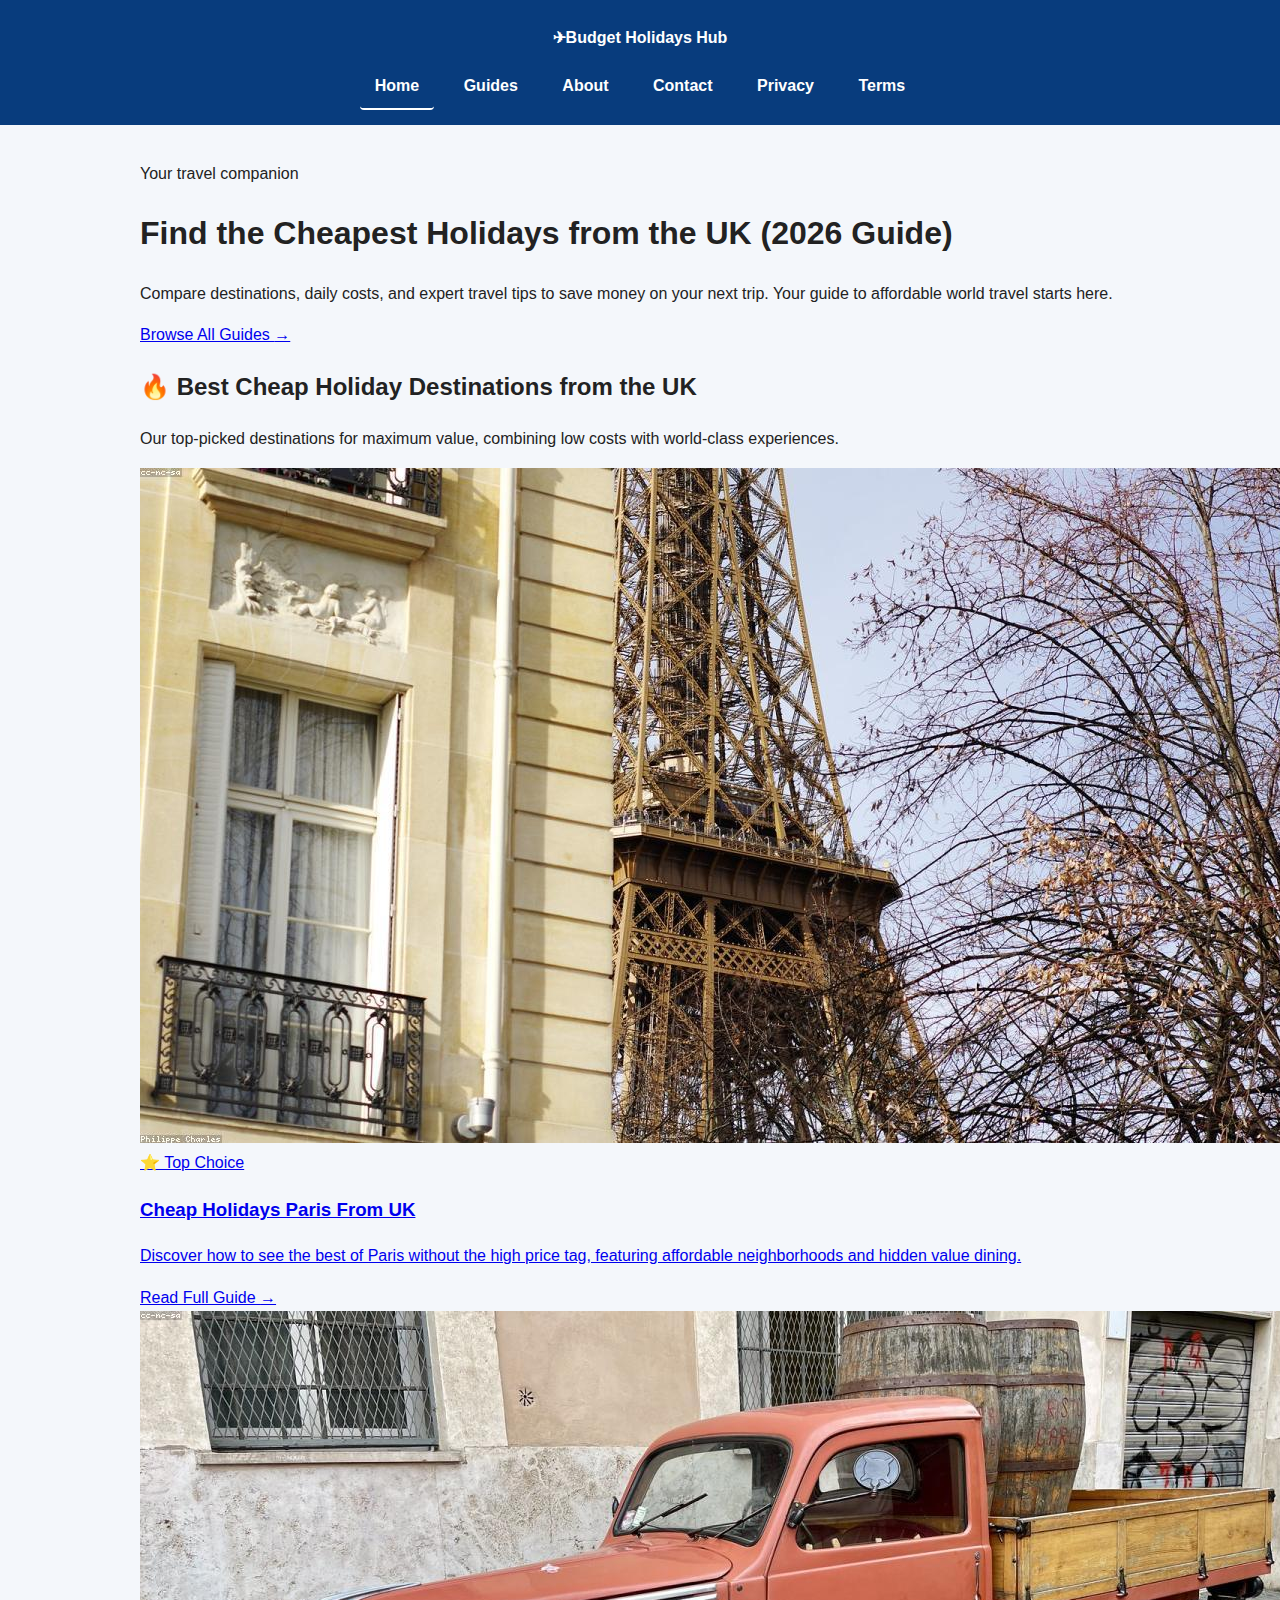
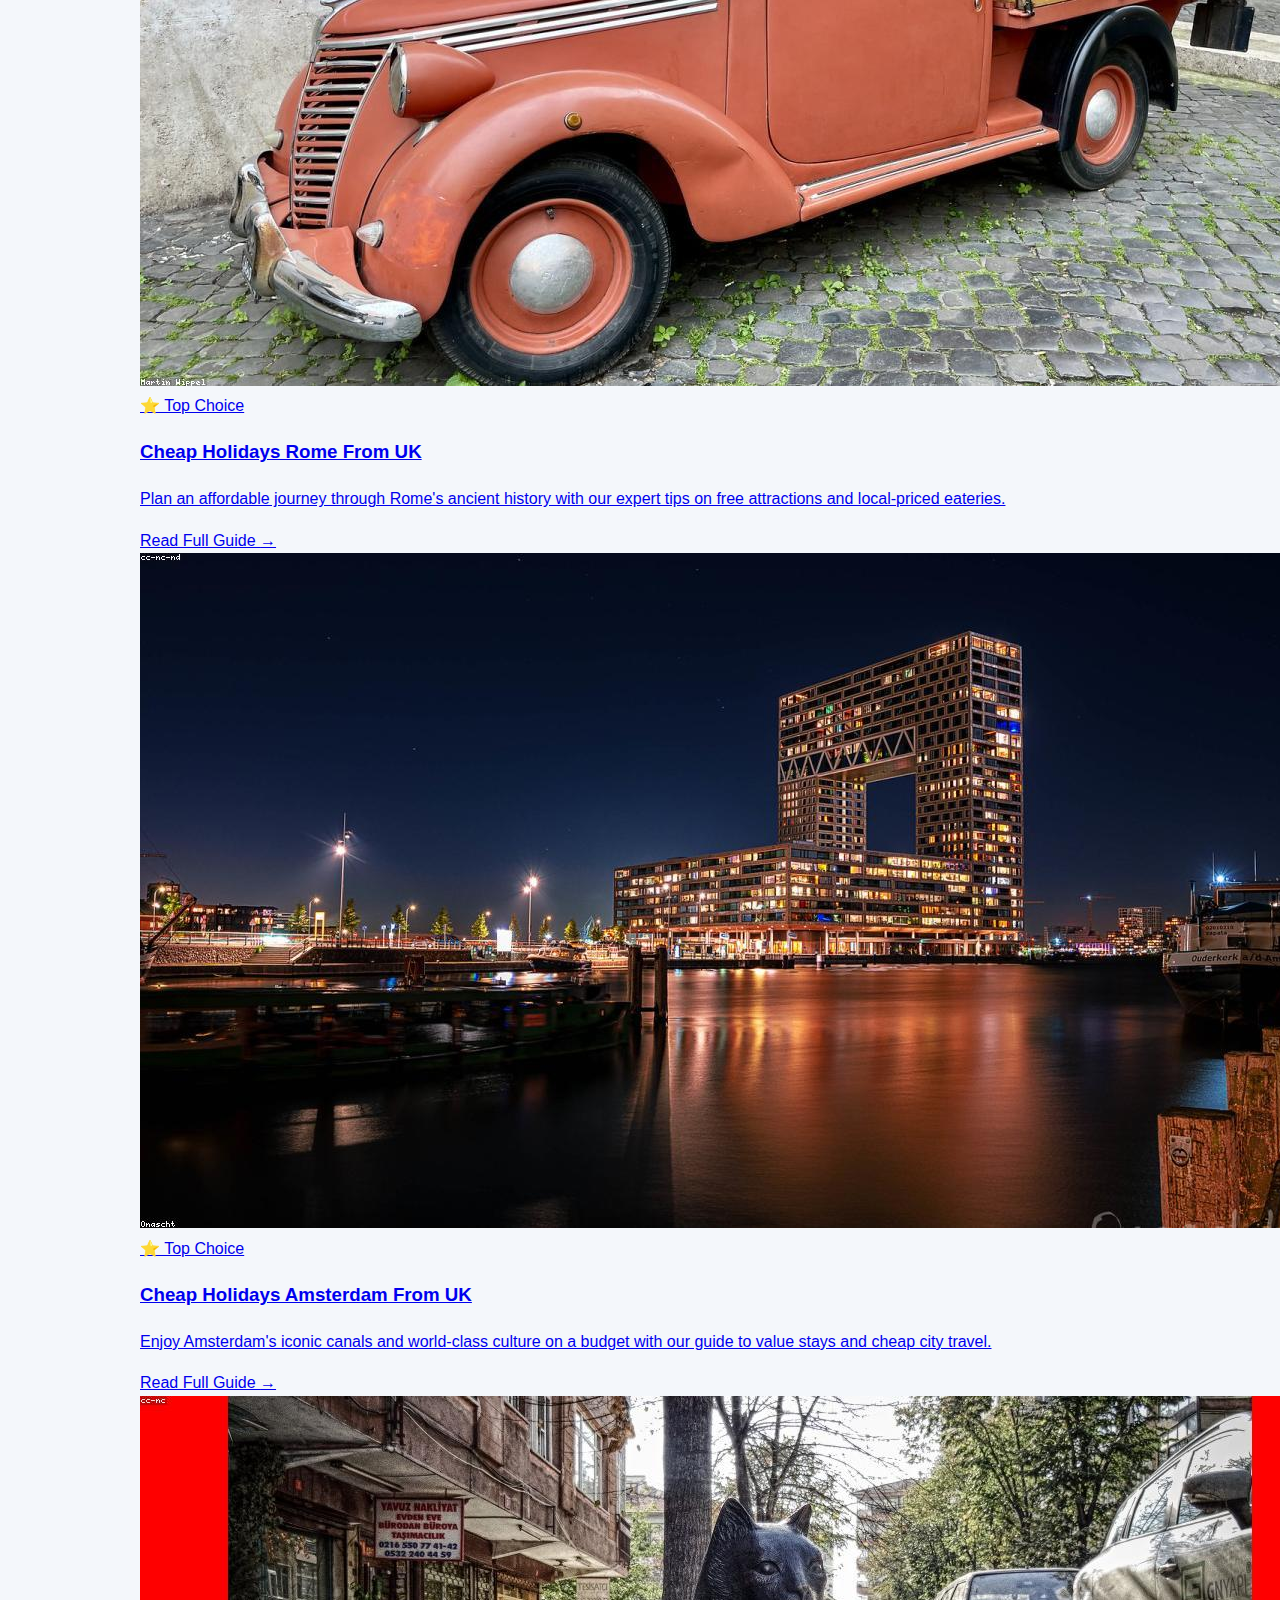
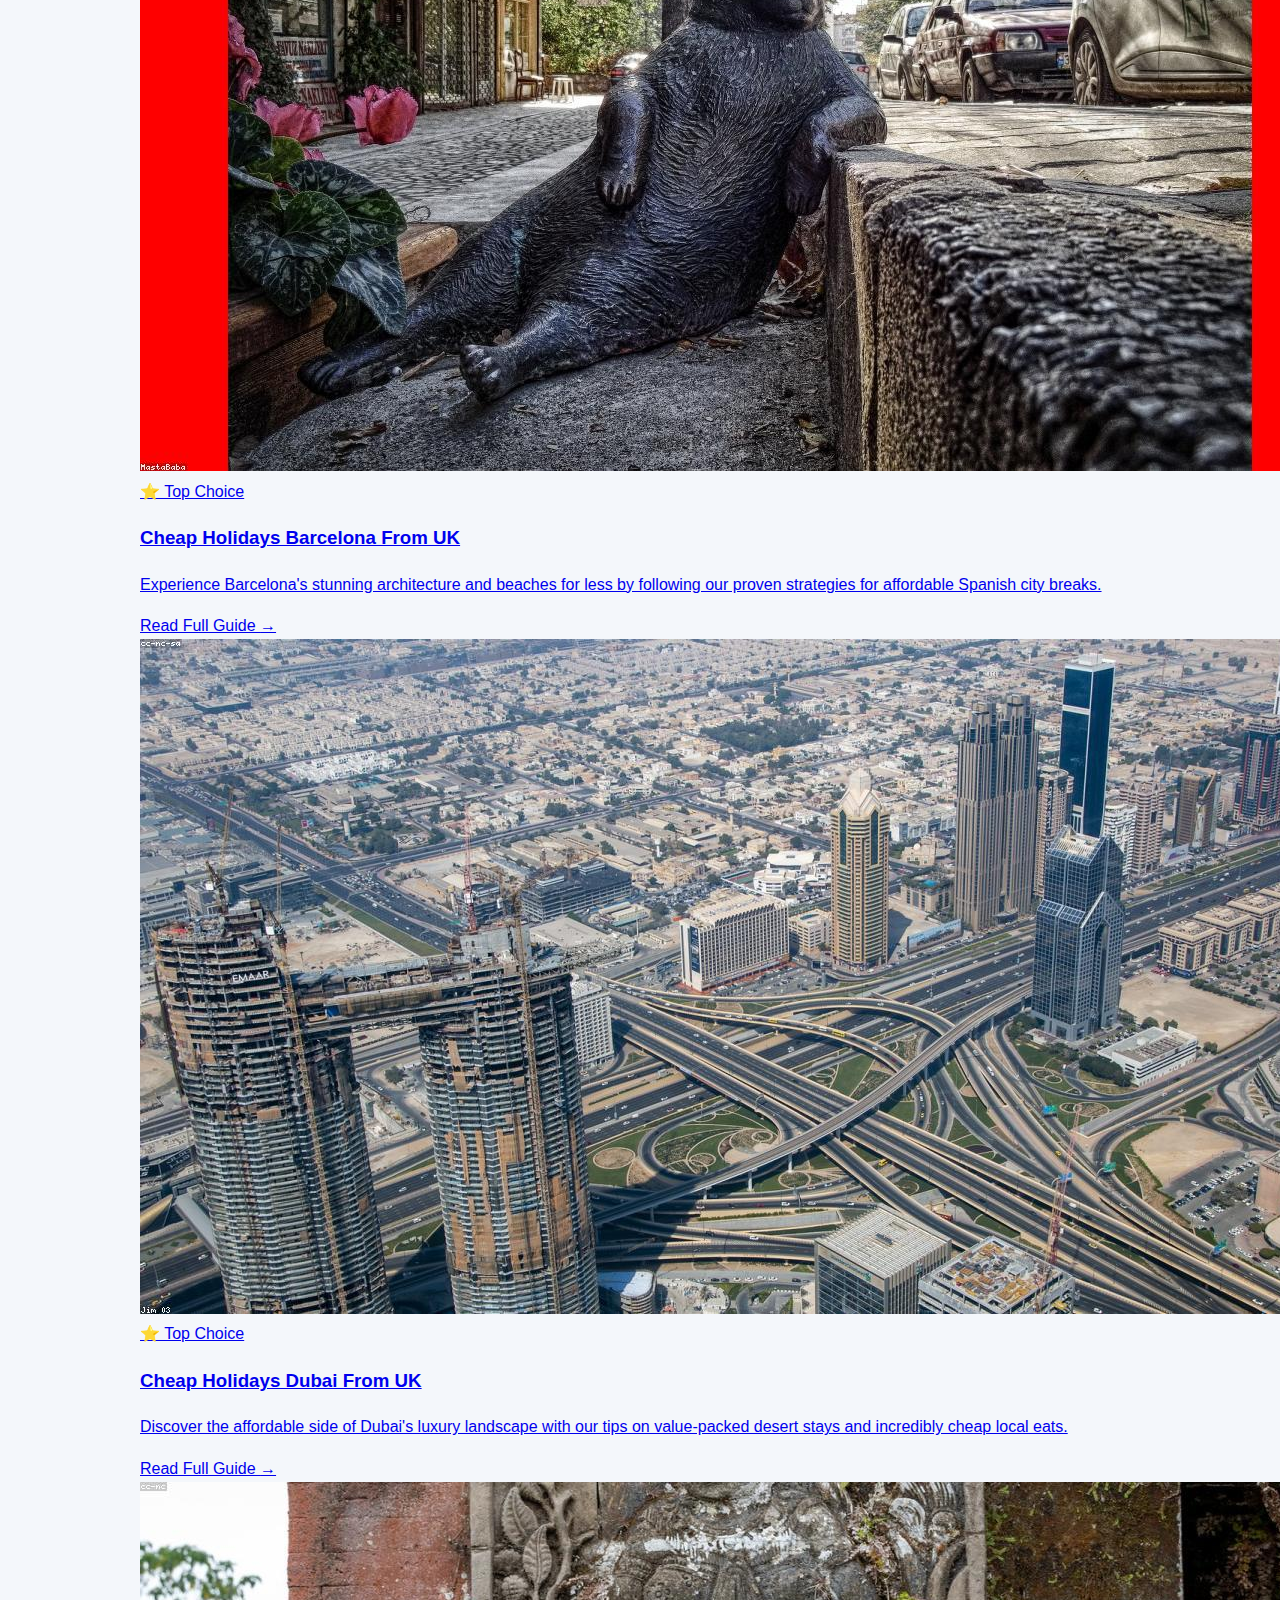
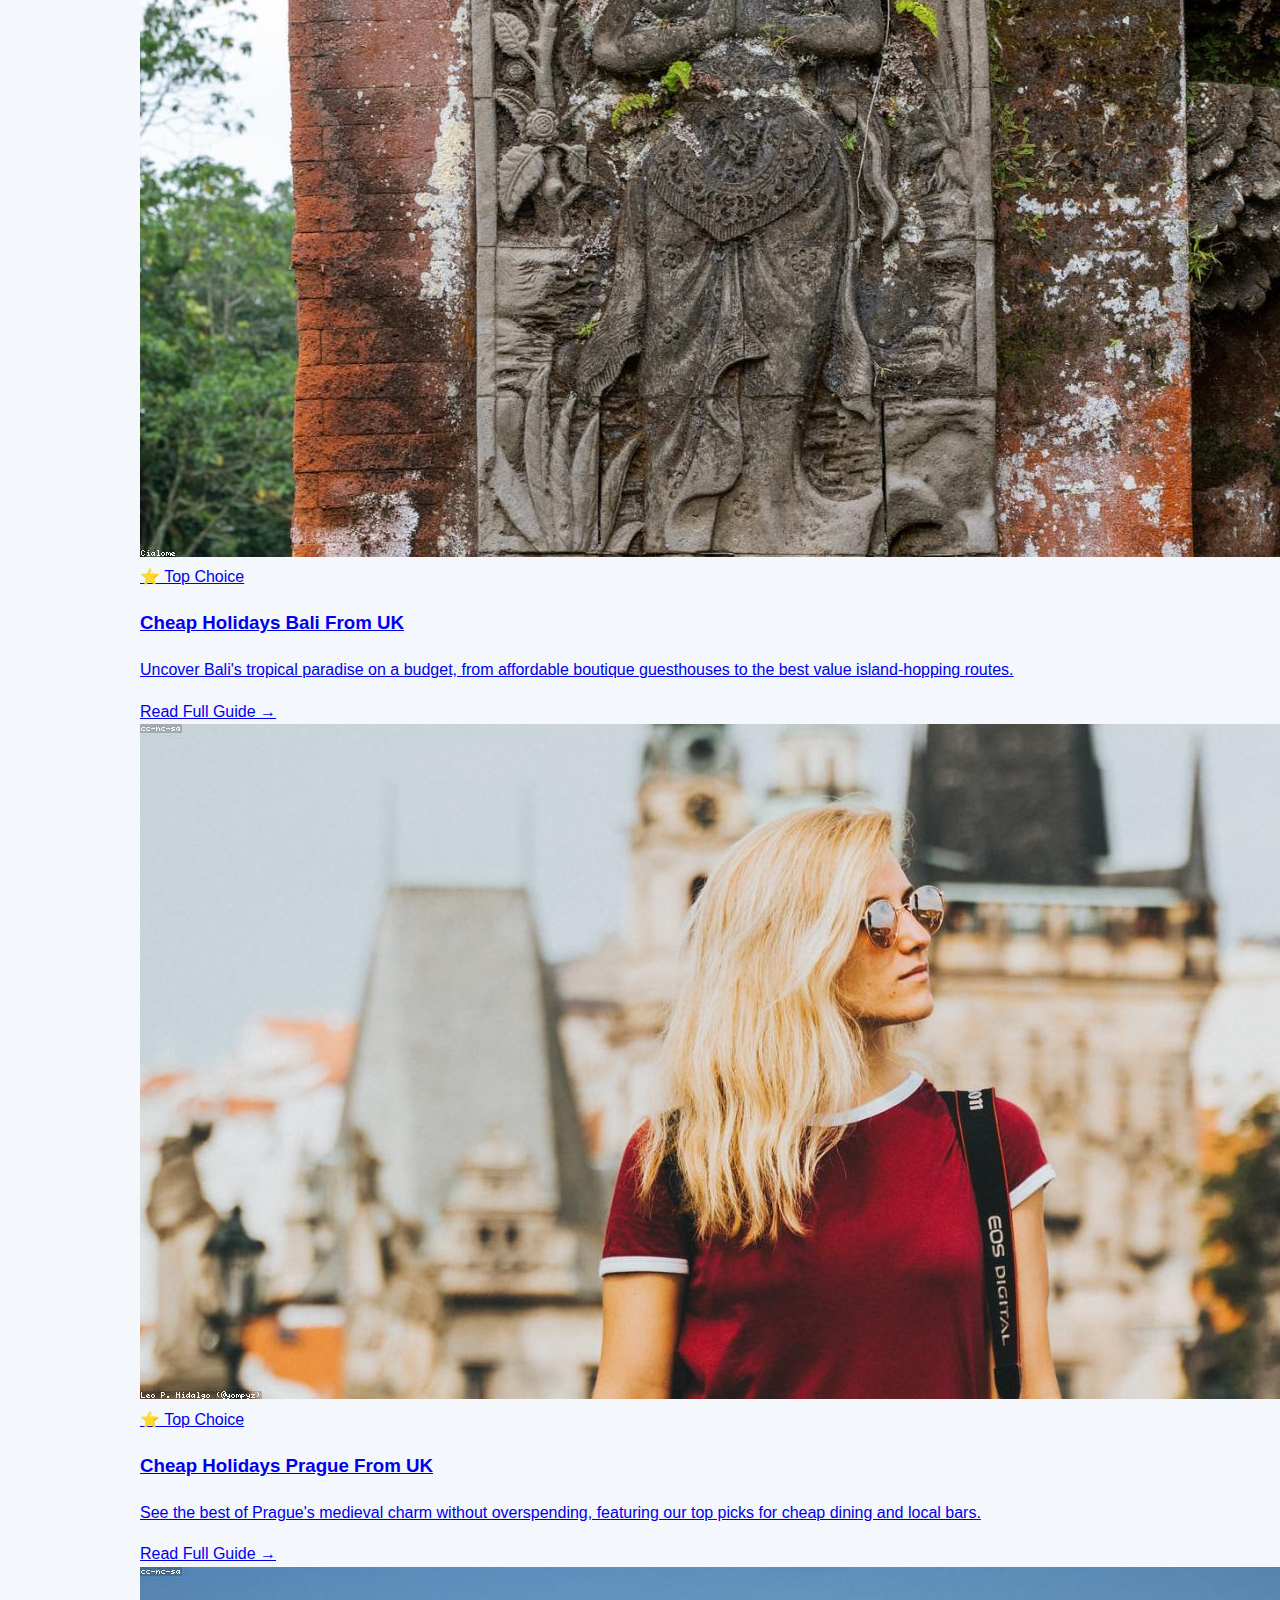
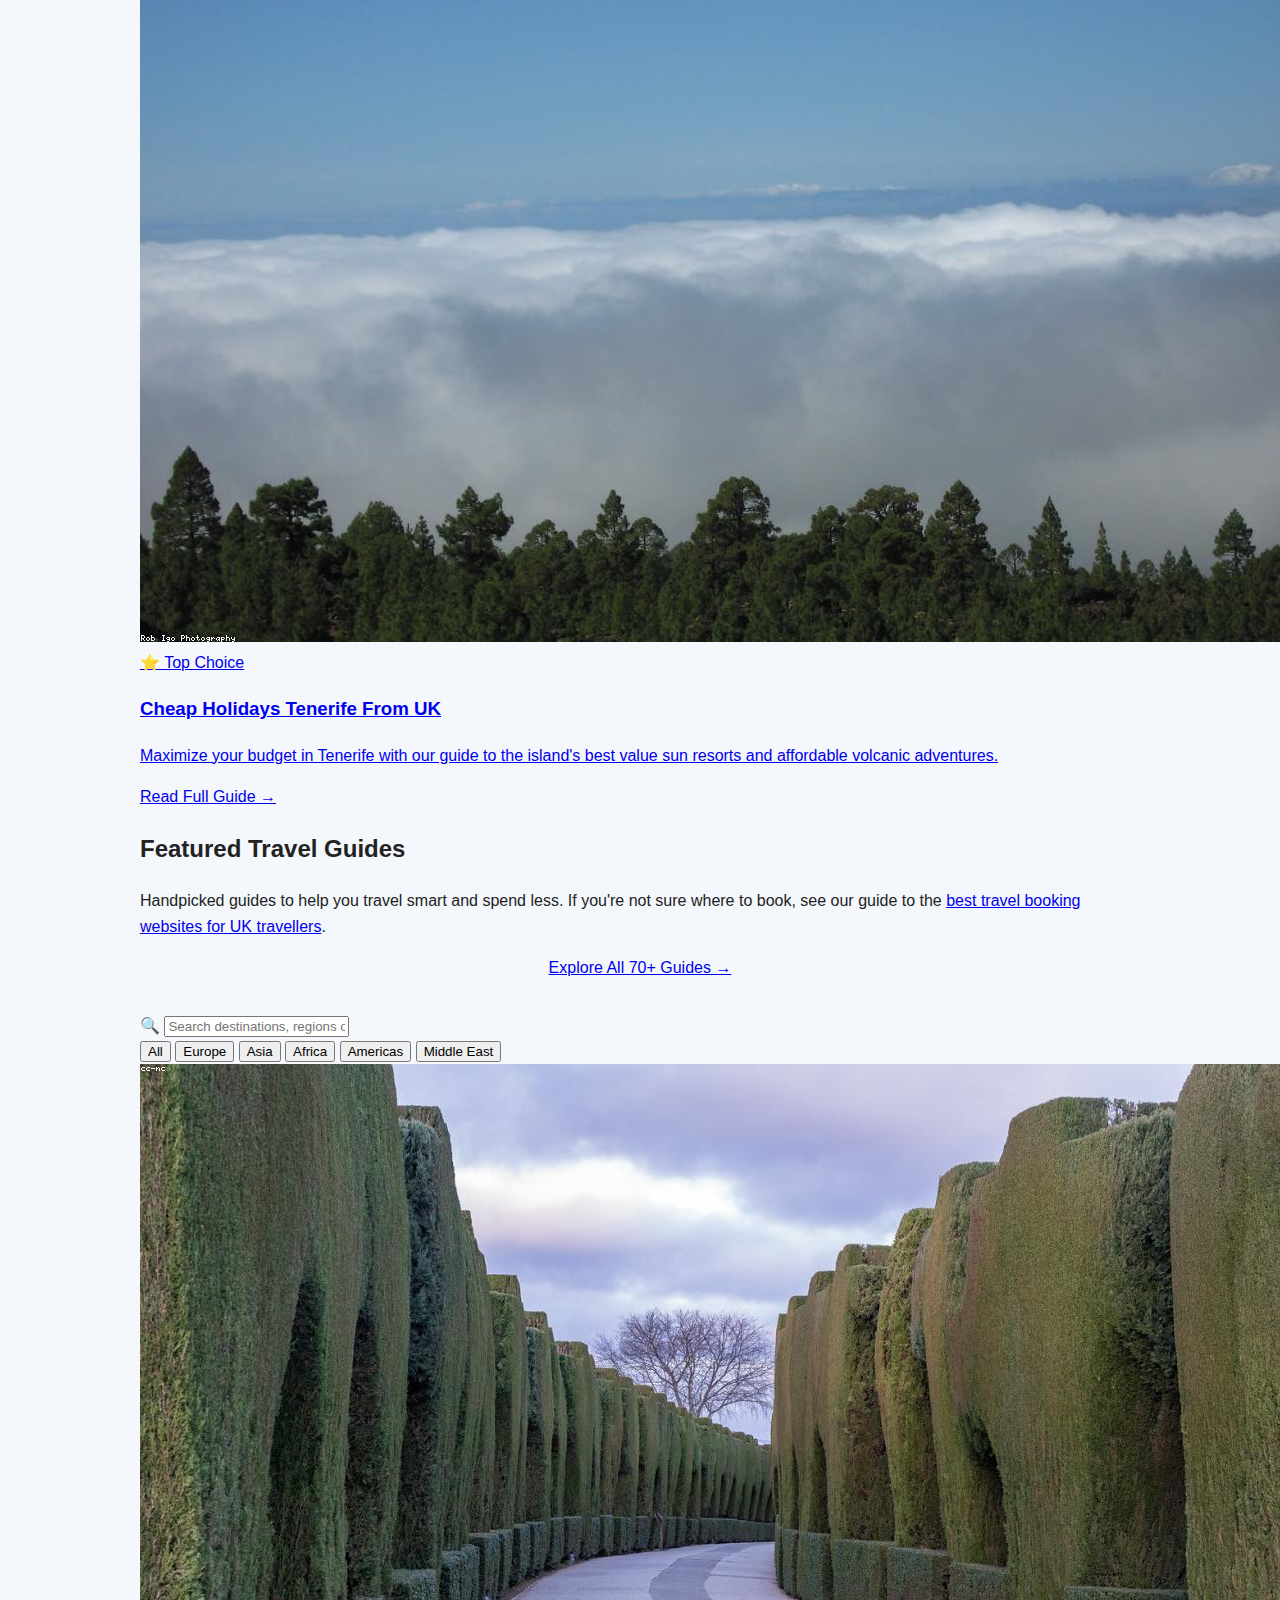
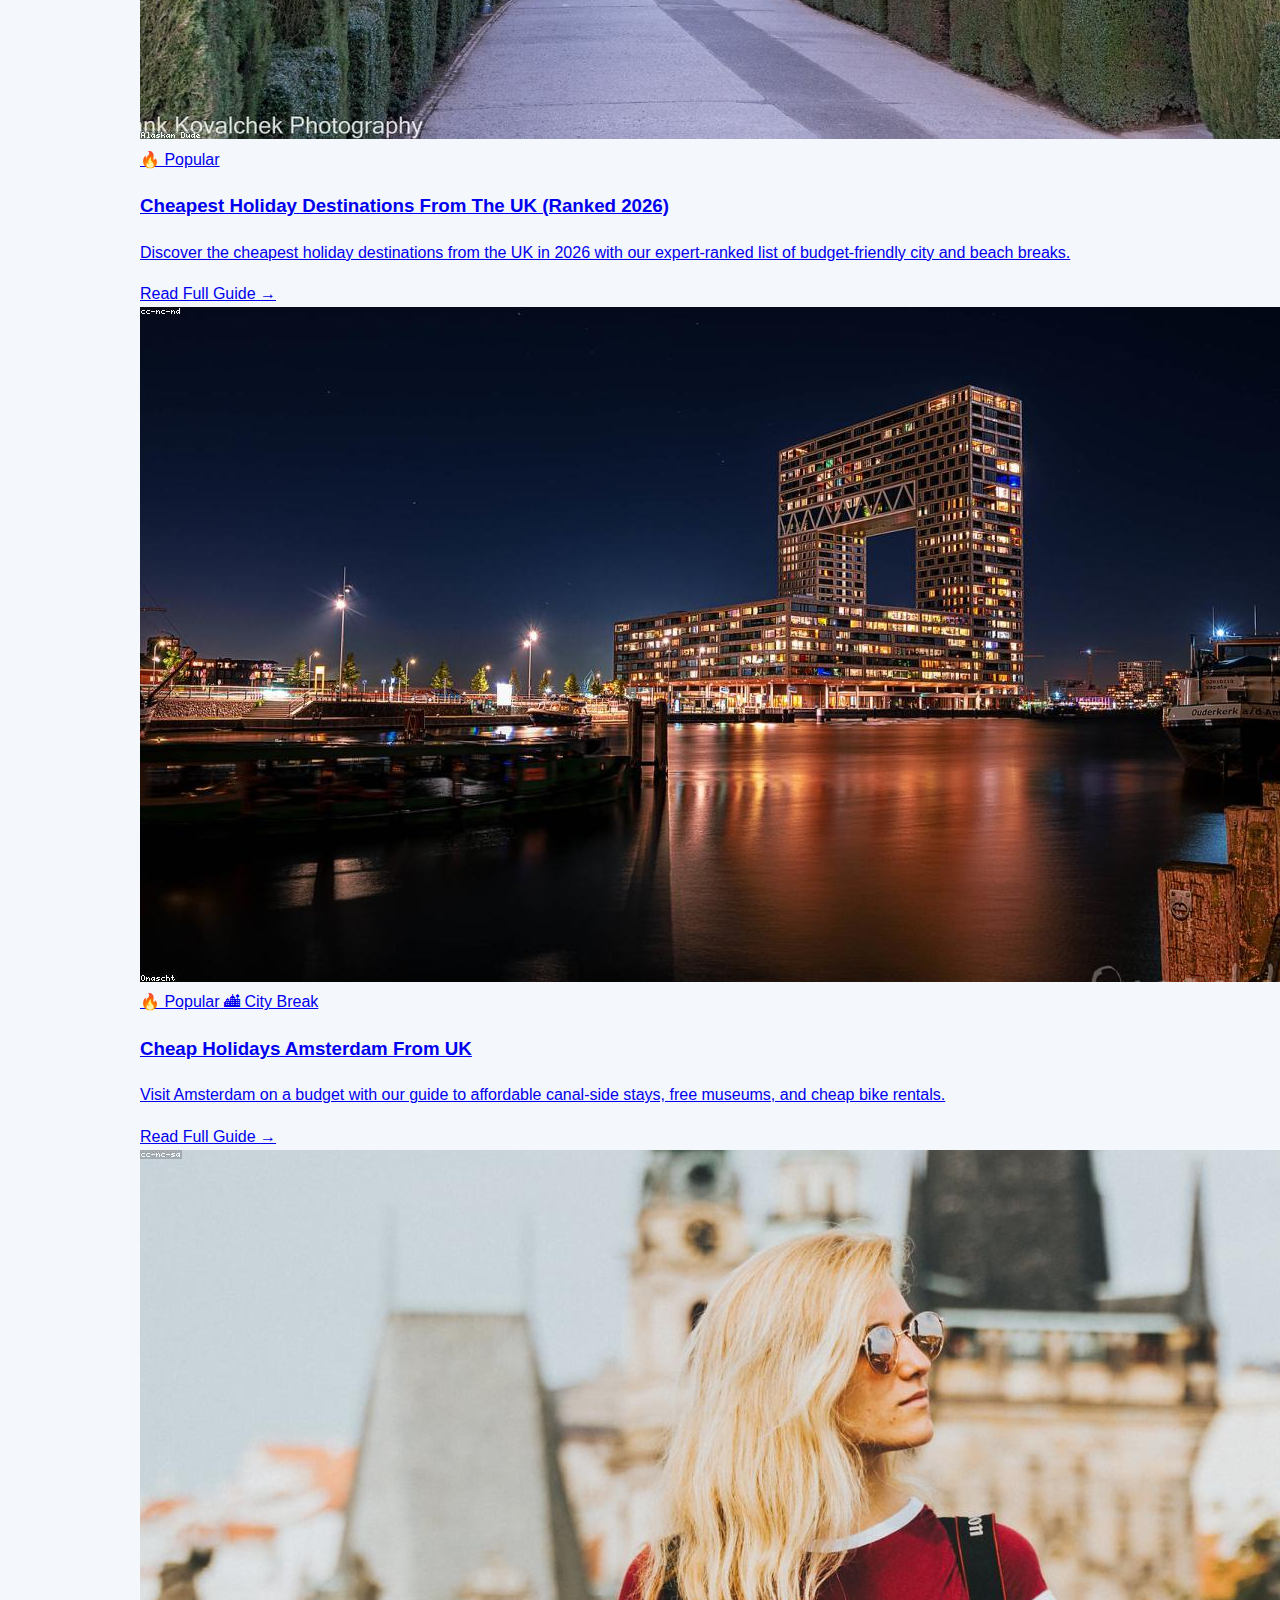
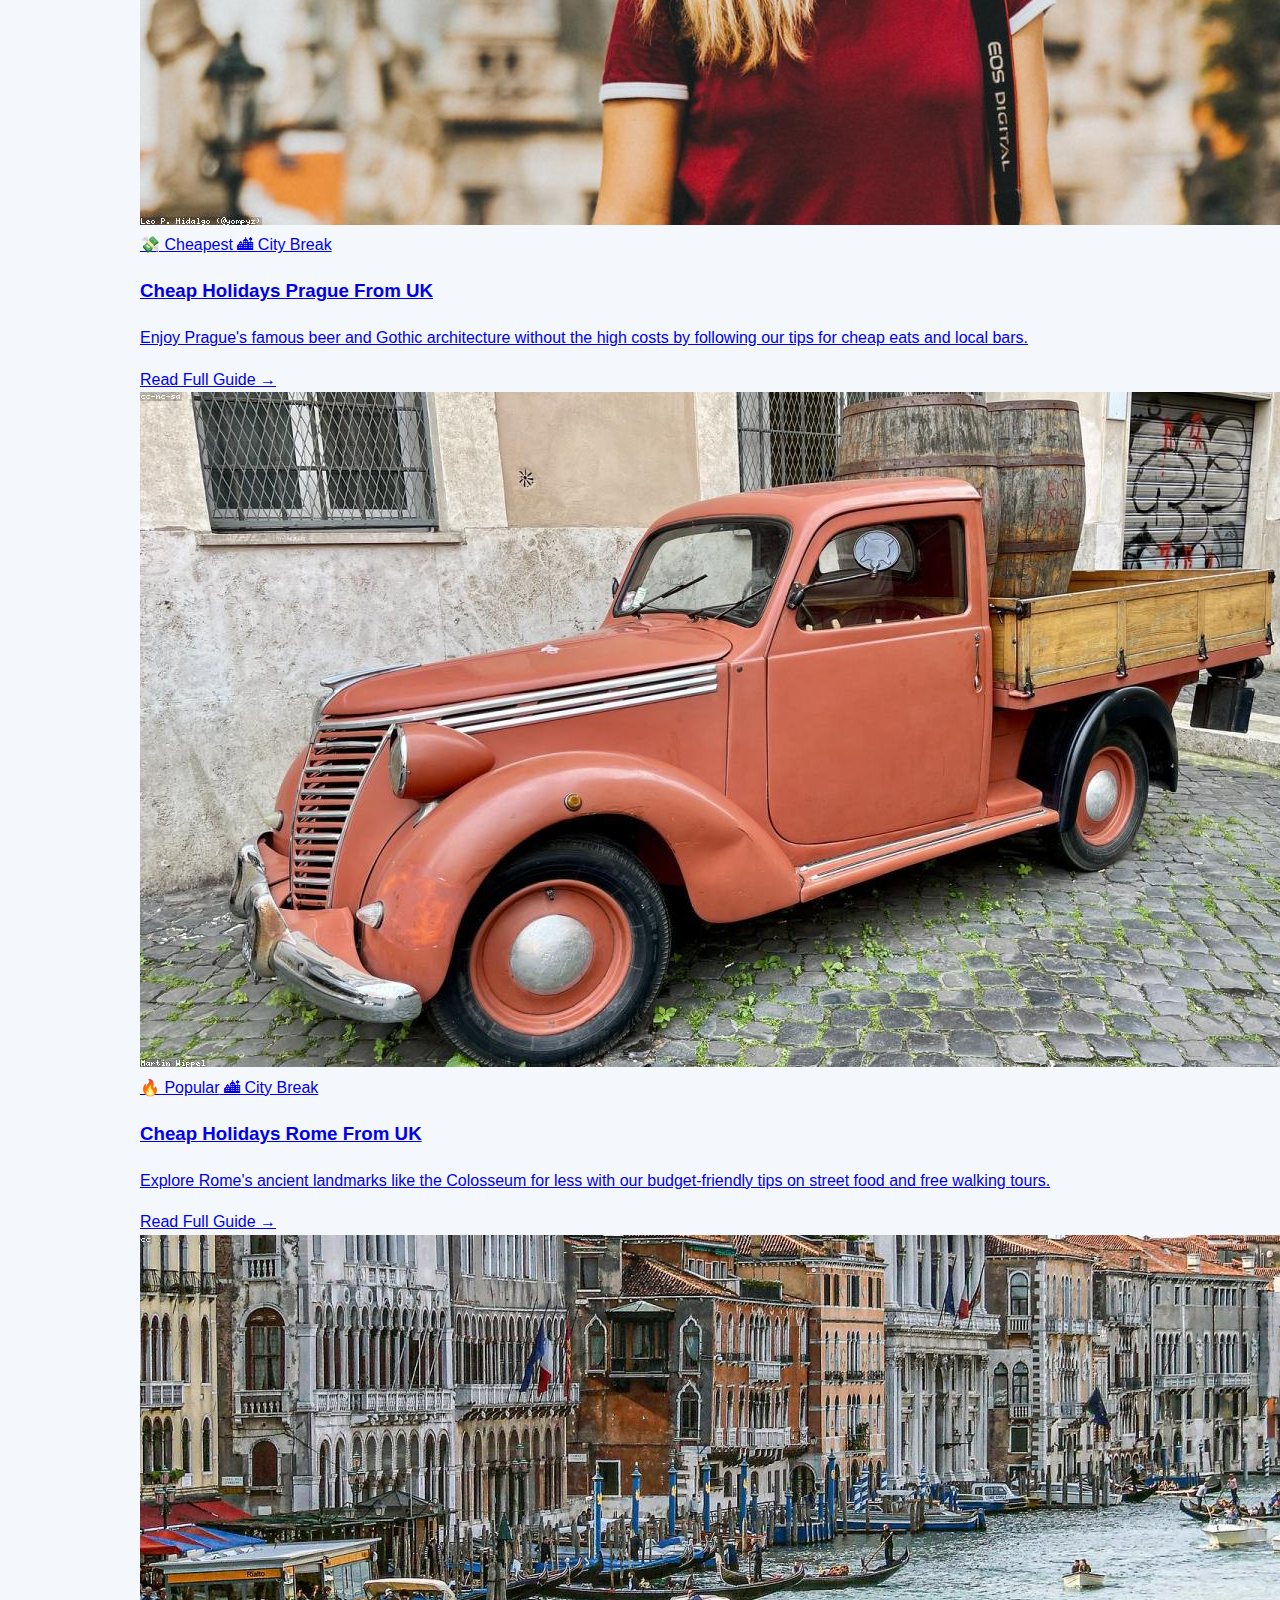
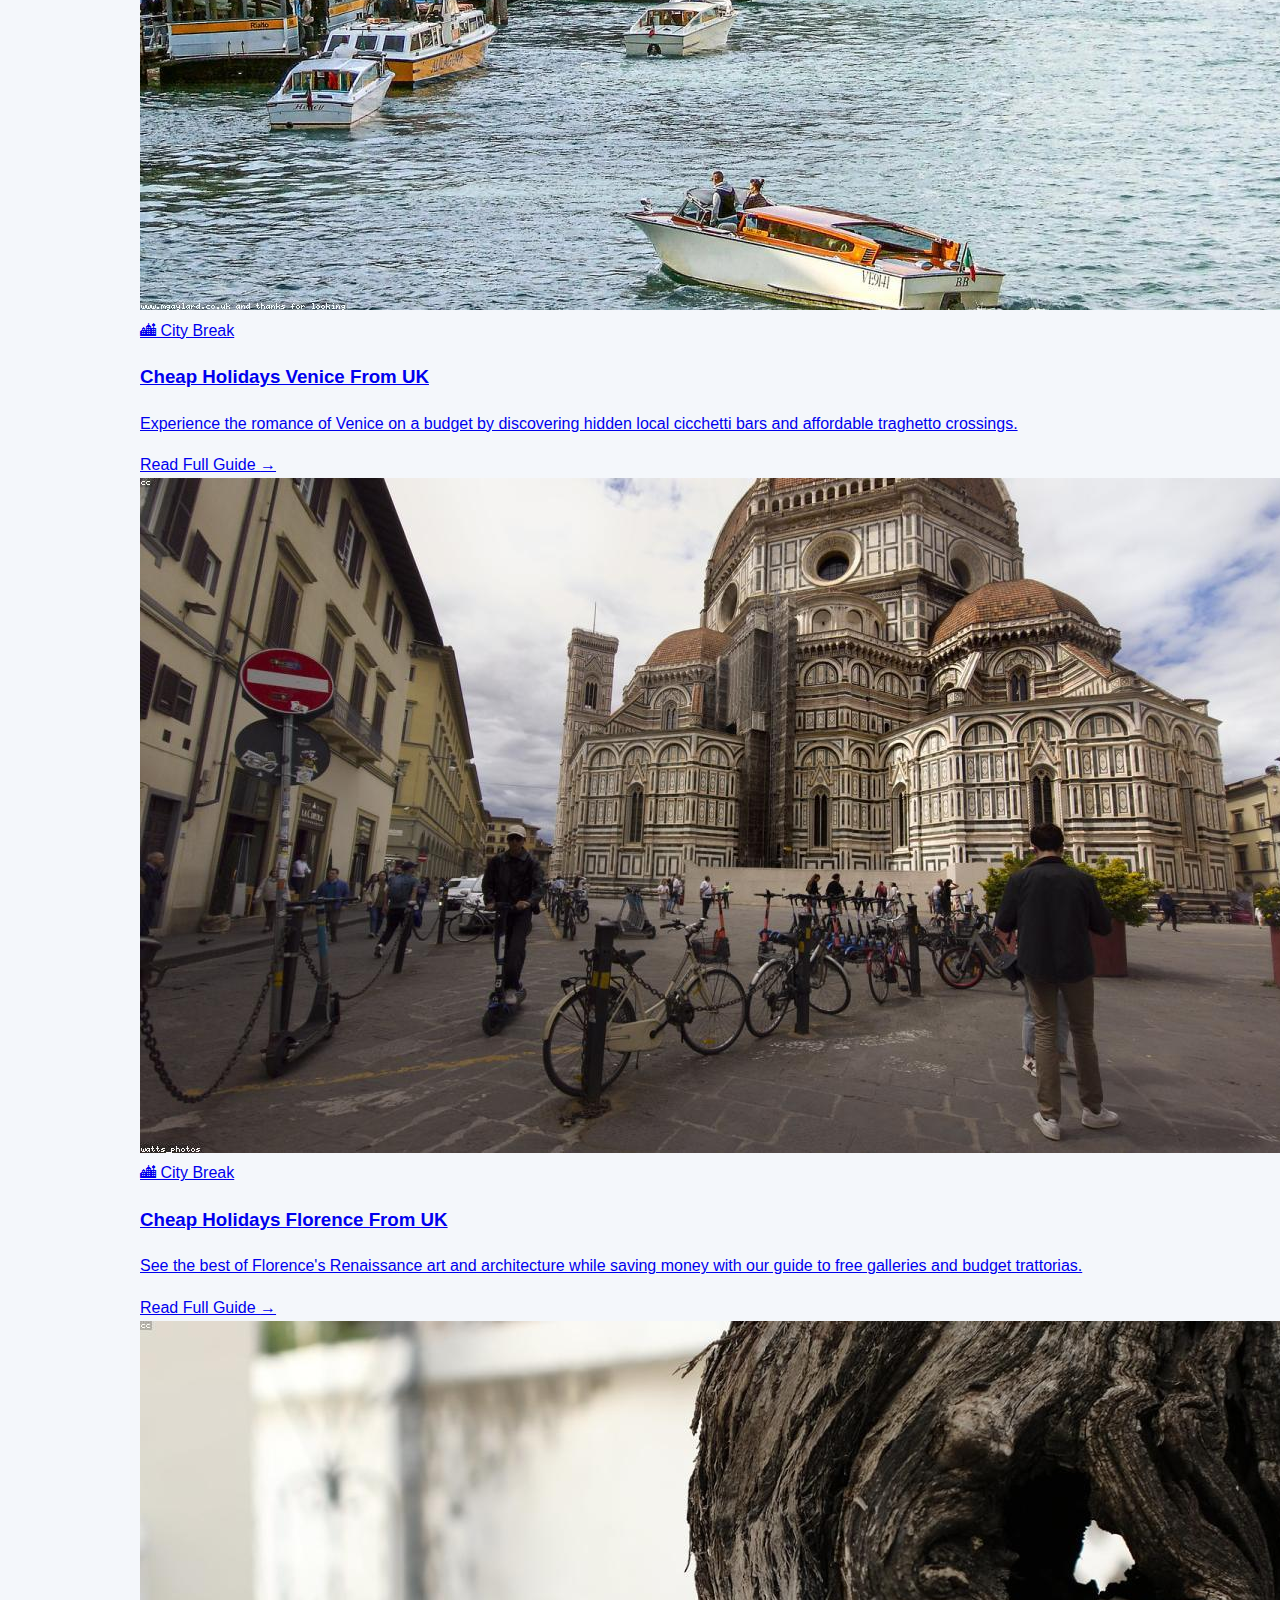
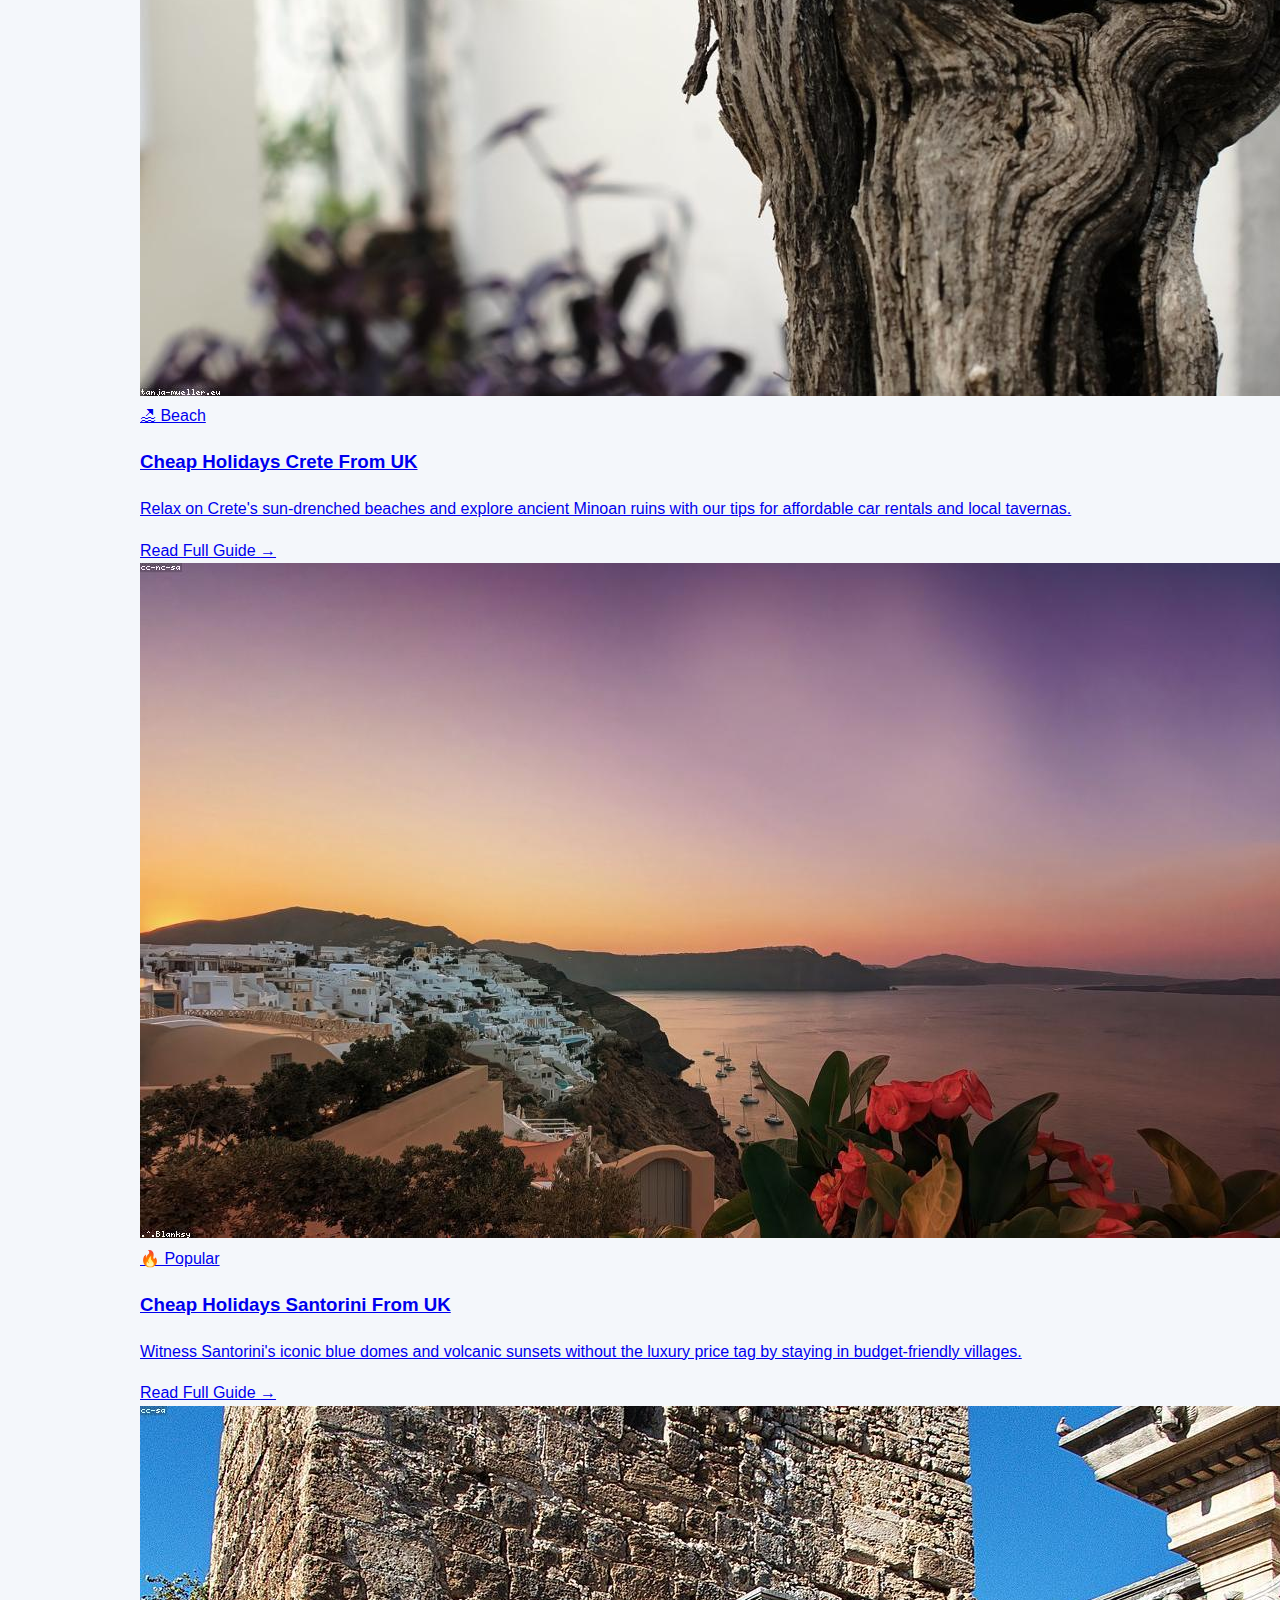
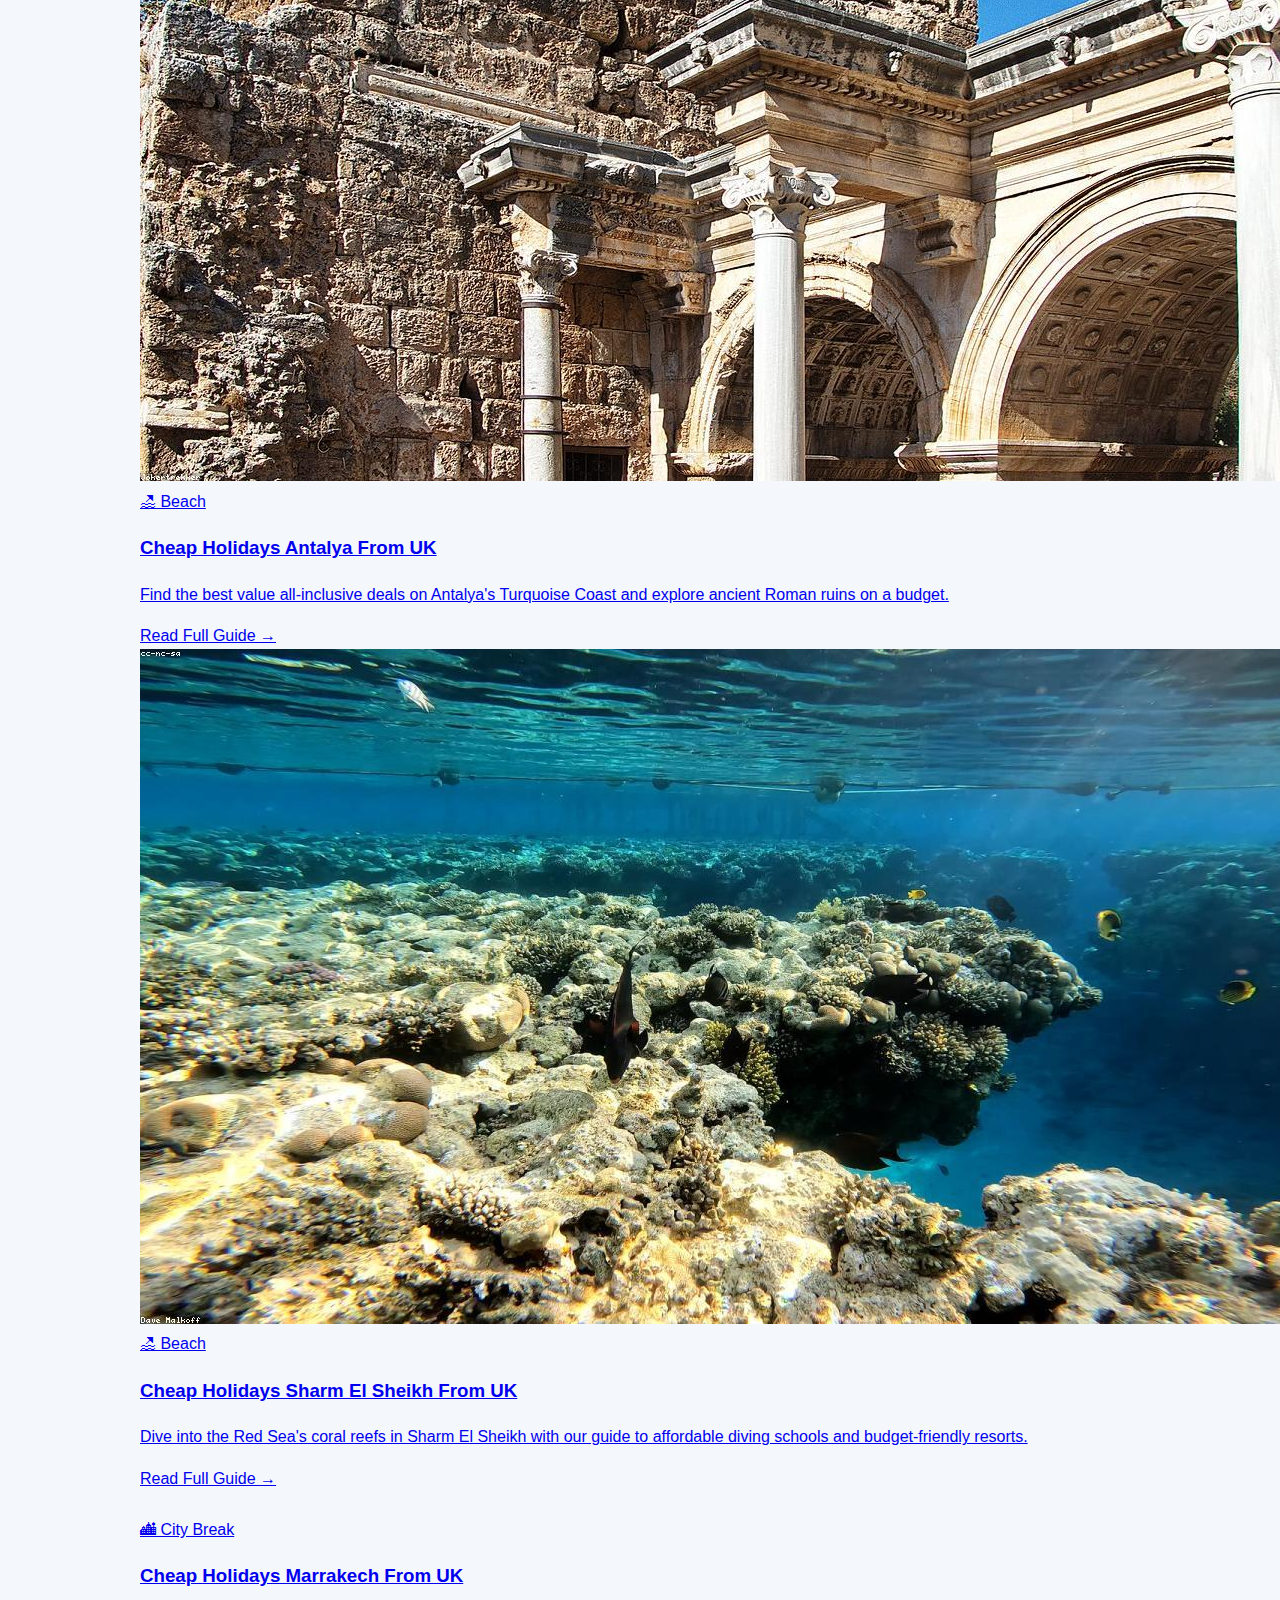
<file: index.html>
<!DOCTYPE html>
<html lang="en">
<head>
<!-- Google tag (gtag.js) -->
<script async src="https://www.googletagmanager.com/gtag/js?id=G-VEDYHTE156"></script>
<script>
  window.dataLayer = window.dataLayer || [];
  function gtag(){dataLayer.push(arguments);}
  gtag('js', new Date());

  gtag('config', 'G-VEDYHTE156');
</script>
<meta charset="UTF-8">
<link rel="canonical" href="https://budgetholidayshub.com/">

<meta name="viewport" content="width=device-width, initial-scale=1.0">
<meta name="theme-color" content="#0a4da3">
<title>Cheap Holidays From The UK – Budget Travel Guides & Deals</title>
<meta name="description" content="Find cheap holidays from the UK with our expert travel guides. Learn how to book flights, hotels, and all-inclusive deals at the lowest prices.">
<meta name="google-site-verification" content="oGumG9gdZnyZFGeogFl48J3Rex31L7PPd38KUMnllyc">

<link rel="stylesheet" href="/assets/css/style.css">
<!-- Open Graph / Facebook -->
<meta property="og:type" content="website">
<meta property="og:url" content="https://budgetholidayshub.com/">
<meta property="og:title" content="Cheap Holidays From The UK – Budget Travel Guides & Deals">
<meta property="og:description" content="Find cheap holidays from the UK with our expert travel guides. Learn how to book flights, hotels, and all-inclusive deals at the lowest prices.">
<meta property="og:image" content="https://budgetholidayshub.com/assets/images/spain-budget-travel.jpg">

<!-- Twitter -->
<meta name="twitter:card" content="summary_large_image">
<meta name="twitter:url" content="https://budgetholidayshub.com/">
<meta name="twitter:title" content="Cheap Holidays From The UK – Budget Travel Guides & Deals">
<meta name="twitter:description" content="Find cheap holidays from the UK with our expert travel guides. Learn how to book flights, hotels, and all-inclusive deals at the lowest prices.">
<meta name="twitter:image" content="https://budgetholidayshub.com/assets/images/spain-budget-travel.jpg">
</head>
<body>
<a href="#main-content" class="skip-link">Skip to main content</a>
<nav aria-label="Main navigation" class="site-nav">
    <div class="nav-inner">
        <a href="/" class="brand"><span class="brand-icon" aria-hidden="true">✈</span>Budget Holidays Hub</a>
        <div class="nav-links">
            <a href="/" aria-current="page">Home</a>
            <a href="/guides/">Guides</a>
            <a href="/about/">About</a>
            <a href="/contact/">Contact</a>
            <a href="/privacy/">Privacy</a>
            <a href="/terms/">Terms</a>
        </div>
    </div>
</nav>
<main id="main-content">
    <section id="home" class="section-panel hero" aria-label="Hero">
        <p class="eyebrow">Your travel companion</p>
        <h1>Find the Cheapest Holidays from the UK (2026 Guide)</h1>
        <p class="hero-subtitle">Compare destinations, daily costs, and expert travel tips to save money on your next trip. Your guide to affordable world travel starts here.</p>
        <a href="/guides/" class="hero-cta">Browse All Guides <span aria-hidden="true">→</span></a>
    </section>

    <section id="best-destinations" class="section" aria-labelledby="best-destinations-title">
        <h2 id="best-destinations-title">🔥 Best Cheap Holiday Destinations from the UK</h2>
        <p class="section-intro">Our top-picked destinations for maximum value, combining low costs with world-class experiences.</p>

        <div class="guides-grid">
            <a href="/guides/cheap-holidays-paris-from-uk/" class="guide-card">
                <div class="guide-card-image">
                    <img src="/assets/images/paris-budget-travel.jpg" alt="Paris Eiffel Tower" loading="lazy">
                </div>
                <div class="guide-card-content">
                    <span class="badge badge-popular">⭐ Top Choice</span>
                    <h3>Cheap Holidays Paris From UK</h3>
                    <p>Discover how to see the best of Paris without the high price tag, featuring affordable neighborhoods and hidden value dining.</p>
                    <span class="guide-card-cta">Read Full Guide <span aria-hidden="true">&rarr;</span></span>
                </div>
            </a>

            <a href="/guides/cheap-holidays-rome-from-uk/" class="guide-card">
                <div class="guide-card-image">
                    <img src="/assets/images/rome-budget-travel.jpg" alt="Rome Colosseum" loading="lazy">
                </div>
                <div class="guide-card-content">
                    <span class="badge badge-popular">⭐ Top Choice</span>
                    <h3>Cheap Holidays Rome From UK</h3>
                    <p>Plan an affordable journey through Rome's ancient history with our expert tips on free attractions and local-priced eateries.</p>
                    <span class="guide-card-cta">Read Full Guide <span aria-hidden="true">&rarr;</span></span>
                </div>
            </a>

            <a href="/guides/cheap-holidays-amsterdam-from-uk/" class="guide-card">
                <div class="guide-card-image">
                    <img src="/assets/images/amsterdam-budget-travel.jpg" alt="Amsterdam canal view" loading="lazy">
                </div>
                <div class="guide-card-content">
                    <span class="badge badge-popular">⭐ Top Choice</span>
                    <h3>Cheap Holidays Amsterdam From UK</h3>
                    <p>Enjoy Amsterdam's iconic canals and world-class culture on a budget with our guide to value stays and cheap city travel.</p>
                    <span class="guide-card-cta">Read Full Guide <span aria-hidden="true">&rarr;</span></span>
                </div>
            </a>

            <a href="/guides/cheap-holidays-barcelona-from-uk/" class="guide-card">
                <div class="guide-card-image">
                    <img src="/assets/images/barcelona-budget-travel.jpg" alt="Barcelona Sagrada Familia" loading="lazy">
                </div>
                <div class="guide-card-content">
                    <span class="badge badge-popular">⭐ Top Choice</span>
                    <h3>Cheap Holidays Barcelona From UK</h3>
                    <p>Experience Barcelona's stunning architecture and beaches for less by following our proven strategies for affordable Spanish city breaks.</p>
                    <span class="guide-card-cta">Read Full Guide <span aria-hidden="true">&rarr;</span></span>
                </div>
            </a>

            <a href="/guides/cheap-holidays-dubai-from-uk/" class="guide-card">
                <div class="guide-card-image">
                    <img src="/assets/images/dubai-budget-travel.jpg" alt="Dubai skyline" loading="lazy">
                </div>
                <div class="guide-card-content">
                    <span class="badge badge-popular">⭐ Top Choice</span>
                    <h3>Cheap Holidays Dubai From UK</h3>
                    <p>Discover the affordable side of Dubai's luxury landscape with our tips on value-packed desert stays and incredibly cheap local eats.</p>
                    <span class="guide-card-cta">Read Full Guide <span aria-hidden="true">&rarr;</span></span>
                </div>
            </a>

            <a href="/guides/cheap-holidays-bali-from-uk/" class="guide-card">
                <div class="guide-card-image">
                    <img src="/assets/images/bali-budget-travel.jpg" alt="Bali temple" loading="lazy">
                </div>
                <div class="guide-card-content">
                    <span class="badge badge-popular">⭐ Top Choice</span>
                    <h3>Cheap Holidays Bali From UK</h3>
                    <p>Uncover Bali's tropical paradise on a budget, from affordable boutique guesthouses to the best value island-hopping routes.</p>
                    <span class="guide-card-cta">Read Full Guide <span aria-hidden="true">&rarr;</span></span>
                </div>
            </a>

            <a href="/guides/cheap-holidays-prague-from-uk/" class="guide-card">
                <div class="guide-card-image">
                    <img src="/assets/images/prague-budget-travel.jpg" alt="Prague old town" loading="lazy">
                </div>
                <div class="guide-card-content">
                    <span class="badge badge-popular">⭐ Top Choice</span>
                    <h3>Cheap Holidays Prague From UK</h3>
                    <p>See the best of Prague's medieval charm without overspending, featuring our top picks for cheap dining and local bars.</p>
                    <span class="guide-card-cta">Read Full Guide <span aria-hidden="true">&rarr;</span></span>
                </div>
            </a>

            <a href="/guides/cheap-holidays-tenerife-from-uk/" class="guide-card">
                <div class="guide-card-image">
                    <img src="/assets/images/tenerife-budget-travel.jpg" alt="Tenerife coast" loading="lazy">
                </div>
                <div class="guide-card-content">
                    <span class="badge badge-popular">⭐ Top Choice</span>
                    <h3>Cheap Holidays Tenerife From UK</h3>
                    <p>Maximize your budget in Tenerife with our guide to the island's best value sun resorts and affordable volcanic adventures.</p>
                    <span class="guide-card-cta">Read Full Guide <span aria-hidden="true">&rarr;</span></span>
                </div>
            </a>
        </div>
    </section>

    <section id="guides" class="section" aria-labelledby="guides-title">
        <h2 id="guides-title">Featured Travel Guides</h2>
        <p class="section-intro">Handpicked guides to help you travel smart and spend less. If you're not sure where to book, see our guide to the <a href="/guides/best-travel-booking-websites-uk/">best travel booking websites for UK travellers</a>.</p>

        <div class="cta-block" style="text-align: center; margin-bottom: 2rem;">
            <a href="/guides/" class="hero-cta">Explore All 70+ Guides →</a>
        </div>

        <div class="filter-container">
            <div class="search-wrapper">
                <span class="search-icon" aria-hidden="true">🔍</span>
                <input type="text" id="guide-search" placeholder="Search destinations, regions or tips..." aria-label="Search guides">
            </div>
            <div class="filter-tabs" role="tablist" aria-label="Filter guides by region">
                <button class="filter-btn active" data-filter="all">All</button>
                <button class="filter-btn" data-filter="europe">Europe</button>
                <button class="filter-btn" data-filter="asia">Asia</button>
                <button class="filter-btn" data-filter="africa">Africa</button>
                <button class="filter-btn" data-filter="americas">Americas</button>
                <button class="filter-btn" data-filter="middle-east">Middle East</button>
            </div>
        </div>

        <div class="guides-grid">
            <a href="/guides/cheapest-holiday-destinations-from-uk-2026/" class="guide-card" data-category="europe">
                <div class="guide-card-image">
                    <img src="/assets/images/spain-budget-travel.jpg" alt="European holiday destination" loading="lazy">
                </div>
                <div class="guide-card-content">
                    <span class="badge badge-popular">🔥 Popular</span>
                    <h3>Cheapest Holiday Destinations From The UK (Ranked 2026)</h3>
                    <p>Discover the cheapest holiday destinations from the UK in 2026 with our expert-ranked list of budget-friendly city and beach breaks.</p>
                    <span class="guide-card-cta">Read Full Guide <span aria-hidden="true">&rarr;</span></span>
                </div>
            </a>

            <a href="/guides/cheap-holidays-amsterdam-from-uk/" class="guide-card" data-category="europe">
                <div class="guide-card-image">
                    <img src="/assets/images/amsterdam-budget-travel.jpg" alt="Amsterdam canal view" loading="lazy">
                </div>
                <div class="guide-card-content">
                    <span class="badge badge-popular">🔥 Popular</span>
                    <span class="badge badge-city">🏙 City Break</span>
                    <h3>Cheap Holidays Amsterdam From UK</h3>
                    <p>Visit Amsterdam on a budget with our guide to affordable canal-side stays, free museums, and cheap bike rentals.</p>
                    <span class="guide-card-cta">Read Full Guide <span aria-hidden="true">&rarr;</span></span>
                </div>
            </a>

            <a href="/guides/cheap-holidays-prague-from-uk/" class="guide-card" data-category="europe">
                <div class="guide-card-image">
                    <img src="/assets/images/prague-budget-travel.jpg" alt="Prague old town" loading="lazy">
                </div>
                <div class="guide-card-content">
                    <span class="badge badge-cheapest">💸 Cheapest</span>
                    <span class="badge badge-city">🏙 City Break</span>
                    <h3>Cheap Holidays Prague From UK</h3>
                    <p>Enjoy Prague's famous beer and Gothic architecture without the high costs by following our tips for cheap eats and local bars.</p>
                    <span class="guide-card-cta">Read Full Guide <span aria-hidden="true">&rarr;</span></span>
                </div>
            </a>

            <a href="/guides/cheap-holidays-rome-from-uk/" class="guide-card" data-category="europe">
                <div class="guide-card-image">
                    <img src="/assets/images/rome-budget-travel.jpg" alt="Rome Colosseum" loading="lazy">
                </div>
                <div class="guide-card-content">
                    <span class="badge badge-popular">🔥 Popular</span>
                    <span class="badge badge-city">🏙 City Break</span>
                    <h3>Cheap Holidays Rome From UK</h3>
                    <p>Explore Rome's ancient landmarks like the Colosseum for less with our budget-friendly tips on street food and free walking tours.</p>
                    <span class="guide-card-cta">Read Full Guide <span aria-hidden="true">&rarr;</span></span>
                </div>
            </a>

            <a href="/guides/cheap-holidays-venice-from-uk/" class="guide-card" data-category="europe">
                <div class="guide-card-image">
                    <img src="/assets/images/venice-budget-travel.jpg" alt="Venice gondola" loading="lazy">
                </div>
                <div class="guide-card-content">
                    <span class="badge badge-city">🏙 City Break</span>
                    <h3>Cheap Holidays Venice From UK</h3>
                    <p>Experience the romance of Venice on a budget by discovering hidden local cicchetti bars and affordable traghetto crossings.</p>
                    <span class="guide-card-cta">Read Full Guide <span aria-hidden="true">&rarr;</span></span>
                </div>
            </a>

            <a href="/guides/cheap-holidays-florence-from-uk/" class="guide-card" data-category="europe">
                <div class="guide-card-image">
                    <img src="/assets/images/florence-budget-travel.jpg" alt="Florence skyline" loading="lazy">
                </div>
                <div class="guide-card-content">
                    <span class="badge badge-city">🏙 City Break</span>
                    <h3>Cheap Holidays Florence From UK</h3>
                    <p>See the best of Florence's Renaissance art and architecture while saving money with our guide to free galleries and budget trattorias.</p>
                    <span class="guide-card-cta">Read Full Guide <span aria-hidden="true">&rarr;</span></span>
                </div>
            </a>

            <a href="/guides/cheap-holidays-crete-from-uk/" class="guide-card" data-category="europe">
                <div class="guide-card-image">
                    <img src="/assets/images/crete-budget-travel.jpg" alt="Crete beach" loading="lazy">
                </div>
                <div class="guide-card-content">
                    <span class="badge badge-beach">🏖 Beach</span>
                    <h3>Cheap Holidays Crete From UK</h3>
                    <p>Relax on Crete's sun-drenched beaches and explore ancient Minoan ruins with our tips for affordable car rentals and local tavernas.</p>
                    <span class="guide-card-cta">Read Full Guide <span aria-hidden="true">&rarr;</span></span>
                </div>
            </a>

            <a href="/guides/cheap-holidays-santorini-from-uk/" class="guide-card" data-category="europe">
                <div class="guide-card-image">
                    <img src="/assets/images/santorini-budget-travel.jpg" alt="Santorini blue domes" loading="lazy">
                </div>
                <div class="guide-card-content">
                    <span class="badge badge-popular">🔥 Popular</span>
                    <h3>Cheap Holidays Santorini From UK</h3>
                    <p>Witness Santorini's iconic blue domes and volcanic sunsets without the luxury price tag by staying in budget-friendly villages.</p>
                    <span class="guide-card-cta">Read Full Guide <span aria-hidden="true">&rarr;</span></span>
                </div>
            </a>

            <a href="/guides/cheap-holidays-antalya-from-uk/" class="guide-card" data-category="europe">
                <div class="guide-card-image">
                    <img src="/assets/images/antalya-budget-travel.jpg" alt="Antalya coast" loading="lazy">
                </div>
                <div class="guide-card-content">
                    <span class="badge badge-beach">🏖 Beach</span>
                    <h3>Cheap Holidays Antalya From UK</h3>
                    <p>Find the best value all-inclusive deals on Antalya's Turquoise Coast and explore ancient Roman ruins on a budget.</p>
                    <span class="guide-card-cta">Read Full Guide <span aria-hidden="true">&rarr;</span></span>
                </div>
            </a>

            <a href="/guides/cheap-holidays-sharm-el-sheikh-from-uk/" class="guide-card" data-category="middle-east">
                <div class="guide-card-image">
                    <img src="/assets/images/sharm-el-sheikh-budget-travel.jpg" alt="Sharm El Sheikh resort" loading="lazy">
                </div>
                <div class="guide-card-content">
                    <span class="badge badge-beach">🏖 Beach</span>
                    <h3>Cheap Holidays Sharm El Sheikh From UK</h3>
                    <p>Dive into the Red Sea's coral reefs in Sharm El Sheikh with our guide to affordable diving schools and budget-friendly resorts.</p>
                    <span class="guide-card-cta">Read Full Guide <span aria-hidden="true">&rarr;</span></span>
                </div>
            </a>

            <a href="/guides/cheap-holidays-marrakech-from-uk/" class="guide-card" data-category="africa">
                <div class="guide-card-image">
                    <img src="/assets/images/marrakech-budget-travel.jpg" alt="Marrakech market" loading="lazy">
                </div>
                <div class="guide-card-content">
                    <span class="badge badge-city">🏙 City Break</span>
                    <h3>Cheap Holidays Marrakech From UK</h3>
                    <p>Explore the vibrant markets and historic riads of Marrakech with our money-saving tips on local street food and traditional stays.</p>
                    <span class="guide-card-cta">Read Full Guide <span aria-hidden="true">&rarr;</span></span>
                </div>
            </a>

            <a href="/guides/cheap-holidays-budapest-from-uk/" class="guide-card" data-category="europe">
                <div class="guide-card-image">
                    <img src="/assets/images/budapest-budget-travel.jpg" alt="Budapest parliament" loading="lazy">
                </div>
                <div class="guide-card-content">
                    <span class="badge badge-cheapest">💸 Cheapest</span>
                    <span class="badge badge-city">🏙 City Break</span>
                    <h3>Cheap Holidays Budapest From UK</h3>
                    <p>Visit Budapest's thermal baths and ruin bars on a budget with our expert advice on cheap public transport and affordable river views.</p>
                    <span class="guide-card-cta">Read Full Guide <span aria-hidden="true">&rarr;</span></span>
                </div>
            </a>

            <a href="/guides/cheap-holidays-krakow-from-uk/" class="guide-card" data-category="europe">
                <div class="guide-card-image">
                    <img src="/assets/images/krakow-budget-travel.jpg" alt="Krakow main square" loading="lazy">
                </div>
                <div class="guide-card-content">
                    <span class="badge badge-cheapest">💸 Cheapest</span>
                    <span class="badge badge-city">🏙 City Break</span>
                    <h3>Cheap Holidays Krakow From UK</h3>
                    <p>Discover Krakow's medieval charm and vibrant history while saving money with our guide to affordable hostels and local Polish eateries.</p>
                    <span class="guide-card-cta">Read Full Guide <span aria-hidden="true">&rarr;</span></span>
                </div>
            </a>

            <a href="/guides/cheap-holidays-split-from-uk/" class="guide-card" data-category="europe">
                <div class="guide-card-image">
                    <img src="/assets/images/split-budget-travel.jpg" alt="Split Croatia coast" loading="lazy">
                </div>
                <div class="guide-card-content">
                    <span class="badge badge-beach">🏖 Beach</span>
                    <h3>Cheap Holidays Split From UK</h3>
                    <p>Enjoy Split's Roman heritage and Adriatic coast without the high prices by discovering hidden local beaches and affordable ferry trips.</p>
                    <span class="guide-card-cta">Read Full Guide <span aria-hidden="true">&rarr;</span></span>
                </div>
            </a>

            <a href="/guides/cheap-holidays-dubrovnik-from-uk/" class="guide-card" data-category="europe">
                <div class="guide-card-image">
                    <img src="/assets/images/dubrovnik-budget-travel.jpg" alt="Dubrovnik old town walls" loading="lazy">
                </div>
                <div class="guide-card-content">
                    <span class="badge badge-popular">🔥 Popular</span>
                    <h3>Cheap Holidays Dubrovnik From UK</h3>
                    <p>Walk Dubrovnik's historic walls and explore the Old Town for less with our budget-friendly strategies for dining and island hopping.</p>
                    <span class="guide-card-cta">Read Full Guide <span aria-hidden="true">&rarr;</span></span>
                </div>
            </a>

            <a href="/guides/cheap-holidays-lanzarote-from-uk/" class="guide-card" data-category="europe">
                <div class="guide-card-image">
                    <img src="/assets/images/lanzarote-budget-travel.jpg" alt="Lanzarote volcanic landscape" loading="lazy">
                </div>
                <div class="guide-card-content">
                    <span class="badge badge-beach">🏖 Beach</span>
                    <h3>Cheap Holidays Lanzarote From UK</h3>
                    <p>Explore Lanzarote's unique volcanic landscapes and golden sand beaches with our guide to value resorts and cheap car hire.</p>
                    <span class="guide-card-cta">Read Full Guide <span aria-hidden="true">&rarr;</span></span>
                </div>
            </a>

            <a href="/guides/cheap-holidays-fuerteventura-from-uk/" class="guide-card" data-category="europe">
                <div class="guide-card-image">
                    <img src="/assets/images/fuerteventura-budget-travel.jpg" alt="Fuerteventura dunes" loading="lazy">
                </div>
                <div class="guide-card-content">
                    <span class="badge badge-beach">🏖 Beach</span>
                    <h3>Cheap Holidays Fuerteventura From UK</h3>
                    <p>Experience Fuerteventura's white-sand dunes and year-round sun with our expert tips for finding the best value coastal stays.</p>
                    <span class="guide-card-cta">Read Full Guide <span aria-hidden="true">&rarr;</span></span>
                </div>
            </a>

            <a href="/guides/cheap-holidays-gran-canaria-from-uk/" class="guide-card" data-category="europe">
                <div class="guide-card-image">
                    <img src="/assets/images/gran-canaria-budget-travel.jpg" alt="Gran Canaria mountains" loading="lazy">
                </div>
                <div class="guide-card-content">
                    <span class="badge badge-beach">🏖 Beach</span>
                    <h3>Cheap Holidays Gran Canaria From UK</h3>
                    <p>Discover Gran Canaria's diverse microclimates and Maspalomas dunes while saving money on family-friendly budget apartments.</p>
                    <span class="guide-card-cta">Read Full Guide <span aria-hidden="true">&rarr;</span></span>
                </div>
            </a>

            <a href="/guides/cheap-holidays-madeira-from-uk/" class="guide-card" data-category="europe">
                <div class="guide-card-image">
                    <img src="/assets/images/madeira-budget-travel.jpg" alt="Madeira cliffs" loading="lazy">
                </div>
                <div class="guide-card-content">
                    <h3>Cheap Holidays Madeira From UK</h3>
                    <p>Hike Madeira's scenic levadas and explore Funchal's botanical gardens for less with our guide to affordable Portuguese island breaks.</p>
                    <span class="guide-card-cta">Read Full Guide <span aria-hidden="true">&rarr;</span></span>
                </div>
            </a>

            <a href="/guides/cheap-holidays-algarve-from-uk/" class="guide-card" data-category="europe">
                <div class="guide-card-image">
                    <img src="/assets/images/algarve-budget-travel.jpg" alt="Algarve coastline" loading="lazy">
                </div>
                <div class="guide-card-content">
                    <span class="badge badge-beach">🏖 Beach</span>
                    <h3>Cheap Holidays Algarve From UK</h3>
                    <p>Secure the best value Algarve beach holidays with our local advice on affordable seafood dining and low-cost resort locations.</p>
                    <span class="guide-card-cta">Read Full Guide <span aria-hidden="true">&rarr;</span></span>
                </div>
            </a>

            <a href="/guides/cheap-holidays-bruges-from-uk/" class="guide-card" data-category="europe">
                <div class="guide-card-image">
                    <img src="/assets/images/bruges-budget-travel.jpg" alt="Bruges canal" loading="lazy">
                </div>
                <div class="guide-card-content">
                    <span class="badge badge-city">🏙 City Break</span>
                    <h3>Cheap Holidays Bruges From UK</h3>
                    <p>Step into Bruges' medieval fairytale world of chocolate and cobblestones with our tips for affordable canal tours and local breweries.</p>
                    <span class="guide-card-cta">Read Full Guide <span aria-hidden="true">&rarr;</span></span>
                </div>
            </a>

            <a href="/guides/cheap-holidays-bali-from-uk/" class="guide-card" data-category="asia">
                <div class="guide-card-image">
                    <img src="/assets/images/bali-budget-travel.jpg" alt="Bali temple" loading="lazy">
                </div>
                <div class="guide-card-content">
                    <span class="badge badge-popular">🔥 Popular</span>
                    <span class="badge badge-beach">🏖 Beach</span>
                    <h3>Cheap Holidays Bali From UK</h3>
                    <p>Experience Bali's spiritual retreats and world-class surf breaks for less by discovering hidden guesthouses and affordable local warungs.</p>
                    <span class="guide-card-cta">Read Full Guide <span aria-hidden="true">&rarr;</span></span>
                </div>
            </a>

            <a href="/guides/cheap-holidays-thailand-from-uk/" class="guide-card" data-category="asia">
                <div class="guide-card-image">
                    <img src="/assets/images/thailand-budget-travel.jpg" alt="Thailand beach" loading="lazy">
                </div>
                <div class="guide-card-content">
                    <span class="badge badge-popular">🔥 Popular</span>
                    <span class="badge badge-beach">🏖 Beach</span>
                    <h3>Cheap Holidays Thailand From UK</h3>
                    <p>From Bangkok's street food to pristine island hopping, discover how to see the best of Thailand on a true shoestring budget.</p>
                    <span class="guide-card-cta">Read Full Guide <span aria-hidden="true">&rarr;</span></span>
                </div>
            </a>

            <a href="/guides/cheap-holidays-egypt-from-uk/" class="guide-card" data-category="africa">
                <div class="guide-card-image">
                    <img src="/assets/images/egypt-budget-travel.jpg" alt="Egypt pyramids" loading="lazy">
                </div>
                <div class="guide-card-content">
                    <h3>Cheap Holidays Egypt From UK</h3>
                    <p>See Egypt's Great Pyramids and Red Sea coral reefs for less with our expert advice on affordable Nile cruises and budget resorts.</p>
                    <span class="guide-card-cta">Read Full Guide <span aria-hidden="true">&rarr;</span></span>
                </div>
            </a>

            <a href="/guides/cheap-holidays-malta-from-uk/" class="guide-card" data-category="europe">
                <div class="guide-card-image">
                    <img src="/assets/images/malta-budget-travel.jpg" alt="Malta harbor" loading="lazy">
                </div>
                <div class="guide-card-content">
                    <span class="badge badge-city">🏙 City Break</span>
                    <h3>Cheap Holidays Malta From UK</h3>
                    <p>Discover Malta's historic Valletta and the Blue Lagoon without overspending by using our guide to affordable bus travel and local pastizzi shops.</p>
                    <span class="guide-card-cta">Read Full Guide <span aria-hidden="true">&rarr;</span></span>
                </div>
            </a>

            <a href="/guides/cheap-holidays-croatia-from-uk/" class="guide-card" data-category="europe">
                <div class="guide-card-image">
                    <img src="/assets/images/croatia-budget-travel.jpg" alt="Croatia coastline" loading="lazy">
                </div>
                <div class="guide-card-content">
                    <h3>Cheap Holidays Croatia From UK</h3>
                    <p>Explore Croatia's stunning Dalmatian Coast and historic walled cities with our tips for finding affordable island stays and budget-friendly local dining.</p>
                    <span class="guide-card-cta">Read Full Guide <span aria-hidden="true">&rarr;</span></span>
                </div>
            </a>

            <a href="/guides/cheap-holidays-albania-from-uk/" class="guide-card" data-category="europe">
                <div class="guide-card-image">
                    <img src="/assets/images/albania-budget-travel.jpg" alt="Albania mountains" loading="lazy">
                </div>
                <div class="guide-card-content">
                    <span class="badge badge-cheapest">💸 Cheapest</span>
                    <h3>Cheap Holidays Albania From UK</h3>
                    <p>Visit Albania, Europe's last hidden gem, for unbeatable prices on pristine beaches and rugged mountain retreats with our budget guide.</p>
                    <span class="guide-card-cta">Read Full Guide <span aria-hidden="true">&rarr;</span></span>
                </div>
            </a>

            <a href="/guides/cheap-holidays-bulgaria-from-uk/" class="guide-card" data-category="europe">
                <div class="guide-card-image">
                    <img src="/assets/images/bulgaria-budget-travel.jpg" alt="Bulgaria mountains" loading="lazy">
                </div>
                <div class="guide-card-content">
                    <span class="badge badge-cheapest">💸 Cheapest</span>
                    <h3>Cheap Holidays Bulgaria From UK</h3>
                    <p>Discover Bulgaria's Sunny Beach resorts and Balkan mountain escapes for less with our expert value-seeking travel tips.</p>
                    <span class="guide-card-cta">Read Full Guide <span aria-hidden="true">&rarr;</span></span>
                </div>
            </a>

            <a href="/guides/cheap-holidays-morocco-from-uk/" class="guide-card" data-category="africa">
                <div class="guide-card-image">
                    <img src="/assets/images/morocco-budget-travel.jpg" alt="Morocco desert" loading="lazy">
                </div>
                <div class="guide-card-content">
                    <h3>Cheap Holidays Morocco From UK</h3>
                    <p>Journey through Morocco's Atlas Mountains and Atlantic coast while saving money with our guide to affordable riads and local souk bargains.</p>
                    <span class="guide-card-cta">Read Full Guide <span aria-hidden="true">&rarr;</span></span>
                </div>
            </a>

            <a href="/guides/cheap-holidays-tunisia-from-uk/" class="guide-card" data-category="africa">
                <div class="guide-card-image">
                    <img src="/assets/images/tunisia-budget-travel.jpg" alt="Tunisia coast" loading="lazy">
                </div>
                <div class="guide-card-content">
                    <span class="badge badge-beach">🏖 Beach</span>
                    <h3>Cheap Holidays Tunisia From UK</h3>
                    <p>Experience Tunisia's Mediterranean charm and ancient history at a fraction of the cost with our tips for affordable all-inclusive beach breaks.</p>
                    <span class="guide-card-cta">Read Full Guide <span aria-hidden="true">&rarr;</span></span>
                </div>
            </a>

            <a href="/guides/cheap-holidays-canary-islands-from-uk/" class="guide-card" data-category="europe">
                <div class="guide-card-image">
                    <img src="/assets/images/canary-islands-budget-travel.jpg" alt="Canary Islands beach" loading="lazy">
                </div>
                <div class="guide-card-content">
                    <span class="badge badge-beach">🏖 Beach</span>
                    <h3>Cheap Holidays Canary Islands From UK</h3>
                    <p>Find year-round sunshine and volcanic Canary Island landscapes at a great price with our guide to affordable island hopping.</p>
                    <span class="guide-card-cta">Read Full Guide <span aria-hidden="true">&rarr;</span></span>
                </div>
            </a>

            <a href="/guides/cheap-holidays-ibiza-from-uk/" class="guide-card" data-category="europe">
                <div class="guide-card-image">
                    <img src="/assets/images/ibiza-budget-travel.jpg" alt="Ibiza sunset" loading="lazy">
                </div>
                <div class="guide-card-content">
                    <span class="badge badge-beach">🏖 Beach</span>
                    <h3>Cheap Holidays Ibiza From UK</h3>
                    <p>Beyond the clubs, discover Ibiza's affordable side with our guide to hidden coves, budget-friendly old town riads, and local markets.</p>
                    <span class="guide-card-cta">Read Full Guide <span aria-hidden="true">&rarr;</span></span>
                </div>
            </a>

            <a href="/guides/cheap-holidays-menorca-from-uk/" class="guide-card" data-category="europe">
                <div class="guide-card-image">
                    <img src="/assets/images/menorca-budget-travel.jpg" alt="Menorca turquoise water" loading="lazy">
                </div>
                <div class="guide-card-content">
                    <span class="badge badge-beach">🏖 Beach</span>
                    <h3>Cheap Holidays Menorca From UK</h3>
                    <p>Enjoy Menorca's tranquil turquoise bays and slow pace of life on a budget with our tips for affordable villa rentals and local festivals.</p>
                    <span class="guide-card-cta">Read Full Guide <span aria-hidden="true">&rarr;</span></span>
                </div>
            </a>

            <a href="/guides/cheap-holidays-corfu-from-uk/" class="guide-card" data-category="europe">
                <div class="guide-card-image">
                    <img src="/assets/images/corfu-budget-travel.jpg" alt="Corfu coastline" loading="lazy">
                </div>
                <div class="guide-card-content">
                    <span class="badge badge-beach">🏖 Beach</span>
                    <h3>Cheap Holidays Corfu From UK</h3>
                    <p>Explore Corfu's lush green landscapes and emerald waters without breaking the bank by following our guide to budget-friendly Greek island stays.</p>
                    <span class="guide-card-cta">Read Full Guide <span aria-hidden="true">&rarr;</span></span>
                </div>
            </a>

            <a href="/guides/cheap-holidays-zante-from-uk/" class="guide-card" data-category="europe">
                <div class="guide-card-image">
                    <img src="/assets/images/greece-budget-travel.jpg" alt="Zante shipwreck beach" loading="lazy">
                </div>
                <div class="guide-card-content">
                    <span class="badge badge-beach">🏖 Beach</span>
                    <h3>Cheap Holidays Zante From UK</h3>
                    <p>Visit Zante's iconic Shipwreck Beach and hidden mountain villages for less with our expert advice on affordable Greek island travel.</p>
                    <span class="guide-card-cta">Read Full Guide <span aria-hidden="true">&rarr;</span></span>
                </div>
            </a>

            <a href="/guides/cheap-holidays-kos-from-uk/" class="guide-card" data-category="europe">
                <div class="guide-card-image">
                    <img src="/assets/images/kos-budget-travel.jpg" alt="Kos ruins" loading="lazy">
                </div>
                <div class="guide-card-content">
                    <span class="badge badge-beach">🏖 Beach</span>
                    <h3>Cheap Holidays Kos From UK</h3>
                    <p>Discover Kos's ancient history and sun-soaked beaches with our value travel tips on budget-friendly hotels and local cycling routes.</p>
                    <span class="guide-card-cta">Read Full Guide <span aria-hidden="true">&rarr;</span></span>
                </div>
            </a>

            <a href="/guides/cheap-holidays-rhodes-from-uk/" class="guide-card" data-category="europe">
                <div class="guide-card-image">
                    <img src="/assets/images/rhodes-budget-travel.jpg" alt="Rhodes medieval town" loading="lazy">
                </div>
                <div class="guide-card-content">
                    <span class="badge badge-beach">🏖 Beach</span>
                    <h3>Cheap Holidays Rhodes From UK</h3>
                    <p>Explore Rhodes' medieval Old Town and stunning Lindos coastline on a budget with our tips for finding affordable Greek tavernas and stays.</p>
                    <span class="guide-card-cta">Read Full Guide <span aria-hidden="true">&rarr;</span></span>
                </div>
            </a>

            <a href="/guides/cheap-holidays-cape-verde-from-uk/" class="guide-card" data-category="africa">
                <div class="guide-card-image">
                    <img src="/assets/images/cape-verde-budget-travel.jpg" alt="Cape Verde beach" loading="lazy">
                </div>
                <div class="guide-card-content">
                    <span class="badge badge-beach">🏖 Beach</span>
                    <h3>Cheap Holidays Cape Verde From UK</h3>
                    <p>Discover the "African Caribbean" in Cape Verde with our guide to year-round warmth at a fraction of typical long-haul prices.</p>
                    <span class="guide-card-cta">Read Full Guide <span aria-hidden="true">&rarr;</span></span>
                </div>
            </a>

            <a href="/guides/cheap-holidays-mexico-from-uk/" class="guide-card" data-category="americas">
                <div class="guide-card-image">
                    <img src="/assets/images/mexico-budget-travel.jpg" alt="Mexico pyramids" loading="lazy">
                </div>
                <div class="guide-card-content">
                    <span class="badge badge-beach">🏖 Beach</span>
                    <h3>Cheap Holidays Mexico From UK</h3>
                    <p>Find Mexico's best value all-inclusive resorts and authentic street food markets with our expert budget-friendly travel tips.</p>
                    <span class="guide-card-cta">Read Full Guide <span aria-hidden="true">&rarr;</span></span>
                </div>
            </a>

            <a href="/guides/cheap-holidays-dominican-republic-from-uk/" class="guide-card" data-category="americas">
                <div class="guide-card-image">
                    <img src="/assets/images/dominican-republic-budget-travel.jpg" alt="Dominican Republic palm trees" loading="lazy">
                </div>
                <div class="guide-card-content">
                    <span class="badge badge-beach">🏖 Beach</span>
                    <h3>Cheap Holidays Dominican Republic From UK</h3>
                    <p>Enjoy the Dominican Republic's world-class beaches and tropical vibes with our guide to finding affordable all-inclusive Caribbean deals.</p>
                    <span class="guide-card-cta">Read Full Guide <span aria-hidden="true">&rarr;</span></span>
                </div>
            </a>

            <a href="/guides/cheap-holidays-florida-from-uk/" class="guide-card" data-category="americas">
                <div class="guide-card-image">
                    <img src="/assets/images/florida-budget-travel.jpg" alt="Florida theme park" loading="lazy">
                </div>
                <div class="guide-card-content">
                    <h3>Cheap Holidays Florida From UK</h3>
                    <p>From Orlando's theme park thrills to Gulf Coast beaches, discover how to see Florida for less with our budget planning strategies.</p>
                    <span class="guide-card-cta">Read Full Guide <span aria-hidden="true">&rarr;</span></span>
                </div>
            </a>

            <a href="/guides/cheap-holidays-new-york-from-uk/" class="guide-card" data-category="americas">
                <div class="guide-card-image">
                    <img src="/assets/images/new-york-budget-travel.jpg" alt="New York City skyline" loading="lazy">
                </div>
                <div class="guide-card-content">
                    <span class="badge badge-popular">🔥 Popular</span>
                    <span class="badge badge-city">🏙 City Break</span>
                    <h3>Cheap Holidays New York From UK</h3>
                    <p>Experience the Big Apple's iconic sights and world-class dining without the typical high costs using our NYC budget city break strategies.</p>
                    <span class="guide-card-cta">Read Full Guide <span aria-hidden="true">&rarr;</span></span>
                </div>
            </a>

            <a href="/guides/cheap-holidays-las-vegas-from-uk/" class="guide-card" data-category="americas">
                <div class="guide-card-image">
                    <img src="/assets/images/las-vegas-budget-travel.jpg" alt="Las Vegas Strip" loading="lazy">
                </div>
                <div class="guide-card-content">
                    <span class="badge badge-city">🏙 City Break</span>
                    <h3>Cheap Holidays Las Vegas From UK</h3>
                    <p>Master the art of the affordable Las Vegas trip with our expert tips on finding cheap stays, value dining, and free Strip entertainment.</p>
                    <span class="guide-card-cta">Read Full Guide <span aria-hidden="true">&rarr;</span></span>
                </div>
            </a>

            <a href="/guides/cheap-holidays-los-angeles-from-uk/" class="guide-card" data-category="americas">
                <div class="guide-card-image">
                    <img src="/assets/images/los-angeles-budget-travel.jpg" alt="Los Angeles Hollywood sign" loading="lazy">
                </div>
                <div class="guide-card-content">
                    <span class="badge badge-city">🏙 City Break</span>
                    <h3>Cheap Holidays Los Angeles From UK</h3>
                    <p>From Hollywood landmarks to Santa Monica's pier, explore Los Angeles's diverse neighbourhoods on a budget with our value-focused travel guide.</p>
                    <span class="guide-card-cta">Read Full Guide <span aria-hidden="true">&rarr;</span></span>
                </div>
            </a>

            <a href="/guides/cheap-holidays-barbados-from-uk/" class="guide-card" data-category="americas">
                <div class="guide-card-image">
                    <img src="/assets/images/barbados-budget-travel.jpg" alt="Barbados beach" loading="lazy">
                </div>
                <div class="guide-card-content">
                    <span class="badge badge-beach">🏖 Beach</span>
                    <h3>Cheap Holidays Barbados From UK</h3>
                    <p>Enjoy Barbados's "Platinum Coast" and warm hospitality without the luxury price tag by following our guide to affordable Caribbean island stays.</p>
                    <span class="guide-card-cta">Read Full Guide <span aria-hidden="true">&rarr;</span></span>
                </div>
            </a>

            <a href="/guides/cheap-holidays-jamaica-from-uk/" class="guide-card" data-category="americas">
                <div class="guide-card-image">
                    <img src="/assets/images/jamaica-budget-travel.jpg" alt="Jamaica coast" loading="lazy">
                </div>
                <div class="guide-card-content">
                    <span class="badge badge-beach">🏖 Beach</span>
                    <h3>Cheap Holidays Jamaica From UK</h3>
                    <p>From Negril's famous beaches to the Blue Mountains, discover the best of Jamaica for less with our tips on local guesthouses and authentic dining.</p>
                    <span class="guide-card-cta">Read Full Guide <span aria-hidden="true">&rarr;</span></span>
                </div>
            </a>

            <a href="/guides/cheap-holidays-sri-lanka-from-uk/" class="guide-card" data-category="asia">
                <div class="guide-card-image">
                    <img src="/assets/images/sri-lanka-budget-travel.jpg" alt="Sri Lanka temple" loading="lazy">
                </div>
                <div class="guide-card-content">
                    <h3>Cheap Holidays Sri Lanka From UK</h3>
                    <p>Experience Sri Lanka's lush tea plantations and pristine tropical beaches on a budget-friendly journey with our expert local travel advice.</p>
                    <span class="guide-card-cta">Read Full Guide <span aria-hidden="true">&rarr;</span></span>
                </div>
            </a>

            <a href="/guides/cheap-holidays-vietnam-from-uk/" class="guide-card" data-category="asia">
                <div class="guide-card-image">
                    <img src="/assets/images/vietnam-budget-travel.jpg" alt="Vietnam Halong Bay" loading="lazy">
                </div>
                <div class="guide-card-content">
                    <span class="badge badge-cheapest">💸 Cheapest</span>
                    <h3>Cheap Holidays Vietnam From UK</h3>
                    <p>From Ha Long Bay's beauty to Ho Chi Minh City's energy, discover why Vietnam offers some of the best travel value for UK holidaymakers.</p>
                    <span class="guide-card-cta">Read Full Guide <span aria-hidden="true">&rarr;</span></span>
                </div>
            </a>

            <a href="/guides/cheap-holidays-cambodia-from-uk/" class="guide-card" data-category="asia">
                <div class="guide-card-image">
                    <img src="/assets/images/cambodia-budget-travel.jpg" alt="Cambodia temple" loading="lazy">
                </div>
                <div class="guide-card-content">
                    <span class="badge badge-cheapest">💸 Cheapest</span>
                    <h3>Cheap Holidays Cambodia From UK</h3>
                    <p>Witness the awe-inspiring Angkor Wat and explore Cambodia's rich history on a shoestring budget with our guide to affordable travel and stays.</p>
                    <span class="guide-card-cta">Read Full Guide <span aria-hidden="true">&rarr;</span></span>
                </div>
            </a>

            <a href="/guides/cheap-holidays-indonesia-from-uk/" class="guide-card" data-category="asia">
                <div class="guide-card-image">
                    <img src="/assets/images/indonesia-budget-travel.jpg" alt="Indonesia landscape" loading="lazy">
                </div>
                <div class="guide-card-content">
                    <h3>Cheap Holidays Indonesia From UK</h3>
                    <p>Beyond Bali, discover Indonesia's diverse islands and cultures with our value-focused guide to affordable inter-island travel and local stays.</p>
                    <span class="guide-card-cta">Read Full Guide <span aria-hidden="true">&rarr;</span></span>
                </div>
            </a>

            <a href="/guides/cheap-holidays-malaysia-from-uk/" class="guide-card" data-category="asia">
                <div class="guide-card-image">
                    <img src="/assets/images/malaysia-budget-travel.jpg" alt="Malaysia skyline" loading="lazy">
                </div>
                <div class="guide-card-content">
                    <span class="badge badge-city">🏙 City Break</span>
                    <h3>Cheap Holidays Malaysia From UK</h3>
                    <p>Explore Malaysia's diverse cultures and incredible street food with our guide to finding affordable Kuala Lumpur city breaks and beach escapes.</p>
                    <span class="guide-card-cta">Read Full Guide <span aria-hidden="true">&rarr;</span></span>
                </div>
            </a>

            <a href="/guides/cheap-holidays-singapore-from-uk/" class="guide-card" data-category="asia">
                <div class="guide-card-image">
                    <img src="/assets/images/singapore-budget-travel.jpg" alt="Singapore Gardens by the Bay" loading="lazy">
                </div>
                <div class="guide-card-content">
                    <span class="badge badge-city">🏙 City Break</span>
                    <h3>Cheap Holidays Singapore From UK</h3>
                    <p>Visit the "Lion City" of Singapore for less with our expert guide to affordable hawker dining, free botanical gardens, and budget-friendly stays.</p>
                    <span class="guide-card-cta">Read Full Guide <span aria-hidden="true">&rarr;</span></span>
                </div>
            </a>

            <a href="/guides/cheap-holidays-mauritius-from-uk/" class="guide-card" data-category="africa">
                <div class="guide-card-image">
                    <img src="/assets/images/mauritius-budget-travel.jpg" alt="Mauritius beach" loading="lazy">
                </div>
                <div class="guide-card-content">
                    <span class="badge badge-beach">🏖 Beach</span>
                    <h3>Cheap Holidays Mauritius From UK</h3>
                    <p>Enjoy the tropical paradise of Mauritius on a budget with our expert tips on finding affordable island guesthouses and local coastal dining.</p>
                    <span class="guide-card-cta">Read Full Guide <span aria-hidden="true">&rarr;</span></span>
                </div>
            </a>

            <a href="/guides/cheap-holidays-seychelles-from-uk/" class="guide-card" data-category="africa">
                <div class="guide-card-image">
                    <img src="/assets/images/seychelles-budget-travel.jpg" alt="Seychelles beach" loading="lazy">
                </div>
                <div class="guide-card-content">
                    <span class="badge badge-beach">🏖 Beach</span>
                    <h3>Cheap Holidays Seychelles From UK</h3>
                    <p>Experience the stunning beaches of the Seychelles without the typical luxury price tag using our guide to affordable self-catering island stays.</p>
                    <span class="guide-card-cta">Read Full Guide <span aria-hidden="true">&rarr;</span></span>
                </div>
            </a>

            <a href="/guides/cheap-holidays-south-africa-from-uk/" class="guide-card" data-category="africa">
                <div class="guide-card-image">
                    <img src="/assets/images/south-africa-budget-travel.jpg" alt="South Africa Table Mountain" loading="lazy">
                </div>
                <div class="guide-card-content">
                    <h3>Cheap Holidays South Africa From UK</h3>
                    <p>From Cape Town's iconic views to safari adventures, discover how South Africa offers incredible value with our budget-friendly travel guide.</p>
                    <span class="guide-card-cta">Read Full Guide <span aria-hidden="true">&rarr;</span></span>
                </div>
            </a>

            <a href="/guides/cheap-holidays-cyprus-all-inclusive-from-uk/" class="guide-card" data-category="europe">
                <div class="guide-card-image">
                    <img src="/assets/images/cyprus-budget-travel.jpg" alt="Cyprus beach resort" loading="lazy">
                </div>
                <div class="guide-card-content">
                    <span class="badge badge-beach">🏖 Beach</span>
                    <h3>Cheap Holidays Cyprus All Inclusive From UK</h3>
                    <p>Find Cyprus's best value all-inclusive beach resorts with our expert selection tips for an affordable and stress-free Mediterranean sun holiday.</p>
                    <span class="guide-card-cta">Read Full Guide <span aria-hidden="true">&rarr;</span></span>
                </div>
            </a>

            <a href="/guides/cheap-holidays-greece-all-inclusive-from-uk/" class="guide-card" data-category="europe">
                <div class="guide-card-image">
                    <img src="/assets/images/greece-budget-travel.jpg" alt="Greece beach resort" loading="lazy">
                </div>
                <div class="guide-card-content">
                    <span class="badge badge-beach">🏖 Beach</span>
                    <h3>Cheap Holidays Greece All Inclusive From UK</h3>
                    <p>Discover the best value Greek islands for an all-inclusive holiday that won't break the bank with our guide to affordable island sun breaks.</p>
                    <span class="guide-card-cta">Read Full Guide <span aria-hidden="true">&rarr;</span></span>
                </div>
            </a>

            <a href="/guides/cheap-holidays-spain-all-inclusive-from-uk/" class="guide-card" data-category="europe">
                <div class="guide-card-image">
                    <img src="/assets/images/spain-budget-travel.jpg" alt="Spain beach resort" loading="lazy">
                </div>
                <div class="guide-card-content">
                    <span class="badge badge-beach">🏖 Beach</span>
                    <h3>Cheap Holidays Spain All Inclusive From UK</h3>
                    <p>From the Costa Brava to the Costa del Sol, find Spain's top value all-inclusive holiday deals with our expert budget-friendly resort guide.</p>
                    <span class="guide-card-cta">Read Full Guide <span aria-hidden="true">&rarr;</span></span>
                </div>
            </a>

            <a href="/guides/cheap-holidays-turkey-all-inclusive-from-uk/" class="guide-card" data-category="middle-east">
                <div class="guide-card-image">
                    <img src="/assets/images/turkey-budget-travel.jpg" alt="Turkey beach resort" loading="lazy">
                </div>
                <div class="guide-card-content">
                    <span class="badge badge-beach">🏖 Beach</span>
                    <h3>Cheap Holidays Turkey All Inclusive From UK</h3>
                    <p>Explore the best value all-inclusive resorts on the Turkish Riviera with our expert advice on finding affordable luxury on the Mediterranean coast.</p>
                    <span class="guide-card-cta">Read Full Guide <span aria-hidden="true">&rarr;</span></span>
                </div>
            </a>

            <a href="/guides/cheap-holidays-portugal-all-inclusive-from-uk/" class="guide-card" data-category="europe">
                <div class="guide-card-image">
                    <img src="/assets/images/portugal-budget-travel.jpg" alt="Portugal beach resort" loading="lazy">
                </div>
                <div class="guide-card-content">
                    <span class="badge badge-beach">🏖 Beach</span>
                    <h3>Cheap Holidays Portugal All Inclusive From UK</h3>
                    <p>Experience the Algarve's best value all-inclusive resorts while staying firmly within your budget with our expert Portuguese holiday guide.</p>
                    <span class="guide-card-cta">Read Full Guide <span aria-hidden="true">&rarr;</span></span>
                </div>
            </a>

            <a href="/guides/cheap-holidays-italy-all-inclusive-from-uk/" class="guide-card" data-category="europe">
                <div class="guide-card-image">
                    <img src="/assets/images/italy-budget-travel.jpg" alt="Italy beach resort" loading="lazy">
                </div>
                <div class="guide-card-content">
                    <span class="badge badge-beach">🏖 Beach</span>
                    <h3>Cheap Holidays Italy All Inclusive From UK</h3>
                    <p>Discover Italy's best value all-inclusive coastal resorts on the Mediterranean with our guide to affordable Italian sun and sea breaks.</p>
                    <span class="guide-card-cta">Read Full Guide <span aria-hidden="true">&rarr;</span></span>
                </div>
            </a>

            <a class="guide-card" href="/guides/cheap-holidays-paris-from-uk/" data-category="europe">
                <div class="guide-card-image">
                    <img src="/assets/images/paris-budget-travel.jpg" alt="Paris Eiffel Tower" loading="lazy">
                </div>
                <div class="guide-card-content">
                    <span class="badge badge-popular">🔥 Popular</span>
                    <span class="badge badge-city">🏙 City Break</span>
                    <h3>Cheap Holidays Paris From UK</h3>
                    <p>Visit Paris for less with our expert guide to affordable French city breaks, budget-friendly boulangeries, and free hilltop views.</p>
                    <span class="guide-card-cta">Read Full Guide <span aria-hidden="true">&rarr;</span></span>
                </div>
            </a>

            <a class="guide-card" href="/guides/cheap-holidays-barcelona-from-uk/" data-category="europe">
                <div class="guide-card-image">
                    <img src="/assets/images/barcelona-budget-travel.jpg" alt="Barcelona Sagrada Familia" loading="lazy">
                </div>
                <div class="guide-card-content">
                    <span class="badge badge-popular">🔥 Popular</span>
                    <span class="badge badge-city">🏙 City Break</span>
                    <h3>Cheap Holidays Barcelona From UK</h3>
                    <p>Explore Barcelona's stunning Gaudi architecture and Mediterranean beaches without the high costs by following our budget city break guide.</p>
                    <span class="guide-card-cta">Read Full Guide <span aria-hidden="true">&rarr;</span></span>
                </div>
            </a>

            <a class="guide-card" href="/guides/cheap-holidays-dubai-from-uk/" data-category="middle-east">
                <div class="guide-card-image">
                    <img src="/assets/images/dubai-budget-travel.jpg" alt="Dubai skyline" loading="lazy">
                </div>
                <div class="guide-card-content">
                    <span class="badge badge-popular">🔥 Popular</span>
                    <span class="badge badge-city">🏙 City Break</span>
                    <h3>Cheap Holidays Dubai From UK</h3>
                    <p>Experience Dubai's world-class luxury for less with our expert tips on finding affordable desert stays, cheap eats, and free attractions.</p>
                    <span class="guide-card-cta">Read Full Guide <span aria-hidden="true">&rarr;</span></span>
                </div>
            </a>

            <a class="guide-card" href="/guides/cheap-holidays-portugal-from-uk/" data-category="europe">
                <div class="guide-card-image">
                    <img src="/assets/images/portugal-budget-travel.jpg" alt="Portugal coast" loading="lazy">
                </div>
                <div class="guide-card-content">
                    <span class="badge badge-beach">🏖 Beach</span>
                    <h3>Cheap Holidays Portugal From UK</h3>
                    <p>Discover budget-friendly holidays to Portugal's Algarve and Lisbon with our local advice on finding affordable seafood and low-cost stays.</p>
                    <span class="guide-card-cta">Read Full Guide <span aria-hidden="true">&rarr;</span></span>
                </div>
            </a>

            <a class="guide-card" href="/guides/cheap-holidays-greece-from-uk/" data-category="europe">
                <div class="guide-card-image">
                    <img src="/assets/images/greece-budget-travel.jpg" alt="Greece islands" loading="lazy">
                </div>
                <div class="guide-card-content">
                    <span class="badge badge-beach">🏖 Beach</span>
                    <h3>Cheap Holidays Greece From UK</h3>
                    <p>Find the best value Greek island breaks with our expert tips on affordable ferries, budget-friendly tavernas, and local island stays.</p>
                    <span class="guide-card-cta">Read Full Guide <span aria-hidden="true">&rarr;</span></span>
                </div>
            </a>

            <a class="guide-card" href="/guides/cheap-holidays-mallorca-from-uk/" data-category="europe">
                <div class="guide-card-image">
                    <img src="/assets/images/mallorca-budget-travel.jpg" alt="Mallorca beach" loading="lazy">
                </div>
                <div class="guide-card-content">
                    <span class="badge badge-beach">🏖 Beach</span>
                    <h3>Cheap Holidays Mallorca From UK</h3>
                    <p>Enjoy Mallorca's stunning Mediterranean bays and mountain views on a budget with our guide to finding affordable villas and local markets.</p>
                    <span class="guide-card-cta">Read Full Guide <span aria-hidden="true">&rarr;</span></span>
                </div>
            </a>

            <a class="guide-card" href="/guides/cheap-holidays-tenerife-from-uk/" data-category="europe">
                <div class="guide-card-image">
                    <img src="/assets/images/tenerife-budget-travel.jpg" alt="Tenerife coast" loading="lazy">
                </div>
                <div class="guide-card-content">
                    <span class="badge badge-beach">🏖 Beach</span>
                    <h3>Cheap Holidays Tenerife From UK</h3>
                    <p>Find Tenerife's best value resorts for year-round sun and volcanic scenery with our expert tips on affordable island dining and stays.</p>
                    <span class="guide-card-cta">Read Full Guide <span aria-hidden="true">&rarr;</span></span>
                </div>
            </a>

            <a class="guide-card" href="/guides/cheap-holidays-cyprus-from-uk/" data-category="europe">
                <div class="guide-card-image">
                    <img src="/assets/images/cyprus-budget-travel.jpg" alt="Cyprus beach" loading="lazy">
                </div>
                <div class="guide-card-content">
                    <span class="badge badge-beach">🏖 Beach</span>
                    <h3>Cheap Holidays Cyprus From UK</h3>
                    <p>Explore Cyprus's historic Paphos and Larnaca for less with our expert money-saving strategies for Mediterranean beach holidays.</p>
                    <span class="guide-card-cta">Read Full Guide <span aria-hidden="true">&rarr;</span></span>
                </div>
            </a>

            <a class="guide-card" href="/guides/cheap-holidays-italy-from-uk/" data-category="europe">
                <div class="guide-card-image">
                    <img src="/assets/images/italy-budget-travel.jpg" alt="Italy coast" loading="lazy">
                </div>
                <div class="guide-card-content">
                    <span class="badge badge-city">🏙 City Break</span>
                    <h3>Cheap Holidays Italy From UK</h3>
                    <p>Discover Italy's historic cities like Rome and Venice on a budget with our expert tips on affordable local dining and low-cost travel.</p>
                    <span class="guide-card-cta">Read Full Guide <span aria-hidden="true">&rarr;</span></span>
                </div>
            </a>

            <a class="guide-card" href="/guides/cheap-holidays-turkey-from-uk/" data-category="middle-east">
                <div class="guide-card-image">
                    <img src="/assets/images/turkey-budget-travel.jpg" alt="Turkey coast" loading="lazy">
                </div>
                <div class="guide-card-content">
                    <span class="badge badge-beach">🏖 Beach</span>
                    <h3>Cheap Holidays Turkey From UK</h3>
                    <p>Explore Turkey's stunning Mediterranean coast for less with our guide to finding affordable resorts in Antalya and Bodrum.</p>
                    <span class="guide-card-cta">Read Full Guide <span aria-hidden="true">&rarr;</span></span>
                </div>
            </a>

            <a class="guide-card" href="/guides/cheap-all-inclusive-holidays-uk/" data-category="europe">
                <div class="guide-card-image">
                    <img src="/assets/images/spain-budget-travel.jpg" alt="All inclusive resort" loading="lazy">
                </div>
                <div class="guide-card-content">
                    <span class="badge badge-cheapest">💸 Cheapest</span>
                    <h3>Cheap All-Inclusive Holidays UK</h3>
                    <p>Learn how to book all-inclusive holidays for under £400 from the UK by using our expert booking timing secrets.</p>
                    <span class="guide-card-cta">Read Full Guide <span aria-hidden="true">&rarr;</span></span>
                </div>
            </a>

            <a class="guide-card" href="/guides/spain-budget-holidays/" data-category="europe">
                <div class="guide-card-image">
                    <img src="/assets/images/spain-budget-travel.jpg" alt="Spain beach" loading="lazy">
                </div>
                <div class="guide-card-content">
                    <span class="badge badge-popular">🔥 Popular</span>
                    <span class="badge badge-beach">🏖 Beach</span>
                    <h3>Cheap Spain Holidays From The UK</h3>
                    <p>Explore Spain's top value sun resorts and budget-friendly regions with our guide to affordable Spanish beach breaks.</p>
                    <span class="guide-card-cta">Read Full Guide <span aria-hidden="true">&rarr;</span></span>
                </div>
            </a>

            <a class="guide-card" href="/guides/budget-family-beach-holidays-europe/" data-category="europe">
                <div class="guide-card-image">
                    <img src="/assets/images/crete-budget-travel.jpg" alt="Family beach holiday" loading="lazy">
                </div>
                <div class="guide-card-content">
                    <span class="badge badge-beach">🏖 Beach</span>
                    <h3>Budget Family Beach Holidays In Europe</h3>
                    <p>Find Europe's top-rated affordable family beach destinations for UK parents looking for value sun and sea escapes.</p>
                    <span class="guide-card-cta">Read Full Guide <span aria-hidden="true">&rarr;</span></span>
                </div>
            </a>

            <a class="guide-card" href="/guides/last-minute-holiday-deals-strategy/" data-category="europe">
                <div class="guide-card-image">
                    <img src="/assets/images/algarve-budget-travel.jpg" alt="Last minute holiday" loading="lazy">
                </div>
                <div class="guide-card-content">
                    <h3>Last Minute Holiday Deals Strategy</h3>
                    <p>Discover the expert secrets to finding true last-minute holiday bargains from the UK with our proven booking strategies.</p>
                    <span class="guide-card-cta">Read Full Guide <span aria-hidden="true">&rarr;</span></span>
                </div>
            </a>

            <a class="guide-card" href="/guides/cheapest-time-to-book-flights-uk/" data-category="europe">
                <div class="guide-card-image">
                    <img src="/assets/images/amsterdam-budget-travel.jpg" alt="Airplane view" loading="lazy">
                </div>
                <div class="guide-card-content">
                    <h3>Cheapest Time To Book Flights From The UK</h3>
                    <p>Master the timing of your UK flight bookings to secure the lowest possible fares for your next budget-friendly trip.</p>
                    <span class="guide-card-cta">Read Full Guide <span aria-hidden="true">&rarr;</span></span>
                </div>
            </a>
        </div>
    </section>

    <section id="about" class="section section-panel" aria-labelledby="about-title">
        <h2 id="about-title">About</h2>
        <p class="about-copy">Budget Holidays Hub is a collection of practical travel guides designed for budget-conscious explorers. We believe incredible travel experiences don't need to cost a fortune. Our guides cover destinations, tips, and itineraries to help you see the world affordably.</p>
    </section>

</main>
<script src="/assets/js/filter.js"></script>
<script type="application/ld+json">
{
  "@context": "https://schema.org",
  "@type": "ItemList",
  "itemListElement": [
    {
      "@type": "ListItem",
      "position": 1,
      "url": "https://budgetholidayshub.com/guides/cheapest-holiday-destinations-from-uk-2026/",
      "name": "Cheapest Holiday Destinations From The UK (Ranked 2026)"
    },
    {
      "@type": "ListItem",
      "position": 2,
      "url": "https://budgetholidayshub.com/guides/cheap-holidays-amsterdam-from-uk/",
      "name": "Cheap Holidays Amsterdam From UK"
    },
    {
      "@type": "ListItem",
      "position": 3,
      "url": "https://budgetholidayshub.com/guides/cheap-holidays-paris-from-uk/",
      "name": "Cheap Holidays Paris From UK"
    },
    {
      "@type": "ListItem",
      "position": 4,
      "url": "https://budgetholidayshub.com/guides/cheap-holidays-rome-from-uk/",
      "name": "Cheap Holidays Rome From UK"
    },
    {
      "@type": "ListItem",
      "position": 5,
      "url": "https://budgetholidayshub.com/guides/cheap-holidays-dubai-from-uk/",
      "name": "Cheap Holidays Dubai From UK"
    }
  ]
}
</script>
<footer class="site-footer">
    <a href="/" class="brand"><span class="brand-icon" aria-hidden="true">✈</span>Budget Holidays Hub</a>
    <nav aria-label="Footer navigation">
        <a href="/">Home</a>
        <a href="/guides/">Guides</a>
        <a href="/about/">About</a>
        <a href="/contact/">Contact</a>
        <a href="/privacy/">Privacy</a>
        <a href="/terms/">Terms</a>
    </nav>
    <p>© 2026 Budget Holidays Hub</p>
</footer>
</body>
</html>
</file>
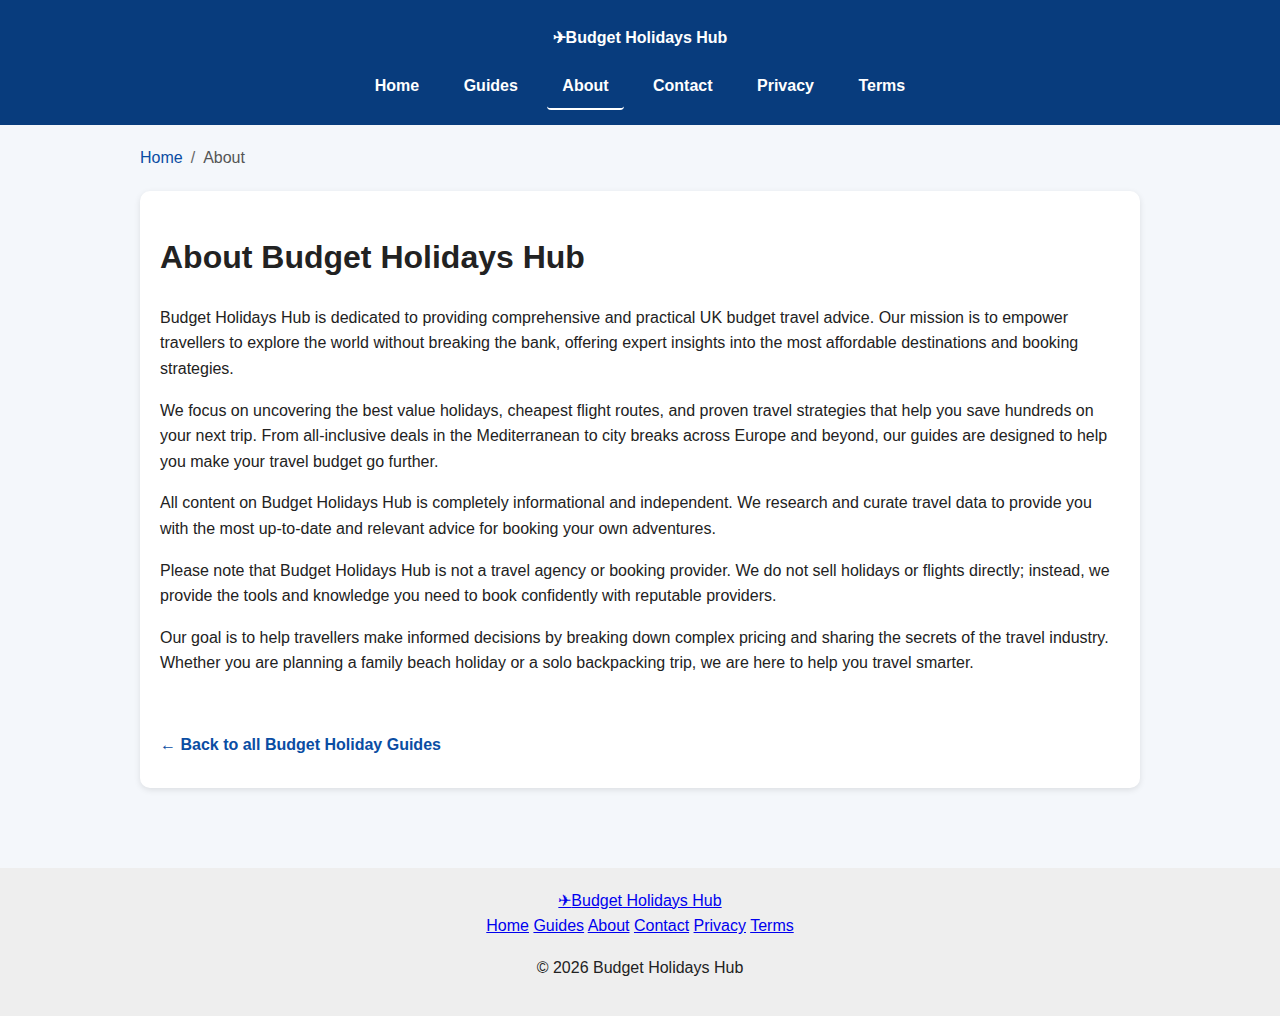
<file: about/index.html>
<!DOCTYPE html>
<html lang="en">
<head>
<!-- Google tag (gtag.js) -->
<script async src="https://www.googletagmanager.com/gtag/js?id=G-VEDYHTE156"></script>
<script>
  window.dataLayer = window.dataLayer || [];
  function gtag(){dataLayer.push(arguments);}
  gtag('js', new Date());

  gtag('config', 'G-VEDYHTE156');
</script>
<meta charset="UTF-8">
<link rel="canonical" href="https://budgetholidayshub.com/about/">
<meta name="viewport" content="width=device-width, initial-scale=1.0">
<meta name="theme-color" content="#0a4da3">
<meta name="robots" content="noindex, follow">
<title>About Budget Holidays Hub</title>
<meta name="description" content="Learn about Budget Holidays Hub, your independent source for UK budget travel advice, affordable holiday strategies, and flight deals.">

<link rel="stylesheet" href="/assets/css/style.css">
<!-- Speculative prefetching for faster navigation back to home -->
<link rel="prefetch" href="/">
<!-- Open Graph / Facebook -->
<meta property="og:type" content="website">
<meta property="og:url" content="https://budgetholidayshub.com/about/">
<meta property="og:title" content="About Budget Holidays Hub">
<meta property="og:description" content="Learn about Budget Holidays Hub, your independent source for UK budget travel advice, affordable holiday strategies, and flight deals.">

<!-- Twitter -->
<meta name="twitter:card" content="summary_large_image">
<meta name="twitter:url" content="https://budgetholidayshub.com/about/">
<meta name="twitter:title" content="About Budget Holidays Hub">
<meta name="twitter:description" content="Learn about Budget Holidays Hub, your independent source for UK budget travel advice, affordable holiday strategies, and flight deals.">
<script data-noptimize="1" data-cfasync="false" data-wpfc-render="false">
(function () {
    var script = document.createElement("script");
    script.async = 1;
    script.src = 'https://emrld.ltd/NTEwMTE2.js?t=510116';
    document.head.appendChild(script);
})();
</script>
</head>
<body>
<a href="#main-content" class="skip-link">Skip to main content</a>
<nav aria-label="Main navigation" class="site-nav">
<div class="nav-inner">
<a href="/#home" class="brand"><span class="brand-icon" aria-hidden="true">✈</span>Budget Holidays Hub</a>
<div class="nav-links">
<a href="/#home">Home</a>
<a href="/#guides">Guides</a>
<a href="/about/" aria-current="page">About</a>
<a href="/contact/">Contact</a>
<a href="/privacy/">Privacy</a>
<a href="/terms/">Terms</a>
</div>
</div>
</nav>
<main id="main-content" class="article-layout">
<nav aria-label="Breadcrumb" class="breadcrumb">
<ol>
<li><a href="/">Home</a></li>
<li aria-current="page">About</li>
</ol>
</nav>
<article class="card">
<h1>About Budget Holidays Hub</h1>
<p>
Budget Holidays Hub is dedicated to providing comprehensive and practical UK budget travel advice. Our mission is to empower travellers to explore the world without breaking the bank, offering expert insights into the most affordable destinations and booking strategies.
</p>
<p>
We focus on uncovering the best value holidays, cheapest flight routes, and proven travel strategies that help you save hundreds on your next trip. From all-inclusive deals in the Mediterranean to city breaks across Europe and beyond, our guides are designed to help you make your travel budget go further.
</p>
<p>
All content on Budget Holidays Hub is completely informational and independent. We research and curate travel data to provide you with the most up-to-date and relevant advice for booking your own adventures.
</p>
<p>
Please note that Budget Holidays Hub is not a travel agency or booking provider. We do not sell holidays or flights directly; instead, we provide the tools and knowledge you need to book confidently with reputable providers.
</p>
<p>
Our goal is to help travellers make informed decisions by breaking down complex pricing and sharing the secrets of the travel industry. Whether you are planning a family beach holiday or a solo backpacking trip, we are here to help you travel smarter.
</p>
<a href="/#guides" class="back-link"><span aria-hidden="true">←</span> Back to all Budget Holiday Guides</a>
</article>
</main>
<footer class="site-footer">
<a href="/#home" class="brand"><span class="brand-icon" aria-hidden="true">✈</span>Budget Holidays Hub</a>
<nav aria-label="Footer navigation">
<a href="/#home">Home</a>
<a href="/#guides">Guides</a>
<a href="/about/">About</a>
<a href="/contact/">Contact</a>
<a href="/privacy/">Privacy</a>
<a href="/terms/">Terms</a>
</nav>
<p>© 2026 Budget Holidays Hub</p>
</footer>
</body>
</html>
</file>
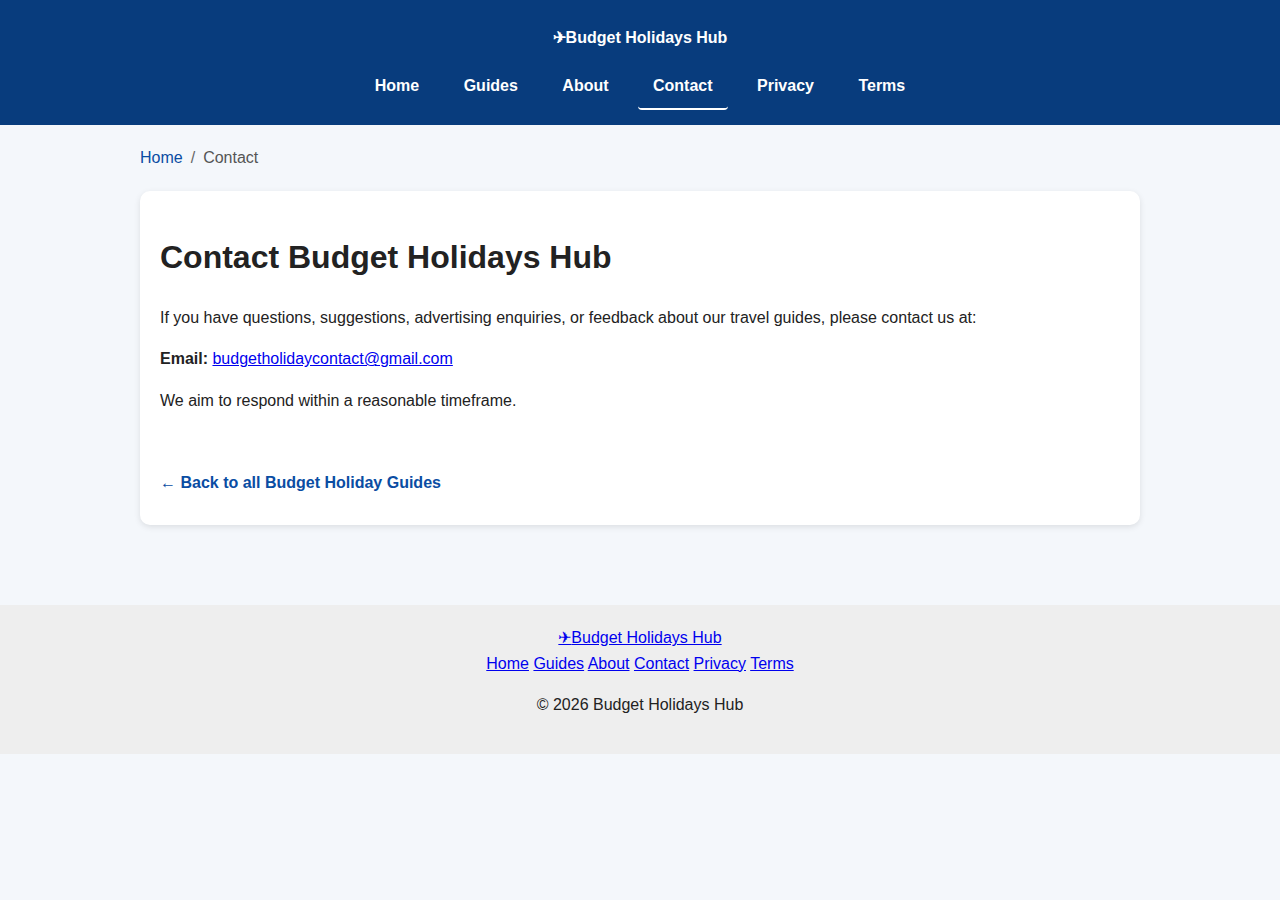
<file: contact/index.html>
<!DOCTYPE html>
<html lang="en">
<head>
<!-- Google tag (gtag.js) -->
<script async src="https://www.googletagmanager.com/gtag/js?id=G-VEDYHTE156"></script>
<script>
  window.dataLayer = window.dataLayer || [];
  function gtag(){dataLayer.push(arguments);}
  gtag('js', new Date());

  gtag('config', 'G-VEDYHTE156');
</script>
<meta charset="UTF-8">
<link rel="canonical" href="https://budgetholidayshub.com/contact/">
<meta name="viewport" content="width=device-width, initial-scale=1.0">
<meta name="theme-color" content="#0a4da3">
<meta name="robots" content="noindex, follow">
<title>Contact Budget Holidays Hub</title>
<meta name="description" content="Contact Budget Holidays Hub for questions, suggestions, or feedback about our budget travel guides.">

<link rel="stylesheet" href="/assets/css/style.css">
<!-- Speculative prefetching for faster navigation back to home -->
<link rel="prefetch" href="/">
<!-- Open Graph / Facebook -->
<meta property="og:type" content="website">
<meta property="og:url" content="https://budgetholidayshub.com/contact/">
<meta property="og:title" content="Contact Budget Holidays Hub">
<meta property="og:description" content="Contact Budget Holidays Hub for questions, suggestions, or feedback about our budget travel guides.">

<!-- Twitter -->
<meta name="twitter:card" content="summary_large_image">
<meta name="twitter:url" content="https://budgetholidayshub.com/contact/">
<meta name="twitter:title" content="Contact Budget Holidays Hub">
<meta name="twitter:description" content="Contact Budget Holidays Hub for questions, suggestions, or feedback about our budget travel guides.">
<script data-noptimize="1" data-cfasync="false" data-wpfc-render="false">
(function () {
    var script = document.createElement("script");
    script.async = 1;
    script.src = 'https://emrld.ltd/NTEwMTE2.js?t=510116';
    document.head.appendChild(script);
})();
</script>
</head>
<body>
<a href="#main-content" class="skip-link">Skip to main content</a>
<nav aria-label="Main navigation" class="site-nav">
<div class="nav-inner">
<a href="/#home" class="brand"><span class="brand-icon" aria-hidden="true">✈</span>Budget Holidays Hub</a>
<div class="nav-links">
<a href="/#home">Home</a>
<a href="/#guides">Guides</a>
<a href="/about/">About</a>
<a href="/contact/" aria-current="page">Contact</a>
<a href="/privacy/">Privacy</a>
<a href="/terms/">Terms</a>
</div>
</div>
</nav>
<main id="main-content" class="article-layout">
<nav aria-label="Breadcrumb" class="breadcrumb">
<ol>
<li><a href="/">Home</a></li>
<li aria-current="page">Contact</li>
</ol>
</nav>
<article class="card">
<h1>Contact Budget Holidays Hub</h1>
<p>
If you have questions, suggestions, advertising enquiries, or feedback about our travel guides, please contact us at:
</p>
<p>
<strong>Email:</strong> <a href="mailto:budgetholidaycontact@gmail.com">budgetholidaycontact@gmail.com</a>
</p>
<p>
We aim to respond within a reasonable timeframe.
</p>
<a href="/#guides" class="back-link"><span aria-hidden="true">←</span> Back to all Budget Holiday Guides</a>
</article>
</main>
<footer class="site-footer">
<a href="/#home" class="brand"><span class="brand-icon" aria-hidden="true">✈</span>Budget Holidays Hub</a>
<nav aria-label="Footer navigation">
<a href="/#home">Home</a>
<a href="/#guides">Guides</a>
<a href="/about/">About</a>
<a href="/contact/">Contact</a>
<a href="/privacy/">Privacy</a>
<a href="/terms/">Terms</a>
</nav>
<p>© 2026 Budget Holidays Hub</p>
</footer>
</body>
</html>
</file>
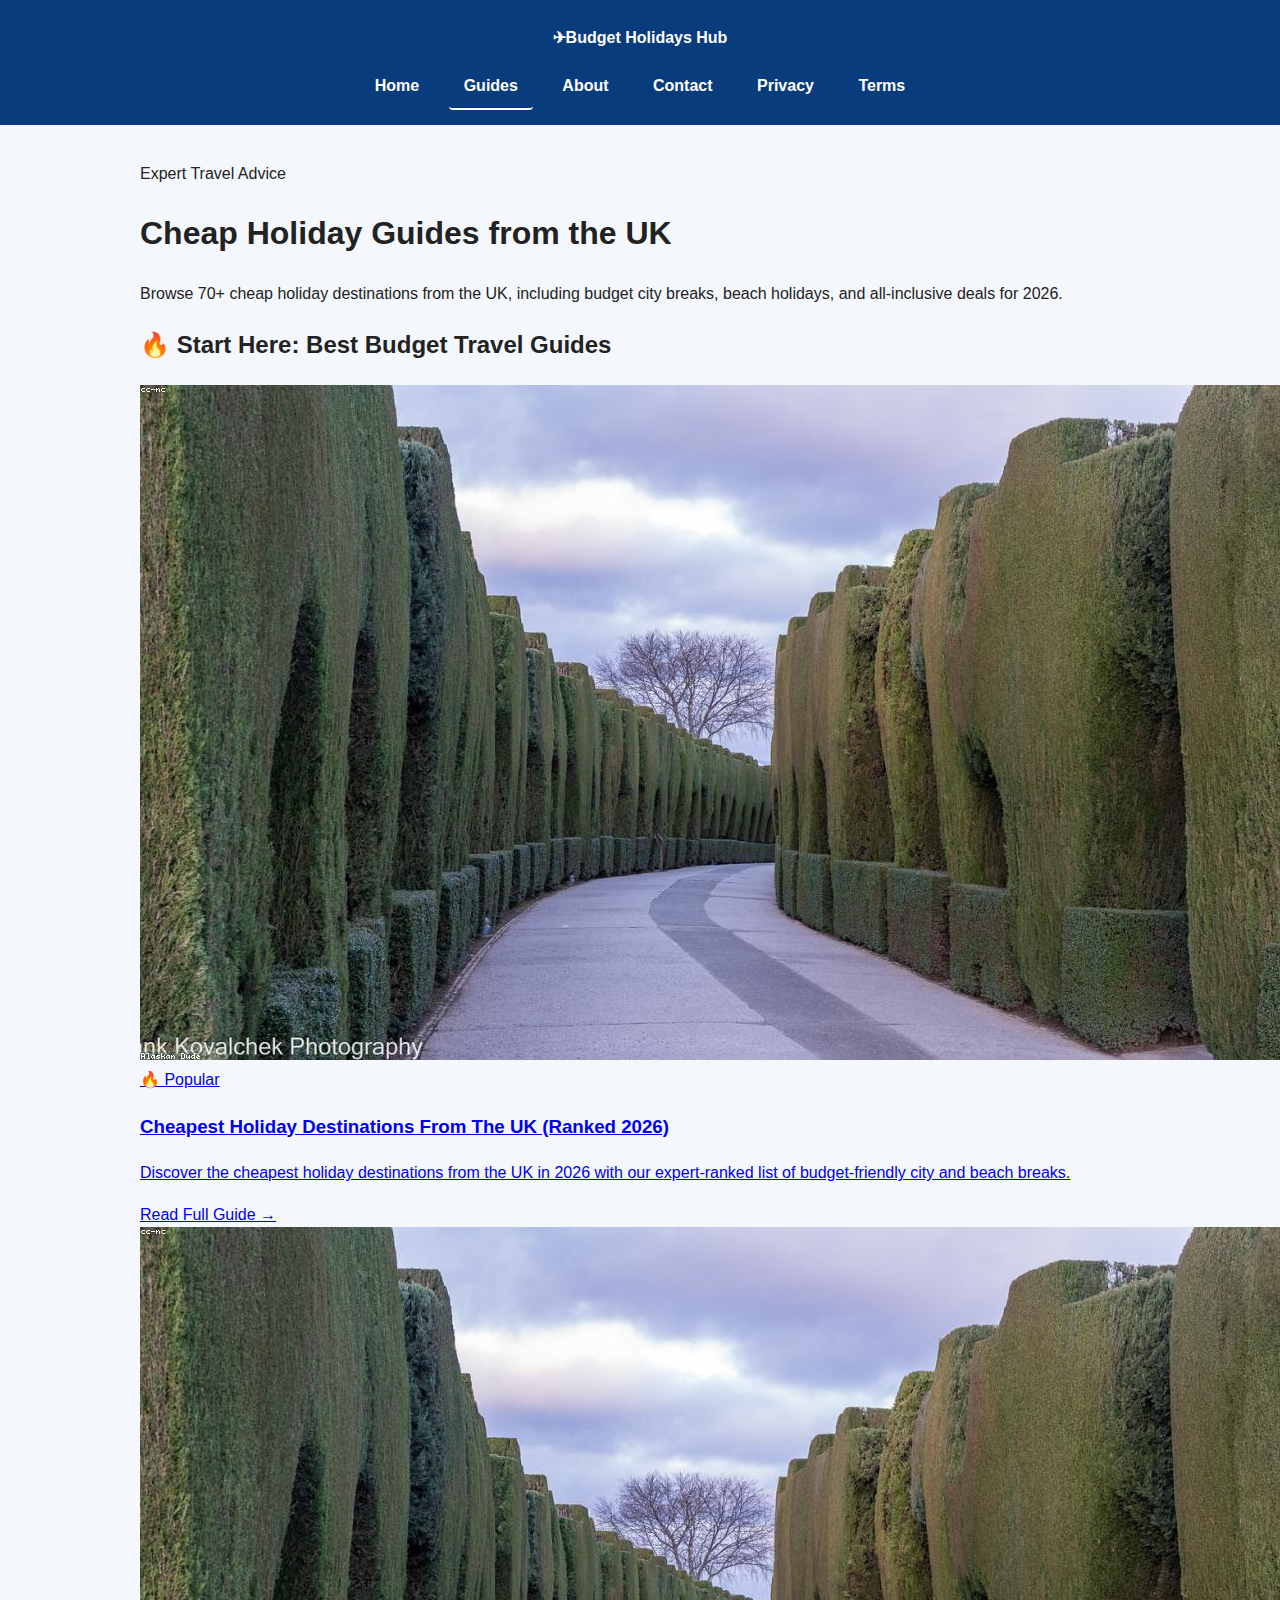
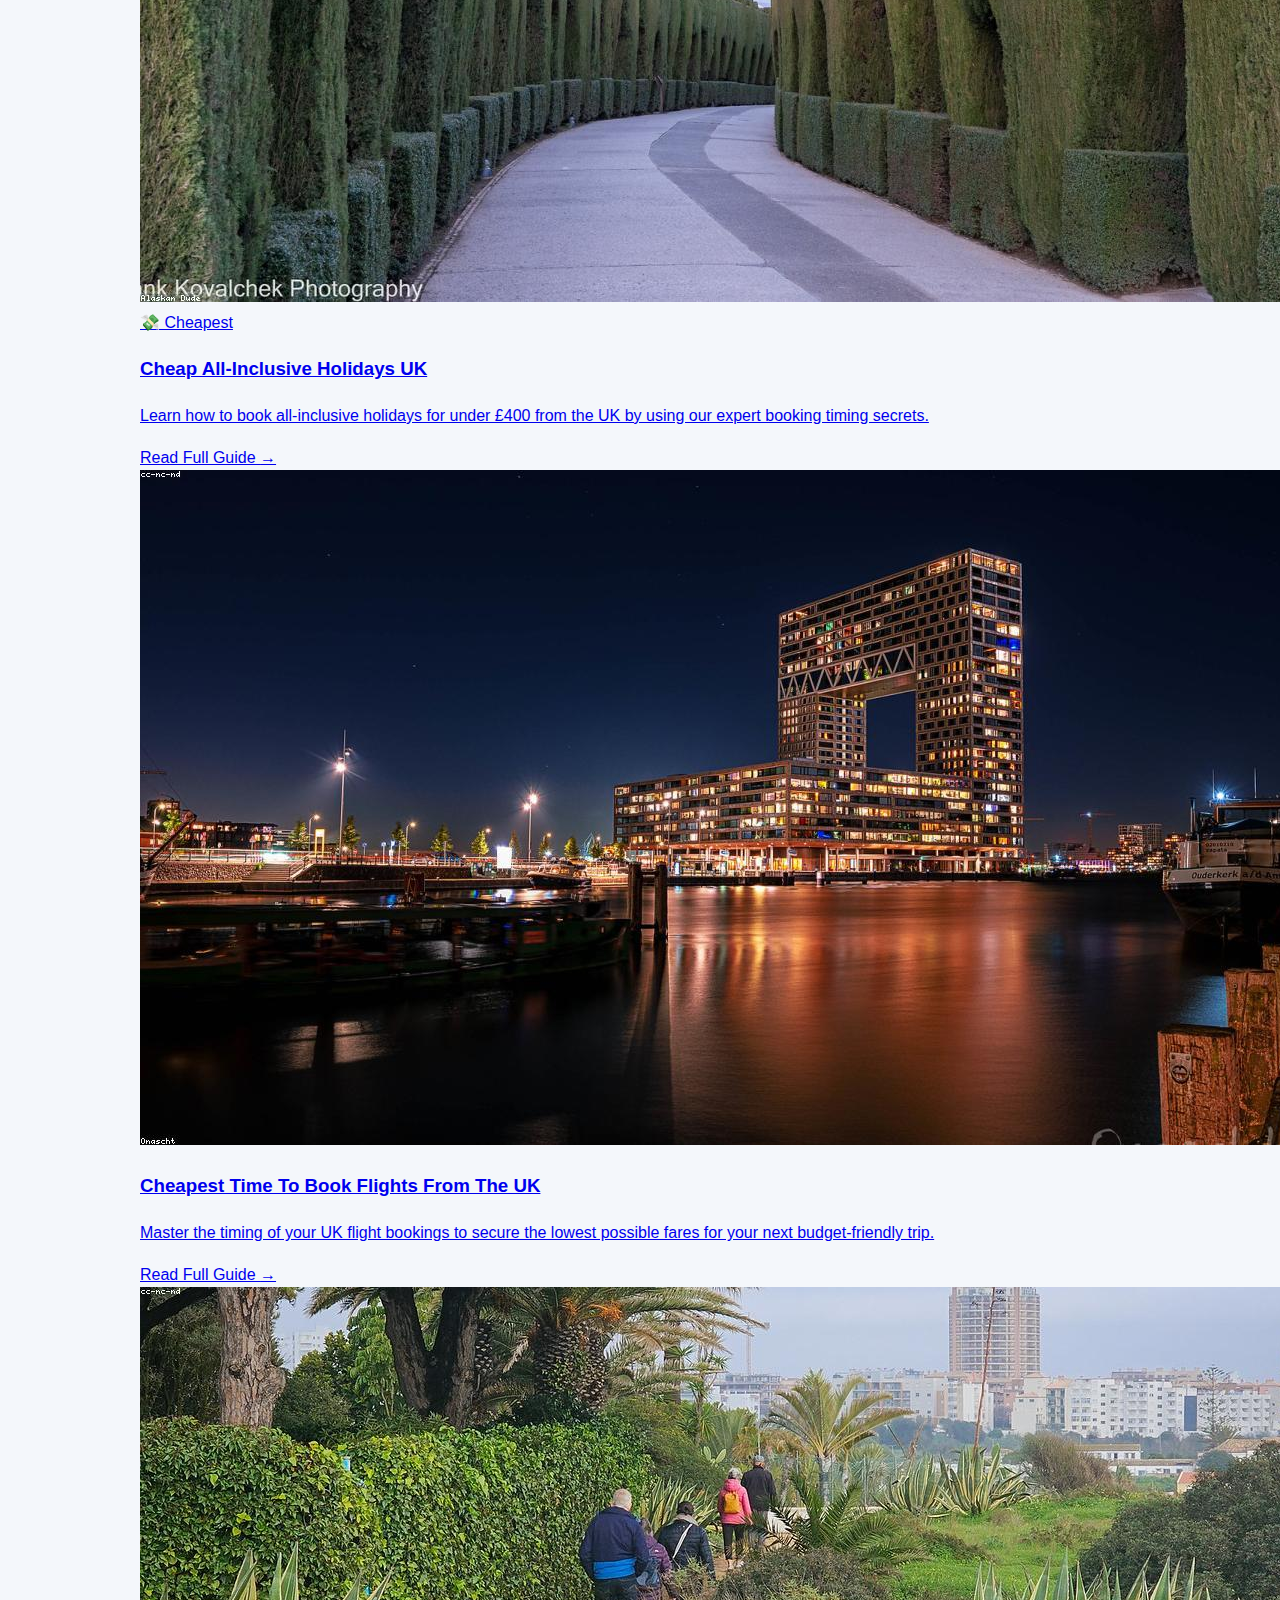
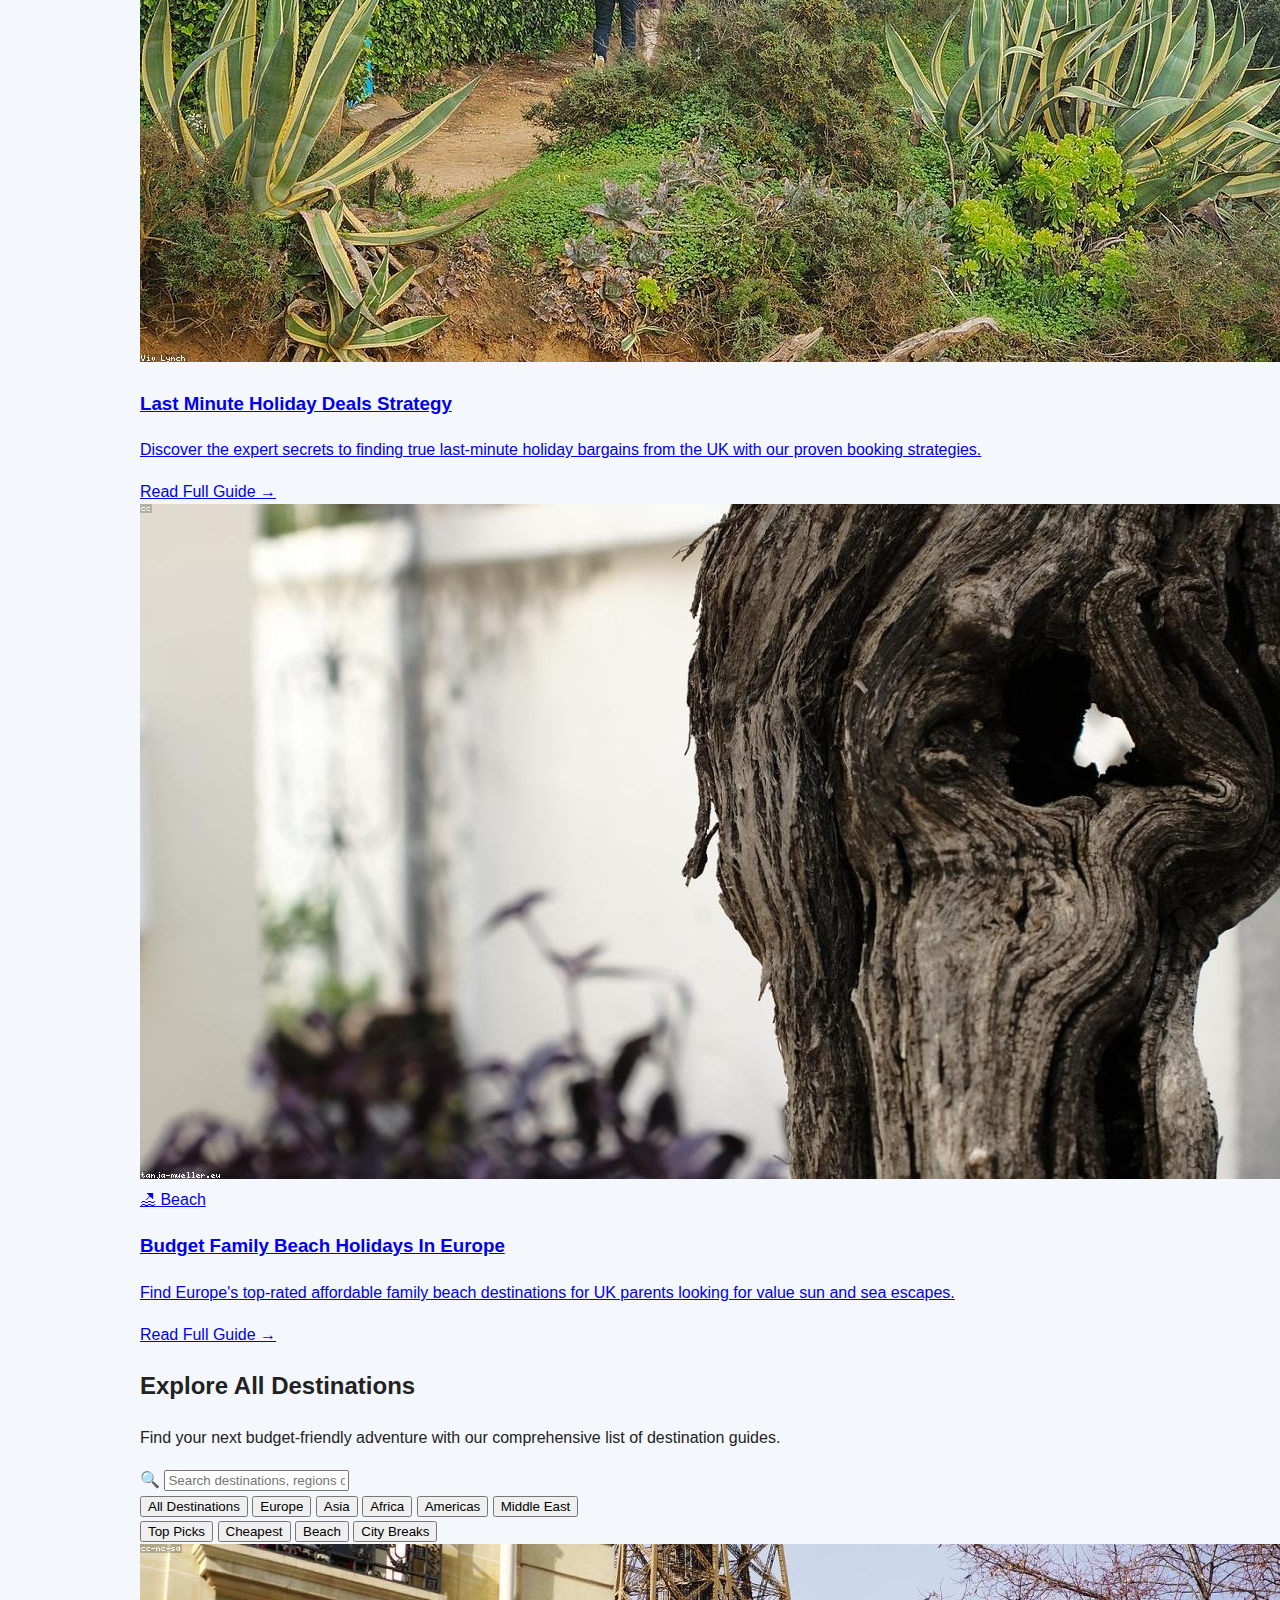
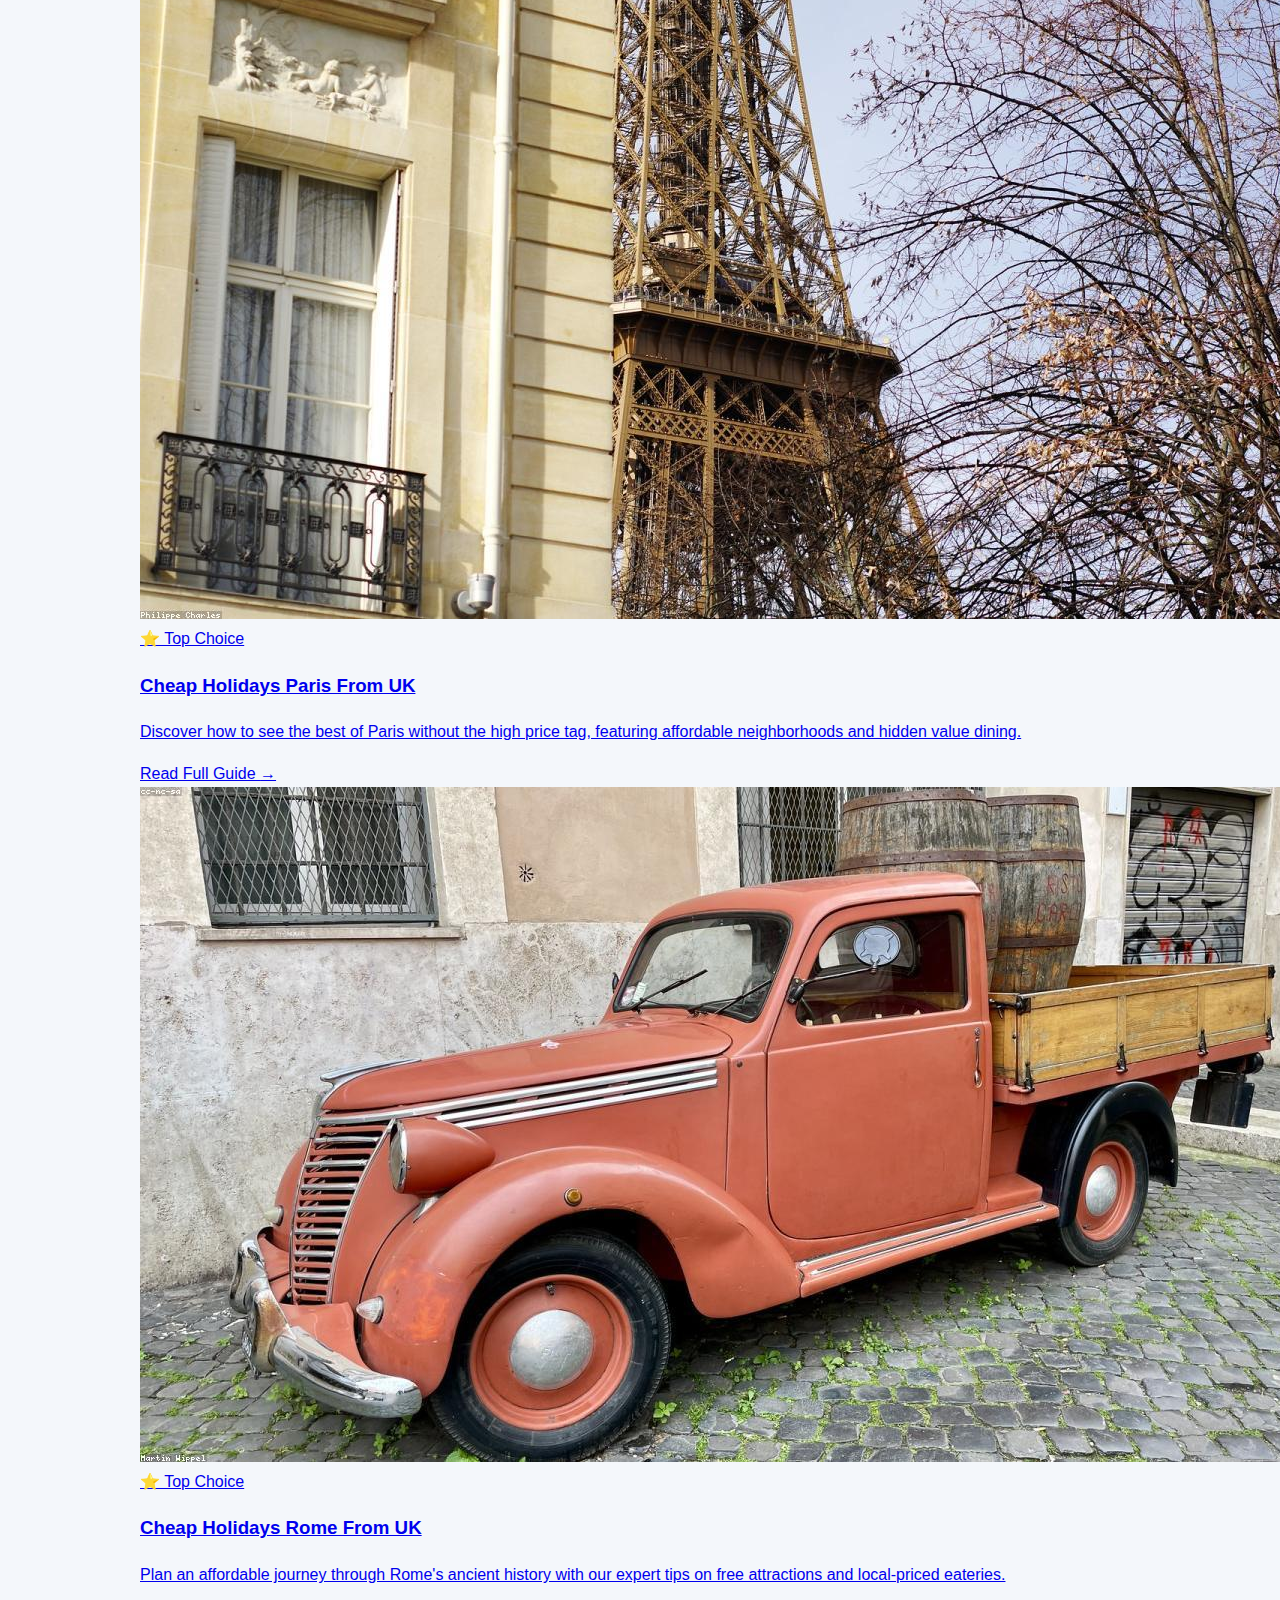
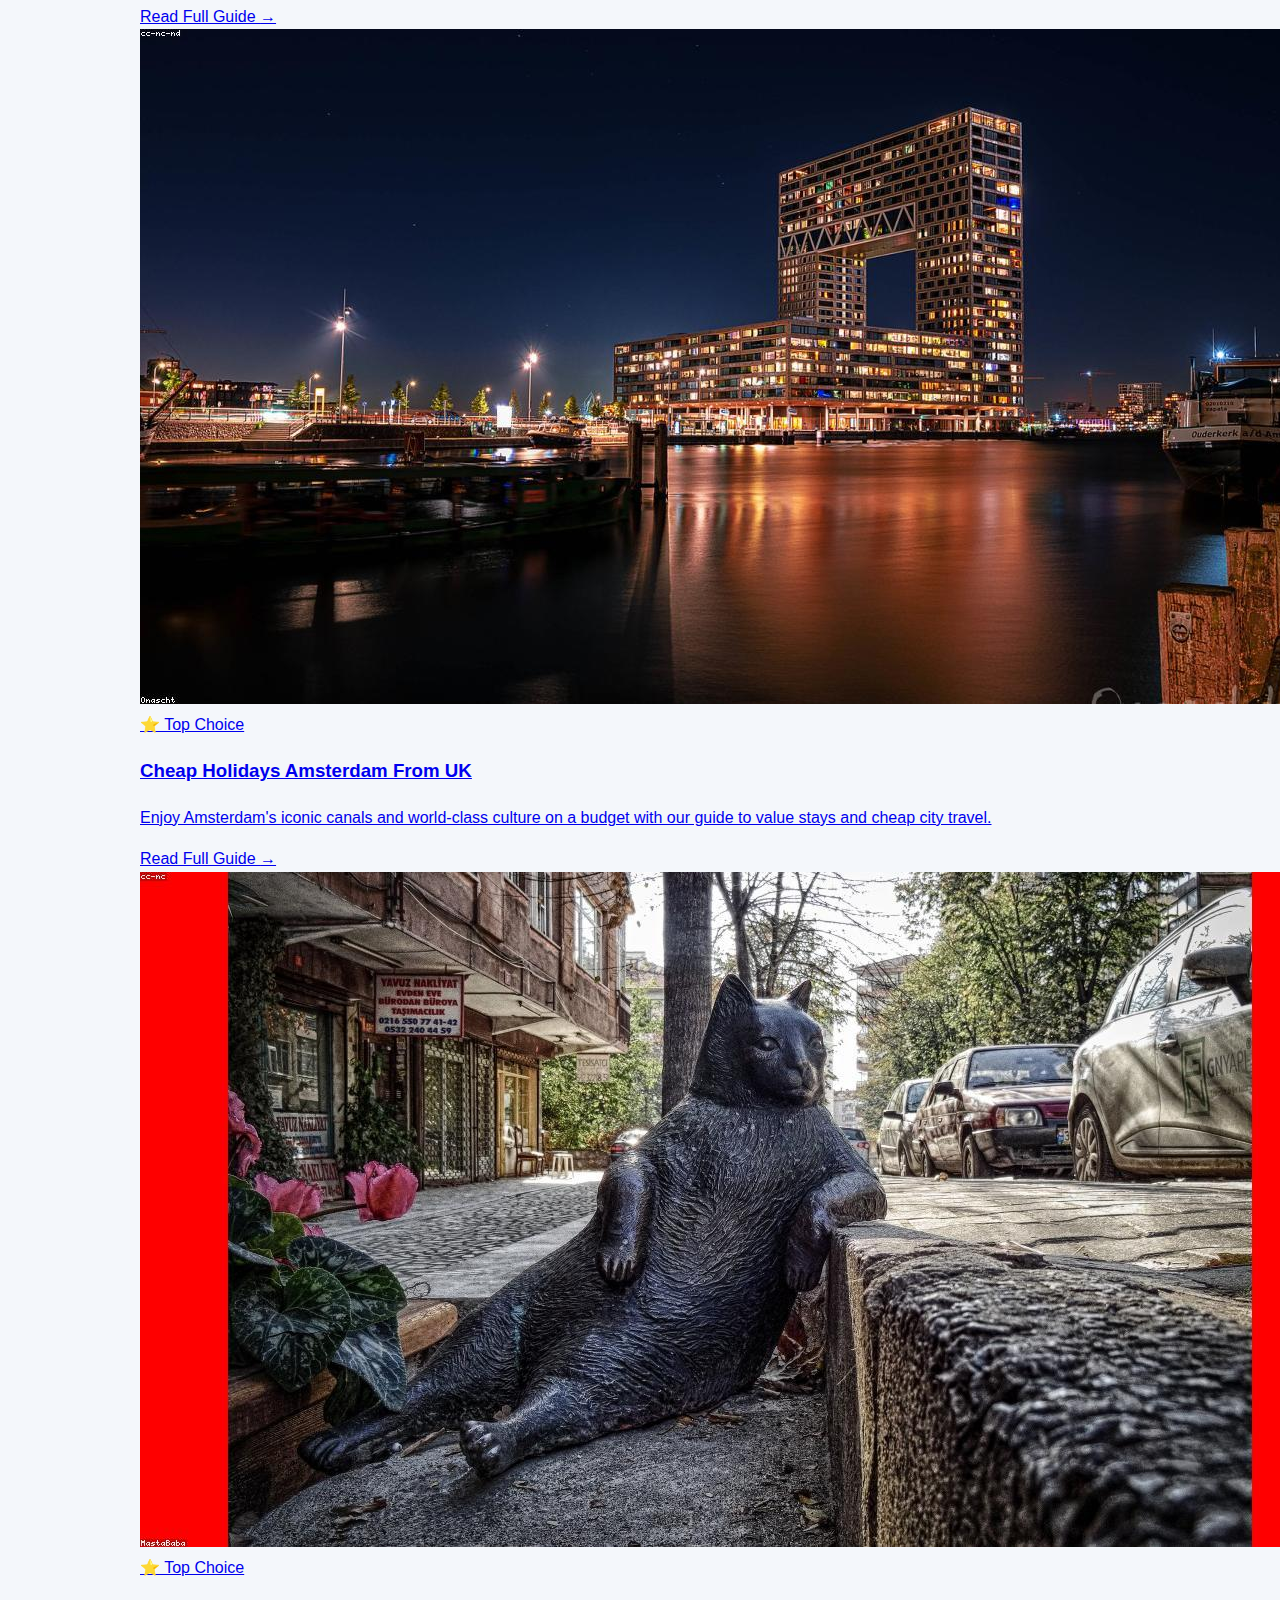
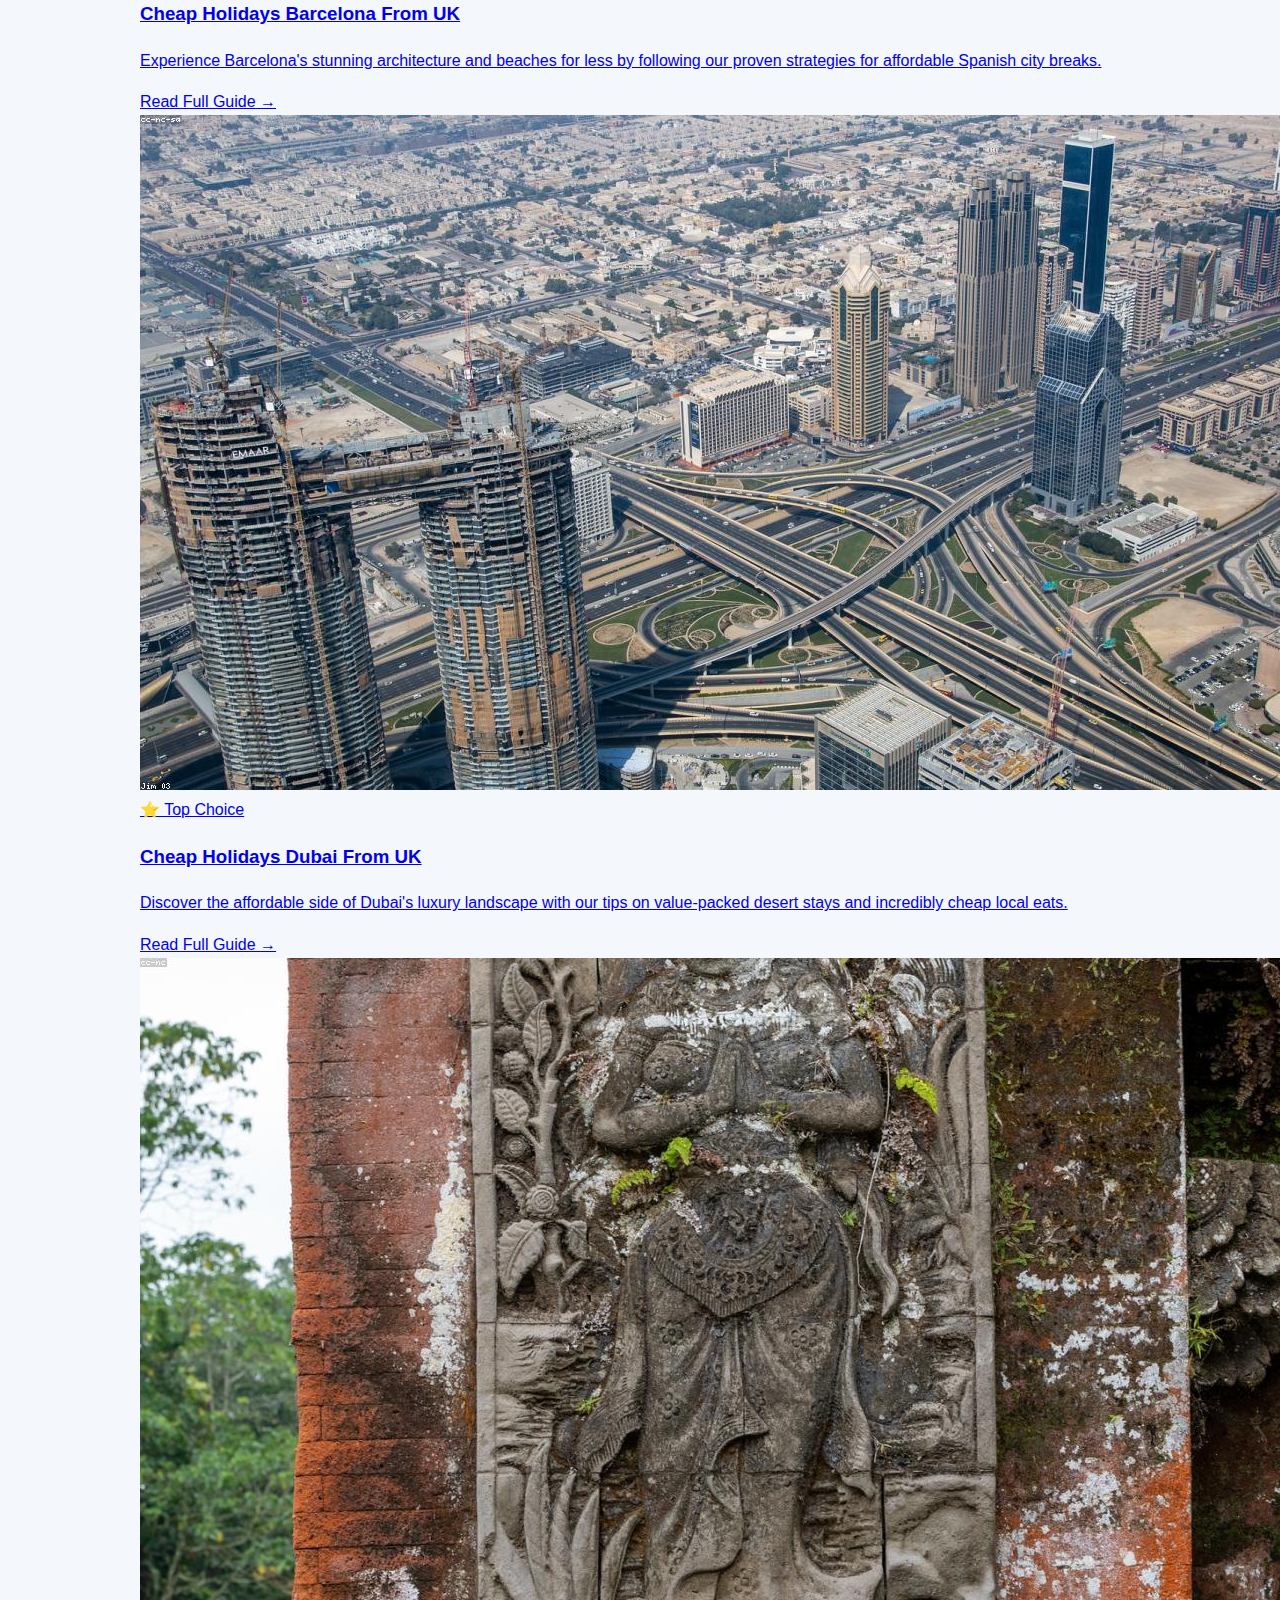
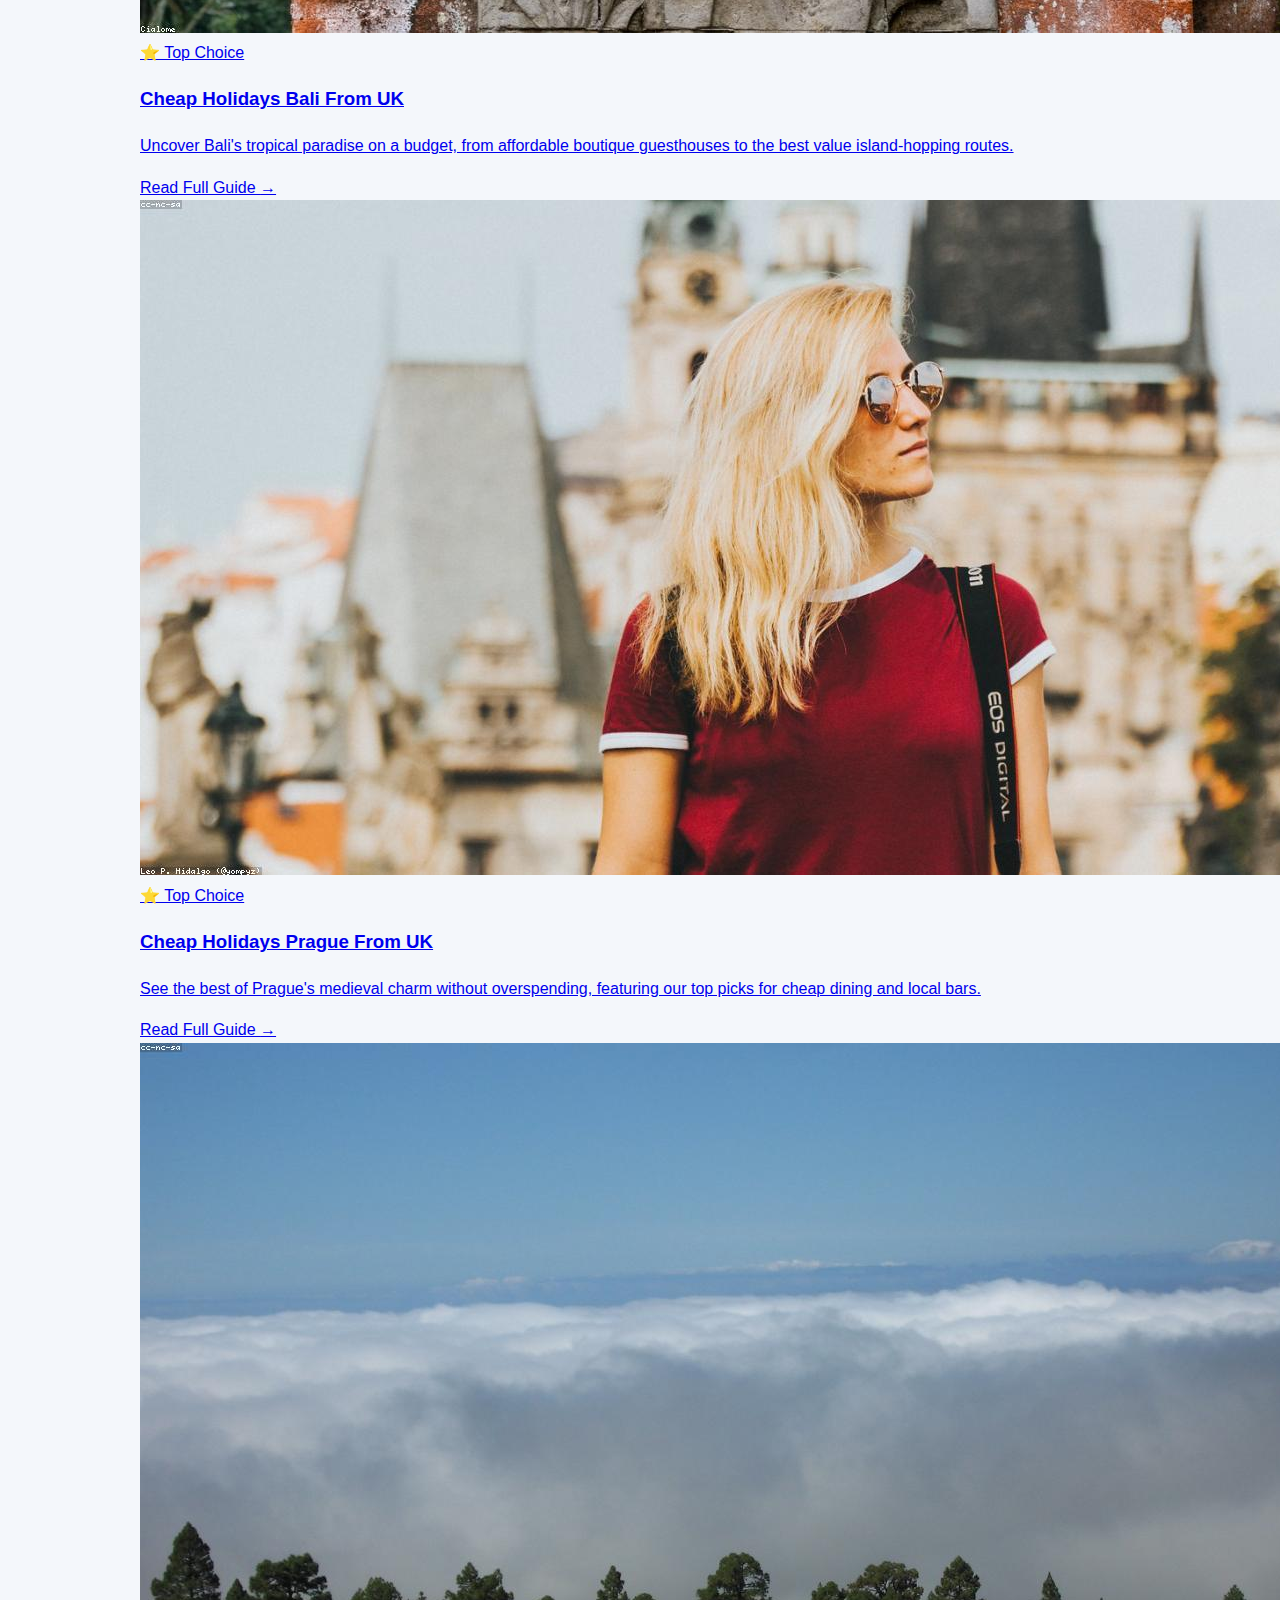
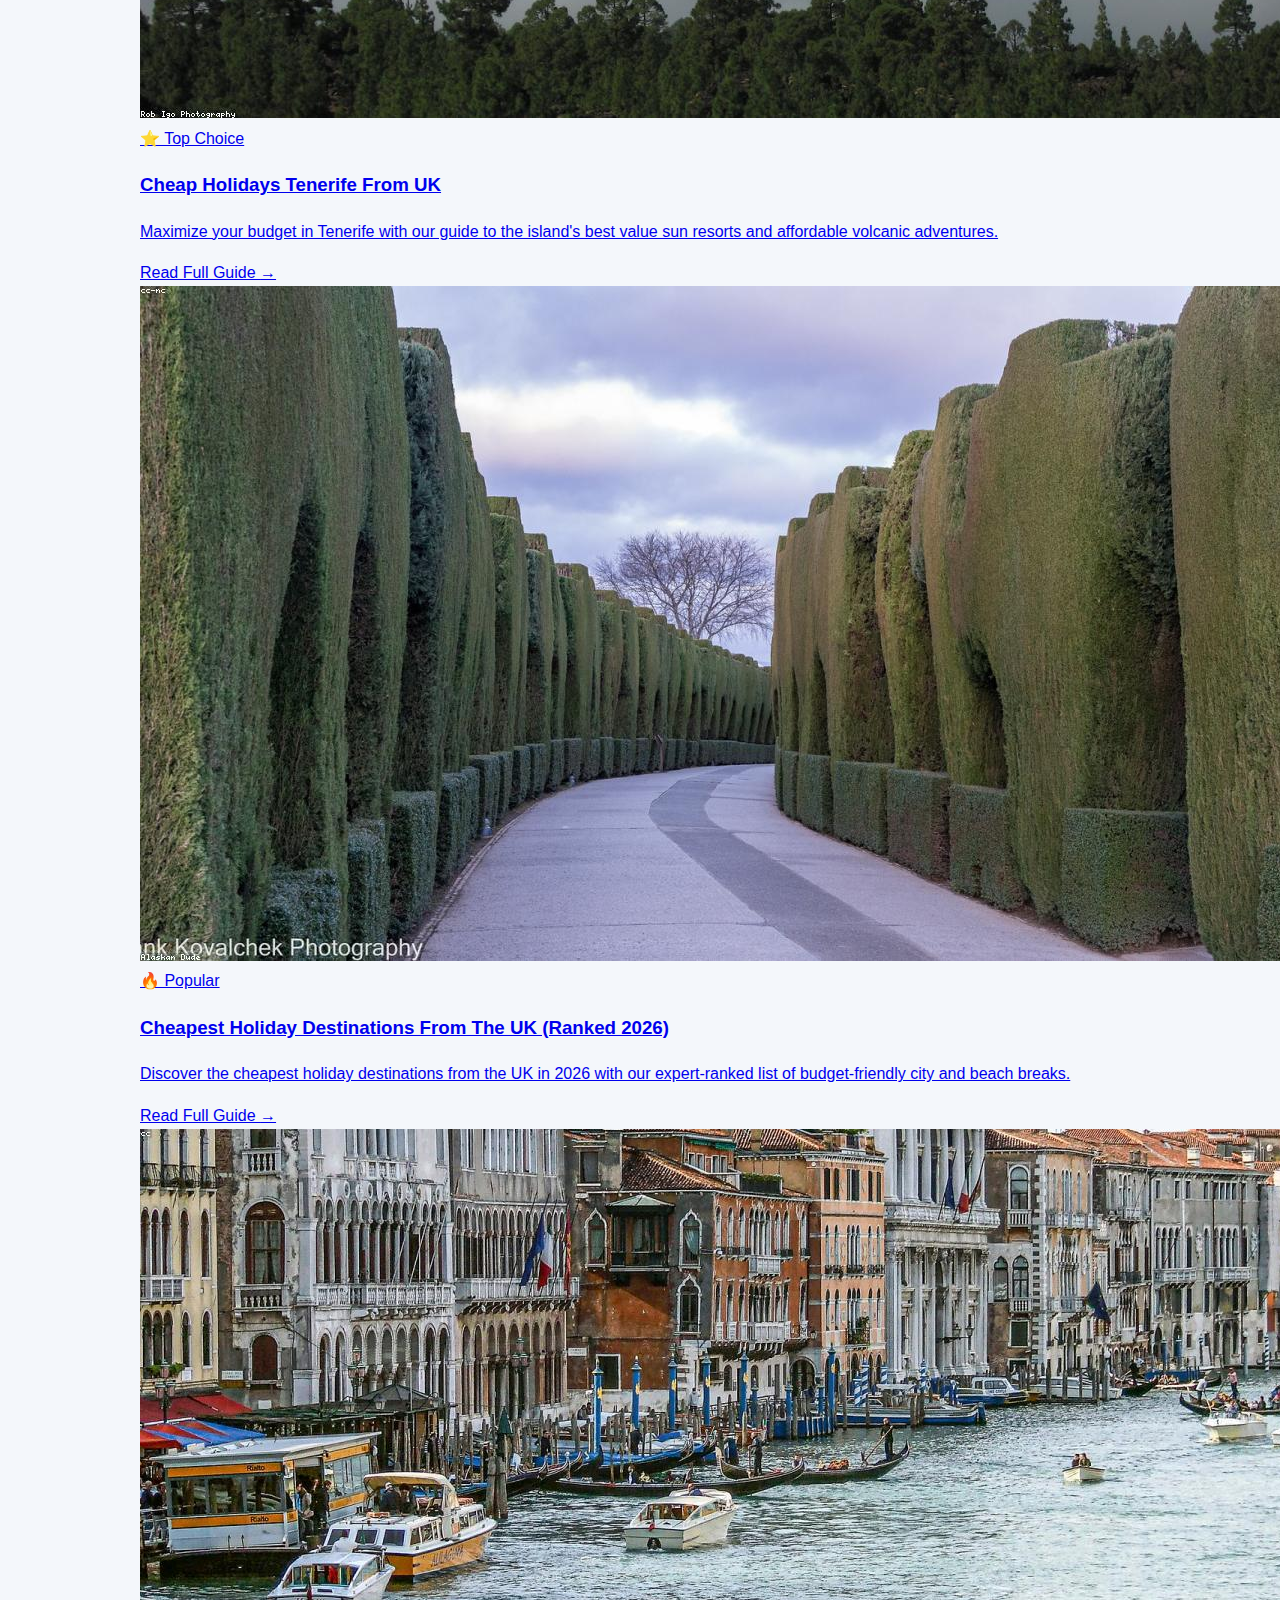
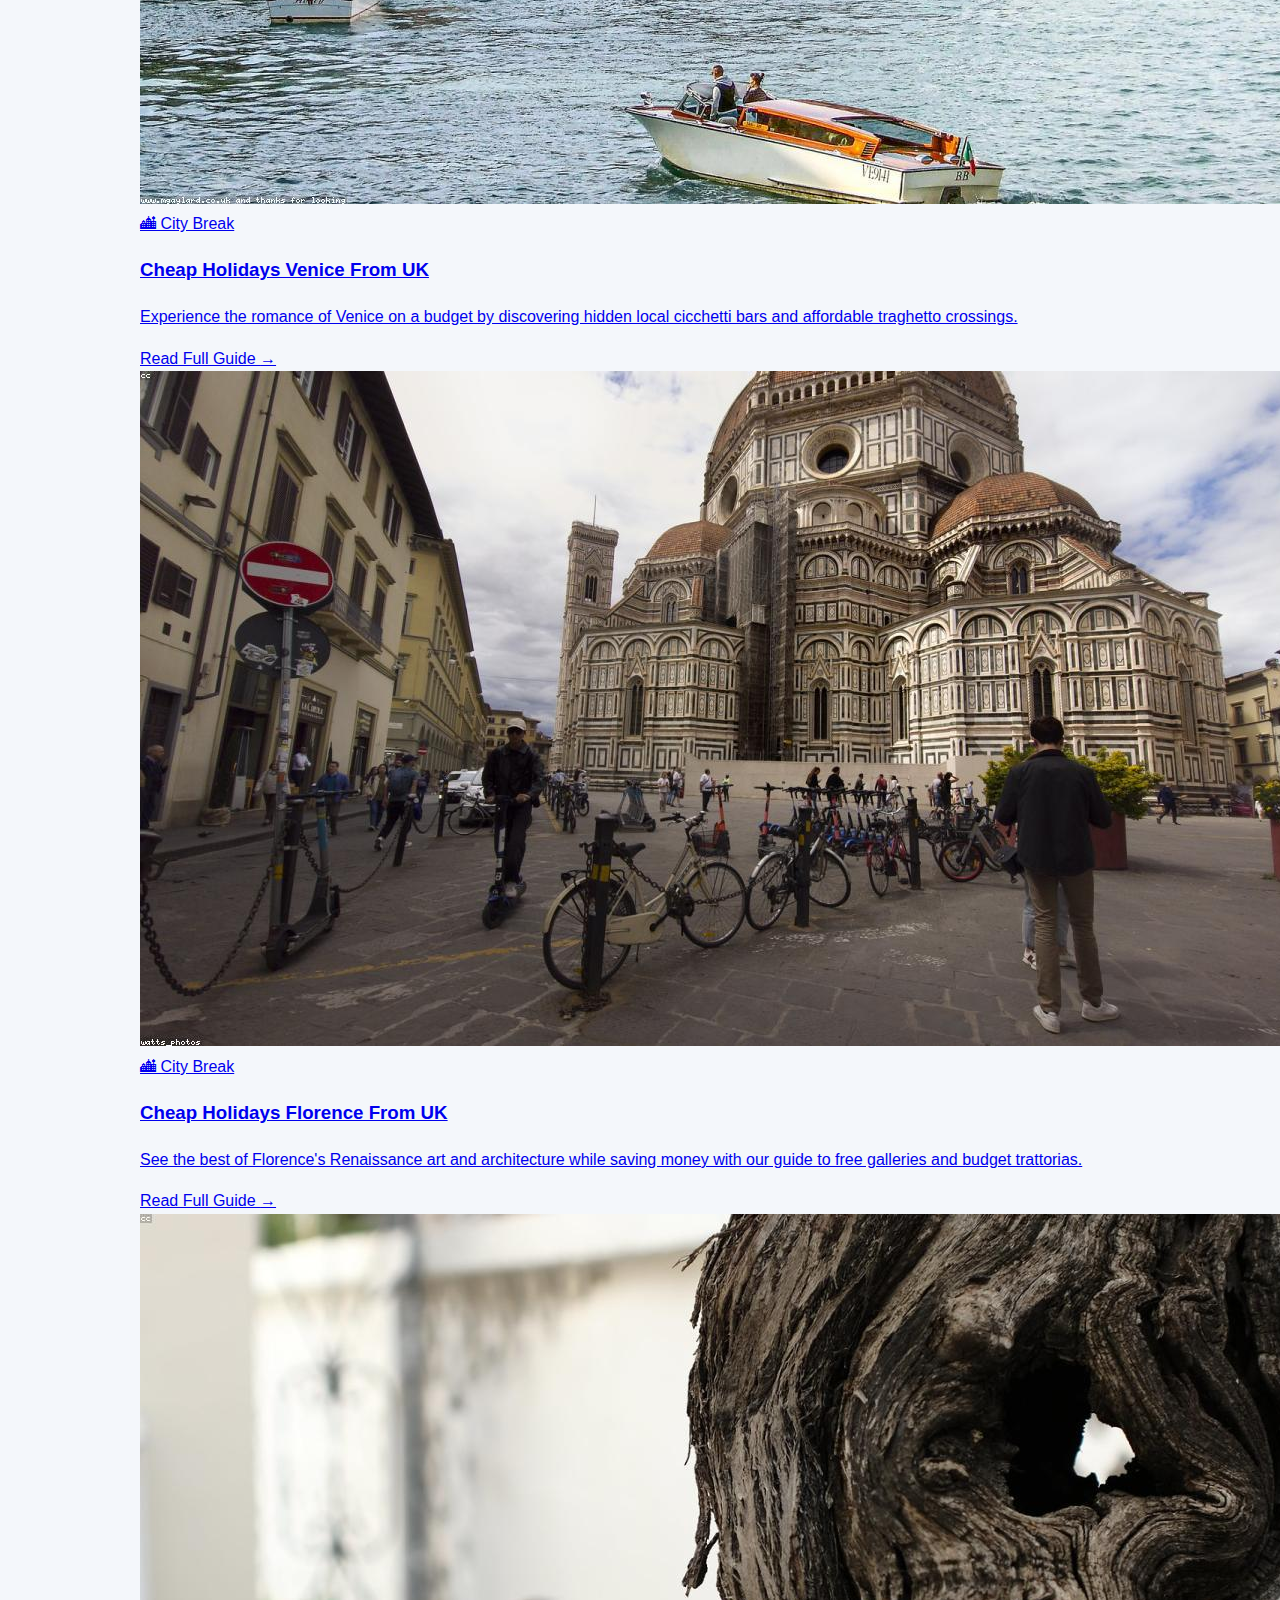
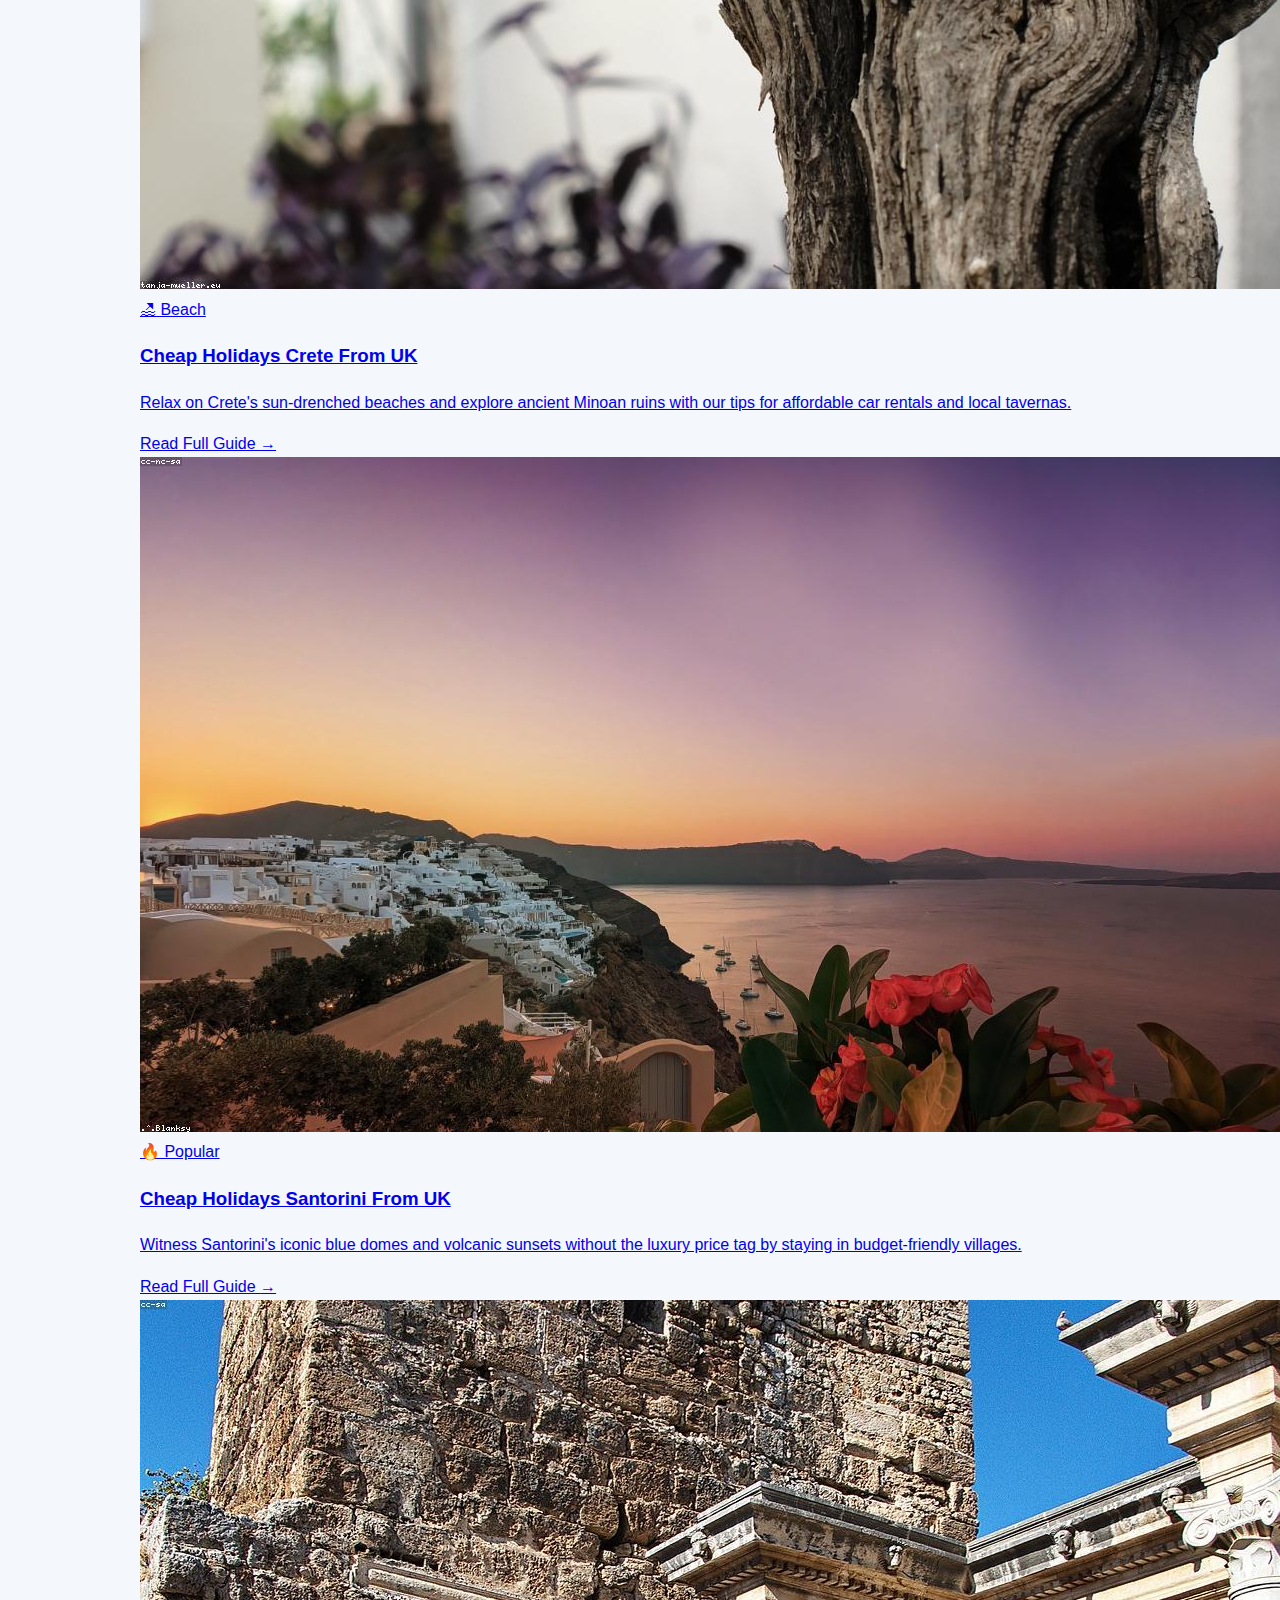
<file: guides/index.html>
<!DOCTYPE html>
<html lang="en">
<head>
<!-- Google tag (gtag.js) -->
<script async src="https://www.googletagmanager.com/gtag/js?id=G-VEDYHTE156"></script>
<script>
  window.dataLayer = window.dataLayer || [];
  function gtag(){dataLayer.push(arguments);}
  gtag("js", new Date());

  gtag("config", "G-VEDYHTE156");
</script>
<meta charset="UTF-8">
<link rel="canonical" href="https://budgetholidayshub.com/guides/">
<meta name="viewport" content="width=device-width, initial-scale=1.0">
<meta name="theme-color" content="#0a4da3">
<title>Cheap Holiday Guides from the UK (2026)</title>
<meta name="description" content="Browse 70+ cheap holiday destinations from the UK, including budget city breaks, beach holidays, and all-inclusive deals for 2026.">
<link rel="stylesheet" href="/assets/css/style.css">
<!-- Open Graph / Facebook -->
<meta property="og:type" content="website">
<meta property="og:url" content="https://budgetholidayshub.com/guides/">
<meta property="og:title" content="Cheap Holiday Guides from the UK (2026)">
<meta property="og:description" content="Browse 70+ cheap holiday destinations from the UK, including budget city breaks, beach holidays, and all-inclusive deals for 2026.">
<meta property="og:image" content="https://budgetholidayshub.com/assets/images/spain-budget-travel.jpg">
<!-- Twitter -->
<meta name="twitter:card" content="summary_large_image">
<meta name="twitter:url" content="https://budgetholidayshub.com/guides/">
<meta name="twitter:title" content="Cheap Holiday Guides from the UK (2026)">
<meta name="twitter:description" content="Browse 70+ cheap holiday destinations from the UK, including budget city breaks, beach holidays, and all-inclusive deals for 2026.">
<meta name="twitter:image" content="https://budgetholidayshub.com/assets/images/spain-budget-travel.jpg">
</head>
<body>
<a href="#main-content" class="skip-link">Skip to main content</a>
<nav aria-label="Main navigation" class="site-nav">
    <div class="nav-inner">
        <a href="/" class="brand"><span class="brand-icon" aria-hidden="true">✈</span>Budget Holidays Hub</a>
        <div class="nav-links">
            <a href="/">Home</a>
            <a href="/guides/" aria-current="page">Guides</a>
            <a href="/about/">About</a>
            <a href="/contact/">Contact</a>
            <a href="/privacy/">Privacy</a>
            <a href="/terms/">Terms</a>
        </div>
    </div>
</nav>
<main id="main-content">
    <section class="section-panel hero" aria-label="Hero">
        <p class="eyebrow">Expert Travel Advice</p>
        <h1>Cheap Holiday Guides from the UK</h1>
        <p class="hero-subtitle">Browse 70+ cheap holiday destinations from the UK, including budget city breaks, beach holidays, and all-inclusive deals for 2026.</p>
    </section>

    <section id="hub-guides" class="section" aria-labelledby="hub-title">
        <h2 id="hub-title">🔥 Start Here: Best Budget Travel Guides</h2>
        <div class="guides-grid">
<a class="guide-card" data-category="europe" data-filter-tags="top-choice europe" href="/guides/cheapest-holiday-destinations-from-uk-2026/">
<div class="guide-card-image">
<img alt="European holiday destination" loading="lazy" src="/assets/images/spain-budget-travel.jpg"/>
</div>
<div class="guide-card-content">
<span class="badge badge-popular">🔥 Popular</span>
<h3>Cheapest Holiday Destinations From The UK (Ranked 2026)</h3>
<p>Discover the cheapest holiday destinations from the UK in 2026 with our expert-ranked list of budget-friendly city and beach breaks.</p>
<span class="guide-card-cta">Read Full Guide <span aria-hidden="true">→</span></span>
</div>
</a>
<a class="guide-card" data-category="europe" data-filter-tags="cheapest europe" href="/guides/cheap-all-inclusive-holidays-uk/">
<div class="guide-card-image">
<img alt="All inclusive resort" loading="lazy" src="/assets/images/spain-budget-travel.jpg"/>
</div>
<div class="guide-card-content">
<span class="badge badge-cheapest">💸 Cheapest</span>
<h3>Cheap All-Inclusive Holidays UK</h3>
<p>Learn how to book all-inclusive holidays for under £400 from the UK by using our expert booking timing secrets.</p>
<span class="guide-card-cta">Read Full Guide <span aria-hidden="true">→</span></span>
</div>
</a>
<a class="guide-card" data-category="europe" data-filter-tags="europe" href="/guides/cheapest-time-to-book-flights-uk/">
<div class="guide-card-image">
<img alt="Airplane view" loading="lazy" src="/assets/images/amsterdam-budget-travel.jpg"/>
</div>
<div class="guide-card-content">
<h3>Cheapest Time To Book Flights From The UK</h3>
<p>Master the timing of your UK flight bookings to secure the lowest possible fares for your next budget-friendly trip.</p>
<span class="guide-card-cta">Read Full Guide <span aria-hidden="true">→</span></span>
</div>
</a>
<a class="guide-card" data-category="europe" data-filter-tags="europe" href="/guides/last-minute-holiday-deals-strategy/">
<div class="guide-card-image">
<img alt="Last minute holiday" loading="lazy" src="/assets/images/algarve-budget-travel.jpg"/>
</div>
<div class="guide-card-content">
<h3>Last Minute Holiday Deals Strategy</h3>
<p>Discover the expert secrets to finding true last-minute holiday bargains from the UK with our proven booking strategies.</p>
<span class="guide-card-cta">Read Full Guide <span aria-hidden="true">→</span></span>
</div>
</a>
<a class="guide-card" data-category="europe" data-filter-tags="beach europe" href="/guides/budget-family-beach-holidays-europe/">
<div class="guide-card-image">
<img alt="Family beach holiday" loading="lazy" src="/assets/images/crete-budget-travel.jpg"/>
</div>
<div class="guide-card-content">
<span class="badge badge-beach">🏖 Beach</span>
<h3>Budget Family Beach Holidays In Europe</h3>
<p>Find Europe's top-rated affordable family beach destinations for UK parents looking for value sun and sea escapes.</p>
<span class="guide-card-cta">Read Full Guide <span aria-hidden="true">→</span></span>
</div>
</a>
        </div>
    </section>

    <section id="all-guides" class="section" aria-labelledby="all-guides-title">
        <h2 id="all-guides-title">Explore All Destinations</h2>
        <p class="section-intro">Find your next budget-friendly adventure with our comprehensive list of destination guides.</p>

        <div class="filter-container">
            <div class="search-wrapper">
                <span class="search-icon" aria-hidden="true">🔍</span>
                <input type="text" id="guide-search" placeholder="Search destinations, regions or tips..." aria-label="Search guides">
            </div>
            <div class="filter-tabs-wrapper">
                <div class="filter-tabs" role="tablist" aria-label="Filter guides by region">
                    <button class="filter-btn active" data-filter="all">All Destinations</button>
                    <button class="filter-btn" data-filter="europe">Europe</button>
                    <button class="filter-btn" data-filter="asia">Asia</button>
                    <button class="filter-btn" data-filter="africa">Africa</button>
                    <button class="filter-btn" data-filter="americas">Americas</button>
                    <button class="filter-btn" data-filter="middle-east">Middle East</button>
                </div>
                <div class="filter-tabs secondary-filters" role="tablist" aria-label="Filter guides by type">
                    <button class="filter-btn" data-filter="top-choice">Top Picks</button>
                    <button class="filter-btn" data-filter="cheapest">Cheapest</button>
                    <button class="filter-btn" data-filter="beach">Beach</button>
                    <button class="filter-btn" data-filter="city-break">City Breaks</button>
                </div>
            </div>
        </div>

        <div class="guides-grid">
<a href="/guides/cheap-holidays-paris-from-uk/" class="guide-card" data-filter-tags="top-choice city-break europe" data-category="europe">

<div class="guide-card-image">
<img alt="Paris Eiffel Tower" loading="lazy" src="/assets/images/paris-budget-travel.jpg"/>
</div>
<div class="guide-card-content">
<span class="badge badge-popular">⭐ Top Choice</span>
<h3>Cheap Holidays Paris From UK</h3>
<p>Discover how to see the best of Paris without the high price tag, featuring affordable neighborhoods and hidden value dining.</p>
<span class="guide-card-cta">Read Full Guide <span aria-hidden="true">→</span></span>
</div>

</a>
<a href="/guides/cheap-holidays-rome-from-uk/" class="guide-card" data-filter-tags="top-choice city-break europe" data-category="europe">

<div class="guide-card-image">
<img alt="Rome Colosseum" loading="lazy" src="/assets/images/rome-budget-travel.jpg"/>
</div>
<div class="guide-card-content">
<span class="badge badge-popular">⭐ Top Choice</span>
<h3>Cheap Holidays Rome From UK</h3>
<p>Plan an affordable journey through Rome's ancient history with our expert tips on free attractions and local-priced eateries.</p>
<span class="guide-card-cta">Read Full Guide <span aria-hidden="true">→</span></span>
</div>

</a>
<a href="/guides/cheap-holidays-amsterdam-from-uk/" class="guide-card" data-filter-tags="top-choice city-break europe" data-category="europe">

<div class="guide-card-image">
<img alt="Amsterdam canal view" loading="lazy" src="/assets/images/amsterdam-budget-travel.jpg"/>
</div>
<div class="guide-card-content">
<span class="badge badge-popular">⭐ Top Choice</span>
<h3>Cheap Holidays Amsterdam From UK</h3>
<p>Enjoy Amsterdam's iconic canals and world-class culture on a budget with our guide to value stays and cheap city travel.</p>
<span class="guide-card-cta">Read Full Guide <span aria-hidden="true">→</span></span>
</div>

</a>
<a href="/guides/cheap-holidays-barcelona-from-uk/" class="guide-card" data-filter-tags="top-choice city-break europe" data-category="europe">

<div class="guide-card-image">
<img alt="Barcelona Sagrada Familia" loading="lazy" src="/assets/images/barcelona-budget-travel.jpg"/>
</div>
<div class="guide-card-content">
<span class="badge badge-popular">⭐ Top Choice</span>
<h3>Cheap Holidays Barcelona From UK</h3>
<p>Experience Barcelona's stunning architecture and beaches for less by following our proven strategies for affordable Spanish city breaks.</p>
<span class="guide-card-cta">Read Full Guide <span aria-hidden="true">→</span></span>
</div>

</a>
<a href="/guides/cheap-holidays-dubai-from-uk/" class="guide-card" data-filter-tags="top-choice middle-east city-break" data-category="middle-east">

<div class="guide-card-image">
<img alt="Dubai skyline" loading="lazy" src="/assets/images/dubai-budget-travel.jpg"/>
</div>
<div class="guide-card-content">
<span class="badge badge-popular">⭐ Top Choice</span>
<h3>Cheap Holidays Dubai From UK</h3>
<p>Discover the affordable side of Dubai's luxury landscape with our tips on value-packed desert stays and incredibly cheap local eats.</p>
<span class="guide-card-cta">Read Full Guide <span aria-hidden="true">→</span></span>
</div>

</a>
<a href="/guides/cheap-holidays-bali-from-uk/" class="guide-card" data-filter-tags="top-choice beach asia" data-category="asia">

<div class="guide-card-image">
<img alt="Bali temple" loading="lazy" src="/assets/images/bali-budget-travel.jpg"/>
</div>
<div class="guide-card-content">
<span class="badge badge-popular">⭐ Top Choice</span>
<h3>Cheap Holidays Bali From UK</h3>
<p>Uncover Bali's tropical paradise on a budget, from affordable boutique guesthouses to the best value island-hopping routes.</p>
<span class="guide-card-cta">Read Full Guide <span aria-hidden="true">→</span></span>
</div>

</a>
<a href="/guides/cheap-holidays-prague-from-uk/" class="guide-card" data-filter-tags="top-choice city-break europe" data-category="europe">

<div class="guide-card-image">
<img alt="Prague old town" loading="lazy" src="/assets/images/prague-budget-travel.jpg"/>
</div>
<div class="guide-card-content">
<span class="badge badge-popular">⭐ Top Choice</span>
<h3>Cheap Holidays Prague From UK</h3>
<p>See the best of Prague's medieval charm without overspending, featuring our top picks for cheap dining and local bars.</p>
<span class="guide-card-cta">Read Full Guide <span aria-hidden="true">→</span></span>
</div>

</a>
<a href="/guides/cheap-holidays-tenerife-from-uk/" class="guide-card" data-filter-tags="top-choice beach europe" data-category="europe">

<div class="guide-card-image">
<img alt="Tenerife coast" loading="lazy" src="/assets/images/tenerife-budget-travel.jpg"/>
</div>
<div class="guide-card-content">
<span class="badge badge-popular">⭐ Top Choice</span>
<h3>Cheap Holidays Tenerife From UK</h3>
<p>Maximize your budget in Tenerife with our guide to the island's best value sun resorts and affordable volcanic adventures.</p>
<span class="guide-card-cta">Read Full Guide <span aria-hidden="true">→</span></span>
</div>

</a>
<a href="/guides/cheapest-holiday-destinations-from-uk-2026/" class="guide-card" data-filter-tags="europe top-choice" data-category="europe">

<div class="guide-card-image">
<img alt="European holiday destination" loading="lazy" src="/assets/images/spain-budget-travel.jpg"/>
</div>
<div class="guide-card-content">
<span class="badge badge-popular">🔥 Popular</span>
<h3>Cheapest Holiday Destinations From The UK (Ranked 2026)</h3>
<p>Discover the cheapest holiday destinations from the UK in 2026 with our expert-ranked list of budget-friendly city and beach breaks.</p>
<span class="guide-card-cta">Read Full Guide <span aria-hidden="true">→</span></span>
</div>

</a>
<a href="/guides/cheap-holidays-venice-from-uk/" class="guide-card" data-filter-tags="city-break europe" data-category="europe">

<div class="guide-card-image">
<img alt="Venice gondola" loading="lazy" src="/assets/images/venice-budget-travel.jpg"/>
</div>
<div class="guide-card-content">
<span class="badge badge-city">🏙 City Break</span>
<h3>Cheap Holidays Venice From UK</h3>
<p>Experience the romance of Venice on a budget by discovering hidden local cicchetti bars and affordable traghetto crossings.</p>
<span class="guide-card-cta">Read Full Guide <span aria-hidden="true">→</span></span>
</div>

</a>
<a href="/guides/cheap-holidays-florence-from-uk/" class="guide-card" data-filter-tags="city-break europe" data-category="europe">

<div class="guide-card-image">
<img alt="Florence skyline" loading="lazy" src="/assets/images/florence-budget-travel.jpg"/>
</div>
<div class="guide-card-content">
<span class="badge badge-city">🏙 City Break</span>
<h3>Cheap Holidays Florence From UK</h3>
<p>See the best of Florence's Renaissance art and architecture while saving money with our guide to free galleries and budget trattorias.</p>
<span class="guide-card-cta">Read Full Guide <span aria-hidden="true">→</span></span>
</div>

</a>
<a href="/guides/cheap-holidays-crete-from-uk/" class="guide-card" data-filter-tags="europe beach" data-category="europe">

<div class="guide-card-image">
<img alt="Crete beach" loading="lazy" src="/assets/images/crete-budget-travel.jpg"/>
</div>
<div class="guide-card-content">
<span class="badge badge-beach">🏖 Beach</span>
<h3>Cheap Holidays Crete From UK</h3>
<p>Relax on Crete's sun-drenched beaches and explore ancient Minoan ruins with our tips for affordable car rentals and local tavernas.</p>
<span class="guide-card-cta">Read Full Guide <span aria-hidden="true">→</span></span>
</div>

</a>
<a href="/guides/cheap-holidays-santorini-from-uk/" class="guide-card" data-filter-tags="europe top-choice" data-category="europe">

<div class="guide-card-image">
<img alt="Santorini blue domes" loading="lazy" src="/assets/images/santorini-budget-travel.jpg"/>
</div>
<div class="guide-card-content">
<span class="badge badge-popular">🔥 Popular</span>
<h3>Cheap Holidays Santorini From UK</h3>
<p>Witness Santorini's iconic blue domes and volcanic sunsets without the luxury price tag by staying in budget-friendly villages.</p>
<span class="guide-card-cta">Read Full Guide <span aria-hidden="true">→</span></span>
</div>

</a>
<a href="/guides/cheap-holidays-antalya-from-uk/" class="guide-card" data-filter-tags="europe beach" data-category="europe">

<div class="guide-card-image">
<img alt="Antalya coast" loading="lazy" src="/assets/images/antalya-budget-travel.jpg"/>
</div>
<div class="guide-card-content">
<span class="badge badge-beach">🏖 Beach</span>
<h3>Cheap Holidays Antalya From UK</h3>
<p>Find the best value all-inclusive deals on Antalya's Turquoise Coast and explore ancient Roman ruins on a budget.</p>
<span class="guide-card-cta">Read Full Guide <span aria-hidden="true">→</span></span>
</div>

</a>
<a href="/guides/cheap-holidays-sharm-el-sheikh-from-uk/" class="guide-card" data-filter-tags="beach middle-east" data-category="middle-east">

<div class="guide-card-image">
<img alt="Sharm El Sheikh resort" loading="lazy" src="/assets/images/sharm-el-sheikh-budget-travel.jpg"/>
</div>
<div class="guide-card-content">
<span class="badge badge-beach">🏖 Beach</span>
<h3>Cheap Holidays Sharm El Sheikh From UK</h3>
<p>Dive into the Red Sea's coral reefs in Sharm El Sheikh with our guide to affordable diving schools and budget-friendly resorts.</p>
<span class="guide-card-cta">Read Full Guide <span aria-hidden="true">→</span></span>
</div>

</a>
<a href="/guides/cheap-holidays-marrakech-from-uk/" class="guide-card" data-filter-tags="city-break africa" data-category="africa">

<div class="guide-card-image">
<img alt="Marrakech market" loading="lazy" src="/assets/images/marrakech-budget-travel.jpg"/>
</div>
<div class="guide-card-content">
<span class="badge badge-city">🏙 City Break</span>
<h3>Cheap Holidays Marrakech From UK</h3>
<p>Explore the vibrant markets and historic riads of Marrakech with our money-saving tips on local street food and traditional stays.</p>
<span class="guide-card-cta">Read Full Guide <span aria-hidden="true">→</span></span>
</div>

</a>
<a href="/guides/cheap-holidays-budapest-from-uk/" class="guide-card" data-filter-tags="city-break europe cheapest" data-category="europe">

<div class="guide-card-image">
<img alt="Budapest parliament" loading="lazy" src="/assets/images/budapest-budget-travel.jpg"/>
</div>
<div class="guide-card-content">
<span class="badge badge-cheapest">💸 Cheapest</span>
<span class="badge badge-city">🏙 City Break</span>
<h3>Cheap Holidays Budapest From UK</h3>
<p>Visit Budapest's thermal baths and ruin bars on a budget with our expert advice on cheap public transport and affordable river views.</p>
<span class="guide-card-cta">Read Full Guide <span aria-hidden="true">→</span></span>
</div>

</a>
<a href="/guides/cheap-holidays-krakow-from-uk/" class="guide-card" data-filter-tags="city-break europe cheapest" data-category="europe">

<div class="guide-card-image">
<img alt="Krakow main square" loading="lazy" src="/assets/images/krakow-budget-travel.jpg"/>
</div>
<div class="guide-card-content">
<span class="badge badge-cheapest">💸 Cheapest</span>
<span class="badge badge-city">🏙 City Break</span>
<h3>Cheap Holidays Krakow From UK</h3>
<p>Discover Krakow's medieval charm and vibrant history while saving money with our guide to affordable hostels and local Polish eateries.</p>
<span class="guide-card-cta">Read Full Guide <span aria-hidden="true">→</span></span>
</div>

</a>
<a href="/guides/cheap-holidays-split-from-uk/" class="guide-card" data-filter-tags="europe beach" data-category="europe">

<div class="guide-card-image">
<img alt="Split Croatia coast" loading="lazy" src="/assets/images/split-budget-travel.jpg"/>
</div>
<div class="guide-card-content">
<span class="badge badge-beach">🏖 Beach</span>
<h3>Cheap Holidays Split From UK</h3>
<p>Enjoy Split's Roman heritage and Adriatic coast without the high prices by discovering hidden local beaches and affordable ferry trips.</p>
<span class="guide-card-cta">Read Full Guide <span aria-hidden="true">→</span></span>
</div>

</a>
<a href="/guides/cheap-holidays-dubrovnik-from-uk/" class="guide-card" data-filter-tags="europe top-choice" data-category="europe">

<div class="guide-card-image">
<img alt="Dubrovnik old town walls" loading="lazy" src="/assets/images/dubrovnik-budget-travel.jpg"/>
</div>
<div class="guide-card-content">
<span class="badge badge-popular">🔥 Popular</span>
<h3>Cheap Holidays Dubrovnik From UK</h3>
<p>Walk Dubrovnik's historic walls and explore the Old Town for less with our budget-friendly strategies for dining and island hopping.</p>
<span class="guide-card-cta">Read Full Guide <span aria-hidden="true">→</span></span>
</div>

</a>
<a href="/guides/cheap-holidays-lanzarote-from-uk/" class="guide-card" data-filter-tags="europe beach" data-category="europe">

<div class="guide-card-image">
<img alt="Lanzarote volcanic landscape" loading="lazy" src="/assets/images/lanzarote-budget-travel.jpg"/>
</div>
<div class="guide-card-content">
<span class="badge badge-beach">🏖 Beach</span>
<h3>Cheap Holidays Lanzarote From UK</h3>
<p>Explore Lanzarote's unique volcanic landscapes and golden sand beaches with our guide to value resorts and cheap car hire.</p>
<span class="guide-card-cta">Read Full Guide <span aria-hidden="true">→</span></span>
</div>

</a>
<a href="/guides/cheap-holidays-fuerteventura-from-uk/" class="guide-card" data-filter-tags="europe beach" data-category="europe">

<div class="guide-card-image">
<img alt="Fuerteventura dunes" loading="lazy" src="/assets/images/fuerteventura-budget-travel.jpg"/>
</div>
<div class="guide-card-content">
<span class="badge badge-beach">🏖 Beach</span>
<h3>Cheap Holidays Fuerteventura From UK</h3>
<p>Experience Fuerteventura's white-sand dunes and year-round sun with our expert tips for finding the best value coastal stays.</p>
<span class="guide-card-cta">Read Full Guide <span aria-hidden="true">→</span></span>
</div>

</a>
<a href="/guides/cheap-holidays-gran-canaria-from-uk/" class="guide-card" data-filter-tags="europe beach" data-category="europe">

<div class="guide-card-image">
<img alt="Gran Canaria mountains" loading="lazy" src="/assets/images/gran-canaria-budget-travel.jpg"/>
</div>
<div class="guide-card-content">
<span class="badge badge-beach">🏖 Beach</span>
<h3>Cheap Holidays Gran Canaria From UK</h3>
<p>Discover Gran Canaria's diverse microclimates and Maspalomas dunes while saving money on family-friendly budget apartments.</p>
<span class="guide-card-cta">Read Full Guide <span aria-hidden="true">→</span></span>
</div>

</a>
<a href="/guides/cheap-holidays-madeira-from-uk/" class="guide-card" data-filter-tags="europe" data-category="europe">

<div class="guide-card-image">
<img alt="Madeira cliffs" loading="lazy" src="/assets/images/madeira-budget-travel.jpg"/>
</div>
<div class="guide-card-content">
<h3>Cheap Holidays Madeira From UK</h3>
<p>Hike Madeira's scenic levadas and explore Funchal's botanical gardens for less with our guide to affordable Portuguese island breaks.</p>
<span class="guide-card-cta">Read Full Guide <span aria-hidden="true">→</span></span>
</div>

</a>
<a href="/guides/cheap-holidays-algarve-from-uk/" class="guide-card" data-filter-tags="europe beach" data-category="europe">

<div class="guide-card-image">
<img alt="Algarve coastline" loading="lazy" src="/assets/images/algarve-budget-travel.jpg"/>
</div>
<div class="guide-card-content">
<span class="badge badge-beach">🏖 Beach</span>
<h3>Cheap Holidays Algarve From UK</h3>
<p>Secure the best value Algarve beach holidays with our local advice on affordable seafood dining and low-cost resort locations.</p>
<span class="guide-card-cta">Read Full Guide <span aria-hidden="true">→</span></span>
</div>

</a>
<a href="/guides/cheap-holidays-bruges-from-uk/" class="guide-card" data-filter-tags="city-break europe" data-category="europe">

<div class="guide-card-image">
<img alt="Bruges canal" loading="lazy" src="/assets/images/bruges-budget-travel.jpg"/>
</div>
<div class="guide-card-content">
<span class="badge badge-city">🏙 City Break</span>
<h3>Cheap Holidays Bruges From UK</h3>
<p>Step into Bruges' medieval fairytale world of chocolate and cobblestones with our tips for affordable canal tours and local breweries.</p>
<span class="guide-card-cta">Read Full Guide <span aria-hidden="true">→</span></span>
</div>

</a>
<a href="/guides/cheap-holidays-thailand-from-uk/" class="guide-card" data-filter-tags="top-choice beach asia" data-category="asia">

<div class="guide-card-image">
<img alt="Thailand beach" loading="lazy" src="/assets/images/thailand-budget-travel.jpg"/>
</div>
<div class="guide-card-content">
<span class="badge badge-popular">🔥 Popular</span>
<span class="badge badge-beach">🏖 Beach</span>
<h3>Cheap Holidays Thailand From UK</h3>
<p>From Bangkok's street food to pristine island hopping, discover how to see the best of Thailand on a true shoestring budget.</p>
<span class="guide-card-cta">Read Full Guide <span aria-hidden="true">→</span></span>
</div>

</a>
<a href="/guides/cheap-holidays-egypt-from-uk/" class="guide-card" data-filter-tags="africa" data-category="africa">

<div class="guide-card-image">
<img alt="Egypt pyramids" loading="lazy" src="/assets/images/egypt-budget-travel.jpg"/>
</div>
<div class="guide-card-content">
<h3>Cheap Holidays Egypt From UK</h3>
<p>See Egypt's Great Pyramids and Red Sea coral reefs for less with our expert advice on affordable Nile cruises and budget resorts.</p>
<span class="guide-card-cta">Read Full Guide <span aria-hidden="true">→</span></span>
</div>

</a>
<a href="/guides/cheap-holidays-malta-from-uk/" class="guide-card" data-filter-tags="city-break europe" data-category="europe">

<div class="guide-card-image">
<img alt="Malta harbor" loading="lazy" src="/assets/images/malta-budget-travel.jpg"/>
</div>
<div class="guide-card-content">
<span class="badge badge-city">🏙 City Break</span>
<h3>Cheap Holidays Malta From UK</h3>
<p>Discover Malta's historic Valletta and the Blue Lagoon without overspending by using our guide to affordable bus travel and local pastizzi shops.</p>
<span class="guide-card-cta">Read Full Guide <span aria-hidden="true">→</span></span>
</div>

</a>
<a href="/guides/cheap-holidays-croatia-from-uk/" class="guide-card" data-filter-tags="europe" data-category="europe">

<div class="guide-card-image">
<img alt="Croatia coastline" loading="lazy" src="/assets/images/croatia-budget-travel.jpg"/>
</div>
<div class="guide-card-content">
<h3>Cheap Holidays Croatia From UK</h3>
<p>Explore Croatia's stunning Dalmatian Coast and historic walled cities with our tips for finding affordable island stays and budget-friendly local dining.</p>
<span class="guide-card-cta">Read Full Guide <span aria-hidden="true">→</span></span>
</div>

</a>
<a href="/guides/cheap-holidays-albania-from-uk/" class="guide-card" data-filter-tags="europe cheapest" data-category="europe">

<div class="guide-card-image">
<img alt="Albania mountains" loading="lazy" src="/assets/images/albania-budget-travel.jpg"/>
</div>
<div class="guide-card-content">
<span class="badge badge-cheapest">💸 Cheapest</span>
<h3>Cheap Holidays Albania From UK</h3>
<p>Visit Albania, Europe's last hidden gem, for unbeatable prices on pristine beaches and rugged mountain retreats with our budget guide.</p>
<span class="guide-card-cta">Read Full Guide <span aria-hidden="true">→</span></span>
</div>

</a>
<a href="/guides/cheap-holidays-bulgaria-from-uk/" class="guide-card" data-filter-tags="europe cheapest" data-category="europe">

<div class="guide-card-image">
<img alt="Bulgaria mountains" loading="lazy" src="/assets/images/bulgaria-budget-travel.jpg"/>
</div>
<div class="guide-card-content">
<span class="badge badge-cheapest">💸 Cheapest</span>
<h3>Cheap Holidays Bulgaria From UK</h3>
<p>Discover Bulgaria's Sunny Beach resorts and Balkan mountain escapes for less with our expert value-seeking travel tips.</p>
<span class="guide-card-cta">Read Full Guide <span aria-hidden="true">→</span></span>
</div>

</a>
<a href="/guides/cheap-holidays-morocco-from-uk/" class="guide-card" data-filter-tags="africa" data-category="africa">

<div class="guide-card-image">
<img alt="Morocco desert" loading="lazy" src="/assets/images/morocco-budget-travel.jpg"/>
</div>
<div class="guide-card-content">
<h3>Cheap Holidays Morocco From UK</h3>
<p>Journey through Morocco's Atlas Mountains and Atlantic coast while saving money with our guide to affordable riads and local souk bargains.</p>
<span class="guide-card-cta">Read Full Guide <span aria-hidden="true">→</span></span>
</div>

</a>
<a href="/guides/cheap-holidays-tunisia-from-uk/" class="guide-card" data-filter-tags="beach africa" data-category="africa">

<div class="guide-card-image">
<img alt="Tunisia coast" loading="lazy" src="/assets/images/tunisia-budget-travel.jpg"/>
</div>
<div class="guide-card-content">
<span class="badge badge-beach">🏖 Beach</span>
<h3>Cheap Holidays Tunisia From UK</h3>
<p>Experience Tunisia's Mediterranean charm and ancient history at a fraction of the cost with our tips for affordable all-inclusive beach breaks.</p>
<span class="guide-card-cta">Read Full Guide <span aria-hidden="true">→</span></span>
</div>

</a>
<a href="/guides/cheap-holidays-canary-islands-from-uk/" class="guide-card" data-filter-tags="europe beach" data-category="europe">

<div class="guide-card-image">
<img alt="Canary Islands beach" loading="lazy" src="/assets/images/canary-islands-budget-travel.jpg"/>
</div>
<div class="guide-card-content">
<span class="badge badge-beach">🏖 Beach</span>
<h3>Cheap Holidays Canary Islands From UK</h3>
<p>Find year-round sunshine and volcanic Canary Island landscapes at a great price with our guide to affordable island hopping.</p>
<span class="guide-card-cta">Read Full Guide <span aria-hidden="true">→</span></span>
</div>

</a>
<a href="/guides/cheap-holidays-ibiza-from-uk/" class="guide-card" data-filter-tags="europe beach" data-category="europe">

<div class="guide-card-image">
<img alt="Ibiza sunset" loading="lazy" src="/assets/images/ibiza-budget-travel.jpg"/>
</div>
<div class="guide-card-content">
<span class="badge badge-beach">🏖 Beach</span>
<h3>Cheap Holidays Ibiza From UK</h3>
<p>Beyond the clubs, discover Ibiza's affordable side with our guide to hidden coves, budget-friendly old town riads, and local markets.</p>
<span class="guide-card-cta">Read Full Guide <span aria-hidden="true">→</span></span>
</div>

</a>
<a href="/guides/cheap-holidays-menorca-from-uk/" class="guide-card" data-filter-tags="europe beach" data-category="europe">

<div class="guide-card-image">
<img alt="Menorca turquoise water" loading="lazy" src="/assets/images/menorca-budget-travel.jpg"/>
</div>
<div class="guide-card-content">
<span class="badge badge-beach">🏖 Beach</span>
<h3>Cheap Holidays Menorca From UK</h3>
<p>Enjoy Menorca's tranquil turquoise bays and slow pace of life on a budget with our tips for affordable villa rentals and local festivals.</p>
<span class="guide-card-cta">Read Full Guide <span aria-hidden="true">→</span></span>
</div>

</a>
<a href="/guides/cheap-holidays-corfu-from-uk/" class="guide-card" data-filter-tags="europe beach" data-category="europe">

<div class="guide-card-image">
<img alt="Corfu coastline" loading="lazy" src="/assets/images/corfu-budget-travel.jpg"/>
</div>
<div class="guide-card-content">
<span class="badge badge-beach">🏖 Beach</span>
<h3>Cheap Holidays Corfu From UK</h3>
<p>Explore Corfu's lush green landscapes and emerald waters without breaking the bank by following our guide to budget-friendly Greek island stays.</p>
<span class="guide-card-cta">Read Full Guide <span aria-hidden="true">→</span></span>
</div>

</a>
<a href="/guides/cheap-holidays-zante-from-uk/" class="guide-card" data-filter-tags="europe beach" data-category="europe">

<div class="guide-card-image">
<img alt="Zante shipwreck beach" loading="lazy" src="/assets/images/greece-budget-travel.jpg"/>
</div>
<div class="guide-card-content">
<span class="badge badge-beach">🏖 Beach</span>
<h3>Cheap Holidays Zante From UK</h3>
<p>Visit Zante's iconic Shipwreck Beach and hidden mountain villages for less with our expert advice on affordable Greek island travel.</p>
<span class="guide-card-cta">Read Full Guide <span aria-hidden="true">→</span></span>
</div>

</a>
<a href="/guides/cheap-holidays-kos-from-uk/" class="guide-card" data-filter-tags="europe beach" data-category="europe">

<div class="guide-card-image">
<img alt="Kos ruins" loading="lazy" src="/assets/images/kos-budget-travel.jpg"/>
</div>
<div class="guide-card-content">
<span class="badge badge-beach">🏖 Beach</span>
<h3>Cheap Holidays Kos From UK</h3>
<p>Discover Kos's ancient history and sun-soaked beaches with our value travel tips on budget-friendly hotels and local cycling routes.</p>
<span class="guide-card-cta">Read Full Guide <span aria-hidden="true">→</span></span>
</div>

</a>
<a href="/guides/cheap-holidays-rhodes-from-uk/" class="guide-card" data-filter-tags="europe beach" data-category="europe">

<div class="guide-card-image">
<img alt="Rhodes medieval town" loading="lazy" src="/assets/images/rhodes-budget-travel.jpg"/>
</div>
<div class="guide-card-content">
<span class="badge badge-beach">🏖 Beach</span>
<h3>Cheap Holidays Rhodes From UK</h3>
<p>Explore Rhodes' medieval Old Town and stunning Lindos coastline on a budget with our tips for finding affordable Greek tavernas and stays.</p>
<span class="guide-card-cta">Read Full Guide <span aria-hidden="true">→</span></span>
</div>

</a>
<a href="/guides/cheap-holidays-cape-verde-from-uk/" class="guide-card" data-filter-tags="beach africa" data-category="africa">

<div class="guide-card-image">
<img alt="Cape Verde beach" loading="lazy" src="/assets/images/cape-verde-budget-travel.jpg"/>
</div>
<div class="guide-card-content">
<span class="badge badge-beach">🏖 Beach</span>
<h3>Cheap Holidays Cape Verde From UK</h3>
<p>Discover the "African Caribbean" in Cape Verde with our guide to year-round warmth at a fraction of typical long-haul prices.</p>
<span class="guide-card-cta">Read Full Guide <span aria-hidden="true">→</span></span>
</div>

</a>
<a href="/guides/cheap-holidays-mexico-from-uk/" class="guide-card" data-filter-tags="beach americas" data-category="americas">

<div class="guide-card-image">
<img alt="Mexico pyramids" loading="lazy" src="/assets/images/mexico-budget-travel.jpg"/>
</div>
<div class="guide-card-content">
<span class="badge badge-beach">🏖 Beach</span>
<h3>Cheap Holidays Mexico From UK</h3>
<p>Find Mexico's best value all-inclusive resorts and authentic street food markets with our expert budget-friendly travel tips.</p>
<span class="guide-card-cta">Read Full Guide <span aria-hidden="true">→</span></span>
</div>

</a>
<a href="/guides/cheap-holidays-dominican-republic-from-uk/" class="guide-card" data-filter-tags="beach americas" data-category="americas">

<div class="guide-card-image">
<img alt="Dominican Republic palm trees" loading="lazy" src="/assets/images/dominican-republic-budget-travel.jpg"/>
</div>
<div class="guide-card-content">
<span class="badge badge-beach">🏖 Beach</span>
<h3>Cheap Holidays Dominican Republic From UK</h3>
<p>Enjoy the Dominican Republic's world-class beaches and tropical vibes with our guide to finding affordable all-inclusive Caribbean deals.</p>
<span class="guide-card-cta">Read Full Guide <span aria-hidden="true">→</span></span>
</div>

</a>
<a href="/guides/cheap-holidays-florida-from-uk/" class="guide-card" data-filter-tags="americas" data-category="americas">

<div class="guide-card-image">
<img alt="Florida theme park" loading="lazy" src="/assets/images/florida-budget-travel.jpg"/>
</div>
<div class="guide-card-content">
<h3>Cheap Holidays Florida From UK</h3>
<p>From Orlando's theme park thrills to Gulf Coast beaches, discover how to see Florida for less with our budget planning strategies.</p>
<span class="guide-card-cta">Read Full Guide <span aria-hidden="true">→</span></span>
</div>

</a>
<a href="/guides/cheap-holidays-new-york-from-uk/" class="guide-card" data-filter-tags="city-break top-choice americas" data-category="americas">

<div class="guide-card-image">
<img alt="New York City skyline" loading="lazy" src="/assets/images/new-york-budget-travel.jpg"/>
</div>
<div class="guide-card-content">
<span class="badge badge-popular">🔥 Popular</span>
<span class="badge badge-city">🏙 City Break</span>
<h3>Cheap Holidays New York From UK</h3>
<p>Experience the Big Apple's iconic sights and world-class dining without the typical high costs using our NYC budget city break strategies.</p>
<span class="guide-card-cta">Read Full Guide <span aria-hidden="true">→</span></span>
</div>

</a>
<a href="/guides/cheap-holidays-las-vegas-from-uk/" class="guide-card" data-filter-tags="city-break americas" data-category="americas">

<div class="guide-card-image">
<img alt="Las Vegas Strip" loading="lazy" src="/assets/images/las-vegas-budget-travel.jpg"/>
</div>
<div class="guide-card-content">
<span class="badge badge-city">🏙 City Break</span>
<h3>Cheap Holidays Las Vegas From UK</h3>
<p>Master the art of the affordable Las Vegas trip with our expert tips on finding cheap stays, value dining, and free Strip entertainment.</p>
<span class="guide-card-cta">Read Full Guide <span aria-hidden="true">→</span></span>
</div>

</a>
<a href="/guides/cheap-holidays-los-angeles-from-uk/" class="guide-card" data-filter-tags="city-break americas" data-category="americas">

<div class="guide-card-image">
<img alt="Los Angeles Hollywood sign" loading="lazy" src="/assets/images/los-angeles-budget-travel.jpg"/>
</div>
<div class="guide-card-content">
<span class="badge badge-city">🏙 City Break</span>
<h3>Cheap Holidays Los Angeles From UK</h3>
<p>From Hollywood landmarks to Santa Monica's pier, explore Los Angeles's diverse neighbourhoods on a budget with our value-focused travel guide.</p>
<span class="guide-card-cta">Read Full Guide <span aria-hidden="true">→</span></span>
</div>

</a>
<a href="/guides/cheap-holidays-barbados-from-uk/" class="guide-card" data-filter-tags="beach americas" data-category="americas">

<div class="guide-card-image">
<img alt="Barbados beach" loading="lazy" src="/assets/images/barbados-budget-travel.jpg"/>
</div>
<div class="guide-card-content">
<span class="badge badge-beach">🏖 Beach</span>
<h3>Cheap Holidays Barbados From UK</h3>
<p>Enjoy Barbados's "Platinum Coast" and warm hospitality without the luxury price tag by following our guide to affordable Caribbean island stays.</p>
<span class="guide-card-cta">Read Full Guide <span aria-hidden="true">→</span></span>
</div>

</a>
<a href="/guides/cheap-holidays-jamaica-from-uk/" class="guide-card" data-filter-tags="beach americas" data-category="americas">

<div class="guide-card-image">
<img alt="Jamaica coast" loading="lazy" src="/assets/images/jamaica-budget-travel.jpg"/>
</div>
<div class="guide-card-content">
<span class="badge badge-beach">🏖 Beach</span>
<h3>Cheap Holidays Jamaica From UK</h3>
<p>From Negril's famous beaches to the Blue Mountains, discover the best of Jamaica for less with our tips on local guesthouses and authentic dining.</p>
<span class="guide-card-cta">Read Full Guide <span aria-hidden="true">→</span></span>
</div>

</a>
<a href="/guides/cheap-holidays-sri-lanka-from-uk/" class="guide-card" data-filter-tags="asia" data-category="asia">

<div class="guide-card-image">
<img alt="Sri Lanka temple" loading="lazy" src="/assets/images/sri-lanka-budget-travel.jpg"/>
</div>
<div class="guide-card-content">
<h3>Cheap Holidays Sri Lanka From UK</h3>
<p>Experience Sri Lanka's lush tea plantations and pristine tropical beaches on a budget-friendly journey with our expert local travel advice.</p>
<span class="guide-card-cta">Read Full Guide <span aria-hidden="true">→</span></span>
</div>

</a>
<a href="/guides/cheap-holidays-vietnam-from-uk/" class="guide-card" data-filter-tags="cheapest asia" data-category="asia">

<div class="guide-card-image">
<img alt="Vietnam Halong Bay" loading="lazy" src="/assets/images/vietnam-budget-travel.jpg"/>
</div>
<div class="guide-card-content">
<span class="badge badge-cheapest">💸 Cheapest</span>
<h3>Cheap Holidays Vietnam From UK</h3>
<p>From Ha Long Bay's beauty to Ho Chi Minh City's energy, discover why Vietnam offers some of the best travel value for UK holidaymakers.</p>
<span class="guide-card-cta">Read Full Guide <span aria-hidden="true">→</span></span>
</div>

</a>
<a href="/guides/cheap-holidays-cambodia-from-uk/" class="guide-card" data-filter-tags="cheapest asia" data-category="asia">

<div class="guide-card-image">
<img alt="Cambodia temple" loading="lazy" src="/assets/images/cambodia-budget-travel.jpg"/>
</div>
<div class="guide-card-content">
<span class="badge badge-cheapest">💸 Cheapest</span>
<h3>Cheap Holidays Cambodia From UK</h3>
<p>Witness the awe-inspiring Angkor Wat and explore Cambodia's rich history on a shoestring budget with our guide to affordable travel and stays.</p>
<span class="guide-card-cta">Read Full Guide <span aria-hidden="true">→</span></span>
</div>

</a>
<a href="/guides/cheap-holidays-indonesia-from-uk/" class="guide-card" data-filter-tags="asia" data-category="asia">

<div class="guide-card-image">
<img alt="Indonesia landscape" loading="lazy" src="/assets/images/indonesia-budget-travel.jpg"/>
</div>
<div class="guide-card-content">
<h3>Cheap Holidays Indonesia From UK</h3>
<p>Beyond Bali, discover Indonesia's diverse islands and cultures with our value-focused guide to affordable inter-island travel and local stays.</p>
<span class="guide-card-cta">Read Full Guide <span aria-hidden="true">→</span></span>
</div>

</a>
<a href="/guides/cheap-holidays-malaysia-from-uk/" class="guide-card" data-filter-tags="city-break asia" data-category="asia">

<div class="guide-card-image">
<img alt="Malaysia skyline" loading="lazy" src="/assets/images/malaysia-budget-travel.jpg"/>
</div>
<div class="guide-card-content">
<span class="badge badge-city">🏙 City Break</span>
<h3>Cheap Holidays Malaysia From UK</h3>
<p>Explore Malaysia's diverse cultures and incredible street food with our guide to finding affordable Kuala Lumpur city breaks and beach escapes.</p>
<span class="guide-card-cta">Read Full Guide <span aria-hidden="true">→</span></span>
</div>

</a>
<a href="/guides/cheap-holidays-singapore-from-uk/" class="guide-card" data-filter-tags="city-break asia" data-category="asia">

<div class="guide-card-image">
<img alt="Singapore Gardens by the Bay" loading="lazy" src="/assets/images/singapore-budget-travel.jpg"/>
</div>
<div class="guide-card-content">
<span class="badge badge-city">🏙 City Break</span>
<h3>Cheap Holidays Singapore From UK</h3>
<p>Visit the "Lion City" of Singapore for less with our expert guide to affordable hawker dining, free botanical gardens, and budget-friendly stays.</p>
<span class="guide-card-cta">Read Full Guide <span aria-hidden="true">→</span></span>
</div>

</a>
<a href="/guides/cheap-holidays-mauritius-from-uk/" class="guide-card" data-filter-tags="beach africa" data-category="africa">

<div class="guide-card-image">
<img alt="Mauritius beach" loading="lazy" src="/assets/images/mauritius-budget-travel.jpg"/>
</div>
<div class="guide-card-content">
<span class="badge badge-beach">🏖 Beach</span>
<h3>Cheap Holidays Mauritius From UK</h3>
<p>Enjoy the tropical paradise of Mauritius on a budget with our expert tips on finding affordable island guesthouses and local coastal dining.</p>
<span class="guide-card-cta">Read Full Guide <span aria-hidden="true">→</span></span>
</div>

</a>
<a href="/guides/cheap-holidays-seychelles-from-uk/" class="guide-card" data-filter-tags="beach africa" data-category="africa">

<div class="guide-card-image">
<img alt="Seychelles beach" loading="lazy" src="/assets/images/seychelles-budget-travel.jpg"/>
</div>
<div class="guide-card-content">
<span class="badge badge-beach">🏖 Beach</span>
<h3>Cheap Holidays Seychelles From UK</h3>
<p>Experience the stunning beaches of the Seychelles without the typical luxury price tag using our guide to affordable self-catering island stays.</p>
<span class="guide-card-cta">Read Full Guide <span aria-hidden="true">→</span></span>
</div>

</a>
<a href="/guides/cheap-holidays-south-africa-from-uk/" class="guide-card" data-filter-tags="africa" data-category="africa">

<div class="guide-card-image">
<img alt="South Africa Table Mountain" loading="lazy" src="/assets/images/south-africa-budget-travel.jpg"/>
</div>
<div class="guide-card-content">
<h3>Cheap Holidays South Africa From UK</h3>
<p>From Cape Town's iconic views to safari adventures, discover how South Africa offers incredible value with our budget-friendly travel guide.</p>
<span class="guide-card-cta">Read Full Guide <span aria-hidden="true">→</span></span>
</div>

</a>
<a href="/guides/cheap-holidays-cyprus-all-inclusive-from-uk/" class="guide-card" data-filter-tags="europe beach" data-category="europe">

<div class="guide-card-image">
<img alt="Cyprus beach resort" loading="lazy" src="/assets/images/cyprus-budget-travel.jpg"/>
</div>
<div class="guide-card-content">
<span class="badge badge-beach">🏖 Beach</span>
<h3>Cheap Holidays Cyprus All Inclusive From UK</h3>
<p>Find Cyprus's best value all-inclusive beach resorts with our expert selection tips for an affordable and stress-free Mediterranean sun holiday.</p>
<span class="guide-card-cta">Read Full Guide <span aria-hidden="true">→</span></span>
</div>

</a>
<a href="/guides/cheap-holidays-greece-all-inclusive-from-uk/" class="guide-card" data-filter-tags="europe beach" data-category="europe">

<div class="guide-card-image">
<img alt="Greece beach resort" loading="lazy" src="/assets/images/greece-budget-travel.jpg"/>
</div>
<div class="guide-card-content">
<span class="badge badge-beach">🏖 Beach</span>
<h3>Cheap Holidays Greece All Inclusive From UK</h3>
<p>Discover the best value Greek islands for an all-inclusive holiday that won't break the bank with our guide to affordable island sun breaks.</p>
<span class="guide-card-cta">Read Full Guide <span aria-hidden="true">→</span></span>
</div>

</a>
<a href="/guides/cheap-holidays-spain-all-inclusive-from-uk/" class="guide-card" data-filter-tags="europe beach" data-category="europe">

<div class="guide-card-image">
<img alt="Spain beach resort" loading="lazy" src="/assets/images/spain-budget-travel.jpg"/>
</div>
<div class="guide-card-content">
<span class="badge badge-beach">🏖 Beach</span>
<h3>Cheap Holidays Spain All Inclusive From UK</h3>
<p>From the Costa Brava to the Costa del Sol, find Spain's top value all-inclusive holiday deals with our expert budget-friendly resort guide.</p>
<span class="guide-card-cta">Read Full Guide <span aria-hidden="true">→</span></span>
</div>

</a>
<a href="/guides/cheap-holidays-turkey-all-inclusive-from-uk/" class="guide-card" data-filter-tags="beach middle-east" data-category="middle-east">

<div class="guide-card-image">
<img alt="Turkey beach resort" loading="lazy" src="/assets/images/turkey-budget-travel.jpg"/>
</div>
<div class="guide-card-content">
<span class="badge badge-beach">🏖 Beach</span>
<h3>Cheap Holidays Turkey All Inclusive From UK</h3>
<p>Explore the best value all-inclusive resorts on the Turkish Riviera with our expert advice on finding affordable luxury on the Mediterranean coast.</p>
<span class="guide-card-cta">Read Full Guide <span aria-hidden="true">→</span></span>
</div>

</a>
<a href="/guides/cheap-holidays-portugal-all-inclusive-from-uk/" class="guide-card" data-filter-tags="europe beach" data-category="europe">

<div class="guide-card-image">
<img alt="Portugal beach resort" loading="lazy" src="/assets/images/portugal-budget-travel.jpg"/>
</div>
<div class="guide-card-content">
<span class="badge badge-beach">🏖 Beach</span>
<h3>Cheap Holidays Portugal All Inclusive From UK</h3>
<p>Experience the Algarve's best value all-inclusive resorts while staying firmly within your budget with our expert Portuguese holiday guide.</p>
<span class="guide-card-cta">Read Full Guide <span aria-hidden="true">→</span></span>
</div>

</a>
<a href="/guides/cheap-holidays-italy-all-inclusive-from-uk/" class="guide-card" data-filter-tags="europe beach" data-category="europe">

<div class="guide-card-image">
<img alt="Italy beach resort" loading="lazy" src="/assets/images/italy-budget-travel.jpg"/>
</div>
<div class="guide-card-content">
<span class="badge badge-beach">🏖 Beach</span>
<h3>Cheap Holidays Italy All Inclusive From UK</h3>
<p>Discover Italy's best value all-inclusive coastal resorts on the Mediterranean with our guide to affordable Italian sun and sea breaks.</p>
<span class="guide-card-cta">Read Full Guide <span aria-hidden="true">→</span></span>
</div>

</a>
<a href="/guides/cheap-holidays-portugal-from-uk/" class="guide-card" data-filter-tags="europe beach" data-category="europe">

<div class="guide-card-image">
<img alt="Portugal coast" loading="lazy" src="/assets/images/portugal-budget-travel.jpg"/>
</div>
<div class="guide-card-content">
<span class="badge badge-beach">🏖 Beach</span>
<h3>Cheap Holidays Portugal From UK</h3>
<p>Discover budget-friendly holidays to Portugal's Algarve and Lisbon with our local advice on finding affordable seafood and low-cost stays.</p>
<span class="guide-card-cta">Read Full Guide <span aria-hidden="true">→</span></span>
</div>

</a>
<a href="/guides/cheap-holidays-greece-from-uk/" class="guide-card" data-filter-tags="europe beach" data-category="europe">

<div class="guide-card-image">
<img alt="Greece islands" loading="lazy" src="/assets/images/greece-budget-travel.jpg"/>
</div>
<div class="guide-card-content">
<span class="badge badge-beach">🏖 Beach</span>
<h3>Cheap Holidays Greece From UK</h3>
<p>Find the best value Greek island breaks with our expert tips on affordable ferries, budget-friendly tavernas, and local island stays.</p>
<span class="guide-card-cta">Read Full Guide <span aria-hidden="true">→</span></span>
</div>

</a>
<a href="/guides/cheap-holidays-mallorca-from-uk/" class="guide-card" data-filter-tags="europe beach" data-category="europe">

<div class="guide-card-image">
<img alt="Mallorca beach" loading="lazy" src="/assets/images/mallorca-budget-travel.jpg"/>
</div>
<div class="guide-card-content">
<span class="badge badge-beach">🏖 Beach</span>
<h3>Cheap Holidays Mallorca From UK</h3>
<p>Enjoy Mallorca's stunning Mediterranean bays and mountain views on a budget with our guide to finding affordable villas and local markets.</p>
<span class="guide-card-cta">Read Full Guide <span aria-hidden="true">→</span></span>
</div>

</a>
<a href="/guides/cheap-holidays-cyprus-from-uk/" class="guide-card" data-filter-tags="europe beach" data-category="europe">

<div class="guide-card-image">
<img alt="Cyprus beach" loading="lazy" src="/assets/images/cyprus-budget-travel.jpg"/>
</div>
<div class="guide-card-content">
<span class="badge badge-beach">🏖 Beach</span>
<h3>Cheap Holidays Cyprus From UK</h3>
<p>Explore Cyprus's historic Paphos and Larnaca for less with our expert money-saving strategies for Mediterranean beach holidays.</p>
<span class="guide-card-cta">Read Full Guide <span aria-hidden="true">→</span></span>
</div>

</a>
<a href="/guides/cheap-holidays-italy-from-uk/" class="guide-card" data-filter-tags="city-break europe" data-category="europe">

<div class="guide-card-image">
<img alt="Italy coast" loading="lazy" src="/assets/images/italy-budget-travel.jpg"/>
</div>
<div class="guide-card-content">
<span class="badge badge-city">🏙 City Break</span>
<h3>Cheap Holidays Italy From UK</h3>
<p>Discover Italy's historic cities like Rome and Venice on a budget with our expert tips on affordable local dining and low-cost travel.</p>
<span class="guide-card-cta">Read Full Guide <span aria-hidden="true">→</span></span>
</div>

</a>
<a href="/guides/cheap-holidays-turkey-from-uk/" class="guide-card" data-filter-tags="beach middle-east" data-category="middle-east">

<div class="guide-card-image">
<img alt="Turkey coast" loading="lazy" src="/assets/images/turkey-budget-travel.jpg"/>
</div>
<div class="guide-card-content">
<span class="badge badge-beach">🏖 Beach</span>
<h3>Cheap Holidays Turkey From UK</h3>
<p>Explore Turkey's stunning Mediterranean coast for less with our guide to finding affordable resorts in Antalya and Bodrum.</p>
<span class="guide-card-cta">Read Full Guide <span aria-hidden="true">→</span></span>
</div>

</a>
<a href="/guides/cheap-all-inclusive-holidays-uk/" class="guide-card" data-filter-tags="europe cheapest" data-category="europe">

<div class="guide-card-image">
<img alt="All inclusive resort" loading="lazy" src="/assets/images/spain-budget-travel.jpg"/>
</div>
<div class="guide-card-content">
<span class="badge badge-cheapest">💸 Cheapest</span>
<h3>Cheap All-Inclusive Holidays UK</h3>
<p>Learn how to book all-inclusive holidays for under £400 from the UK by using our expert booking timing secrets.</p>
<span class="guide-card-cta">Read Full Guide <span aria-hidden="true">→</span></span>
</div>

</a>
<a href="/guides/spain-budget-holidays/" class="guide-card" data-filter-tags="europe beach top-choice" data-category="europe">

<div class="guide-card-image">
<img alt="Spain beach" loading="lazy" src="/assets/images/spain-budget-travel.jpg"/>
</div>
<div class="guide-card-content">
<span class="badge badge-popular">🔥 Popular</span>
<span class="badge badge-beach">🏖 Beach</span>
<h3>Cheap Spain Holidays From The UK</h3>
<p>Explore Spain's top value sun resorts and budget-friendly regions with our guide to affordable Spanish beach breaks.</p>
<span class="guide-card-cta">Read Full Guide <span aria-hidden="true">→</span></span>
</div>

</a>
<a href="/guides/budget-family-beach-holidays-europe/" class="guide-card" data-filter-tags="europe beach" data-category="europe">

<div class="guide-card-image">
<img alt="Family beach holiday" loading="lazy" src="/assets/images/crete-budget-travel.jpg"/>
</div>
<div class="guide-card-content">
<span class="badge badge-beach">🏖 Beach</span>
<h3>Budget Family Beach Holidays In Europe</h3>
<p>Find Europe's top-rated affordable family beach destinations for UK parents looking for value sun and sea escapes.</p>
<span class="guide-card-cta">Read Full Guide <span aria-hidden="true">→</span></span>
</div>

</a>
<a href="/guides/last-minute-holiday-deals-strategy/" class="guide-card" data-filter-tags="europe" data-category="europe">

<div class="guide-card-image">
<img alt="Last minute holiday" loading="lazy" src="/assets/images/algarve-budget-travel.jpg"/>
</div>
<div class="guide-card-content">
<h3>Last Minute Holiday Deals Strategy</h3>
<p>Discover the expert secrets to finding true last-minute holiday bargains from the UK with our proven booking strategies.</p>
<span class="guide-card-cta">Read Full Guide <span aria-hidden="true">→</span></span>
</div>

</a>
<a href="/guides/cheapest-time-to-book-flights-uk/" class="guide-card" data-filter-tags="europe" data-category="europe">

<div class="guide-card-image">
<img alt="Airplane view" loading="lazy" src="/assets/images/amsterdam-budget-travel.jpg"/>
</div>
<div class="guide-card-content">
<h3>Cheapest Time To Book Flights From The UK</h3>
<p>Master the timing of your UK flight bookings to secure the lowest possible fares for your next budget-friendly trip.</p>
<span class="guide-card-cta">Read Full Guide <span aria-hidden="true">→</span></span>
</div>

</a>
        </div>
    </section>
</main>
<script src="/assets/js/filter.js"></script>
<footer class="site-footer">
    <a href="/" class="brand"><span class="brand-icon" aria-hidden="true">✈</span>Budget Holidays Hub</a>
    <nav aria-label="Footer navigation">
        <a href="/">Home</a>
        <a href="/guides/">Guides</a>
        <a href="/about/">About</a>
        <a href="/contact/">Contact</a>
        <a href="/privacy/">Privacy</a>
        <a href="/terms/">Terms</a>
    </nav>
    <p>© 2026 Budget Holidays Hub</p>
</footer>
</body>
</html>
</file>
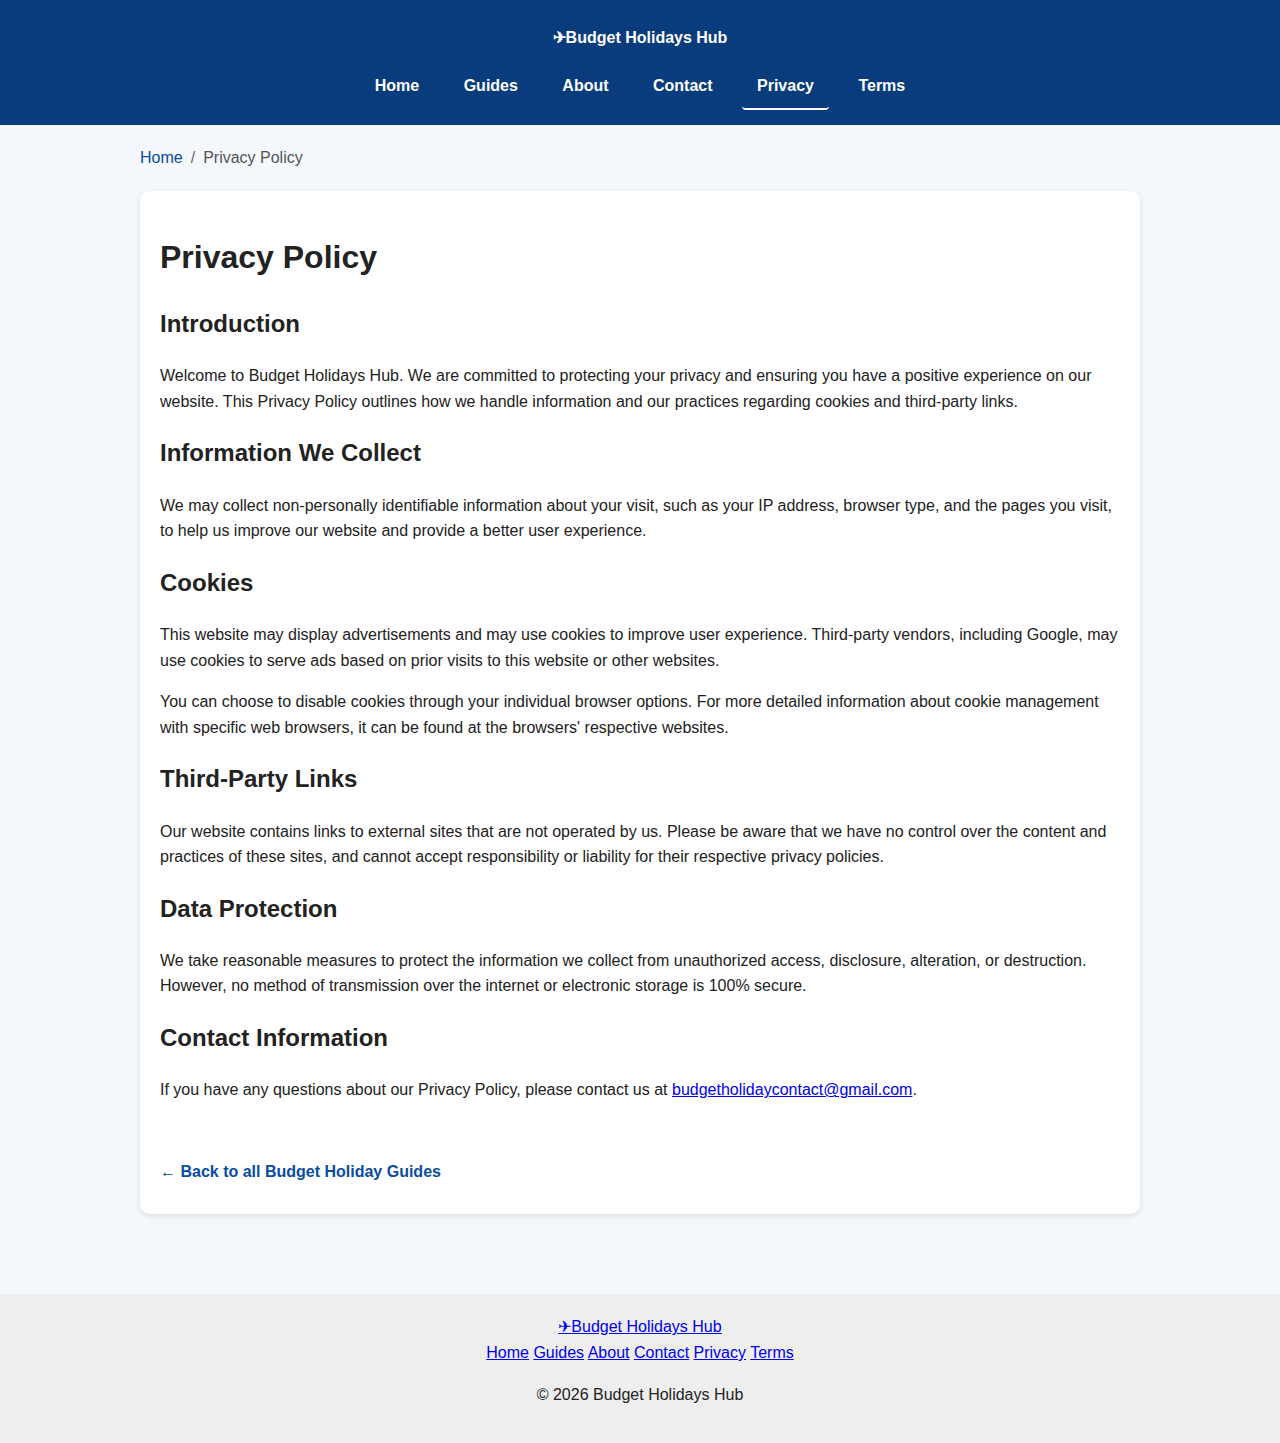
<file: privacy/index.html>
<!DOCTYPE html>
<html lang="en">
<head>
<!-- Google tag (gtag.js) -->
<script async src="https://www.googletagmanager.com/gtag/js?id=G-VEDYHTE156"></script>
<script>
  window.dataLayer = window.dataLayer || [];
  function gtag(){dataLayer.push(arguments);}
  gtag('js', new Date());

  gtag('config', 'G-VEDYHTE156');
</script>
<meta charset="UTF-8">
<link rel="canonical" href="https://budgetholidayshub.com/privacy/">
<meta name="viewport" content="width=device-width, initial-scale=1.0">
<meta name="theme-color" content="#0a4da3">
<meta name="robots" content="noindex, follow">
<title>Privacy Policy | Budget Holidays Hub</title>
<meta name="description" content="Privacy Policy for Budget Holidays Hub. Understand how we handle your data and our use of cookies.">

<link rel="stylesheet" href="/assets/css/style.css">
<!-- Speculative prefetching for faster navigation back to home -->
<link rel="prefetch" href="/">
<!-- Open Graph / Facebook -->
<meta property="og:type" content="website">
<meta property="og:url" content="https://budgetholidayshub.com/privacy/">
<meta property="og:title" content="Privacy Policy | Budget Holidays Hub">
<meta property="og:description" content="Privacy Policy for Budget Holidays Hub. Understand how we handle your data and our use of cookies.">

<!-- Twitter -->
<meta name="twitter:card" content="summary_large_image">
<meta name="twitter:url" content="https://budgetholidayshub.com/privacy/">
<meta name="twitter:title" content="Privacy Policy | Budget Holidays Hub">
<meta name="twitter:description" content="Privacy Policy for Budget Holidays Hub. Understand how we handle your data and our use of cookies.">
<script data-noptimize="1" data-cfasync="false" data-wpfc-render="false">
(function () {
    var script = document.createElement("script");
    script.async = 1;
    script.src = 'https://emrld.ltd/NTEwMTE2.js?t=510116';
    document.head.appendChild(script);
})();
</script>
</head>
<body>
<a href="#main-content" class="skip-link">Skip to main content</a>
<nav aria-label="Main navigation" class="site-nav">
<div class="nav-inner">
<a href="/" class="brand"><span class="brand-icon" aria-hidden="true">✈</span>Budget Holidays Hub</a>
<div class="nav-links">
<a href="/">Home</a>
<a href="/guides/">Guides</a>
<a href="/about/">About</a>
<a href="/contact/">Contact</a>
<a href="/privacy/" aria-current="page">Privacy</a>
<a href="/terms/">Terms</a>
</div>
</div>
</nav>
<main id="main-content" class="article-layout">
<nav aria-label="Breadcrumb" class="breadcrumb">
<ol>
<li><a href="/">Home</a></li>
<li aria-current="page">Privacy Policy</li>
</ol>
</nav>
<article class="card">
<h1>Privacy Policy</h1>

<h2>Introduction</h2>
<p>
Welcome to Budget Holidays Hub. We are committed to protecting your privacy and ensuring you have a positive experience on our website. This Privacy Policy outlines how we handle information and our practices regarding cookies and third-party links.
</p>

<h2>Information We Collect</h2>
<p>
We may collect non-personally identifiable information about your visit, such as your IP address, browser type, and the pages you visit, to help us improve our website and provide a better user experience.
</p>

<h2>Cookies</h2>
<p>
This website may display advertisements and may use cookies to improve user experience. Third-party vendors, including Google, may use cookies to serve ads based on prior visits to this website or other websites.
</p>
<p>
You can choose to disable cookies through your individual browser options. For more detailed information about cookie management with specific web browsers, it can be found at the browsers' respective websites.
</p>

<h2>Third-Party Links</h2>
<p>
Our website contains links to external sites that are not operated by us. Please be aware that we have no control over the content and practices of these sites, and cannot accept responsibility or liability for their respective privacy policies.
</p>

<h2>Data Protection</h2>
<p>
We take reasonable measures to protect the information we collect from unauthorized access, disclosure, alteration, or destruction. However, no method of transmission over the internet or electronic storage is 100% secure.
</p>

<h2>Contact Information</h2>
<p>
If you have any questions about our Privacy Policy, please contact us at <a href="mailto:budgetholidaycontact@gmail.com">budgetholidaycontact@gmail.com</a>.
</p>

<a href="/guides/" class="back-link"><span aria-hidden="true">←</span> Back to all Budget Holiday Guides</a>
</article>
</main>
<footer class="site-footer">
<a href="/" class="brand"><span class="brand-icon" aria-hidden="true">✈</span>Budget Holidays Hub</a>
<nav aria-label="Footer navigation">
<a href="/">Home</a>
<a href="/guides/">Guides</a>
<a href="/about/">About</a>
<a href="/contact/">Contact</a>
<a href="/privacy/">Privacy</a>
<a href="/terms/">Terms</a>
</nav>
<p>© 2026 Budget Holidays Hub</p>
</footer>
</body>
</html>
</file>
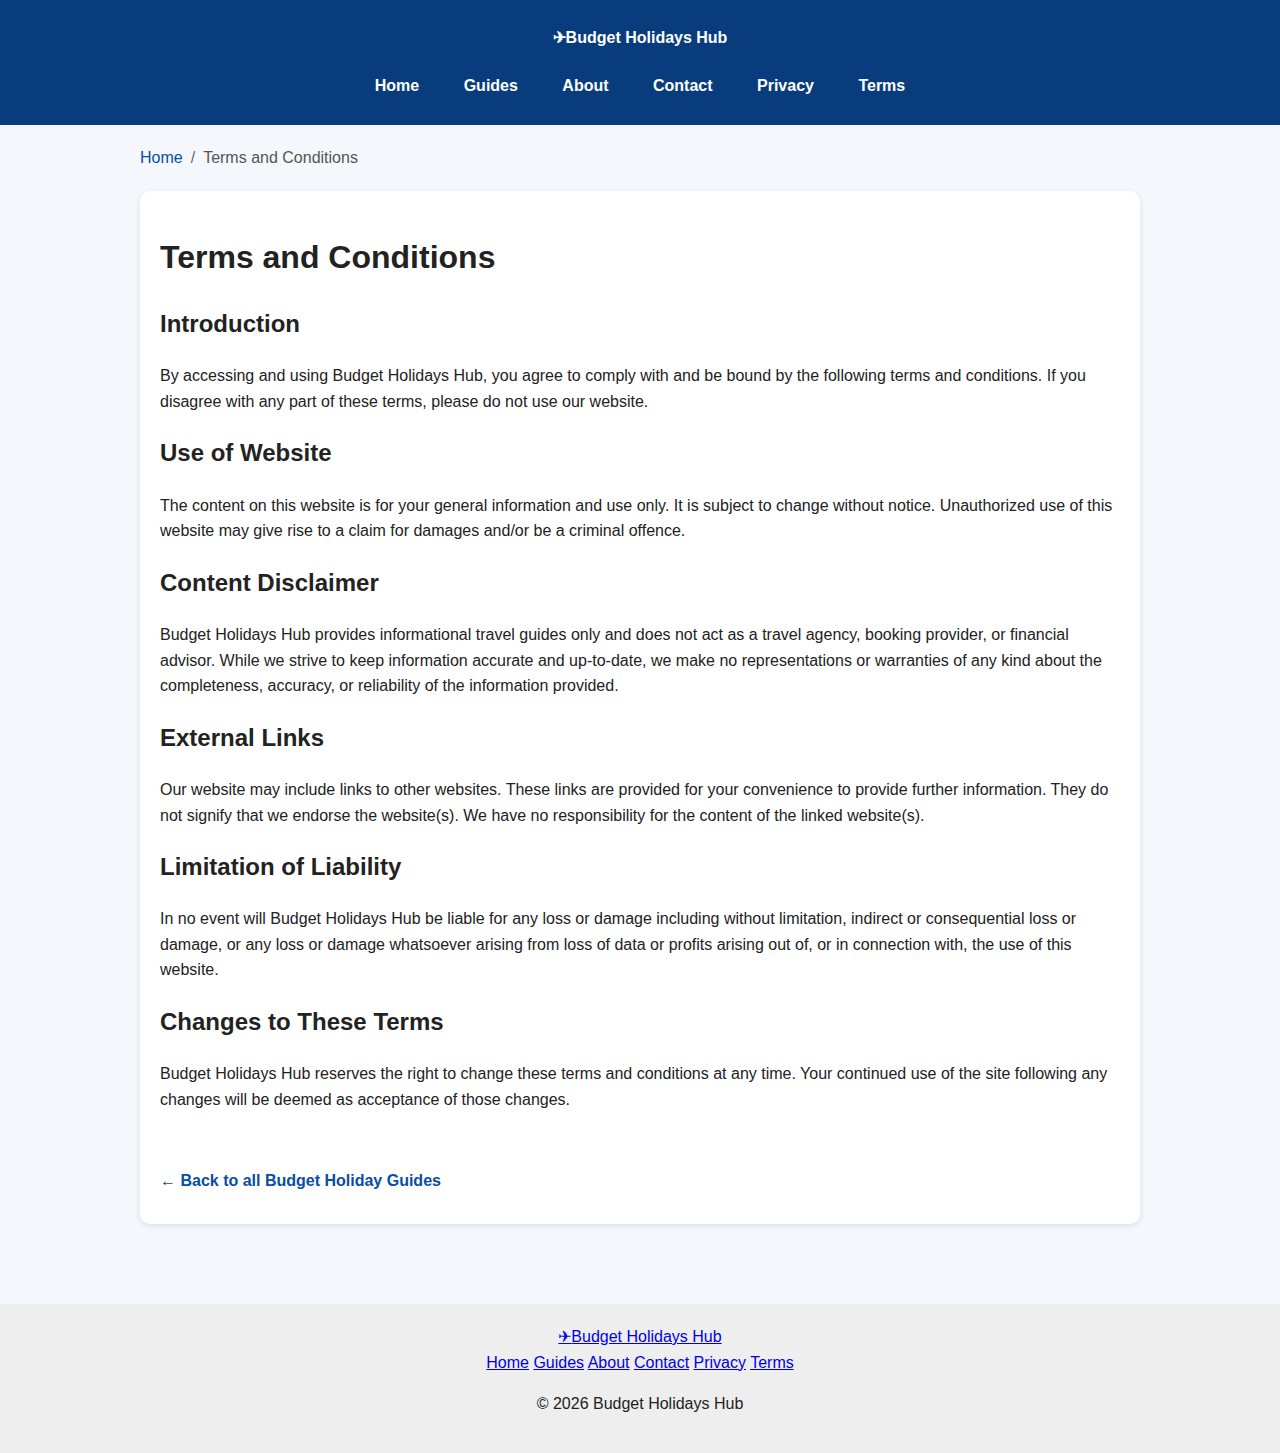
<file: terms/index.html>
<!DOCTYPE html>
<html lang="en">
<head>
<!-- Google tag (gtag.js) -->
<script async src="https://www.googletagmanager.com/gtag/js?id=G-VEDYHTE156"></script>
<script>
  window.dataLayer = window.dataLayer || [];
  function gtag(){dataLayer.push(arguments);}
  gtag('js', new Date());

  gtag('config', 'G-VEDYHTE156');
</script>
<meta charset="UTF-8">
<link rel="canonical" href="https://budgetholidayshub.com/terms/">
<meta name="viewport" content="width=device-width, initial-scale=1.0">
<meta name="theme-color" content="#0a4da3">
<meta name="robots" content="noindex, follow">
<title>Terms and Conditions | Budget Holidays Hub</title>
<meta name="description" content="Terms and Conditions for Budget Holidays Hub. Read our website use guidelines and content disclaimers.">

<link rel="stylesheet" href="/assets/css/style.css">
<!-- Speculative prefetching for faster navigation back to home -->
<link rel="prefetch" href="/">
<!-- Open Graph / Facebook -->
<meta property="og:type" content="website">
<meta property="og:url" content="https://budgetholidayshub.com/terms/">
<meta property="og:title" content="Terms and Conditions | Budget Holidays Hub">
<meta property="og:description" content="Terms and Conditions for Budget Holidays Hub. Read our website use guidelines and content disclaimers.">

<!-- Twitter -->
<meta name="twitter:card" content="summary_large_image">
<meta name="twitter:url" content="https://budgetholidayshub.com/terms/">
<meta name="twitter:title" content="Terms and Conditions | Budget Holidays Hub">
<meta name="twitter:description" content="Terms and Conditions for Budget Holidays Hub. Read our website use guidelines and content disclaimers.">
<script data-noptimize="1" data-cfasync="false" data-wpfc-render="false">
(function () {
    var script = document.createElement("script");
    script.async = 1;
    script.src = 'https://emrld.ltd/NTEwMTE2.js?t=510116';
    document.head.appendChild(script);
})();
</script>
</head>
<body>
<a href="#main-content" class="skip-link">Skip to main content</a>
<nav aria-label="Main navigation" class="site-nav">
<div class="nav-inner">
<a href="/#home" class="brand"><span class="brand-icon" aria-hidden="true">✈</span>Budget Holidays Hub</a>
<div class="nav-links">
<a href="/#home">Home</a>
<a href="/#guides">Guides</a>
<a href="/about/">About</a>
<a href="/contact/">Contact</a>
<a href="/privacy/">Privacy</a>
<a href="/terms/">Terms</a>
</div>
</div>
</nav>
<main id="main-content" class="article-layout">
<nav aria-label="Breadcrumb" class="breadcrumb">
<ol>
<li><a href="/">Home</a></li>
<li aria-current="page">Terms and Conditions</li>
</ol>
</nav>
<article class="card">
<h1>Terms and Conditions</h1>

<h2>Introduction</h2>
<p>
By accessing and using Budget Holidays Hub, you agree to comply with and be bound by the following terms and conditions. If you disagree with any part of these terms, please do not use our website.
</p>

<h2>Use of Website</h2>
<p>
The content on this website is for your general information and use only. It is subject to change without notice. Unauthorized use of this website may give rise to a claim for damages and/or be a criminal offence.
</p>

<h2>Content Disclaimer</h2>
<p>
Budget Holidays Hub provides informational travel guides only and does not act as a travel agency, booking provider, or financial advisor. While we strive to keep information accurate and up-to-date, we make no representations or warranties of any kind about the completeness, accuracy, or reliability of the information provided.
</p>

<h2>External Links</h2>
<p>
Our website may include links to other websites. These links are provided for your convenience to provide further information. They do not signify that we endorse the website(s). We have no responsibility for the content of the linked website(s).
</p>

<h2>Limitation of Liability</h2>
<p>
In no event will Budget Holidays Hub be liable for any loss or damage including without limitation, indirect or consequential loss or damage, or any loss or damage whatsoever arising from loss of data or profits arising out of, or in connection with, the use of this website.
</p>

<h2>Changes to These Terms</h2>
<p>
Budget Holidays Hub reserves the right to change these terms and conditions at any time. Your continued use of the site following any changes will be deemed as acceptance of those changes.
</p>

<a href="/#guides" class="back-link"><span aria-hidden="true">←</span> Back to all Budget Holiday Guides</a>
</article>
</main>
<footer class="site-footer">
<a href="/#home" class="brand"><span class="brand-icon" aria-hidden="true">✈</span>Budget Holidays Hub</a>
<nav aria-label="Footer navigation">
<a href="/#home">Home</a>
<a href="/#guides">Guides</a>
<a href="/about/">About</a>
<a href="/contact/">Contact</a>
<a href="/privacy/">Privacy</a>
<a href="/terms/">Terms</a>
</nav>
<p>© 2026 Budget Holidays Hub</p>
</footer>
</body>
</html>
</file>
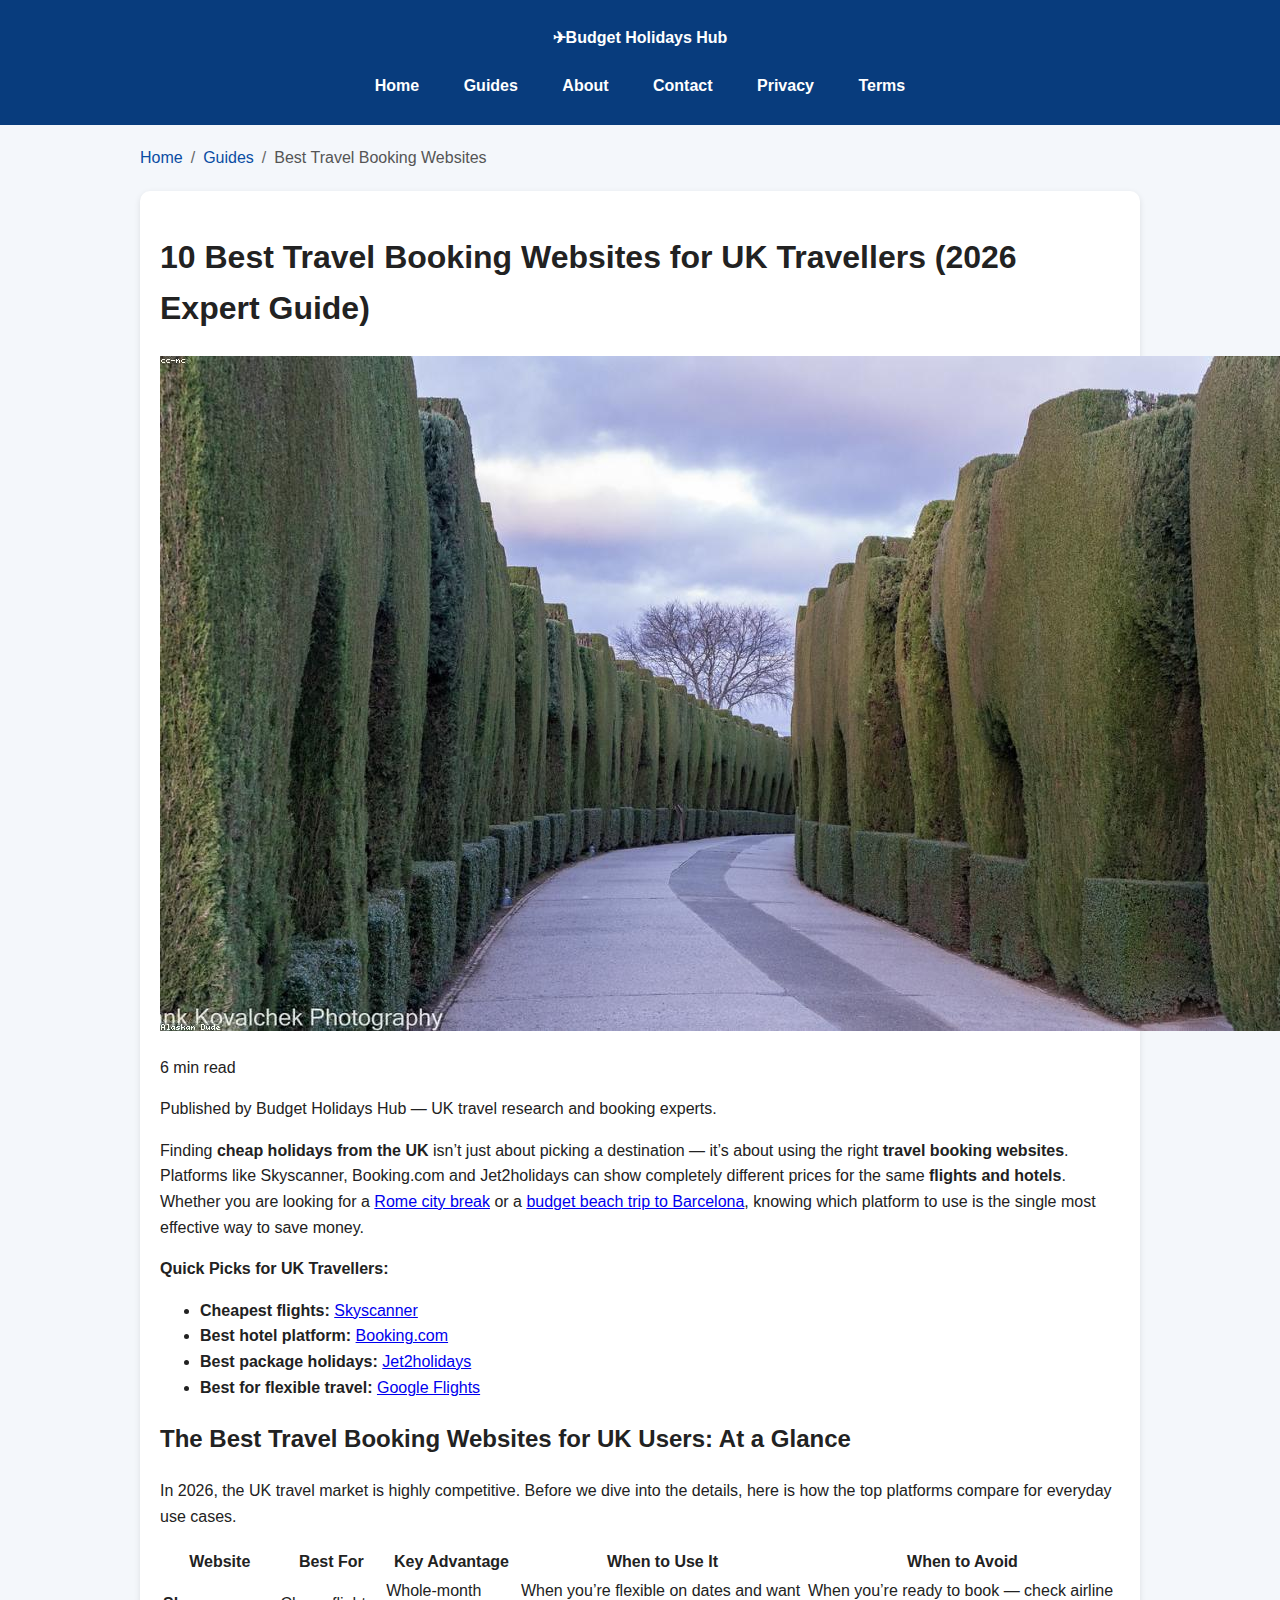
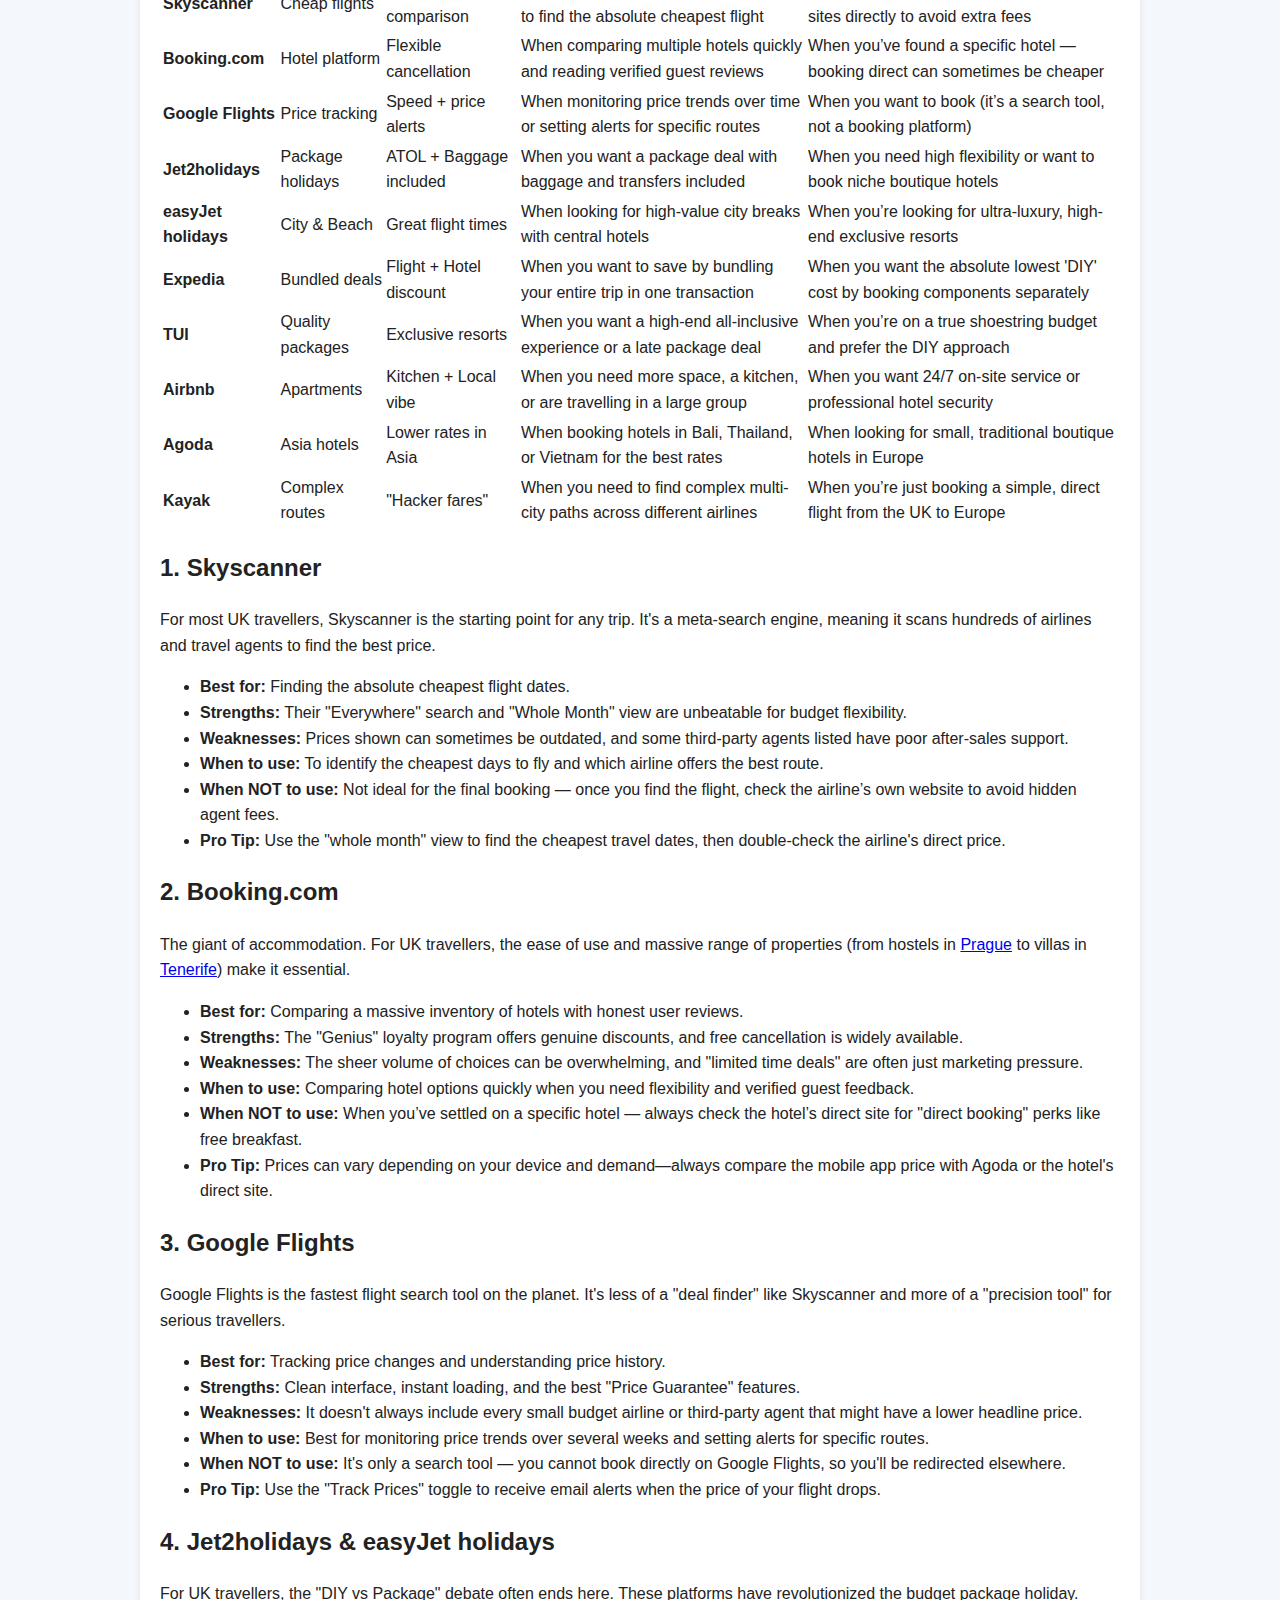
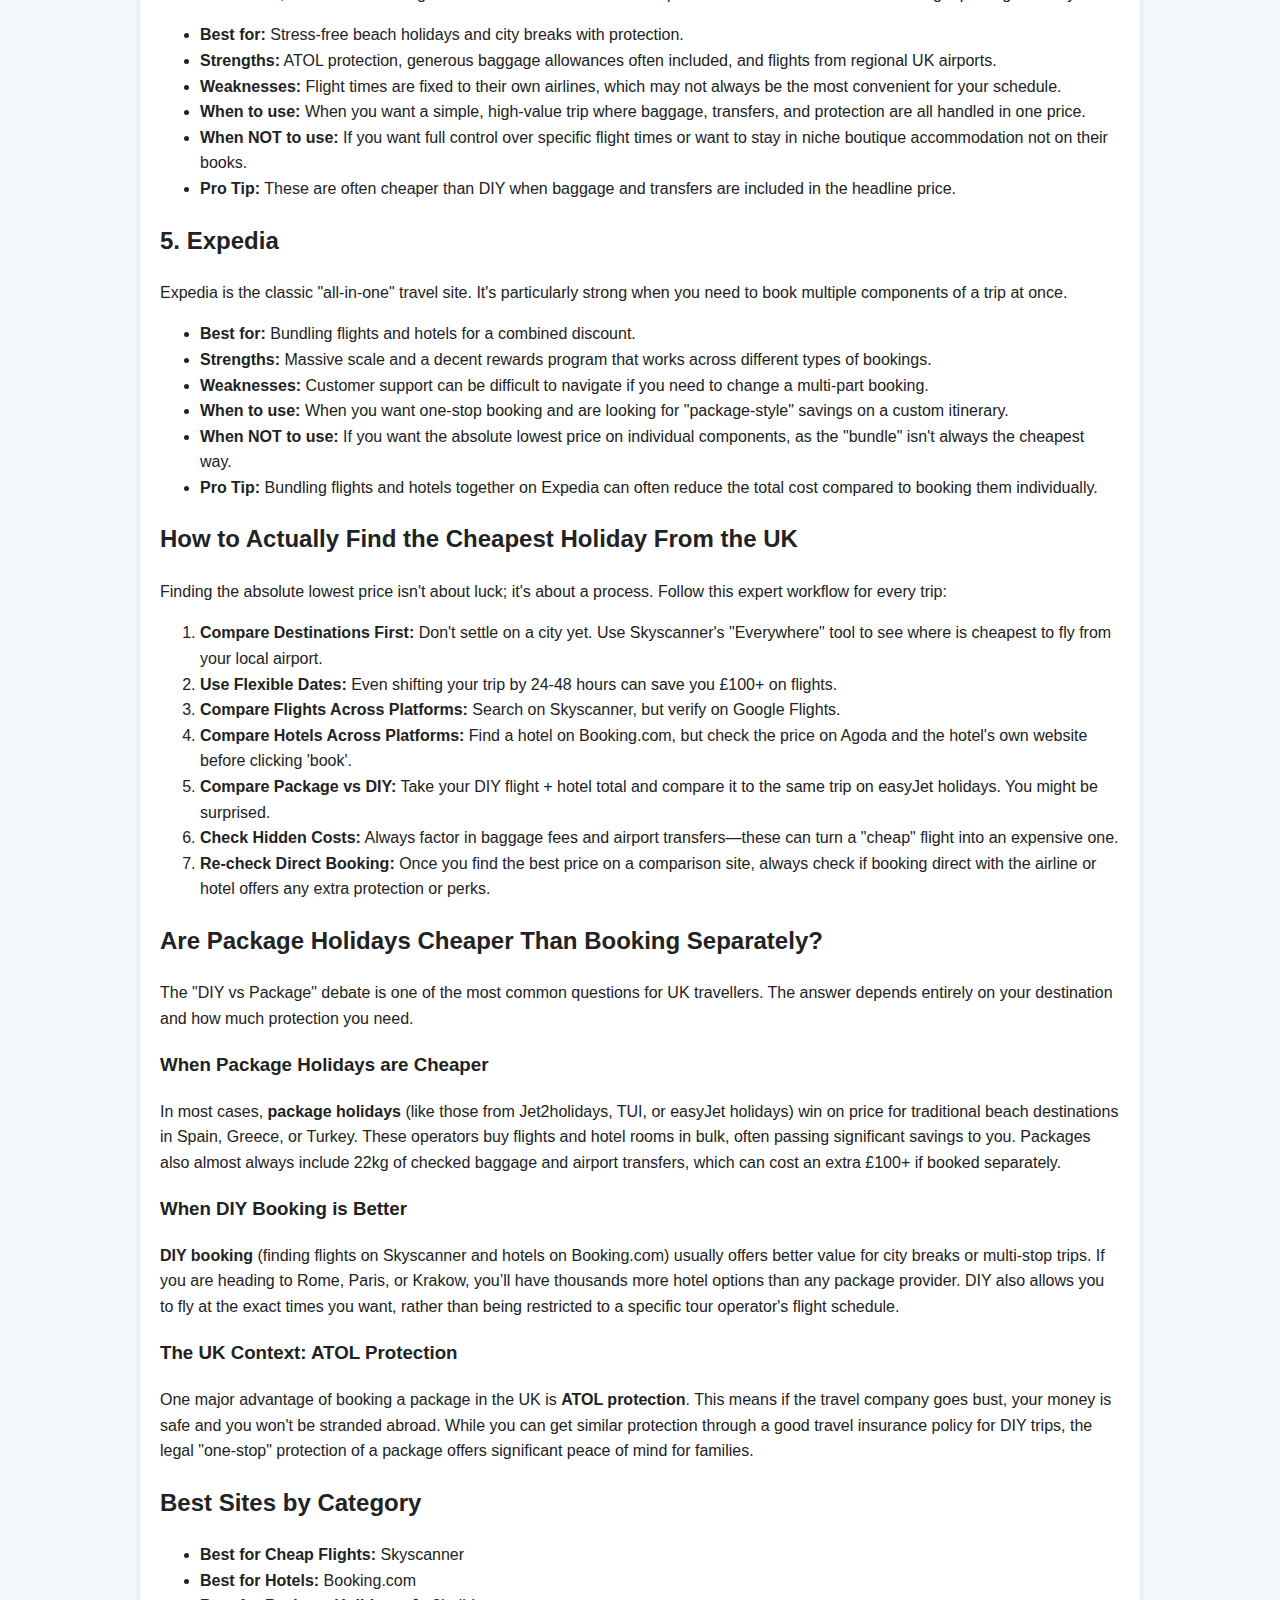
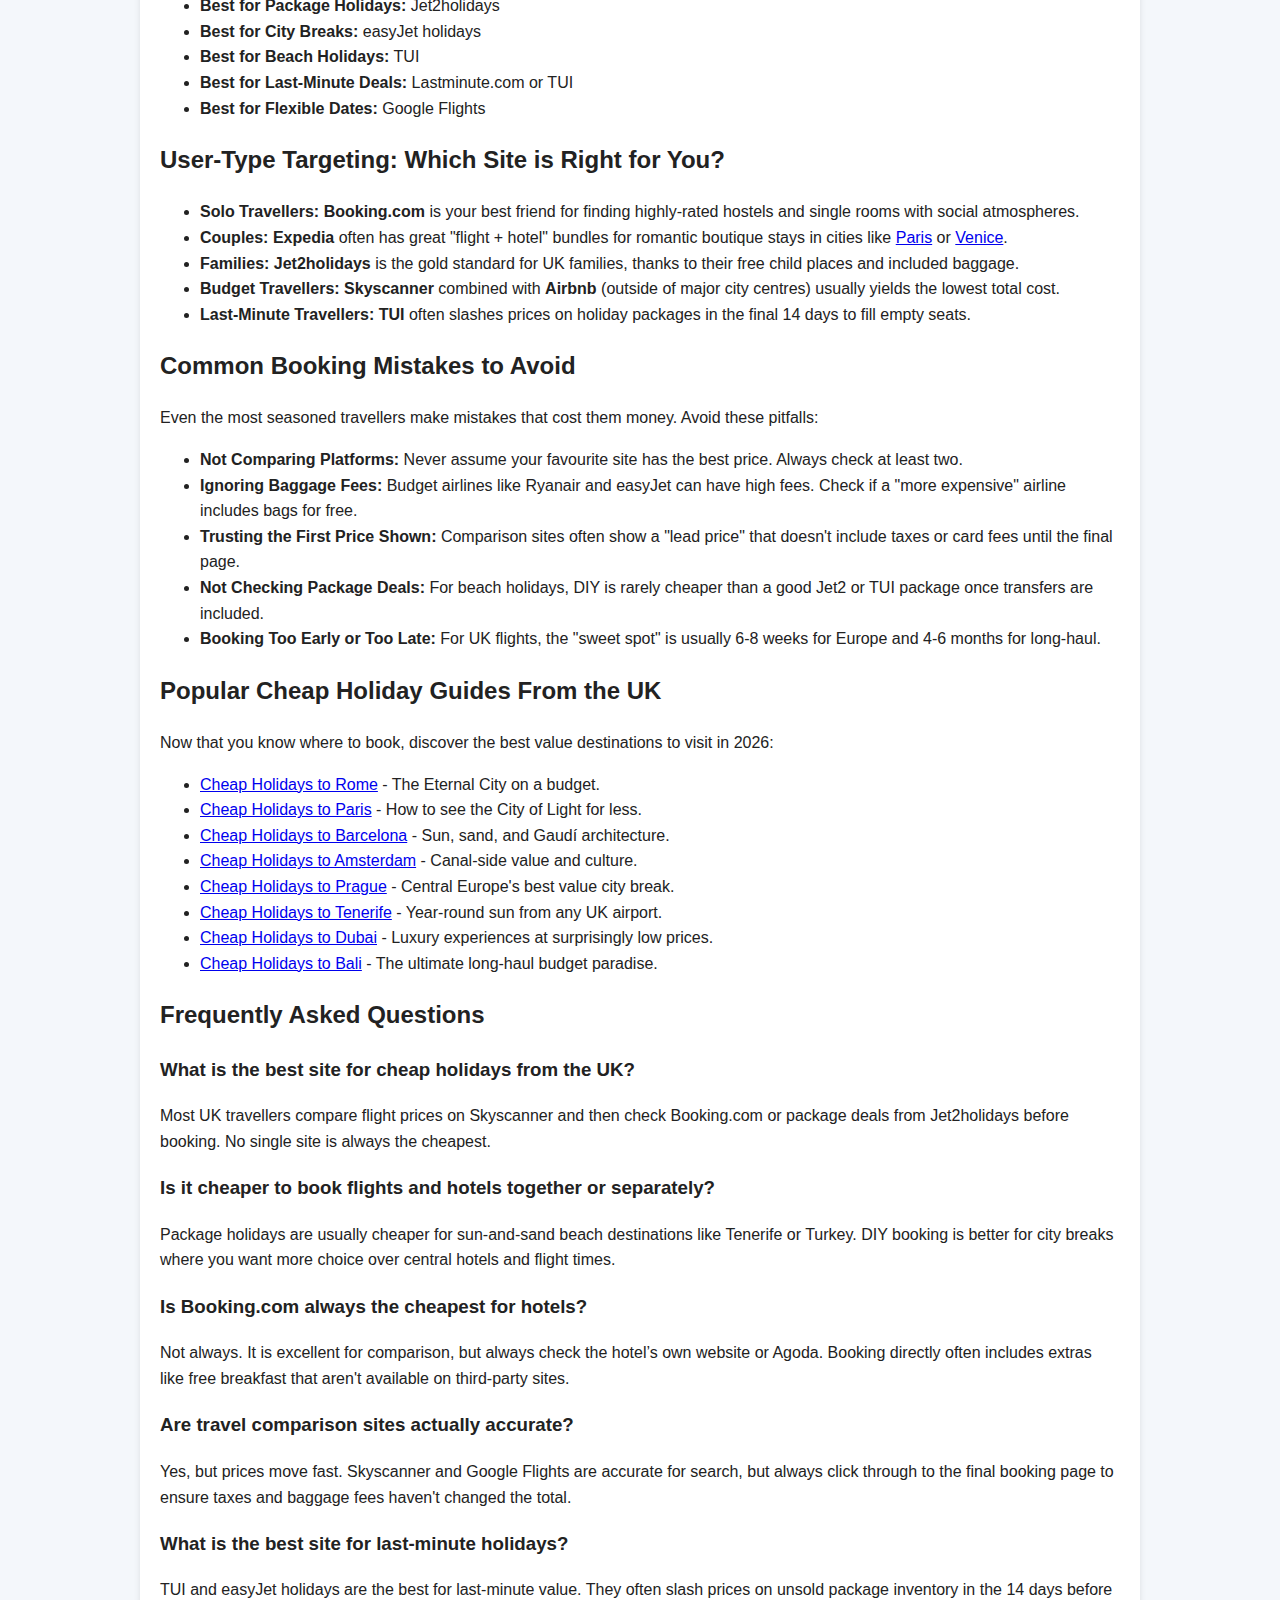
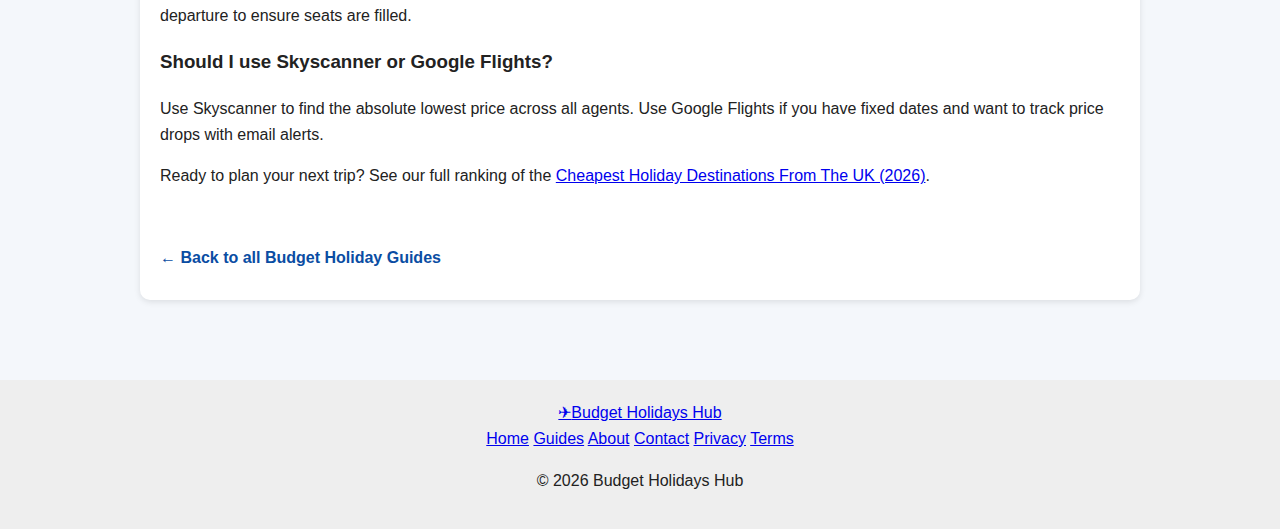
<file: guides/best-travel-booking-websites-uk/index.html>
<!DOCTYPE html>
<html lang="en">
<head>
<meta http-equiv="Content-Security-Policy" content="upgrade-insecure-requests">
<!-- Google tag (gtag.js) -->
<script async src="https://www.googletagmanager.com/gtag/js?id=G-VEDYHTE156"></script>
<script>
  window.dataLayer = window.dataLayer || [];
  function gtag(){dataLayer.push(arguments);}
  gtag('js', new Date());

  gtag('config', 'G-VEDYHTE156');
</script>
<meta charset="UTF-8">
<link rel="canonical" href="https://budgetholidayshub.com/guides/best-travel-booking-websites-uk/">

<meta name="viewport" content="width=device-width, initial-scale=1.0">
<meta name="theme-color" content="#0a4da3">
<title>10 Best Travel Booking Websites for UK Travellers (2026 Expert Guide)</title>
<meta name="description" content="Discover the best travel booking websites for UK travellers. Compare Skyscanner, Booking.com, Jet2holidays and more to find the cheapest flights and hotels.">

<link rel="stylesheet" href="/assets/css/style.css">
<!-- Speculative prefetching for faster navigation back to home -->
<link rel="prefetch" href="/">

<script type="application/ld+json">
{
  "@context": "https://schema.org",
  "@type": "Article",
  "headline": "10 Best Travel Booking Websites for UK Travellers (2026 Expert Guide)",
  "description": "An expert deep-dive into the best travel booking platforms for UK travellers, comparing flights, hotels, and package holidays to find the absolute best value.",
  "image": "https://budgetholidayshub.com/assets/images/spain-budget-travel.jpg",
  "author": {
    "@type": "Organization",
    "name": "Budget Holidays Hub"
  },
  "publisher": {
    "@type": "Organization",
    "name": "Budget Holidays Hub",
    "logo": {
      "@type": "ImageObject",
      "url": "https://budgetholidayshub.com/assets/images/logo.png"
    }
  },
  "datePublished": "2025-05-20",
        "dateModified": "2026-03-18",
  "mainEntityOfPage": {
    "@type": "WebPage",
    "@id": "https://budgetholidayshub.com/guides/best-travel-booking-websites-uk/"
  }
}
</script>

<script type="application/ld+json">
{
  "@context": "https://schema.org",
  "@type": "BreadcrumbList",
  "itemListElement": [{
    "@type": "ListItem",
    "position": 1,
    "name": "Home",
    "item": "https://budgetholidayshub.com/"
  },{
    "@type": "ListItem",
    "position": 2,
    "name": "Guides",
    "item": "https://budgetholidayshub.com/guides/"
  },{
    "@type": "ListItem",
    "position": 3,
    "name": "Best Travel Booking Websites",
    "item": "https://budgetholidayshub.com/guides/best-travel-booking-websites-uk/"
  }]
}
</script>

<script type="application/ld+json">
{
  "@context": "https://schema.org",
  "@type": "FAQPage",
  "mainEntity": [
    {
      "@type": "Question",
      "name": "What is the best site for cheap holidays from the UK?",
      "acceptedAnswer": {
        "@type": "Answer",
        "text": "Most UK travellers compare flight prices on Skyscanner and then check Booking.com or package deals from Jet2holidays before booking. No single site is always the cheapest."
      }
    },
    {
      "@type": "Question",
      "name": "Is it cheaper to book flights and hotels together or separately?",
      "acceptedAnswer": {
        "@type": "Answer",
        "text": "Package holidays are usually cheaper for sun-and-sand beach destinations like Tenerife or Turkey. DIY booking is better for city breaks where you want more choice over central hotels and flight times."
      }
    },
    {
      "@type": "Question",
      "name": "Is Booking.com always the cheapest for hotels?",
      "acceptedAnswer": {
        "@type": "Answer",
        "text": "Not always. It is excellent for comparison, but always check the hotel’s own website or Agoda. Booking directly often includes extras like free breakfast that aren't available on third-party sites."
      }
    },
    {
      "@type": "Question",
      "name": "Are travel comparison sites actually accurate?",
      "acceptedAnswer": {
        "@type": "Answer",
        "text": "Yes, but prices move fast. Skyscanner and Google Flights are accurate for search, but always click through to the final booking page to ensure taxes and baggage fees haven't changed the total."
      }
    },
    {
      "@type": "Question",
      "name": "What is the best site for last-minute holidays?",
      "acceptedAnswer": {
        "@type": "Answer",
        "text": "TUI and easyJet holidays are the best for last-minute value. They often slash prices on unsold package inventory in the 14 days before departure to ensure seats are filled."
      }
    },
    {
      "@type": "Question",
      "name": "Should I use Skyscanner or Google Flights?",
      "acceptedAnswer": {
        "@type": "Answer",
        "text": "Use Skyscanner to find the absolute lowest price across all agents. Use Google Flights if you have fixed dates and want to track price drops with email alerts."
      }
    }
  ]
}
</script>

<!-- Open Graph / Facebook -->
<meta property="og:type" content="article">
<meta property="og:url" content="https://budgetholidayshub.com/guides/best-travel-booking-websites-uk/">
<meta property="og:title" content="10 Best Travel Booking Websites for UK Travellers (2026 Expert Guide)">
<meta property="og:description" content="Discover the best travel booking websites for UK travellers. Compare Skyscanner, Booking.com, Jet2holidays and more to find the cheapest flights and hotels.">
<meta property="og:image" content="https://budgetholidayshub.com/assets/images/spain-budget-travel.jpg">

<!-- Twitter -->
<meta name="twitter:card" content="summary_large_image">
<meta name="twitter:url" content="https://budgetholidayshub.com/guides/best-travel-booking-websites-uk/">
<meta name="twitter:title" content="10 Best Travel Booking Websites for UK Travellers (2026 Expert Guide)">
<meta name="twitter:description" content="Discover the best travel booking websites for UK travellers. Compare Skyscanner, Booking.com, Jet2holidays and more to find the cheapest flights and hotels.">
<meta name="twitter:image" content="https://budgetholidayshub.com/assets/images/spain-budget-travel.jpg">
<script data-noptimize="1" data-cfasync="false" data-wpfc-render="false">
(function () {
    var script = document.createElement("script");
    script.async = 1;
    script.src = 'https://emrld.ltd/NTEwMTE2.js?t=510116';
    document.head.appendChild(script);
})();
</script>
</head>
<body>
<a href="#main-content" class="skip-link">Skip to main content</a>
<nav aria-label="Main navigation" class="site-nav">
<div class="nav-inner">
<a href="/" class="brand"><span class="brand-icon" aria-hidden="true">✈</span>Budget Holidays Hub</a>
<div class="nav-links">
<a href="/">Home</a>
<a href="/guides/">Guides</a>
<a href="/about/">About</a>
<a href="/contact/">Contact</a>
<a href="/privacy/">Privacy</a>
<a href="/terms/">Terms</a>
</div>
</div>
</nav>
<main id="main-content" class="article-layout">
<nav aria-label="Breadcrumb" class="breadcrumb">
<ol>
<li><a href="/">Home</a></li>
<li><a href="/guides/">Guides</a></li>
<li aria-current="page">Best Travel Booking Websites</li>
</ol>
</nav>
<article class="card">
<h1>10 Best Travel Booking Websites for UK Travellers (2026 Expert Guide)</h1>
<img src="/assets/images/spain-budget-travel.jpg" alt="Travel planning with laptop and maps" loading="lazy" width="1200" height="675">
<p class="reading-time">6 min read</p>
<p class="author">Published by Budget Holidays Hub — UK travel research and booking experts.</p>

<p>Finding <strong>cheap holidays from the UK</strong> isn’t just about picking a destination — it’s about using the right <strong>travel booking websites</strong>. Platforms like Skyscanner, Booking.com and Jet2holidays can show completely different prices for the same <strong>flights and hotels</strong>. Whether you are looking for a <a href="/guides/cheap-holidays-rome-from-uk/">Rome city break</a> or a <a href="/guides/cheap-holidays-barcelona-from-uk/">budget beach trip to Barcelona</a>, knowing which platform to use is the single most effective way to save money.</p>

<div class="quick-nav">
<strong>Quick Picks for UK Travellers:</strong>
<ul>
    <li><strong>Cheapest flights:</strong> <a href="#skyscanner">Skyscanner</a></li>
    <li><strong>Best hotel platform:</strong> <a href="#booking-com">Booking.com</a></li>
    <li><strong>Best package holidays:</strong> <a href="#jet2holidays">Jet2holidays</a></li>
    <li><strong>Best for flexible travel:</strong> <a href="#google-flights">Google Flights</a></li>
</ul>
</div>

<h2>The Best Travel Booking Websites for UK Users: At a Glance</h2>
<p>In 2026, the UK travel market is highly competitive. Before we dive into the details, here is how the top platforms compare for everyday use cases.</p>

<table>
    <thead>
        <tr>
            <th>Website</th>
            <th>Best For</th>
            <th>Key Advantage</th>
            <th>When to Use It</th>
            <th>When to Avoid</th>
        </tr>
    </thead>
    <tbody>
        <tr>
            <td><strong>Skyscanner</strong></td>
            <td>Cheap flights</td>
            <td>Whole-month comparison</td>
            <td>When you’re flexible on dates and want to find the absolute cheapest flight</td>
            <td>When you’re ready to book — check airline sites directly to avoid extra fees</td>
        </tr>
        <tr>
            <td><strong>Booking.com</strong></td>
            <td>Hotel platform</td>
            <td>Flexible cancellation</td>
            <td>When comparing multiple hotels quickly and reading verified guest reviews</td>
            <td>When you’ve found a specific hotel — booking direct can sometimes be cheaper</td>
        </tr>
        <tr>
            <td><strong>Google Flights</strong></td>
            <td>Price tracking</td>
            <td>Speed + price alerts</td>
            <td>When monitoring price trends over time or setting alerts for specific routes</td>
            <td>When you want to book (it’s a search tool, not a booking platform)</td>
        </tr>
        <tr>
            <td><strong>Jet2holidays</strong></td>
            <td>Package holidays</td>
            <td>ATOL + Baggage included</td>
            <td>When you want a package deal with baggage and transfers included</td>
            <td>When you need high flexibility or want to book niche boutique hotels</td>
        </tr>
        <tr>
            <td><strong>easyJet holidays</strong></td>
            <td>City & Beach</td>
            <td>Great flight times</td>
            <td>When looking for high-value city breaks with central hotels</td>
            <td>When you’re looking for ultra-luxury, high-end exclusive resorts</td>
        </tr>
        <tr>
            <td><strong>Expedia</strong></td>
            <td>Bundled deals</td>
            <td>Flight + Hotel discount</td>
            <td>When you want to save by bundling your entire trip in one transaction</td>
            <td>When you want the absolute lowest 'DIY' cost by booking components separately</td>
        </tr>
        <tr>
            <td><strong>TUI</strong></td>
            <td>Quality packages</td>
            <td>Exclusive resorts</td>
            <td>When you want a high-end all-inclusive experience or a late package deal</td>
            <td>When you’re on a true shoestring budget and prefer the DIY approach</td>
        </tr>
        <tr>
            <td><strong>Airbnb</strong></td>
            <td>Apartments</td>
            <td>Kitchen + Local vibe</td>
            <td>When you need more space, a kitchen, or are travelling in a large group</td>
            <td>When you want 24/7 on-site service or professional hotel security</td>
        </tr>
        <tr>
            <td><strong>Agoda</strong></td>
            <td>Asia hotels</td>
            <td>Lower rates in Asia</td>
            <td>When booking hotels in Bali, Thailand, or Vietnam for the best rates</td>
            <td>When looking for small, traditional boutique hotels in Europe</td>
        </tr>
        <tr>
            <td><strong>Kayak</strong></td>
            <td>Complex routes</td>
            <td>"Hacker fares"</td>
            <td>When you need to find complex multi-city paths across different airlines</td>
            <td>When you’re just booking a simple, direct flight from the UK to Europe</td>
        </tr>
    </tbody>
</table>

<h2 id="skyscanner">1. Skyscanner</h2>
<p>For most UK travellers, Skyscanner is the starting point for any trip. It's a meta-search engine, meaning it scans hundreds of airlines and travel agents to find the best price.</p>
<ul>
    <li><strong>Best for:</strong> Finding the absolute cheapest flight dates.</li>
    <li><strong>Strengths:</strong> Their "Everywhere" search and "Whole Month" view are unbeatable for budget flexibility.</li>
    <li><strong>Weaknesses:</strong> Prices shown can sometimes be outdated, and some third-party agents listed have poor after-sales support.</li>
    <li><strong>When to use:</strong> To identify the cheapest days to fly and which airline offers the best route.</li>
    <li><strong>When NOT to use:</strong> Not ideal for the final booking — once you find the flight, check the airline’s own website to avoid hidden agent fees.</li>
    <li><strong>Pro Tip:</strong> Use the "whole month" view to find the cheapest travel dates, then double-check the airline's direct price.</li>
</ul>

<h2 id="booking-com">2. Booking.com</h2>
<p>The giant of accommodation. For UK travellers, the ease of use and massive range of properties (from hostels in <a href="/guides/cheap-holidays-prague-from-uk/">Prague</a> to villas in <a href="/guides/cheap-holidays-tenerife-from-uk/">Tenerife</a>) make it essential.</p>
<ul>
    <li><strong>Best for:</strong> Comparing a massive inventory of hotels with honest user reviews.</li>
    <li><strong>Strengths:</strong> The "Genius" loyalty program offers genuine discounts, and free cancellation is widely available.</li>
    <li><strong>Weaknesses:</strong> The sheer volume of choices can be overwhelming, and "limited time deals" are often just marketing pressure.</li>
    <li><strong>When to use:</strong> Comparing hotel options quickly when you need flexibility and verified guest feedback.</li>
    <li><strong>When NOT to use:</strong> When you’ve settled on a specific hotel — always check the hotel’s direct site for "direct booking" perks like free breakfast.</li>
    <li><strong>Pro Tip:</strong> Prices can vary depending on your device and demand—always compare the mobile app price with Agoda or the hotel's direct site.</li>
</ul>

<h2 id="google-flights">3. Google Flights</h2>
<p>Google Flights is the fastest flight search tool on the planet. It's less of a "deal finder" like Skyscanner and more of a "precision tool" for serious travellers.</p>
<ul>
    <li><strong>Best for:</strong> Tracking price changes and understanding price history.</li>
    <li><strong>Strengths:</strong> Clean interface, instant loading, and the best "Price Guarantee" features.</li>
    <li><strong>Weaknesses:</strong> It doesn't always include every small budget airline or third-party agent that might have a lower headline price.</li>
    <li><strong>When to use:</strong> Best for monitoring price trends over several weeks and setting alerts for specific routes.</li>
    <li><strong>When NOT to use:</strong> It's only a search tool — you cannot book directly on Google Flights, so you'll be redirected elsewhere.</li>
    <li><strong>Pro Tip:</strong> Use the "Track Prices" toggle to receive email alerts when the price of your flight drops.</li>
</ul>

<h2 id="jet2holidays">4. Jet2holidays & easyJet holidays</h2>
<p>For UK travellers, the "DIY vs Package" debate often ends here. These platforms have revolutionized the budget package holiday.</p>
<ul>
    <li><strong>Best for:</strong> Stress-free beach holidays and city breaks with protection.</li>
    <li><strong>Strengths:</strong> ATOL protection, generous baggage allowances often included, and flights from regional UK airports.</li>
    <li><strong>Weaknesses:</strong> Flight times are fixed to their own airlines, which may not always be the most convenient for your schedule.</li>
    <li><strong>When to use:</strong> When you want a simple, high-value trip where baggage, transfers, and protection are all handled in one price.</li>
    <li><strong>When NOT to use:</strong> If you want full control over specific flight times or want to stay in niche boutique accommodation not on their books.</li>
    <li><strong>Pro Tip:</strong> These are often cheaper than DIY when baggage and transfers are included in the headline price.</li>
</ul>

<h2 id="expedia">5. Expedia</h2>
<p>Expedia is the classic "all-in-one" travel site. It's particularly strong when you need to book multiple components of a trip at once.</p>
<ul>
    <li><strong>Best for:</strong> Bundling flights and hotels for a combined discount.</li>
    <li><strong>Strengths:</strong> Massive scale and a decent rewards program that works across different types of bookings.</li>
    <li><strong>Weaknesses:</strong> Customer support can be difficult to navigate if you need to change a multi-part booking.</li>
    <li><strong>When to use:</strong> When you want one-stop booking and are looking for "package-style" savings on a custom itinerary.</li>
    <li><strong>When NOT to use:</strong> If you want the absolute lowest price on individual components, as the "bundle" isn't always the cheapest way.</li>
    <li><strong>Pro Tip:</strong> Bundling flights and hotels together on Expedia can often reduce the total cost compared to booking them individually.</li>
</ul>

<h2>How to Actually Find the Cheapest Holiday From the UK</h2>
<p>Finding the absolute lowest price isn't about luck; it's about a process. Follow this expert workflow for every trip:</p>
<ol>
    <li><strong>Compare Destinations First:</strong> Don't settle on a city yet. Use Skyscanner's "Everywhere" tool to see where is cheapest to fly from your local airport.</li>
    <li><strong>Use Flexible Dates:</strong> Even shifting your trip by 24-48 hours can save you £100+ on flights.</li>
    <li><strong>Compare Flights Across Platforms:</strong> Search on Skyscanner, but verify on Google Flights.</li>
    <li><strong>Compare Hotels Across Platforms:</strong> Find a hotel on Booking.com, but check the price on Agoda and the hotel's own website before clicking 'book'.</li>
    <li><strong>Compare Package vs DIY:</strong> Take your DIY flight + hotel total and compare it to the same trip on easyJet holidays. You might be surprised.</li>
    <li><strong>Check Hidden Costs:</strong> Always factor in baggage fees and airport transfers—these can turn a "cheap" flight into an expensive one.</li>
    <li><strong>Re-check Direct Booking:</strong> Once you find the best price on a comparison site, always check if booking direct with the airline or hotel offers any extra protection or perks.</li>
</ol>

<h2>Are Package Holidays Cheaper Than Booking Separately?</h2>
<p>The "DIY vs Package" debate is one of the most common questions for UK travellers. The answer depends entirely on your destination and how much protection you need.</p>
<h3>When Package Holidays are Cheaper</h3>
<p>In most cases, <strong>package holidays</strong> (like those from Jet2holidays, TUI, or easyJet holidays) win on price for traditional beach destinations in Spain, Greece, or Turkey. These operators buy flights and hotel rooms in bulk, often passing significant savings to you. Packages also almost always include 22kg of checked baggage and airport transfers, which can cost an extra £100+ if booked separately.</p>
<h3>When DIY Booking is Better</h3>
<p><strong>DIY booking</strong> (finding flights on Skyscanner and hotels on Booking.com) usually offers better value for city breaks or multi-stop trips. If you are heading to Rome, Paris, or Krakow, you’ll have thousands more hotel options than any package provider. DIY also allows you to fly at the exact times you want, rather than being restricted to a specific tour operator's flight schedule.</p>
<h3>The UK Context: ATOL Protection</h3>
<p>One major advantage of booking a package in the UK is <strong>ATOL protection</strong>. This means if the travel company goes bust, your money is safe and you won't be stranded abroad. While you can get similar protection through a good travel insurance policy for DIY trips, the legal "one-stop" protection of a package offers significant peace of mind for families.</p>

<h2>Best Sites by Category</h2>
<ul>
    <li><strong>Best for Cheap Flights:</strong> Skyscanner</li>
    <li><strong>Best for Hotels:</strong> Booking.com</li>
    <li><strong>Best for Package Holidays:</strong> Jet2holidays</li>
    <li><strong>Best for City Breaks:</strong> easyJet holidays</li>
    <li><strong>Best for Beach Holidays:</strong> TUI</li>
    <li><strong>Best for Last-Minute Deals:</strong> Lastminute.com or TUI</li>
    <li><strong>Best for Flexible Dates:</strong> Google Flights</li>
</ul>

<h2>User-Type Targeting: Which Site is Right for You?</h2>
<ul>
    <li><strong>Solo Travellers:</strong> <strong>Booking.com</strong> is your best friend for finding highly-rated hostels and single rooms with social atmospheres.</li>
    <li><strong>Couples:</strong> <strong>Expedia</strong> often has great "flight + hotel" bundles for romantic boutique stays in cities like <a href="/guides/cheap-holidays-paris-from-uk/">Paris</a> or <a href="/guides/cheap-holidays-venice-from-uk/">Venice</a>.</li>
    <li><strong>Families:</strong> <strong>Jet2holidays</strong> is the gold standard for UK families, thanks to their free child places and included baggage.</li>
    <li><strong>Budget Travellers:</strong> <strong>Skyscanner</strong> combined with <strong>Airbnb</strong> (outside of major city centres) usually yields the lowest total cost.</li>
    <li><strong>Last-Minute Travellers:</strong> <strong>TUI</strong> often slashes prices on holiday packages in the final 14 days to fill empty seats.</li>
</ul>

<h2>Common Booking Mistakes to Avoid</h2>
<p>Even the most seasoned travellers make mistakes that cost them money. Avoid these pitfalls:</p>
<ul>
    <li><strong>Not Comparing Platforms:</strong> Never assume your favourite site has the best price. Always check at least two.</li>
    <li><strong>Ignoring Baggage Fees:</strong> Budget airlines like Ryanair and easyJet can have high fees. Check if a "more expensive" airline includes bags for free.</li>
    <li><strong>Trusting the First Price Shown:</strong> Comparison sites often show a "lead price" that doesn't include taxes or card fees until the final page.</li>
    <li><strong>Not Checking Package Deals:</strong> For beach holidays, DIY is rarely cheaper than a good Jet2 or TUI package once transfers are included.</li>
    <li><strong>Booking Too Early or Too Late:</strong> For UK flights, the "sweet spot" is usually 6-8 weeks for Europe and 4-6 months for long-haul.</li>
</ul>

<h2>Popular Cheap Holiday Guides From the UK</h2>
<p>Now that you know where to book, discover the best value destinations to visit in 2026:</p>
<ul>
    <li><a href="/guides/cheap-holidays-rome-from-uk/">Cheap Holidays to Rome</a> - The Eternal City on a budget.</li>
    <li><a href="/guides/cheap-holidays-paris-from-uk/">Cheap Holidays to Paris</a> - How to see the City of Light for less.</li>
    <li><a href="/guides/cheap-holidays-barcelona-from-uk/">Cheap Holidays to Barcelona</a> - Sun, sand, and Gaudí architecture.</li>
    <li><a href="/guides/cheap-holidays-amsterdam-from-uk/">Cheap Holidays to Amsterdam</a> - Canal-side value and culture.</li>
    <li><a href="/guides/cheap-holidays-prague-from-uk/">Cheap Holidays to Prague</a> - Central Europe's best value city break.</li>
    <li><a href="/guides/cheap-holidays-tenerife-from-uk/">Cheap Holidays to Tenerife</a> - Year-round sun from any UK airport.</li>
    <li><a href="/guides/cheap-holidays-dubai-from-uk/">Cheap Holidays to Dubai</a> - Luxury experiences at surprisingly low prices.</li>
    <li><a href="/guides/cheap-holidays-bali-from-uk/">Cheap Holidays to Bali</a> - The ultimate long-haul budget paradise.</li>
</ul>

<h2>Frequently Asked Questions</h2>

<h3>What is the best site for cheap holidays from the UK?</h3>
<p>Most UK travellers compare flight prices on Skyscanner and then check Booking.com or package deals from Jet2holidays before booking. No single site is always the cheapest.</p>

<h3>Is it cheaper to book flights and hotels together or separately?</h3>
<p>Package holidays are usually cheaper for sun-and-sand beach destinations like Tenerife or Turkey. DIY booking is better for city breaks where you want more choice over central hotels and flight times.</p>

<h3>Is Booking.com always the cheapest for hotels?</h3>
<p>Not always. It is excellent for comparison, but always check the hotel’s own website or Agoda. Booking directly often includes extras like free breakfast that aren't available on third-party sites.</p>

<h3>Are travel comparison sites actually accurate?</h3>
<p>Yes, but prices move fast. Skyscanner and Google Flights are accurate for search, but always click through to the final booking page to ensure taxes and baggage fees haven't changed the total.</p>

<h3>What is the best site for last-minute holidays?</h3>
<p>TUI and easyJet holidays are the best for last-minute value. They often slash prices on unsold package inventory in the 14 days before departure to ensure seats are filled.</p>

<h3>Should I use Skyscanner or Google Flights?</h3>
<p>Use Skyscanner to find the absolute lowest price across all agents. Use Google Flights if you have fixed dates and want to track price drops with email alerts.</p>

<p>Ready to plan your next trip? See our full ranking of the <a href="/guides/cheapest-holiday-destinations-from-uk-2026/">Cheapest Holiday Destinations From The UK (2026)</a>.</p>

<a href="/guides/" class="back-link">← Back to all Budget Holiday Guides</a>
</article>
</main>
<footer class="site-footer">
<a href="/" class="brand"><span class="brand-icon" aria-hidden="true">✈</span>Budget Holidays Hub</a>
<nav aria-label="Footer navigation">
<a href="/">Home</a>
<a href="/guides/">Guides</a>
<a href="/about/">About</a>
<a href="/contact/">Contact</a>
<a href="/privacy/">Privacy</a>
<a href="/terms/">Terms</a>
</nav>
<p>© 2026 Budget Holidays Hub</p>
</footer>
</body>
</html>
</file>
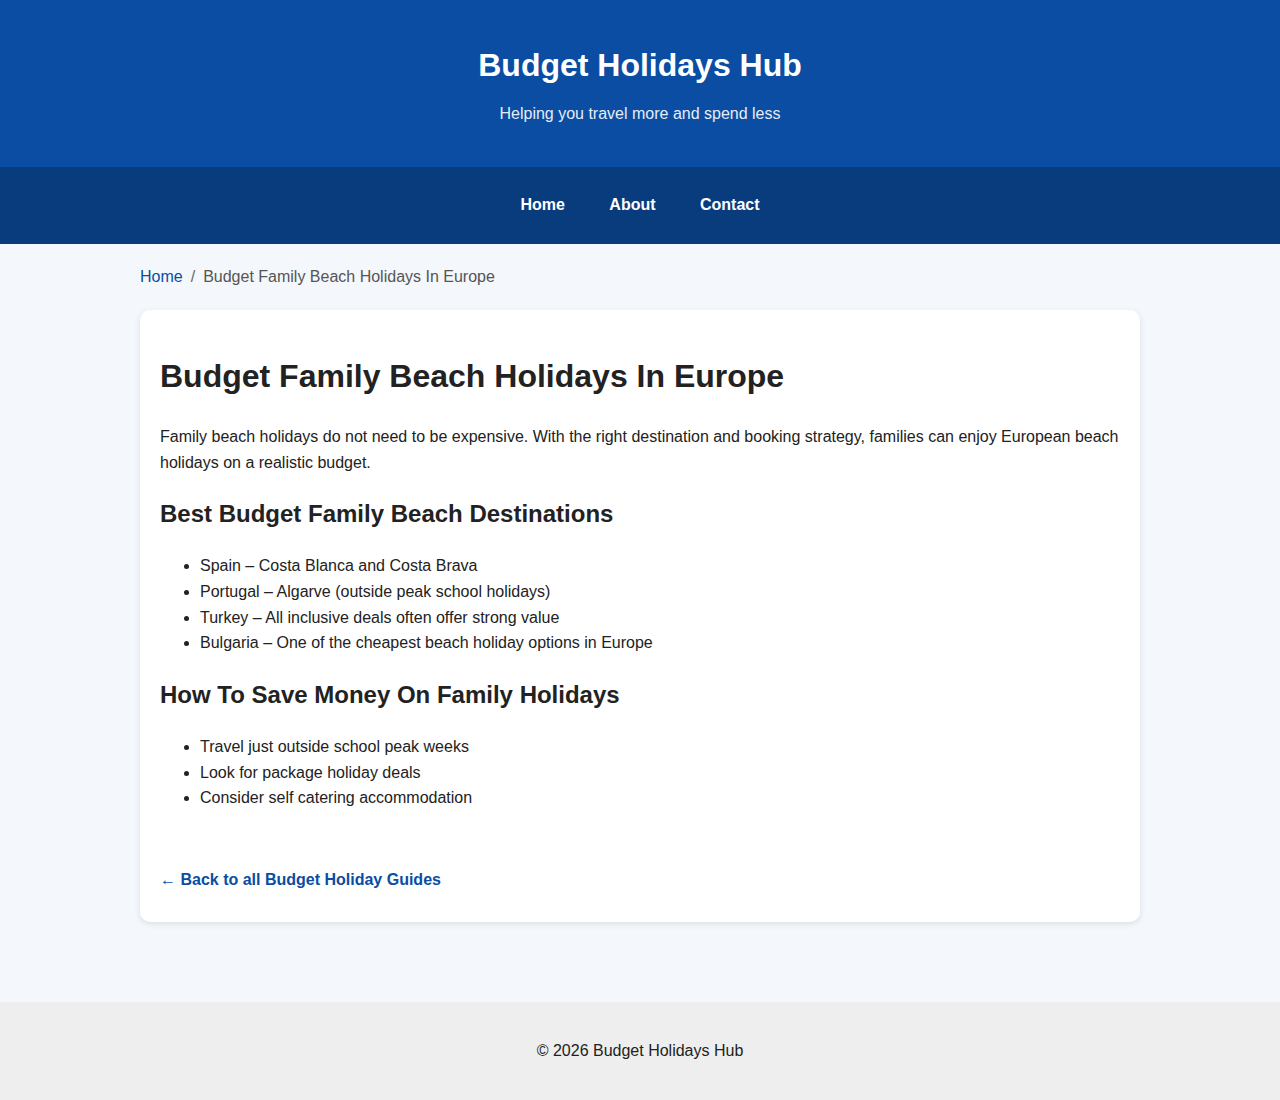
<file: guides/budget-family-beach-holidays-europe/index.html>
<!DOCTYPE html>
<html lang="en">
<head>
<meta charset="UTF-8">
<meta name="viewport" content="width=device-width, initial-scale=1.0">
<meta name="theme-color" content="#0a4da3">
<title>Budget Family Beach Holidays In Europe | Budget Holidays Hub</title>
<meta name="description" content="Discover budget family beach holidays in Europe including Spain, Portugal, Turkey and Bulgaria with tips to reduce family travel costs.">
<meta name="keywords" content="budget family beach holidays Europe, cheap family beach holidays, affordable Europe family holidays">
<link rel="stylesheet" href="../../assets/css/style.css">
<!-- Speculative prefetching for faster navigation back to home -->
<link rel="prefetch" href="../../index.html">
</head>
<body>
<a href="#main-content" class="skip-link">Skip to main content</a>
<header>
<div>Budget Holidays Hub</div>
<p>Helping you travel more and spend less</p>
</header>
<nav aria-label="Main navigation">
<a href="../../index.html">Home</a>
<a href="#">About</a>
<a href="#">Contact</a>
</nav>
<main id="main-content">
<nav aria-label="Breadcrumb" class="breadcrumb">
<ol>
<li><a href="../../index.html">Home</a></li>
<li aria-current="page">Budget Family Beach Holidays In Europe</li>
</ol>
</nav>
<article class="card">
<h1>Budget Family Beach Holidays In Europe</h1>
<p>Family beach holidays do not need to be expensive. With the right destination and booking strategy, families can enjoy European beach holidays on a realistic budget.</p>
<h2>Best Budget Family Beach Destinations</h2>
<ul>
<li>Spain – Costa Blanca and Costa Brava</li>
<li>Portugal – Algarve (outside peak school holidays)</li>
<li>Turkey – All inclusive deals often offer strong value</li>
<li>Bulgaria – One of the cheapest beach holiday options in Europe</li>
</ul>
<h2>How To Save Money On Family Holidays</h2>
<ul>
<li>Travel just outside school peak weeks</li>
<li>Look for package holiday deals</li>
<li>Consider self catering accommodation</li>
</ul>
<a href="../../index.html" class="back-link">← Back to all Budget Holiday Guides</a>
</article>
</main>
<footer>
<p>© 2026 Budget Holidays Hub</p>
</footer>
</body>
</html>
</file>
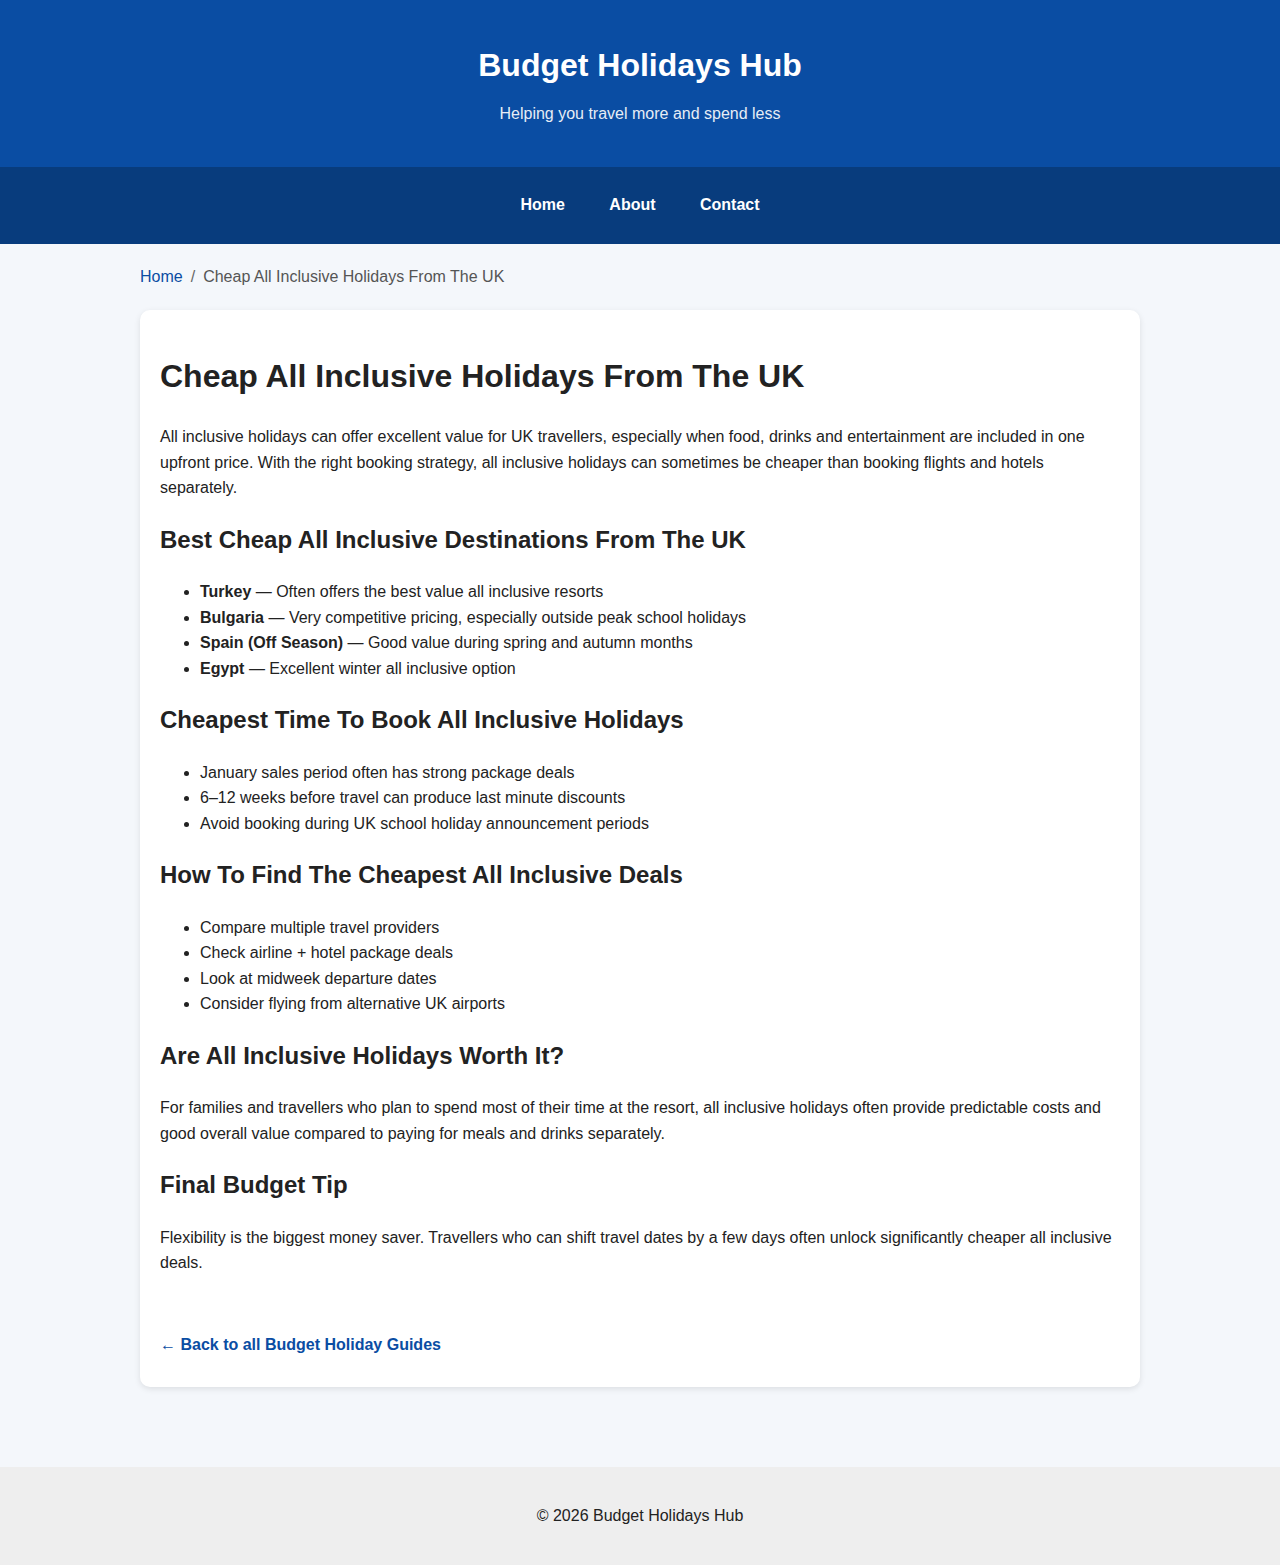
<file: guides/cheap-all-inclusive-holidays-uk/index.html>
<!DOCTYPE html>
<html lang="en">
<head>
<meta charset="UTF-8">
<meta name="viewport" content="width=device-width, initial-scale=1.0">
<meta name="theme-color" content="#0a4da3">
<title>Cheap All Inclusive Holidays From The UK | Budget Holidays Hub</title>
<meta name="description" content="Find cheap all inclusive holidays from the UK with tips on best booking times, cheapest destinations and how to get the best package deals.">
<meta name="keywords" content="cheap all inclusive holidays UK, budget all inclusive deals UK, cheap package holidays UK, affordable all inclusive holidays">
<link rel="stylesheet" href="../../assets/css/style.css">
<!-- Speculative prefetching for faster navigation back to home -->
<link rel="prefetch" href="../../index.html">
</head>
<body>
<a href="#main-content" class="skip-link">Skip to main content</a>
<header>
<div>Budget Holidays Hub</div>
<p>Helping you travel more and spend less</p>
</header>
<nav aria-label="Main navigation">
<a href="../../index.html">Home</a>
<a href="#">About</a>
<a href="#">Contact</a>
</nav>
<main id="main-content">
<nav aria-label="Breadcrumb" class="breadcrumb">
<ol>
<li><a href="../../index.html">Home</a></li>
<li aria-current="page">Cheap All Inclusive Holidays From The UK</li>
</ol>
</nav>
<article class="card">
<h1>Cheap All Inclusive Holidays From The UK</h1>
<p>All inclusive holidays can offer excellent value for UK travellers, especially when food, drinks and entertainment are included in one upfront price. With the right booking strategy, all inclusive holidays can sometimes be cheaper than booking flights and hotels separately.</p>
<h2>Best Cheap All Inclusive Destinations From The UK</h2>
<ul>
<li><strong>Turkey</strong> — Often offers the best value all inclusive resorts</li>
<li><strong>Bulgaria</strong> — Very competitive pricing, especially outside peak school holidays</li>
<li><strong>Spain (Off Season)</strong> — Good value during spring and autumn months</li>
<li><strong>Egypt</strong> — Excellent winter all inclusive option</li>
</ul>
<h2>Cheapest Time To Book All Inclusive Holidays</h2>
<ul>
<li>January sales period often has strong package deals</li>
<li>6–12 weeks before travel can produce last minute discounts</li>
<li>Avoid booking during UK school holiday announcement periods</li>
</ul>
<h2>How To Find The Cheapest All Inclusive Deals</h2>
<ul>
<li>Compare multiple travel providers</li>
<li>Check airline + hotel package deals</li>
<li>Look at midweek departure dates</li>
<li>Consider flying from alternative UK airports</li>
</ul>
<h2>Are All Inclusive Holidays Worth It?</h2>
<p>For families and travellers who plan to spend most of their time at the resort, all inclusive holidays often provide predictable costs and good overall value compared to paying for meals and drinks separately.</p>
<h2>Final Budget Tip</h2>
<p>Flexibility is the biggest money saver. Travellers who can shift travel dates by a few days often unlock significantly cheaper all inclusive deals.</p>
<a href="../../index.html" class="back-link">← Back to all Budget Holiday Guides</a>
</article>
</main>
<footer>
<p>© 2026 Budget Holidays Hub</p>
</footer>
</body>
</html>
</file>
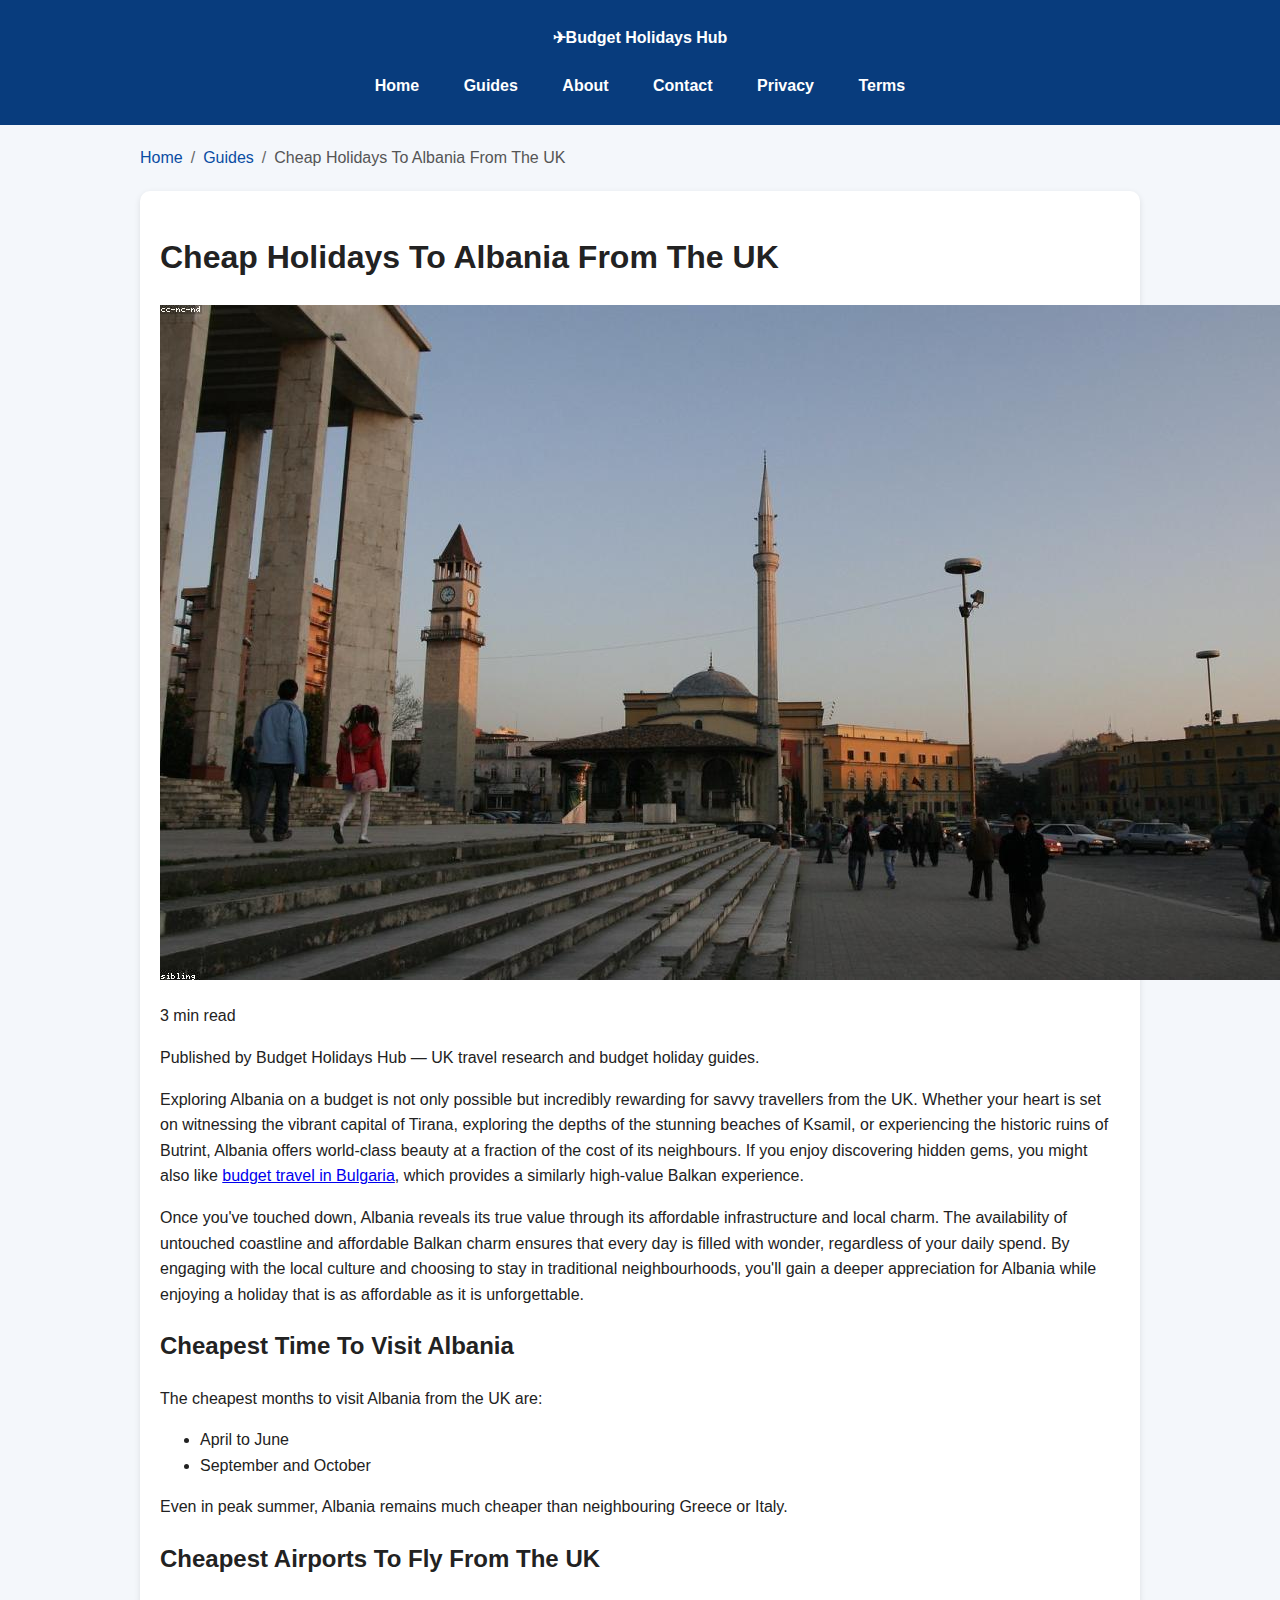
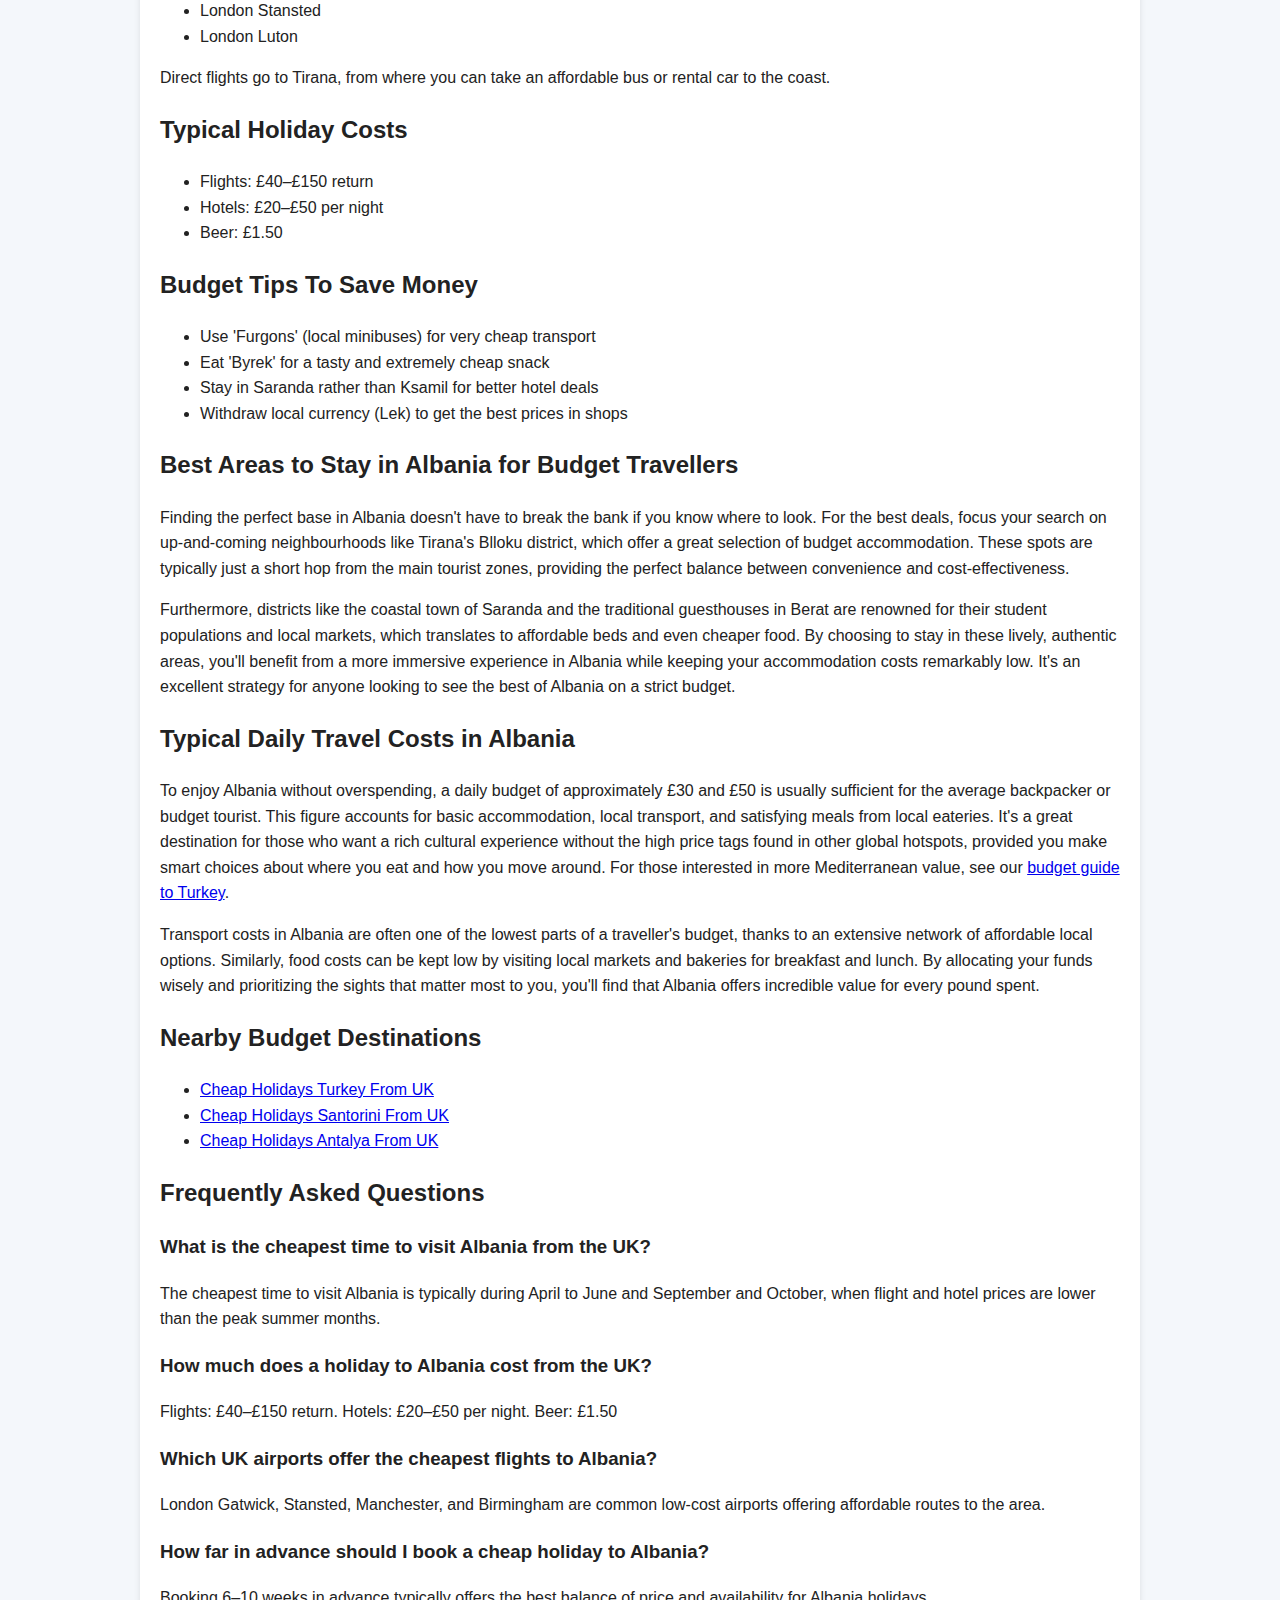
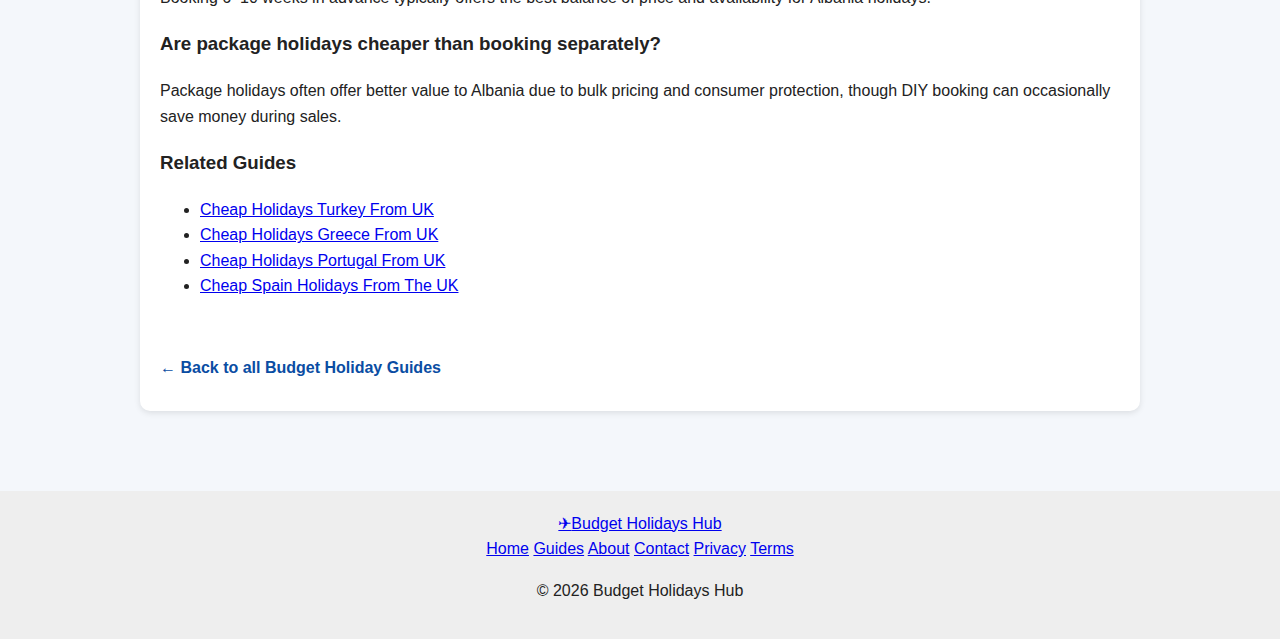
<file: guides/cheap-holidays-albania-from-uk/index.html>
<!DOCTYPE html>
<html lang="en">
<head>
<!-- Google tag (gtag.js) -->
<script async src="https://www.googletagmanager.com/gtag/js?id=G-VEDYHTE156"></script>
<script>
  window.dataLayer = window.dataLayer || [];
  function gtag(){dataLayer.push(arguments);}
  gtag('js', new Date());

  gtag('config', 'G-VEDYHTE156');
</script>
<meta charset="UTF-8">
<link rel="canonical" href="https://ricv-sam.github.io/guides/cheap-holidays-albania-from-uk/">

<meta name="viewport" content="width=device-width, initial-scale=1.0">
<meta name="theme-color" content="#0a4da3">
<title>Cheap Holidays To Albania From The UK | Budget Travel Guide</title>
<meta name="description" content="Discover the Balkans' best kept secret with cheap holidays to Albania. Guide to the Albanian Riviera and Tirana on a budget.">

<link rel="stylesheet" href="/assets/css/style.css">
<!-- Speculative prefetching for faster navigation back to home -->
<link rel="prefetch" href="/">

<script type="application/ld+json">
{
  "@context": "https://schema.org",
  "@type": "Article",
  "headline": "Cheap Holidays to Albania from the UK",
  "author": {
    "@type": "Organization",
    "name": "Budget Holidays Hub"
  },
  "publisher": {
    "@type": "Organization",
    "name": "Budget Holidays Hub"
  },
  "mainEntityOfPage": {
    "@type": "WebPage",
    "@id": "https://ricv-sam.github.io/guides/cheap-holidays-albania-from-uk/"
  }
}
</script>

<!-- Open Graph / Facebook -->
<meta property="og:type" content="article">
<meta property="og:url" content="https://ricv-sam.github.io/guides/cheap-holidays-albania-from-uk/">
<meta property="og:title" content="Cheap Holidays To Albania From The UK | Budget Travel Guide">
<meta property="og:description" content="Discover the Balkans' best kept secret with cheap holidays to Albania. Guide to the Albanian Riviera and Tirana on a budget.">
<meta property="og:image" content="https://ricv-sam.github.io/assets/images/albania-budget-travel.jpg">

<!-- Twitter -->
<meta name="twitter:card" content="summary_large_image">
<meta name="twitter:url" content="https://ricv-sam.github.io/guides/cheap-holidays-albania-from-uk/">
<meta name="twitter:title" content="Cheap Holidays To Albania From The UK | Budget Travel Guide">
<meta name="twitter:description" content="Discover the Balkans' best kept secret with cheap holidays to Albania. Guide to the Albanian Riviera and Tirana on a budget.">
<meta name="twitter:image" content="https://ricv-sam.github.io/assets/images/albania-budget-travel.jpg">

<script type="application/ld+json">
{
  "@context": "https://schema.org",
  "@type": "FAQPage",
  "mainEntity": [
    {
      "@type": "Question",
      "name": "What is the cheapest time to visit Albania from the UK?",
      "acceptedAnswer": {
        "@type": "Answer",
        "text": "The cheapest time to visit Albania is typically during April to June and September and October, when flight and hotel prices are lower than the peak summer months."
      }
    },{
      "@type": "Question",
      "name": "How much does a holiday to Albania cost from the UK?",
      "acceptedAnswer": {
        "@type": "Answer",
        "text": "Flights: £40–£150 return. Hotels: £20–£50 per night. Beer: £1.50"
      }
    },{
      "@type": "Question",
      "name": "Which UK airports offer the cheapest flights to Albania?",
      "acceptedAnswer": {
        "@type": "Answer",
        "text": "London Gatwick, Stansted, Manchester, and Birmingham are common low-cost airports offering affordable routes to the area."
      }
    },{
      "@type": "Question",
      "name": "How far in advance should I book a cheap holiday to Albania?",
      "acceptedAnswer": {
        "@type": "Answer",
        "text": "Booking 6–10 weeks in advance typically offers the best balance of price and availability for Albania holidays."
      }
    },{
      "@type": "Question",
      "name": "Are package holidays cheaper than booking separately?",
      "acceptedAnswer": {
        "@type": "Answer",
        "text": "Package holidays often offer better value to Albania due to bulk pricing and consumer protection, though DIY booking can occasionally save money during sales."
      }
    }
  ]
}
</script>
</head>
<body>
<a href="#main-content" class="skip-link">Skip to main content</a>
<nav aria-label="Main navigation" class="site-nav">
<div class="nav-inner">
<a href="/#home" class="brand"><span class="brand-icon">✈</span>Budget Holidays Hub</a>
<div class="nav-links">
<a href="/#home">Home</a>
<a href="/#guides">Guides</a>
<a href="/about.html">About</a>
<a href="/contact.html">Contact</a>
<a href="/privacy.html">Privacy</a>
<a href="/terms.html">Terms</a>
</div>
</div>
</nav>
<main id="main-content" class="article-layout">
<nav aria-label="Breadcrumb" class="breadcrumb">
<ol>
<li><a href="/">Home</a></li>
<li><a href="/#guides">Guides</a></li>
<li aria-current="page">Cheap Holidays To Albania From The UK</li>
</ol>
</nav>
<article class="card">
<h1>Cheap Holidays To Albania From The UK</h1>
<img src="/assets/images/albania-budget-travel.jpg" alt="Albania skyline and landmark" loading="lazy" width="1200" height="675">
<p class="reading-time">3 min read</p>
<p class="author">Published by Budget Holidays Hub — UK travel research and budget holiday guides.</p>
<p>Exploring Albania on a budget is not only possible but incredibly rewarding for savvy travellers from the UK. Whether your heart is set on witnessing the vibrant capital of Tirana, exploring the depths of the stunning beaches of Ksamil, or experiencing the historic ruins of Butrint, Albania offers world-class beauty at a fraction of the cost of its neighbours. If you enjoy discovering hidden gems, you might also like <a href="/guides/cheap-holidays-bulgaria-from-uk/">budget travel in Bulgaria</a>, which provides a similarly high-value Balkan experience.</p>
<p>Once you've touched down, Albania reveals its true value through its affordable infrastructure and local charm. The availability of untouched coastline and affordable Balkan charm ensures that every day is filled with wonder, regardless of your daily spend. By engaging with the local culture and choosing to stay in traditional neighbourhoods, you'll gain a deeper appreciation for Albania while enjoying a holiday that is as affordable as it is unforgettable.</p>
<h2>Cheapest Time To Visit Albania</h2>
<p>The cheapest months to visit Albania from the UK are:</p>
<ul>
<li>April to June</li>
<li>September and October</li>
</ul>
<p>Even in peak summer, Albania remains much cheaper than neighbouring Greece or Italy.</p>

<h2>Cheapest Airports To Fly From The UK</h2>
<ul>
<li>London Stansted</li>
<li>London Luton</li>
</ul>
<p>Direct flights go to Tirana, from where you can take an affordable bus or rental car to the coast.</p>

<h2>Typical Holiday Costs</h2>
<ul>
<li>Flights: £40–£150 return</li>
<li>Hotels: £20–£50 per night</li>
<li>Beer: £1.50</li>
</ul>

<h2>Budget Tips To Save Money</h2>
<ul>
<li>Use 'Furgons' (local minibuses) for very cheap transport</li>
<li>Eat 'Byrek' for a tasty and extremely cheap snack</li>
<li>Stay in Saranda rather than Ksamil for better hotel deals</li>
<li>Withdraw local currency (Lek) to get the best prices in shops</li>
</ul>

<h2>Best Areas to Stay in Albania for Budget Travellers</h2>
<p>Finding the perfect base in Albania doesn't have to break the bank if you know where to look. For the best deals, focus your search on up-and-coming neighbourhoods like Tirana's Blloku district, which offer a great selection of budget accommodation. These spots are typically just a short hop from the main tourist zones, providing the perfect balance between convenience and cost-effectiveness.</p>
<p>Furthermore, districts like the coastal town of Saranda and the traditional guesthouses in Berat are renowned for their student populations and local markets, which translates to affordable beds and even cheaper food. By choosing to stay in these lively, authentic areas, you'll benefit from a more immersive experience in Albania while keeping your accommodation costs remarkably low. It's an excellent strategy for anyone looking to see the best of Albania on a strict budget.</p>

<h2>Typical Daily Travel Costs in Albania</h2>
<p>To enjoy Albania without overspending, a daily budget of approximately £30 and £50 is usually sufficient for the average backpacker or budget tourist. This figure accounts for basic accommodation, local transport, and satisfying meals from local eateries. It's a great destination for those who want a rich cultural experience without the high price tags found in other global hotspots, provided you make smart choices about where you eat and how you move around. For those interested in more Mediterranean value, see our <a href="/guides/cheap-holidays-turkey-from-uk/">budget guide to Turkey</a>.</p>
<p>Transport costs in Albania are often one of the lowest parts of a traveller's budget, thanks to an extensive network of affordable local options. Similarly, food costs can be kept low by visiting local markets and bakeries for breakfast and lunch. By allocating your funds wisely and prioritizing the sights that matter most to you, you'll find that Albania offers incredible value for every pound spent.</p>
<h2>Nearby Budget Destinations</h2>
<ul>
<li><a href="/guides/cheap-holidays-turkey-from-uk/">Cheap Holidays Turkey From UK</a></li>
<li><a href="/guides/cheap-holidays-santorini-from-uk/">Cheap Holidays Santorini From UK</a></li>
<li><a href="/guides/cheap-holidays-antalya-from-uk/">Cheap Holidays Antalya From UK</a></li>
</ul>

<h2>Frequently Asked Questions</h2>

<h3>What is the cheapest time to visit Albania from the UK?</h3>
<p>The cheapest time to visit Albania is typically during April to June and September and October, when flight and hotel prices are lower than the peak summer months.</p>

<h3>How much does a holiday to Albania cost from the UK?</h3>
<p>Flights: £40–£150 return. Hotels: £20–£50 per night. Beer: £1.50</p>

<h3>Which UK airports offer the cheapest flights to Albania?</h3>
<p>London Gatwick, Stansted, Manchester, and Birmingham are common low-cost airports offering affordable routes to the area.</p>

<h3>How far in advance should I book a cheap holiday to Albania?</h3>
<p>Booking 6–10 weeks in advance typically offers the best balance of price and availability for Albania holidays.</p>

<h3>Are package holidays cheaper than booking separately?</h3>
<p>Package holidays often offer better value to Albania due to bulk pricing and consumer protection, though DIY booking can occasionally save money during sales.</p>

<h3>Related Guides</h3>
<ul>
<li><a href="/guides/cheap-holidays-turkey-from-uk/">Cheap Holidays Turkey From UK</a></li>
<li><a href="/guides/cheap-holidays-greece-from-uk/">Cheap Holidays Greece From UK</a></li>
<li><a href="/guides/cheap-holidays-portugal-from-uk/">Cheap Holidays Portugal From UK</a></li>
<li><a href="/guides/spain-budget-holidays/">Cheap Spain Holidays From The UK</a></li>
</ul>

<a href="/" class="back-link">← Back to all Budget Holiday Guides</a>
</article>
</main>
<footer class="site-footer">
<a href="/#home" class="brand"><span class="brand-icon">✈</span>Budget Holidays Hub</a>
<nav aria-label="Footer navigation">
<a href="/#home">Home</a>
<a href="/#guides">Guides</a>
<a href="/about.html">About</a>
<a href="/contact.html">Contact</a>
<a href="/privacy.html">Privacy</a>
<a href="/terms.html">Terms</a>
</nav>
<p>© 2026 Budget Holidays Hub</p>
</footer>
</body>
</html>
</file>
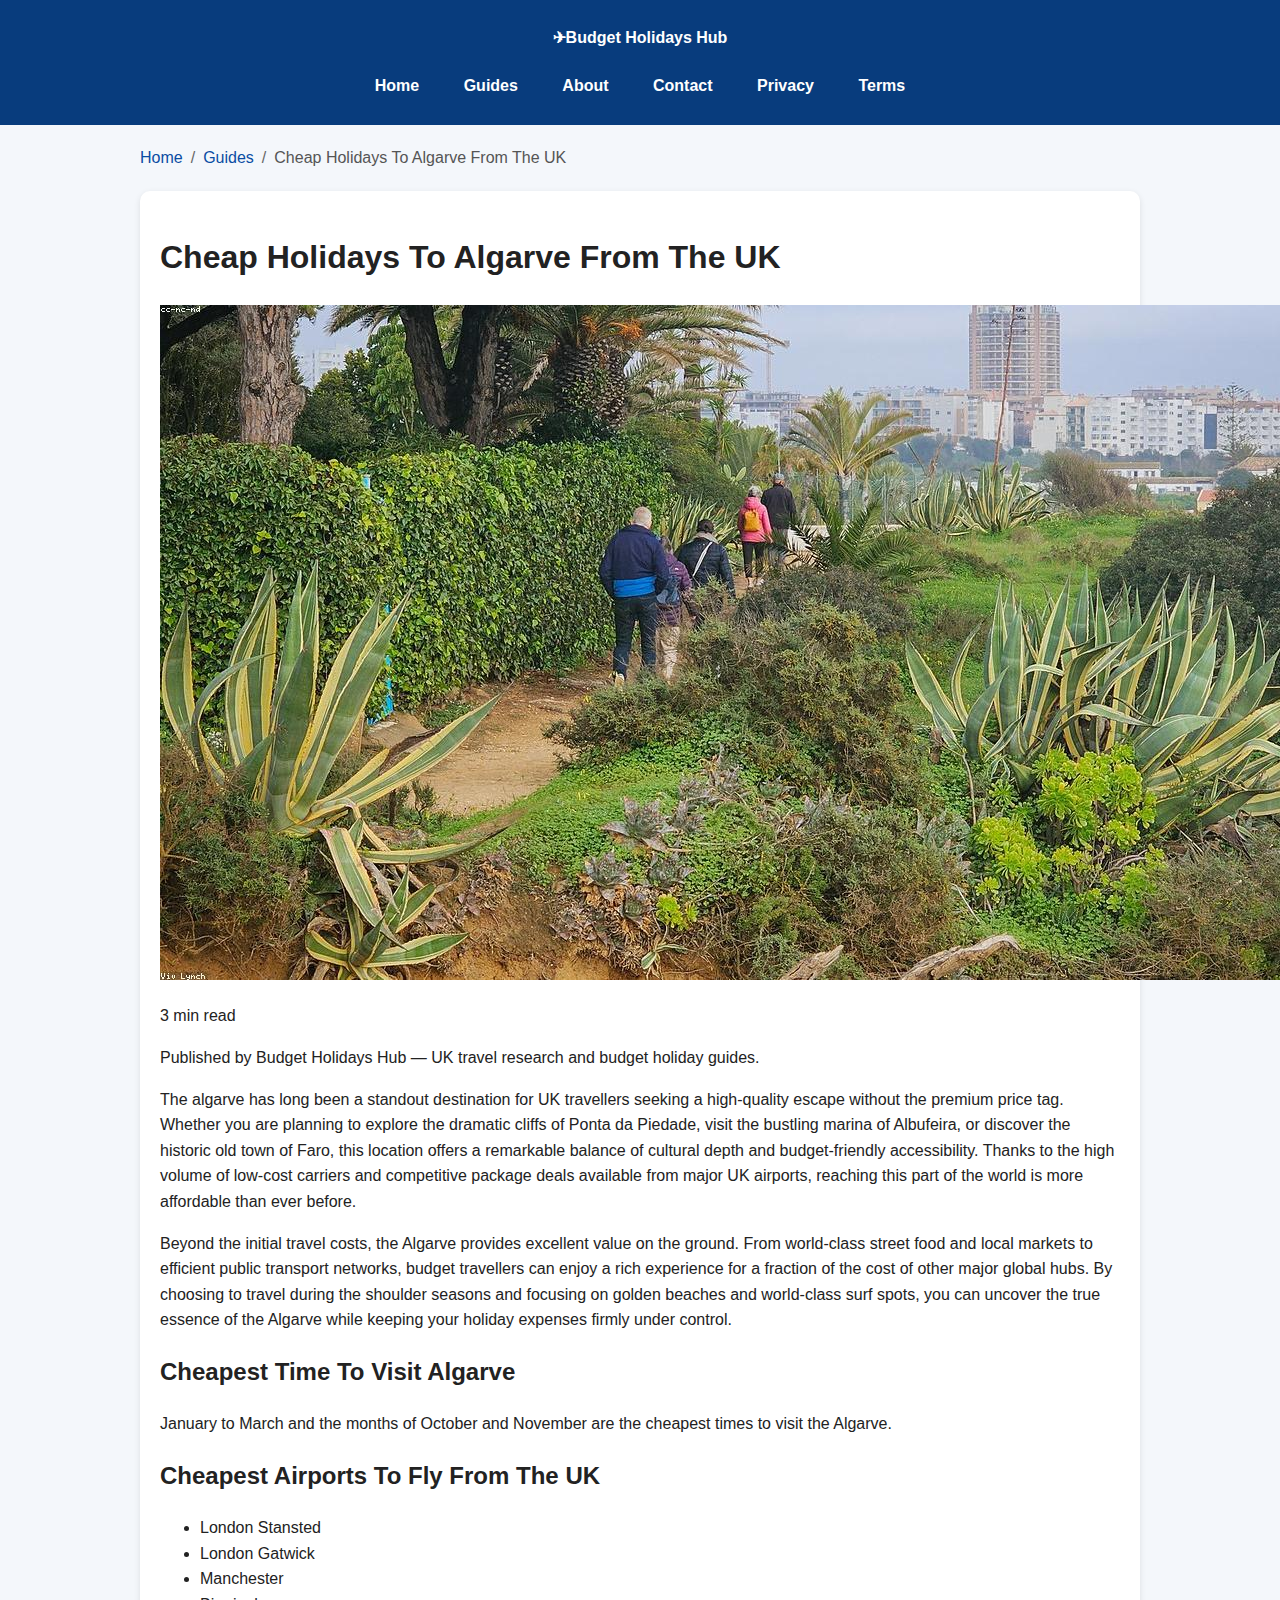
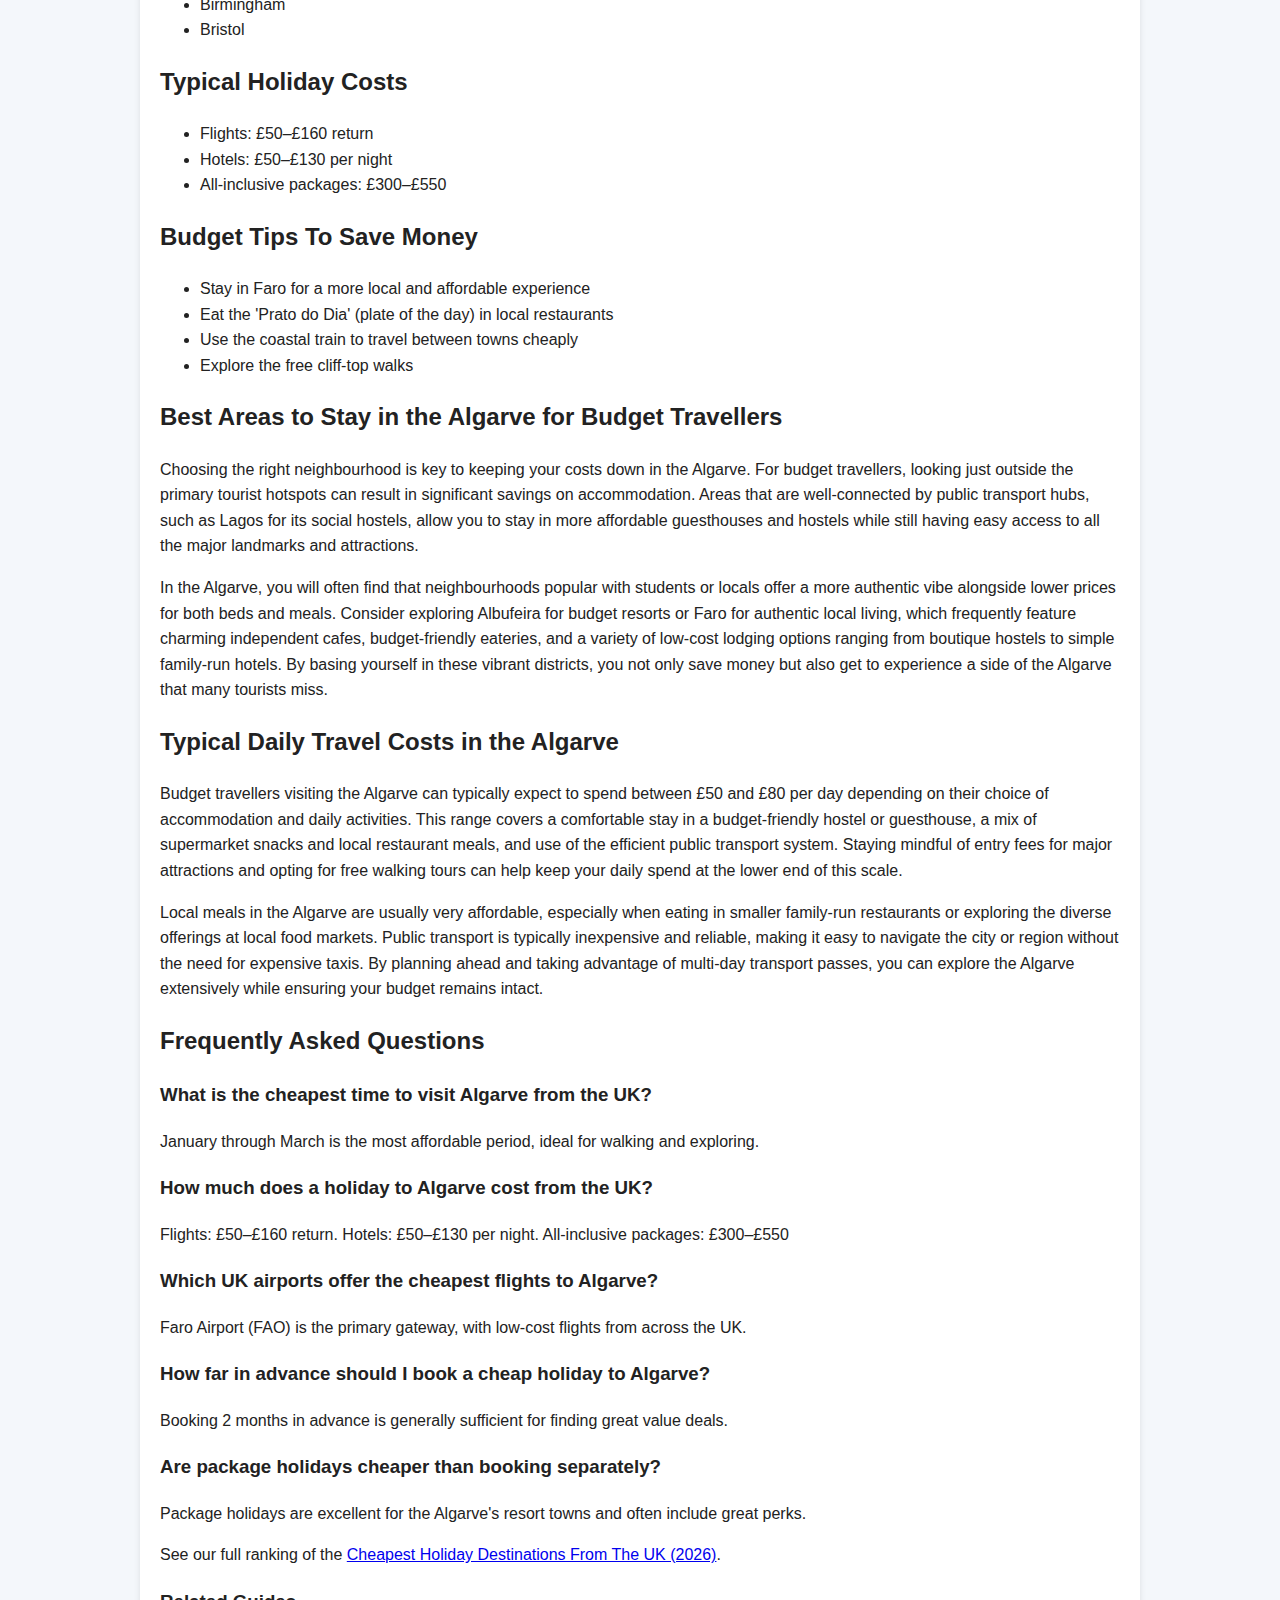
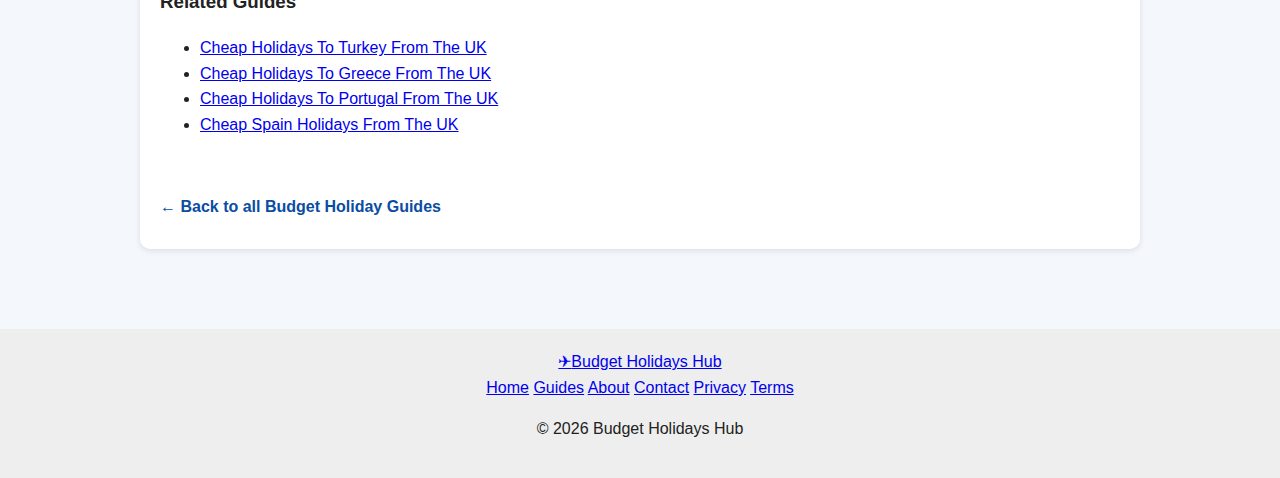
<file: guides/cheap-holidays-algarve-from-uk/index.html>
<!DOCTYPE html>
<html lang="en">
<head>
<!-- Google tag (gtag.js) -->
<script async src="https://www.googletagmanager.com/gtag/js?id=G-VEDYHTE156"></script>
<script>
  window.dataLayer = window.dataLayer || [];
  function gtag(){dataLayer.push(arguments);}
  gtag('js', new Date());

  gtag('config', 'G-VEDYHTE156');
</script>
<meta charset="UTF-8">
<meta name="viewport" content="width=device-width, initial-scale=1.0">
<meta name="theme-color" content="#0a4da3">
<title>Cheap Holidays To Algarve From The UK | Budget Travel Guide</title>
<meta name="description" content="Find cheap holidays to the Algarve from the UK. Discover budget travel tips for Faro, Albufeira, and Lagos beaches.">
<link rel="canonical" href="https://ricv-sam.github.io/guides/cheap-holidays-algarve-from-uk/">
<link rel="stylesheet" href="/assets/css/style.css">
<!-- Speculative prefetching for faster navigation back to home -->
<link rel="prefetch" href="/">







<script type="application/ld+json">
{
  "@context": "https://schema.org",
  "@type": "Article",
  "headline": "Cheap Holidays to Algarve from the UK",
  "author": {
    "@type": "Organization",
    "name": "Budget Holidays Hub"
  },
  "publisher": {
    "@type": "Organization",
    "name": "Budget Holidays Hub"
  },
  "mainEntityOfPage": {
    "@type": "WebPage",
    "@id": "https://ricv-sam.github.io/guides/cheap-holidays-algarve-from-uk/"
  }
}
</script>
</head>
<body>
<a href="#main-content" class="skip-link">Skip to main content</a>
<nav aria-label="Main navigation" class="site-nav">
<div class="nav-inner">
<a href="/#home" class="brand"><span class="brand-icon">✈</span>Budget Holidays Hub</a>
<div class="nav-links">
<a href="/#home">Home</a>
<a href="/#guides">Guides</a>
<a href="/about.html">About</a>
<a href="/contact.html">Contact</a>
<a href="/privacy.html">Privacy</a>
<a href="/terms.html">Terms</a>
</div>
</div>
</nav>
<main id="main-content" class="article-layout">
<nav aria-label="Breadcrumb" class="breadcrumb">
<ol>
<li><a href="/">Home</a></li>
<li><a href="/#guides">Guides</a></li>
<li aria-current="page">Cheap Holidays To Algarve From The UK</li>
</ol>
</nav>
<article class="card">
<h1>Cheap Holidays To Algarve From The UK</h1>
<img src="/assets/images/algarve-budget-travel.jpg" alt="the Algarve skyline and landmark" loading="lazy" width="1200" height="675">
<p class="reading-time">3 min read</p>
<p class="author">Published by Budget Holidays Hub — UK travel research and budget holiday guides.</p>
<p>The algarve has long been a standout destination for UK travellers seeking a high-quality escape without the premium price tag. Whether you are planning to explore the dramatic cliffs of Ponta da Piedade, visit the bustling marina of Albufeira, or discover the historic old town of Faro, this location offers a remarkable balance of cultural depth and budget-friendly accessibility. Thanks to the high volume of low-cost carriers and competitive package deals available from major UK airports, reaching this part of the world is more affordable than ever before.</p>
<p>Beyond the initial travel costs, the Algarve provides excellent value on the ground. From world-class street food and local markets to efficient public transport networks, budget travellers can enjoy a rich experience for a fraction of the cost of other major global hubs. By choosing to travel during the shoulder seasons and focusing on golden beaches and world-class surf spots, you can uncover the true essence of the Algarve while keeping your holiday expenses firmly under control.</p>
<h2>Cheapest Time To Visit Algarve</h2>
<p>January to March and the months of October and November are the cheapest times to visit the Algarve.</p>

<h2>Cheapest Airports To Fly From The UK</h2>
<ul>
<li>London Stansted</li>
<li>London Gatwick</li>
<li>Manchester</li>
<li>Birmingham</li>
<li>Bristol</li>
</ul>

<h2>Typical Holiday Costs</h2>
<ul>
<li>Flights: £50–£160 return</li>
<li>Hotels: £50–£130 per night</li>
<li>All-inclusive packages: £300–£550</li>
</ul>

<h2>Budget Tips To Save Money</h2>
<ul>
<li>Stay in Faro for a more local and affordable experience</li>
<li>Eat the 'Prato do Dia' (plate of the day) in local restaurants</li>
<li>Use the coastal train to travel between towns cheaply</li>
<li>Explore the free cliff-top walks</li>
</ul>

<h2>Best Areas to Stay in the Algarve for Budget Travellers</h2>
<p>Choosing the right neighbourhood is key to keeping your costs down in the Algarve. For budget travellers, looking just outside the primary tourist hotspots can result in significant savings on accommodation. Areas that are well-connected by public transport hubs, such as Lagos for its social hostels, allow you to stay in more affordable guesthouses and hostels while still having easy access to all the major landmarks and attractions.</p>
<p>In the Algarve, you will often find that neighbourhoods popular with students or locals offer a more authentic vibe alongside lower prices for both beds and meals. Consider exploring Albufeira for budget resorts or Faro for authentic local living, which frequently feature charming independent cafes, budget-friendly eateries, and a variety of low-cost lodging options ranging from boutique hostels to simple family-run hotels. By basing yourself in these vibrant districts, you not only save money but also get to experience a side of the Algarve that many tourists miss.</p>






<h2>Typical Daily Travel Costs in the Algarve</h2>
<p>Budget travellers visiting the Algarve can typically expect to spend between £50 and £80 per day depending on their choice of accommodation and daily activities. This range covers a comfortable stay in a budget-friendly hostel or guesthouse, a mix of supermarket snacks and local restaurant meals, and use of the efficient public transport system. Staying mindful of entry fees for major attractions and opting for free walking tours can help keep your daily spend at the lower end of this scale.</p>
<p>Local meals in the Algarve are usually very affordable, especially when eating in smaller family-run restaurants or exploring the diverse offerings at local food markets. Public transport is typically inexpensive and reliable, making it easy to navigate the city or region without the need for expensive taxis. By planning ahead and taking advantage of multi-day transport passes, you can explore the Algarve extensively while ensuring your budget remains intact.</p>
<h2>Frequently Asked Questions</h2>

<h3>What is the cheapest time to visit Algarve from the UK?</h3>
<p>January through March is the most affordable period, ideal for walking and exploring.</p>

<h3>How much does a holiday to Algarve cost from the UK?</h3>
<p>Flights: £50–£160 return. Hotels: £50–£130 per night. All-inclusive packages: £300–£550</p>

<h3>Which UK airports offer the cheapest flights to Algarve?</h3>
<p>Faro Airport (FAO) is the primary gateway, with low-cost flights from across the UK.</p>

<h3>How far in advance should I book a cheap holiday to Algarve?</h3>
<p>Booking 2 months in advance is generally sufficient for finding great value deals.</p>

<h3>Are package holidays cheaper than booking separately?</h3>
<p>Package holidays are excellent for the Algarve's resort towns and often include great perks.</p>

<p>See our full ranking of the <a href="/guides/cheapest-holiday-destinations-from-uk-2026/">Cheapest Holiday Destinations From The UK (2026)</a>.</p>

<h3>Related Guides</h3>
<ul>
<li><a href="/guides/cheap-holidays-turkey-from-uk/">Cheap Holidays To Turkey From The UK</a></li>
<li><a href="/guides/cheap-holidays-greece-from-uk/">Cheap Holidays To Greece From The UK</a></li>
<li><a href="/guides/cheap-holidays-portugal-from-uk/">Cheap Holidays To Portugal From The UK</a></li>
<li><a href="/guides/spain-budget-holidays/">Cheap Spain Holidays From The UK</a></li>
</ul>

<a href="/" class="back-link">← Back to all Budget Holiday Guides</a>
</article>
</main>
<footer class="site-footer">
<a href="/#home" class="brand"><span class="brand-icon">✈</span>Budget Holidays Hub</a>
<nav aria-label="Footer navigation">
<a href="/#home">Home</a>
<a href="/#guides">Guides</a>
<a href="/about.html">About</a>
<a href="/contact.html">Contact</a>
<a href="/privacy.html">Privacy</a>
<a href="/terms.html">Terms</a>
</nav>
<p>© 2026 Budget Holidays Hub</p>
</footer>
</body>
</html>
</file>
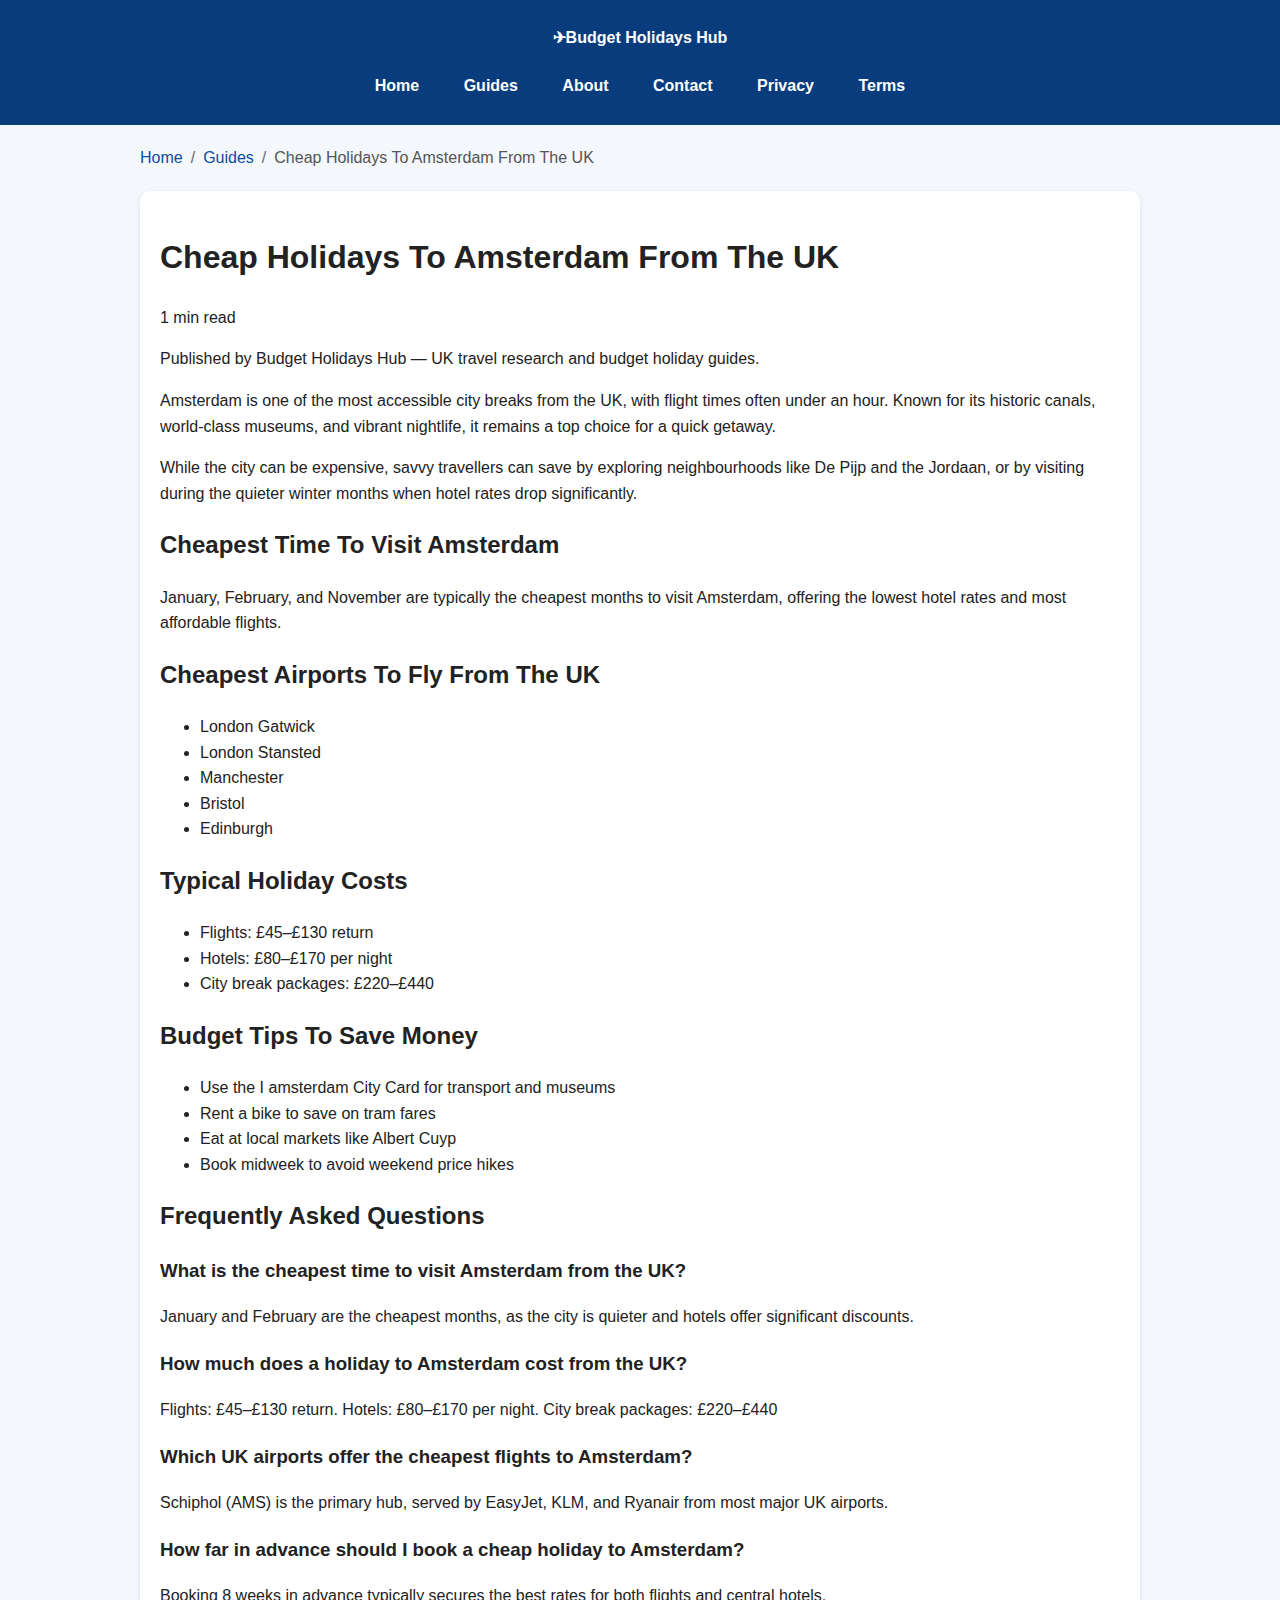
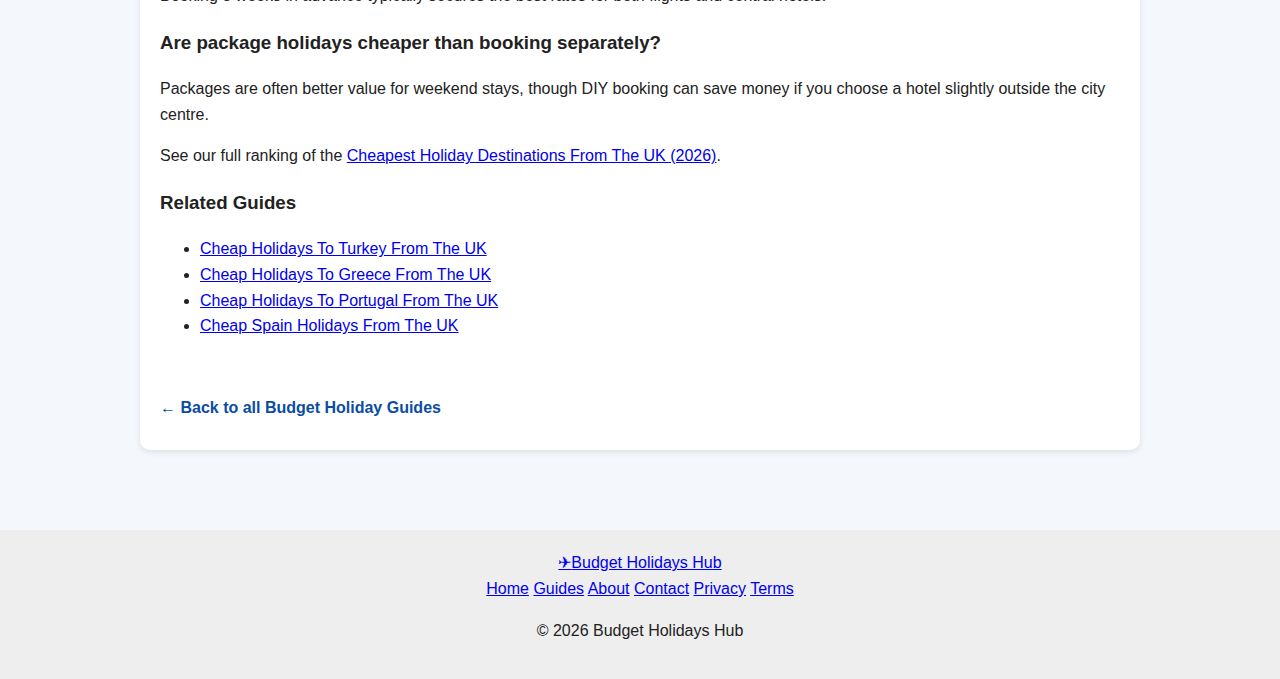
<file: guides/cheap-holidays-amsterdam-from-uk/index.html>
<!DOCTYPE html>
<html lang="en">
<head>
<!-- Google tag (gtag.js) -->
<script async src="https://www.googletagmanager.com/gtag/js?id=G-VEDYHTE156"></script>
<script>
  window.dataLayer = window.dataLayer || [];
  function gtag(){dataLayer.push(arguments);}
  gtag('js', new Date());

  gtag('config', 'G-VEDYHTE156');
</script>
<meta charset="UTF-8">
<meta name="viewport" content="width=device-width, initial-scale=1.0">
<meta name="theme-color" content="#0a4da3">
<title>Cheap Holidays To Amsterdam From The UK | Budget Travel Guide</title>
<meta name="description" content="Find cheap holidays to Amsterdam from the UK. Discover budget city breaks, affordable canal-side hotels, and expert tips for visiting the Dutch capital on a budget.">
<link rel="canonical" href="https://ricv-sam.github.io/guides/cheap-holidays-amsterdam-from-uk/">
<link rel="stylesheet" href="/assets/css/style.css">
<!-- Speculative prefetching for faster navigation back to home -->
<link rel="prefetch" href="/">







<script type="application/ld+json">
{
  "@context": "https://schema.org",
  "@type": "Article",
  "headline": "Cheap Holidays to Amsterdam from the UK",
  "author": {
    "@type": "Organization",
    "name": "Budget Holidays Hub"
  },
  "publisher": {
    "@type": "Organization",
    "name": "Budget Holidays Hub"
  },
  "mainEntityOfPage": {
    "@type": "WebPage",
    "@id": "https://ricv-sam.github.io/guides/cheap-holidays-amsterdam-from-uk/"
  }
}
</script>
</head>
<body>
<a href="#main-content" class="skip-link">Skip to main content</a>
<nav aria-label="Main navigation" class="site-nav">
<div class="nav-inner">
<a href="/#home" class="brand"><span class="brand-icon">✈</span>Budget Holidays Hub</a>
<div class="nav-links">
<a href="/#home">Home</a>
<a href="/#guides">Guides</a>
<a href="/about.html">About</a>
<a href="/contact.html">Contact</a>
<a href="/privacy.html">Privacy</a>
<a href="/terms.html">Terms</a>
</div>
</div>
</nav>
<main id="main-content" class="article-layout">
<nav aria-label="Breadcrumb" class="breadcrumb">
<ol>
<li><a href="/">Home</a></li>
<li><a href="/#guides">Guides</a></li>
<li aria-current="page">Cheap Holidays To Amsterdam From The UK</li>
</ol>
</nav>
<article class="card">
<h1>Cheap Holidays To Amsterdam From The UK</h1>
<p class="reading-time">1 min read</p>
<p class="author">Published by Budget Holidays Hub — UK travel research and budget holiday guides.</p>
<p>
Amsterdam is one of the most accessible city breaks from the UK, with flight times often under an hour. Known for its historic canals, world-class museums, and vibrant nightlife, it remains a top choice for a quick getaway.
</p>
<p>
While the city can be expensive, savvy travellers can save by exploring neighbourhoods like De Pijp and the Jordaan, or by visiting during the quieter winter months when hotel rates drop significantly.
</p>


<h2>Cheapest Time To Visit Amsterdam</h2>
<p>January, February, and November are typically the cheapest months to visit Amsterdam, offering the lowest hotel rates and most affordable flights.</p>

<h2>Cheapest Airports To Fly From The UK</h2>
<ul>
<li>London Gatwick</li>
<li>London Stansted</li>
<li>Manchester</li>
<li>Bristol</li>
<li>Edinburgh</li>
</ul>

<h2>Typical Holiday Costs</h2>
<ul>
<li>Flights: £45–£130 return</li>
<li>Hotels: £80–£170 per night</li>
<li>City break packages: £220–£440</li>
</ul>

<h2>Budget Tips To Save Money</h2>
<ul>
<li>Use the I amsterdam City Card for transport and museums</li>
<li>Rent a bike to save on tram fares</li>
<li>Eat at local markets like Albert Cuyp</li>
<li>Book midweek to avoid weekend price hikes</li>
</ul>




<h2>Frequently Asked Questions</h2>

<h3>What is the cheapest time to visit Amsterdam from the UK?</h3>
<p>January and February are the cheapest months, as the city is quieter and hotels offer significant discounts.</p>

<h3>How much does a holiday to Amsterdam cost from the UK?</h3>
<p>Flights: £45–£130 return. Hotels: £80–£170 per night. City break packages: £220–£440</p>

<h3>Which UK airports offer the cheapest flights to Amsterdam?</h3>
<p>Schiphol (AMS) is the primary hub, served by EasyJet, KLM, and Ryanair from most major UK airports.</p>

<h3>How far in advance should I book a cheap holiday to Amsterdam?</h3>
<p>Booking 8 weeks in advance typically secures the best rates for both flights and central hotels.</p>

<h3>Are package holidays cheaper than booking separately?</h3>
<p>Packages are often better value for weekend stays, though DIY booking can save money if you choose a hotel slightly outside the city centre.</p>

<p>See our full ranking of the <a href="/guides/cheapest-holiday-destinations-from-uk-2026/">Cheapest Holiday Destinations From The UK (2026)</a>.</p>

<h3>Related Guides</h3>
<ul>
<li><a href="/guides/cheap-holidays-turkey-from-uk/">Cheap Holidays To Turkey From The UK</a></li>
<li><a href="/guides/cheap-holidays-greece-from-uk/">Cheap Holidays To Greece From The UK</a></li>
<li><a href="/guides/cheap-holidays-portugal-from-uk/">Cheap Holidays To Portugal From The UK</a></li>
<li><a href="/guides/spain-budget-holidays/">Cheap Spain Holidays From The UK</a></li>
</ul>

<a href="/" class="back-link">← Back to all Budget Holiday Guides</a>
</article>
</main>
<footer class="site-footer">
<a href="/#home" class="brand"><span class="brand-icon">✈</span>Budget Holidays Hub</a>
<nav aria-label="Footer navigation">
<a href="/#home">Home</a>
<a href="/#guides">Guides</a>
<a href="/about.html">About</a>
<a href="/contact.html">Contact</a>
<a href="/privacy.html">Privacy</a>
<a href="/terms.html">Terms</a>
</nav>
<p>© 2026 Budget Holidays Hub</p>
</footer>
</body>
</html>
</file>
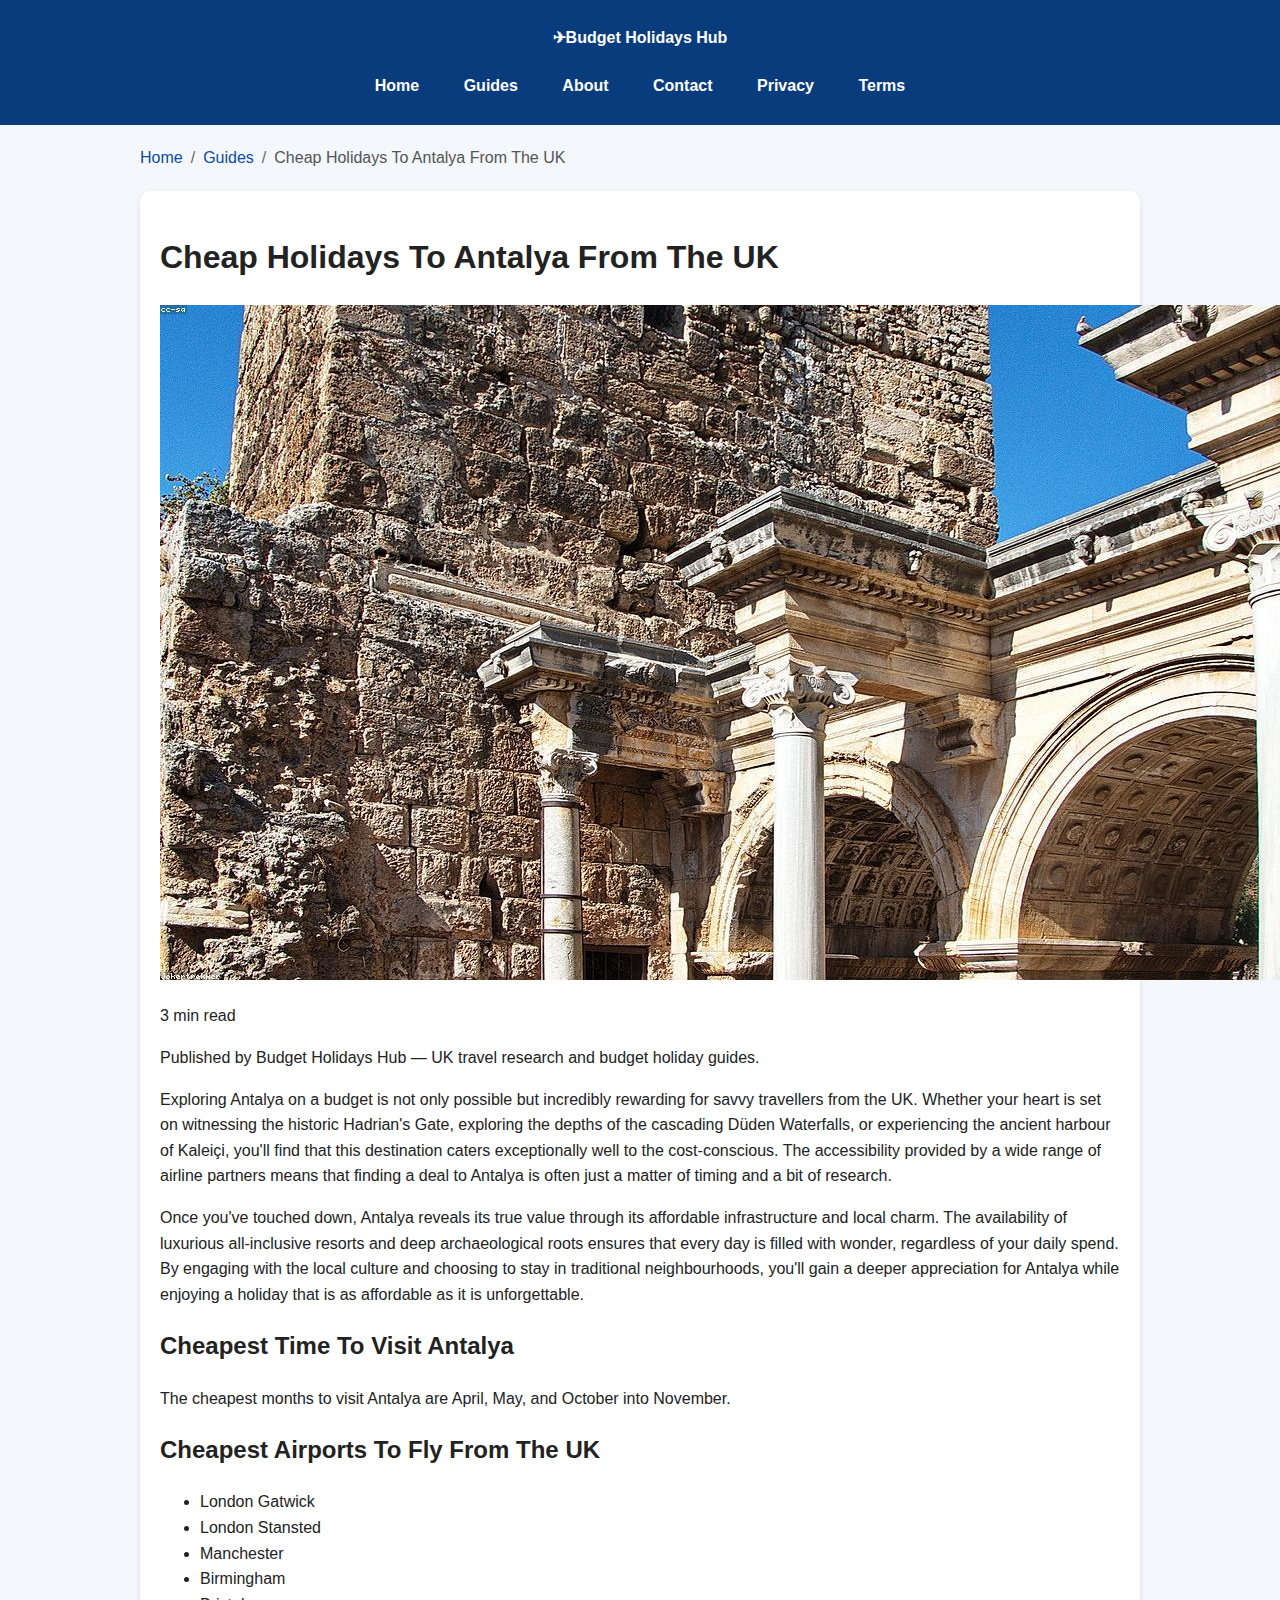
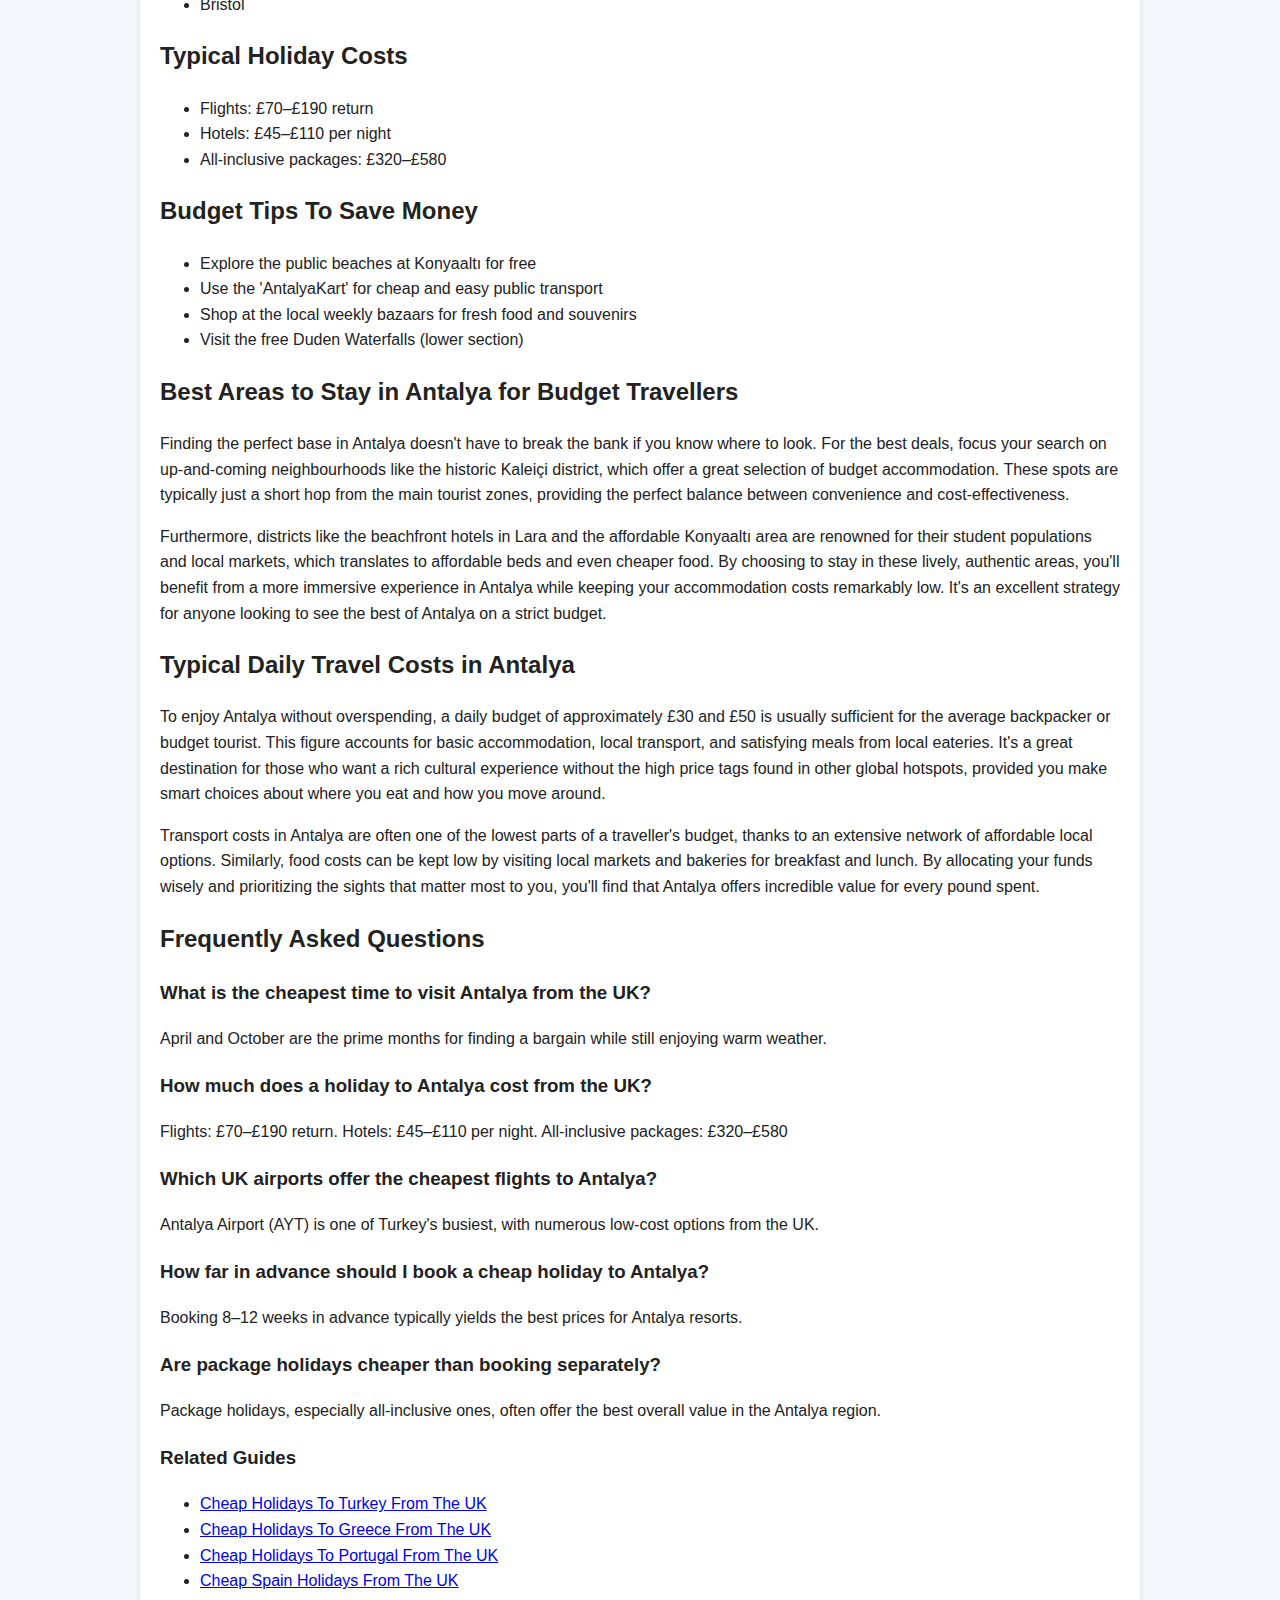
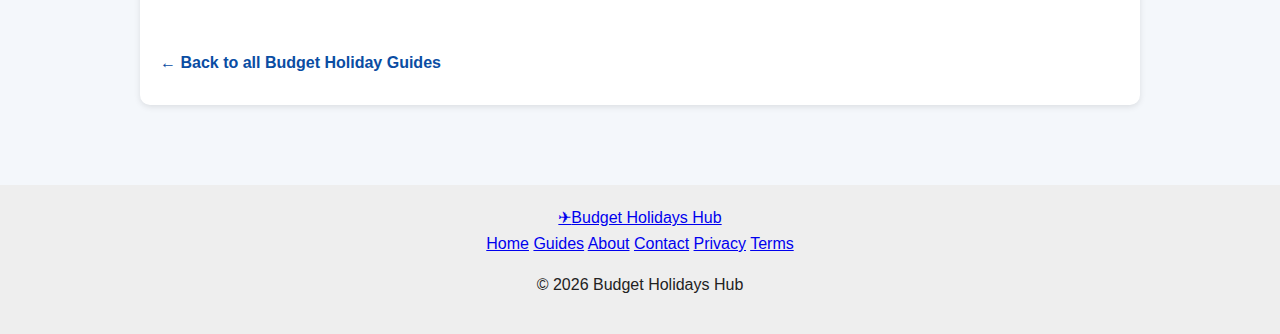
<file: guides/cheap-holidays-antalya-from-uk/index.html>
<!DOCTYPE html>
<html lang="en">
<head>
<!-- Google tag (gtag.js) -->
<script async src="https://www.googletagmanager.com/gtag/js?id=G-VEDYHTE156"></script>
<script>
  window.dataLayer = window.dataLayer || [];
  function gtag(){dataLayer.push(arguments);}
  gtag('js', new Date());

  gtag('config', 'G-VEDYHTE156');
</script>
<meta charset="UTF-8">
<meta name="viewport" content="width=device-width, initial-scale=1.0">
<meta name="theme-color" content="#0a4da3">
<title>Cheap Holidays To Antalya From The UK | Budget Travel Guide</title>
<meta name="description" content="Find cheap holidays to Antalya from the UK. Discover budget travel tips for the Turkish Riviera, including Lara Beach and Konyaalti.">
<link rel="canonical" href="https://ricv-sam.github.io/guides/cheap-holidays-antalya-from-uk/">
<link rel="stylesheet" href="/assets/css/style.css">
<!-- Speculative prefetching for faster navigation back to home -->
<link rel="prefetch" href="/">







<script type="application/ld+json">
{
  "@context": "https://schema.org",
  "@type": "Article",
  "headline": "Cheap Holidays to Antalya from the UK",
  "author": {
    "@type": "Organization",
    "name": "Budget Holidays Hub"
  },
  "publisher": {
    "@type": "Organization",
    "name": "Budget Holidays Hub"
  },
  "mainEntityOfPage": {
    "@type": "WebPage",
    "@id": "https://ricv-sam.github.io/guides/cheap-holidays-antalya-from-uk/"
  }
}
</script>
</head>
<body>
<a href="#main-content" class="skip-link">Skip to main content</a>
<nav aria-label="Main navigation" class="site-nav">
<div class="nav-inner">
<a href="/#home" class="brand"><span class="brand-icon">✈</span>Budget Holidays Hub</a>
<div class="nav-links">
<a href="/#home">Home</a>
<a href="/#guides">Guides</a>
<a href="/about.html">About</a>
<a href="/contact.html">Contact</a>
<a href="/privacy.html">Privacy</a>
<a href="/terms.html">Terms</a>
</div>
</div>
</nav>
<main id="main-content" class="article-layout">
<nav aria-label="Breadcrumb" class="breadcrumb">
<ol>
<li><a href="/">Home</a></li>
<li><a href="/#guides">Guides</a></li>
<li aria-current="page">Cheap Holidays To Antalya From The UK</li>
</ol>
</nav>
<article class="card">
<h1>Cheap Holidays To Antalya From The UK</h1>
<img src="/assets/images/antalya-budget-travel.jpg" alt="Antalya skyline and landmark" loading="lazy" width="1200" height="675">
<p class="reading-time">3 min read</p>
<p class="author">Published by Budget Holidays Hub — UK travel research and budget holiday guides.</p>
<p>Exploring Antalya on a budget is not only possible but incredibly rewarding for savvy travellers from the UK. Whether your heart is set on witnessing the historic Hadrian's Gate, exploring the depths of the cascading Düden Waterfalls, or experiencing the ancient harbour of Kaleiçi, you'll find that this destination caters exceptionally well to the cost-conscious. The accessibility provided by a wide range of airline partners means that finding a deal to Antalya is often just a matter of timing and a bit of research.</p>
<p>Once you've touched down, Antalya reveals its true value through its affordable infrastructure and local charm. The availability of luxurious all-inclusive resorts and deep archaeological roots ensures that every day is filled with wonder, regardless of your daily spend. By engaging with the local culture and choosing to stay in traditional neighbourhoods, you'll gain a deeper appreciation for Antalya while enjoying a holiday that is as affordable as it is unforgettable.</p>
<h2>Cheapest Time To Visit Antalya</h2>
<p>The cheapest months to visit Antalya are April, May, and October into November.</p>

<h2>Cheapest Airports To Fly From The UK</h2>
<ul>
<li>London Gatwick</li>
<li>London Stansted</li>
<li>Manchester</li>
<li>Birmingham</li>
<li>Bristol</li>
</ul>

<h2>Typical Holiday Costs</h2>
<ul>
<li>Flights: £70–£190 return</li>
<li>Hotels: £45–£110 per night</li>
<li>All-inclusive packages: £320–£580</li>
</ul>

<h2>Budget Tips To Save Money</h2>
<ul>
<li>Explore the public beaches at Konyaaltı for free</li>
<li>Use the 'AntalyaKart' for cheap and easy public transport</li>
<li>Shop at the local weekly bazaars for fresh food and souvenirs</li>
<li>Visit the free Duden Waterfalls (lower section)</li>
</ul>

<h2>Best Areas to Stay in Antalya for Budget Travellers</h2>
<p>Finding the perfect base in Antalya doesn't have to break the bank if you know where to look. For the best deals, focus your search on up-and-coming neighbourhoods like the historic Kaleiçi district, which offer a great selection of budget accommodation. These spots are typically just a short hop from the main tourist zones, providing the perfect balance between convenience and cost-effectiveness.</p>
<p>Furthermore, districts like the beachfront hotels in Lara and the affordable Konyaaltı area are renowned for their student populations and local markets, which translates to affordable beds and even cheaper food. By choosing to stay in these lively, authentic areas, you'll benefit from a more immersive experience in Antalya while keeping your accommodation costs remarkably low. It's an excellent strategy for anyone looking to see the best of Antalya on a strict budget.</p>






<h2>Typical Daily Travel Costs in Antalya</h2>
<p>To enjoy Antalya without overspending, a daily budget of approximately £30 and £50 is usually sufficient for the average backpacker or budget tourist. This figure accounts for basic accommodation, local transport, and satisfying meals from local eateries. It's a great destination for those who want a rich cultural experience without the high price tags found in other global hotspots, provided you make smart choices about where you eat and how you move around.</p>
<p>Transport costs in Antalya are often one of the lowest parts of a traveller's budget, thanks to an extensive network of affordable local options. Similarly, food costs can be kept low by visiting local markets and bakeries for breakfast and lunch. By allocating your funds wisely and prioritizing the sights that matter most to you, you'll find that Antalya offers incredible value for every pound spent.</p>
<h2>Frequently Asked Questions</h2>

<h3>What is the cheapest time to visit Antalya from the UK?</h3>
<p>April and October are the prime months for finding a bargain while still enjoying warm weather.</p>

<h3>How much does a holiday to Antalya cost from the UK?</h3>
<p>Flights: £70–£190 return. Hotels: £45–£110 per night. All-inclusive packages: £320–£580</p>

<h3>Which UK airports offer the cheapest flights to Antalya?</h3>
<p>Antalya Airport (AYT) is one of Turkey's busiest, with numerous low-cost options from the UK.</p>

<h3>How far in advance should I book a cheap holiday to Antalya?</h3>
<p>Booking 8–12 weeks in advance typically yields the best prices for Antalya resorts.</p>

<h3>Are package holidays cheaper than booking separately?</h3>
<p>Package holidays, especially all-inclusive ones, often offer the best overall value in the Antalya region.</p>

<h3>Related Guides</h3>
<ul>
<li><a href="/guides/cheap-holidays-turkey-from-uk/">Cheap Holidays To Turkey From The UK</a></li>
<li><a href="/guides/cheap-holidays-greece-from-uk/">Cheap Holidays To Greece From The UK</a></li>
<li><a href="/guides/cheap-holidays-portugal-from-uk/">Cheap Holidays To Portugal From The UK</a></li>
<li><a href="/guides/spain-budget-holidays/">Cheap Spain Holidays From The UK</a></li>
</ul>

<a href="/" class="back-link">← Back to all Budget Holiday Guides</a>
</article>
</main>
<footer class="site-footer">
<a href="/#home" class="brand"><span class="brand-icon">✈</span>Budget Holidays Hub</a>
<nav aria-label="Footer navigation">
<a href="/#home">Home</a>
<a href="/#guides">Guides</a>
<a href="/about.html">About</a>
<a href="/contact.html">Contact</a>
<a href="/privacy.html">Privacy</a>
<a href="/terms.html">Terms</a>
</nav>
<p>© 2026 Budget Holidays Hub</p>
</footer>
</body>
</html>
</file>
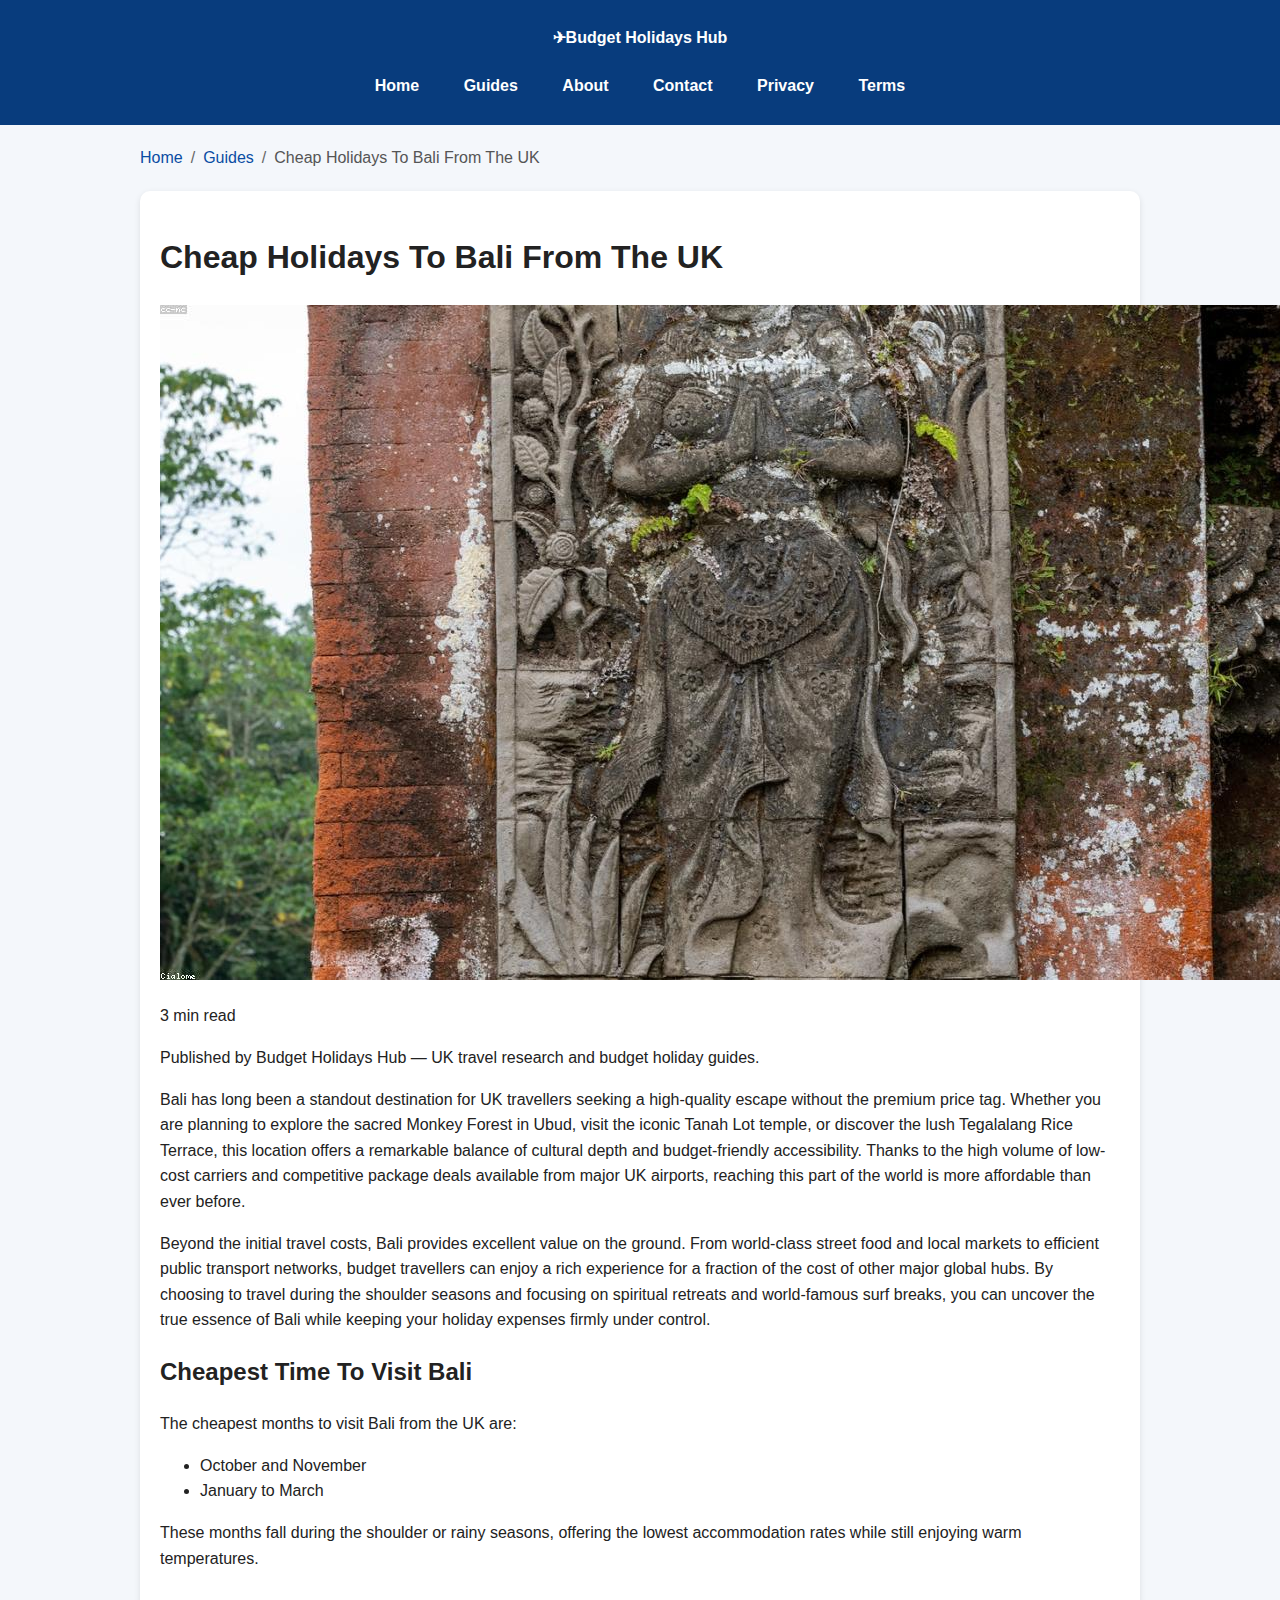
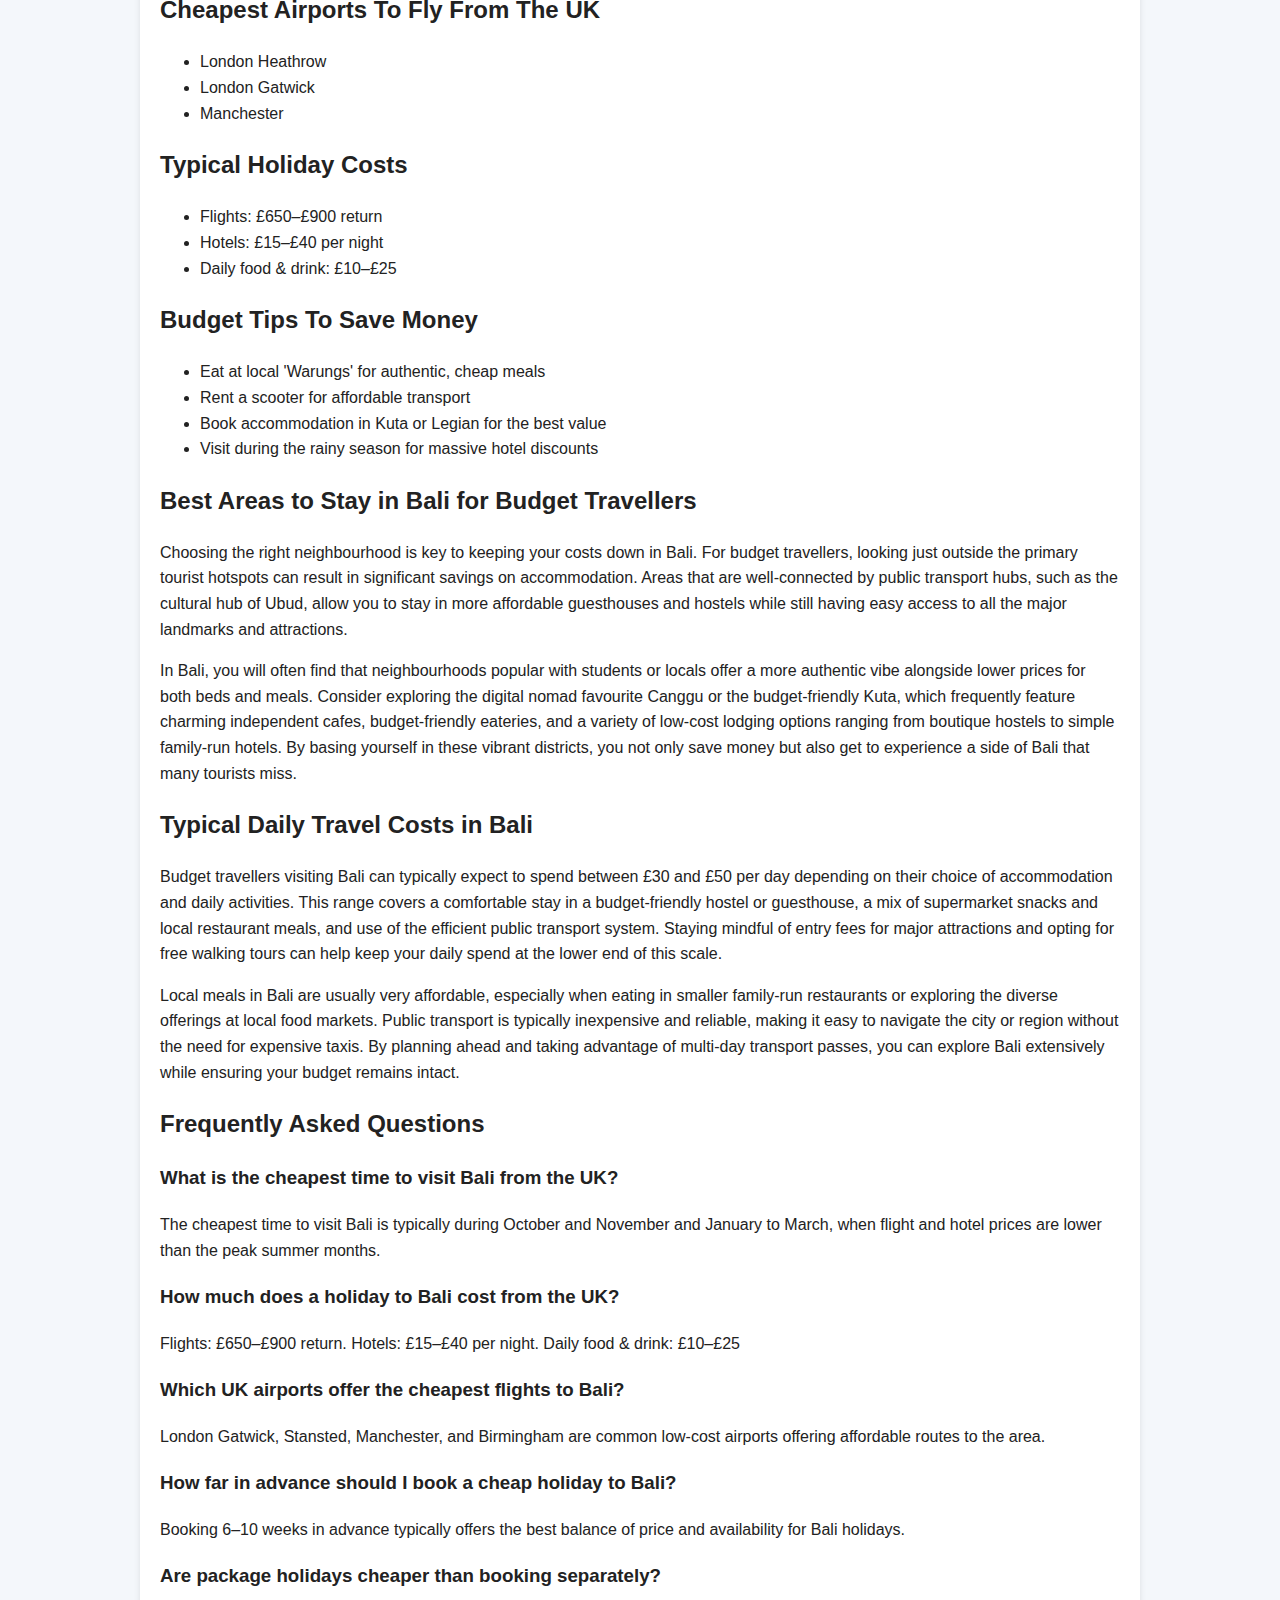
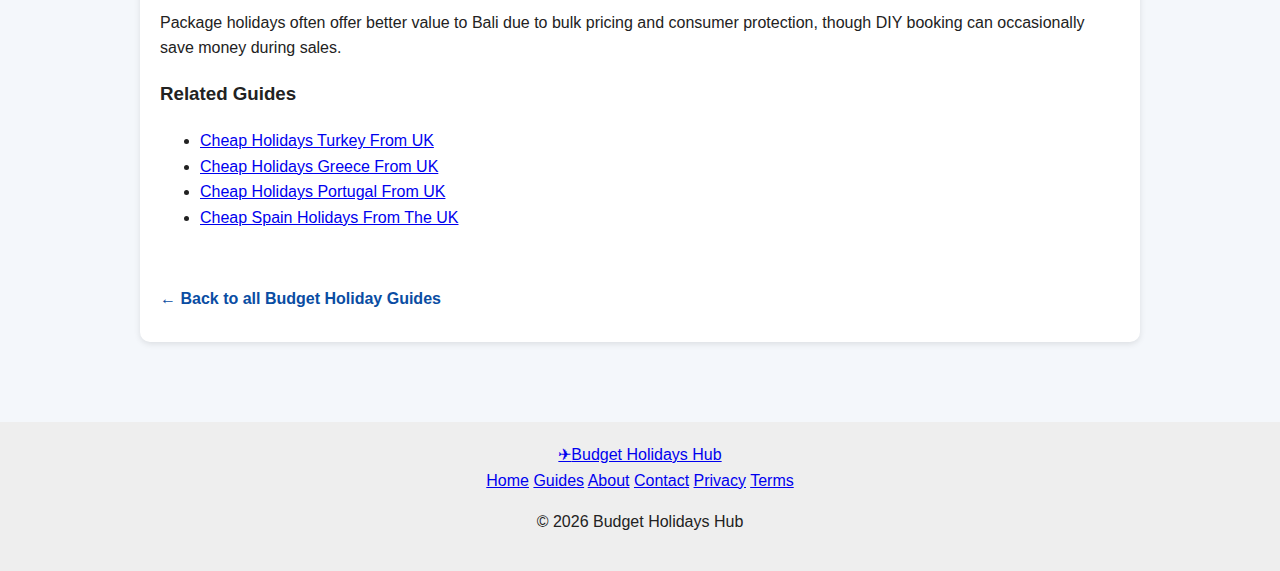
<file: guides/cheap-holidays-bali-from-uk/index.html>
<!DOCTYPE html>
<html lang="en">
<head>
<!-- Google tag (gtag.js) -->
<script async src="https://www.googletagmanager.com/gtag/js?id=G-VEDYHTE156"></script>
<script>
  window.dataLayer = window.dataLayer || [];
  function gtag(){dataLayer.push(arguments);}
  gtag('js', new Date());

  gtag('config', 'G-VEDYHTE156');
</script>
<meta charset="UTF-8">
<meta name="viewport" content="width=device-width, initial-scale=1.0">
<meta name="theme-color" content="#0a4da3">
<title>Cheap Holidays To Bali From The UK | Budget Travel Guide</title>
<meta name="description" content="Find cheap holidays to Bali from the UK. Learn when to book, affordable areas like Kuta and Ubud, and budget travel tips for an island escape.">
<link rel="canonical" href="https://ricv-sam.github.io/guides/cheap-holidays-bali-from-uk/">
<link rel="stylesheet" href="/assets/css/style.css">
<!-- Speculative prefetching for faster navigation back to home -->
<link rel="prefetch" href="/">







<script type="application/ld+json">
{
  "@context": "https://schema.org",
  "@type": "Article",
  "headline": "Cheap Holidays to Bali from the UK",
  "author": {
    "@type": "Organization",
    "name": "Budget Holidays Hub"
  },
  "publisher": {
    "@type": "Organization",
    "name": "Budget Holidays Hub"
  },
  "mainEntityOfPage": {
    "@type": "WebPage",
    "@id": "https://ricv-sam.github.io/guides/cheap-holidays-bali-from-uk/"
  }
}
</script>
</head>
<body>
<a href="#main-content" class="skip-link">Skip to main content</a>
<nav aria-label="Main navigation" class="site-nav">
<div class="nav-inner">
<a href="/#home" class="brand"><span class="brand-icon">✈</span>Budget Holidays Hub</a>
<div class="nav-links">
<a href="/#home">Home</a>
<a href="/#guides">Guides</a>
<a href="/about.html">About</a>
<a href="/contact.html">Contact</a>
<a href="/privacy.html">Privacy</a>
<a href="/terms.html">Terms</a>
</div>
</div>
</nav>
<main id="main-content" class="article-layout">
<nav aria-label="Breadcrumb" class="breadcrumb">
<ol>
<li><a href="/">Home</a></li>
<li><a href="/#guides">Guides</a></li>
<li aria-current="page">Cheap Holidays To Bali From The UK</li>
</ol>
</nav>
<article class="card">
<h1>Cheap Holidays To Bali From The UK</h1>
<img src="/assets/images/bali-budget-travel.jpg" alt="Bali skyline and landmark" loading="lazy" width="1200" height="675">
<p class="reading-time">3 min read</p>
<p class="author">Published by Budget Holidays Hub — UK travel research and budget holiday guides.</p>
<p>Bali has long been a standout destination for UK travellers seeking a high-quality escape without the premium price tag. Whether you are planning to explore the sacred Monkey Forest in Ubud, visit the iconic Tanah Lot temple, or discover the lush Tegalalang Rice Terrace, this location offers a remarkable balance of cultural depth and budget-friendly accessibility. Thanks to the high volume of low-cost carriers and competitive package deals available from major UK airports, reaching this part of the world is more affordable than ever before.</p>
<p>Beyond the initial travel costs, Bali provides excellent value on the ground. From world-class street food and local markets to efficient public transport networks, budget travellers can enjoy a rich experience for a fraction of the cost of other major global hubs. By choosing to travel during the shoulder seasons and focusing on spiritual retreats and world-famous surf breaks, you can uncover the true essence of Bali while keeping your holiday expenses firmly under control.</p>
<h2>Cheapest Time To Visit Bali</h2>
<p>The cheapest months to visit Bali from the UK are:</p>
<ul>
<li>October and November</li>
<li>January to March</li>
</ul>
<p>These months fall during the shoulder or rainy seasons, offering the lowest accommodation rates while still enjoying warm temperatures.</p>

<h2>Cheapest Airports To Fly From The UK</h2>
<ul>
<li>London Heathrow</li>
<li>London Gatwick</li>
<li>Manchester</li>
</ul>

<h2>Typical Holiday Costs</h2>
<ul>
<li>Flights: £650–£900 return</li>
<li>Hotels: £15–£40 per night</li>
<li>Daily food & drink: £10–£25</li>
</ul>

<h2>Budget Tips To Save Money</h2>
<ul>
<li>Eat at local 'Warungs' for authentic, cheap meals</li>
<li>Rent a scooter for affordable transport</li>
<li>Book accommodation in Kuta or Legian for the best value</li>
<li>Visit during the rainy season for massive hotel discounts</li>
</ul>

<h2>Best Areas to Stay in Bali for Budget Travellers</h2>
<p>Choosing the right neighbourhood is key to keeping your costs down in Bali. For budget travellers, looking just outside the primary tourist hotspots can result in significant savings on accommodation. Areas that are well-connected by public transport hubs, such as the cultural hub of Ubud, allow you to stay in more affordable guesthouses and hostels while still having easy access to all the major landmarks and attractions.</p>
<p>In Bali, you will often find that neighbourhoods popular with students or locals offer a more authentic vibe alongside lower prices for both beds and meals. Consider exploring the digital nomad favourite Canggu or the budget-friendly Kuta, which frequently feature charming independent cafes, budget-friendly eateries, and a variety of low-cost lodging options ranging from boutique hostels to simple family-run hotels. By basing yourself in these vibrant districts, you not only save money but also get to experience a side of Bali that many tourists miss.</p>






<h2>Typical Daily Travel Costs in Bali</h2>
<p>Budget travellers visiting Bali can typically expect to spend between £30 and £50 per day depending on their choice of accommodation and daily activities. This range covers a comfortable stay in a budget-friendly hostel or guesthouse, a mix of supermarket snacks and local restaurant meals, and use of the efficient public transport system. Staying mindful of entry fees for major attractions and opting for free walking tours can help keep your daily spend at the lower end of this scale.</p>
<p>Local meals in Bali are usually very affordable, especially when eating in smaller family-run restaurants or exploring the diverse offerings at local food markets. Public transport is typically inexpensive and reliable, making it easy to navigate the city or region without the need for expensive taxis. By planning ahead and taking advantage of multi-day transport passes, you can explore Bali extensively while ensuring your budget remains intact.</p>
<h2>Frequently Asked Questions</h2>

<h3>What is the cheapest time to visit Bali from the UK?</h3>
<p>The cheapest time to visit Bali is typically during October and November and January to March, when flight and hotel prices are lower than the peak summer months.</p>

<h3>How much does a holiday to Bali cost from the UK?</h3>
<p>Flights: £650–£900 return. Hotels: £15–£40 per night. Daily food & drink: £10–£25</p>

<h3>Which UK airports offer the cheapest flights to Bali?</h3>
<p>London Gatwick, Stansted, Manchester, and Birmingham are common low-cost airports offering affordable routes to the area.</p>

<h3>How far in advance should I book a cheap holiday to Bali?</h3>
<p>Booking 6–10 weeks in advance typically offers the best balance of price and availability for Bali holidays.</p>

<h3>Are package holidays cheaper than booking separately?</h3>
<p>Package holidays often offer better value to Bali due to bulk pricing and consumer protection, though DIY booking can occasionally save money during sales.</p>

<h3>Related Guides</h3>
<ul>
<li><a href="/guides/cheap-holidays-turkey-from-uk/">Cheap Holidays Turkey From UK</a></li>
<li><a href="/guides/cheap-holidays-greece-from-uk/">Cheap Holidays Greece From UK</a></li>
<li><a href="/guides/cheap-holidays-portugal-from-uk/">Cheap Holidays Portugal From UK</a></li>
<li><a href="/guides/spain-budget-holidays/">Cheap Spain Holidays From The UK</a></li>
</ul>

<a href="/" class="back-link">← Back to all Budget Holiday Guides</a>
</article>
</main>
<footer class="site-footer">
<a href="/#home" class="brand"><span class="brand-icon">✈</span>Budget Holidays Hub</a>
<nav aria-label="Footer navigation">
<a href="/#home">Home</a>
<a href="/#guides">Guides</a>
<a href="/about.html">About</a>
<a href="/contact.html">Contact</a>
<a href="/privacy.html">Privacy</a>
<a href="/terms.html">Terms</a>
</nav>
<p>© 2026 Budget Holidays Hub</p>
</footer>
</body>
</html>
</file>
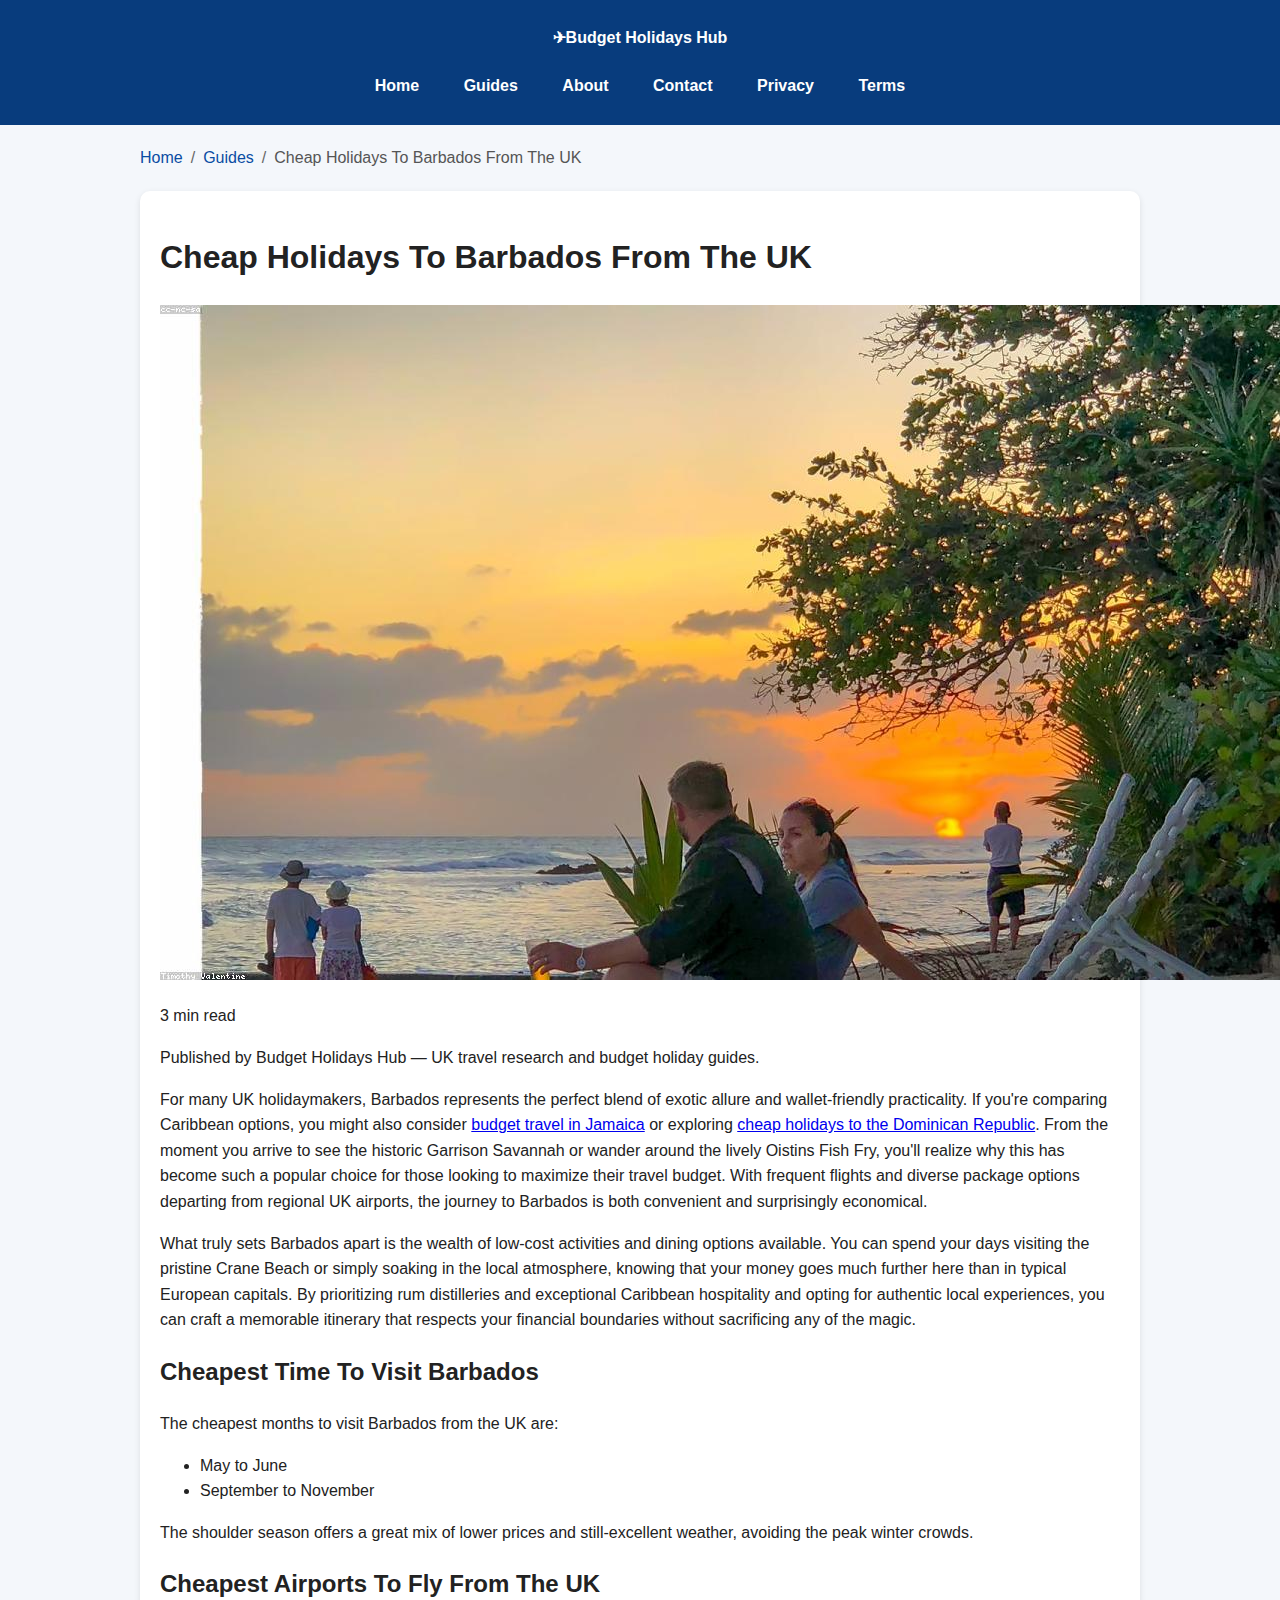
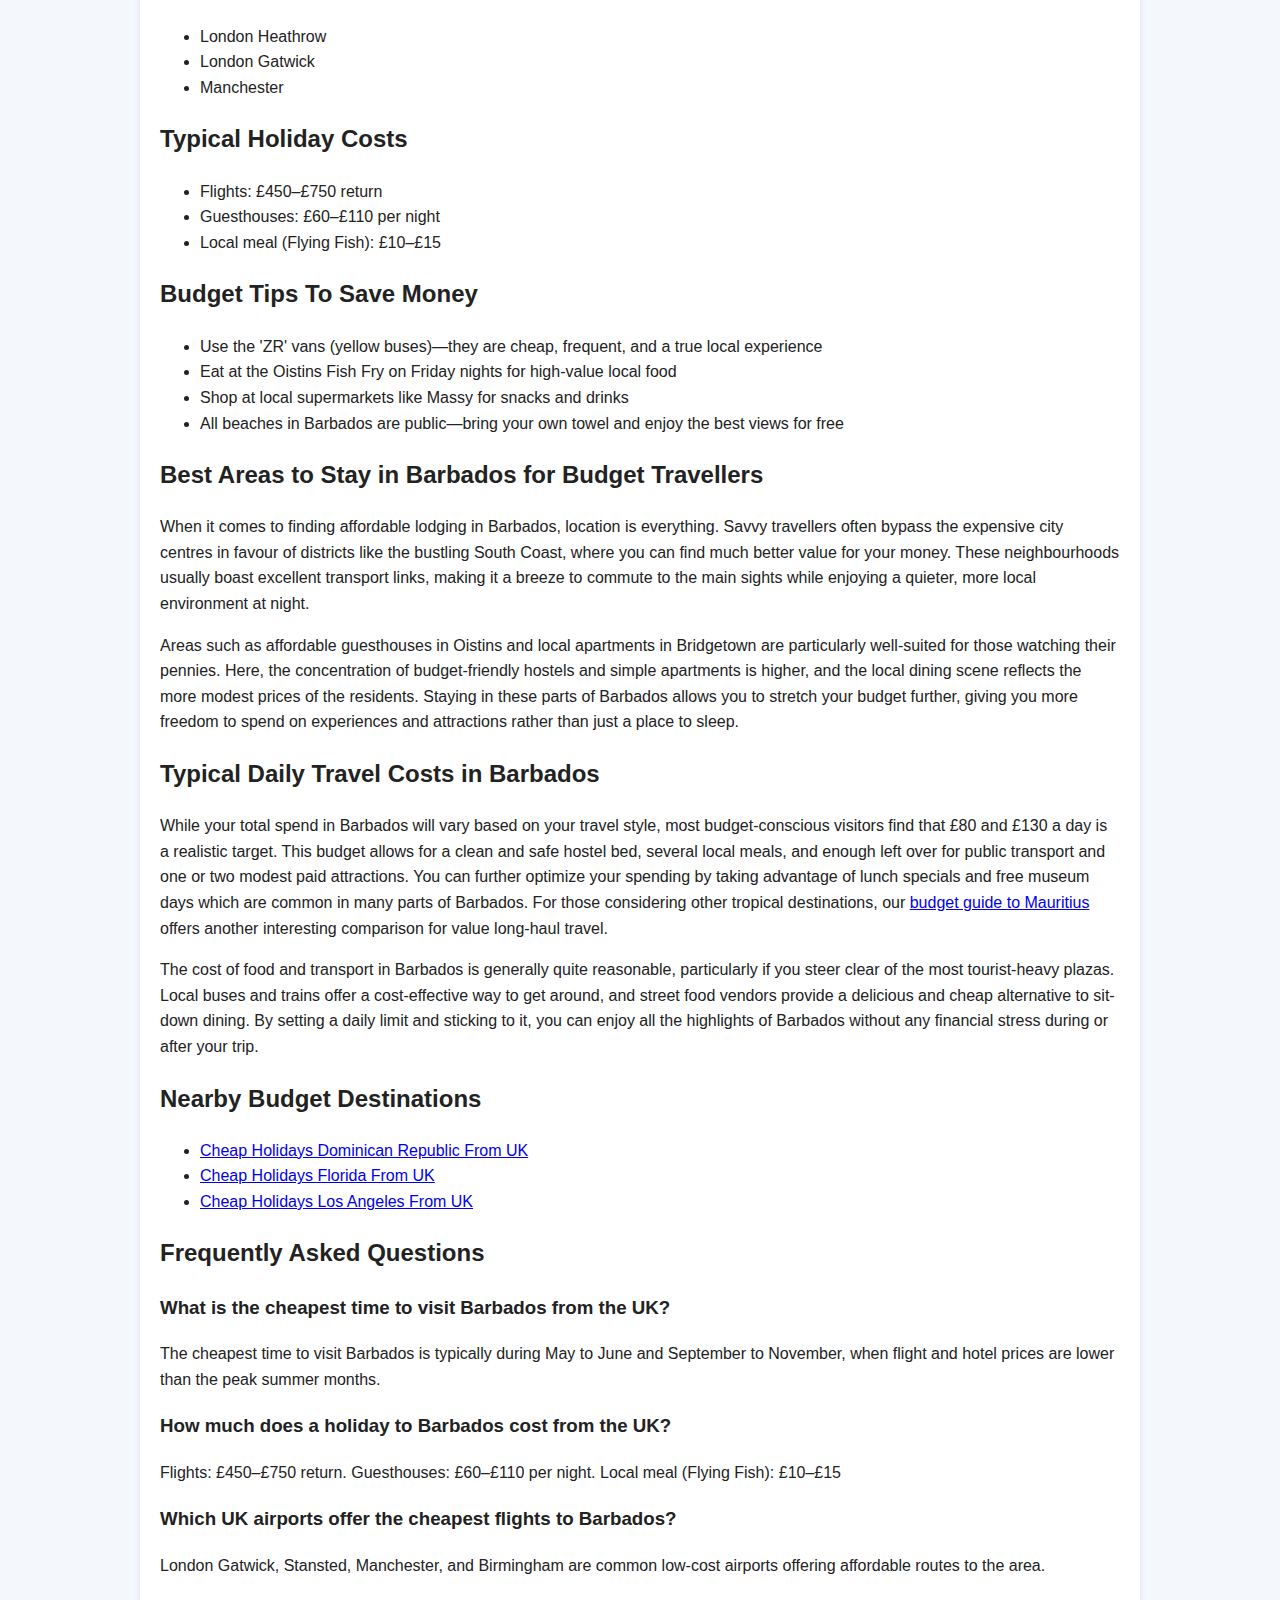
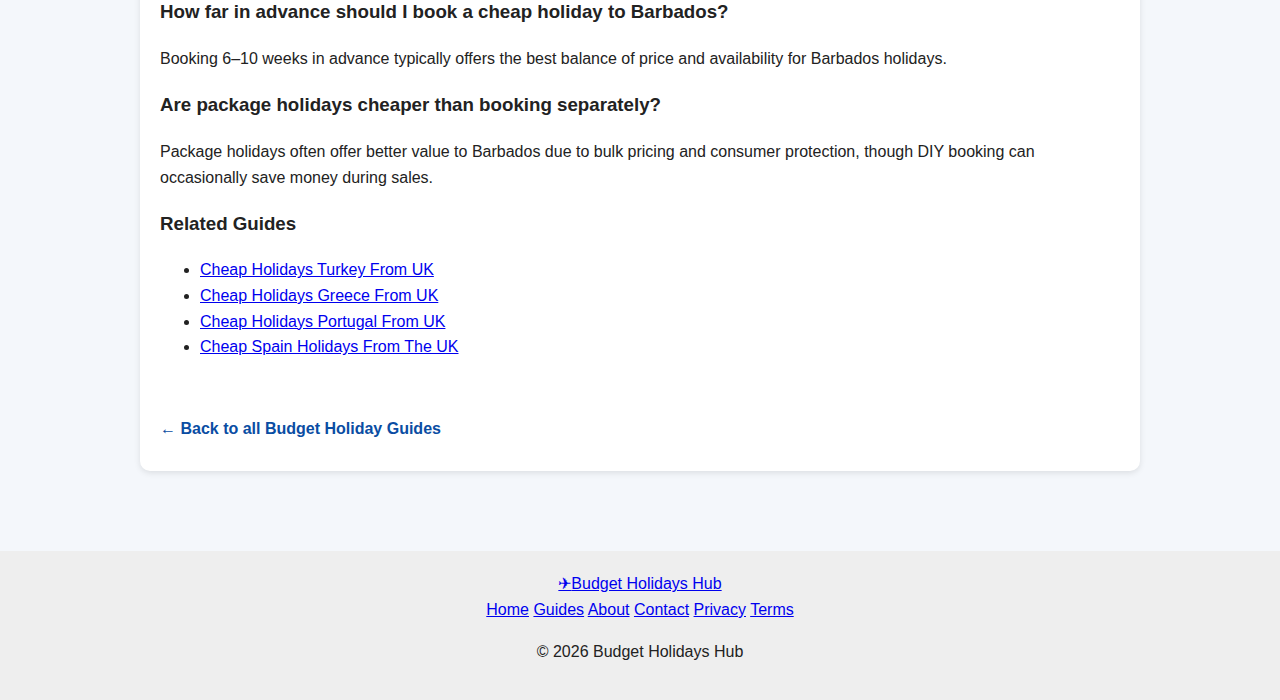
<file: guides/cheap-holidays-barbados-from-uk/index.html>
<!DOCTYPE html>
<html lang="en">
<head>
<!-- Google tag (gtag.js) -->
<script async src="https://www.googletagmanager.com/gtag/js?id=G-VEDYHTE156"></script>
<script>
  window.dataLayer = window.dataLayer || [];
  function gtag(){dataLayer.push(arguments);}
  gtag('js', new Date());

  gtag('config', 'G-VEDYHTE156');
</script>
<meta charset="UTF-8">
<link rel="canonical" href="https://budgetholidayshub.com/guides/cheap-holidays-barbados-from-uk/">

<meta name="viewport" content="width=device-width, initial-scale=1.0">
<meta name="theme-color" content="#0a4da3">
<title>Cheap Holidays To Barbados From The UK | Budget Travel Guide</title>
<meta name="description" content="Find cheap holidays to Barbados from the UK. Budget tips for Oistins, affordable guesthouses and how to enjoy the Caribbean for less.">

<link rel="stylesheet" href="/assets/css/style.css">
<!-- Speculative prefetching for faster navigation back to home -->
<link rel="prefetch" href="/">

<script type="application/ld+json">
{
  "@context": "https://schema.org",
  "@type": "Article",
  "headline": "Cheap Holidays to Barbados from the UK",
  "author": {
    "@type": "Organization",
    "name": "Budget Holidays Hub"
  },
  "publisher": {
    "@type": "Organization",
    "name": "Budget Holidays Hub"
  },
  "mainEntityOfPage": {
    "@type": "WebPage",
    "@id": "https://budgetholidayshub.com/guides/cheap-holidays-barbados-from-uk/"
  }
}
</script>

<!-- Open Graph / Facebook -->
<meta property="og:type" content="article">
<meta property="og:url" content="https://budgetholidayshub.com/guides/cheap-holidays-barbados-from-uk/">
<meta property="og:title" content="Cheap Holidays To Barbados From The UK | Budget Travel Guide">
<meta property="og:description" content="Find cheap holidays to Barbados from the UK. Budget tips for Oistins, affordable guesthouses and how to enjoy the Caribbean for less.">
<meta property="og:image" content="https://budgetholidayshub.com/assets/images/barbados-budget-travel.jpg">

<!-- Twitter -->
<meta name="twitter:card" content="summary_large_image">
<meta name="twitter:url" content="https://budgetholidayshub.com/guides/cheap-holidays-barbados-from-uk/">
<meta name="twitter:title" content="Cheap Holidays To Barbados From The UK | Budget Travel Guide">
<meta name="twitter:description" content="Find cheap holidays to Barbados from the UK. Budget tips for Oistins, affordable guesthouses and how to enjoy the Caribbean for less.">
<meta name="twitter:image" content="https://budgetholidayshub.com/assets/images/barbados-budget-travel.jpg">

<script type="application/ld+json">
{
  "@context": "https://schema.org",
  "@type": "FAQPage",
  "mainEntity": [
    {
      "@type": "Question",
      "name": "What is the cheapest time to visit Barbados from the UK?",
      "acceptedAnswer": {
        "@type": "Answer",
        "text": "The cheapest time to visit Barbados is typically during May to June and September to November, when flight and hotel prices are lower than the peak summer months."
      }
    },{
      "@type": "Question",
      "name": "How much does a holiday to Barbados cost from the UK?",
      "acceptedAnswer": {
        "@type": "Answer",
        "text": "Flights: £450–£750 return. Guesthouses: £60–£110 per night. Local meal (Flying Fish): £10–£15"
      }
    },{
      "@type": "Question",
      "name": "Which UK airports offer the cheapest flights to Barbados?",
      "acceptedAnswer": {
        "@type": "Answer",
        "text": "London Gatwick, Stansted, Manchester, and Birmingham are common low-cost airports offering affordable routes to the area."
      }
    },{
      "@type": "Question",
      "name": "How far in advance should I book a cheap holiday to Barbados?",
      "acceptedAnswer": {
        "@type": "Answer",
        "text": "Booking 6–10 weeks in advance typically offers the best balance of price and availability for Barbados holidays."
      }
    },{
      "@type": "Question",
      "name": "Are package holidays cheaper than booking separately?",
      "acceptedAnswer": {
        "@type": "Answer",
        "text": "Package holidays often offer better value to Barbados due to bulk pricing and consumer protection, though DIY booking can occasionally save money during sales."
      }
    }
  ]
}
</script>
<script data-noptimize="1" data-cfasync="false" data-wpfc-render="false">
(function () {
    var script = document.createElement("script");
    script.async = 1;
    script.src = 'https://emrld.ltd/NTEwMTE2.js?t=510116';
    document.head.appendChild(script);
})();
</script>
</head>
<body>
<a href="#main-content" class="skip-link">Skip to main content</a>
<nav aria-label="Main navigation" class="site-nav">
<div class="nav-inner">
<a href="/" class="brand"><span class="brand-icon">✈</span>Budget Holidays Hub</a>
<div class="nav-links">
<a href="/">Home</a>
<a href="/guides/">Guides</a>
<a href="/about/">About</a>
<a href="/contact/">Contact</a>
<a href="/privacy/">Privacy</a>
<a href="/terms/">Terms</a>
</div>
</div>
</nav>
<main id="main-content" class="article-layout">
<nav aria-label="Breadcrumb" class="breadcrumb">
<ol>
<li><a href="/">Home</a></li>
<li><a href="/guides/">Guides</a></li>
<li aria-current="page">Cheap Holidays To Barbados From The UK</li>
</ol>
</nav>
<article class="card">
<h1>Cheap Holidays To Barbados From The UK</h1>
<img src="/assets/images/barbados-budget-travel.jpg" alt="Barbados skyline and landmark" loading="lazy" width="1200" height="675">
<p class="reading-time">3 min read</p>
<p class="author">Published by Budget Holidays Hub — UK travel research and budget holiday guides.</p>
<p>For many UK holidaymakers, Barbados represents the perfect blend of exotic allure and wallet-friendly practicality. If you're comparing Caribbean options, you might also consider <a href="/guides/cheap-holidays-jamaica-from-uk/">budget travel in Jamaica</a> or exploring <a href="/guides/cheap-holidays-dominican-republic-from-uk/">cheap holidays to the Dominican Republic</a>. From the moment you arrive to see the historic Garrison Savannah or wander around the lively Oistins Fish Fry, you'll realize why this has become such a popular choice for those looking to maximize their travel budget. With frequent flights and diverse package options departing from regional UK airports, the journey to Barbados is both convenient and surprisingly economical.</p>
<p>What truly sets Barbados apart is the wealth of low-cost activities and dining options available. You can spend your days visiting the pristine Crane Beach or simply soaking in the local atmosphere, knowing that your money goes much further here than in typical European capitals. By prioritizing rum distilleries and exceptional Caribbean hospitality and opting for authentic local experiences, you can craft a memorable itinerary that respects your financial boundaries without sacrificing any of the magic.</p>
<h2>Cheapest Time To Visit Barbados</h2>
<p>The cheapest months to visit Barbados from the UK are:</p>
<ul>
<li>May to June</li>
<li>September to November</li>
</ul>
<p>The shoulder season offers a great mix of lower prices and still-excellent weather, avoiding the peak winter crowds.</p>

<h2>Cheapest Airports To Fly From The UK</h2>
<ul>
<li>London Heathrow</li>
<li>London Gatwick</li>
<li>Manchester</li>
</ul>

<h2>Typical Holiday Costs</h2>
<ul>
<li>Flights: £450–£750 return</li>
<li>Guesthouses: £60–£110 per night</li>
<li>Local meal (Flying Fish): £10–£15</li>
</ul>

<h2>Budget Tips To Save Money</h2>
<ul>
<li>Use the 'ZR' vans (yellow buses)—they are cheap, frequent, and a true local experience</li>
<li>Eat at the Oistins Fish Fry on Friday nights for high-value local food</li>
<li>Shop at local supermarkets like Massy for snacks and drinks</li>
<li>All beaches in Barbados are public—bring your own towel and enjoy the best views for free</li>
</ul>

<h2>Best Areas to Stay in Barbados for Budget Travellers</h2>
<p>When it comes to finding affordable lodging in Barbados, location is everything. Savvy travellers often bypass the expensive city centres in favour of districts like the bustling South Coast, where you can find much better value for your money. These neighbourhoods usually boast excellent transport links, making it a breeze to commute to the main sights while enjoying a quieter, more local environment at night.</p>
<p>Areas such as affordable guesthouses in Oistins and local apartments in Bridgetown are particularly well-suited for those watching their pennies. Here, the concentration of budget-friendly hostels and simple apartments is higher, and the local dining scene reflects the more modest prices of the residents. Staying in these parts of Barbados allows you to stretch your budget further, giving you more freedom to spend on experiences and attractions rather than just a place to sleep.</p>

<h2>Typical Daily Travel Costs in Barbados</h2>
<p>While your total spend in Barbados will vary based on your travel style, most budget-conscious visitors find that £80 and £130 a day is a realistic target. This budget allows for a clean and safe hostel bed, several local meals, and enough left over for public transport and one or two modest paid attractions. You can further optimize your spending by taking advantage of lunch specials and free museum days which are common in many parts of Barbados. For those considering other tropical destinations, our <a href="/guides/cheap-holidays-mauritius-from-uk/">budget guide to Mauritius</a> offers another interesting comparison for value long-haul travel.</p>
<p>The cost of food and transport in Barbados is generally quite reasonable, particularly if you steer clear of the most tourist-heavy plazas. Local buses and trains offer a cost-effective way to get around, and street food vendors provide a delicious and cheap alternative to sit-down dining. By setting a daily limit and sticking to it, you can enjoy all the highlights of Barbados without any financial stress during or after your trip.</p>
<h2>Nearby Budget Destinations</h2>
<ul>
<li><a href="/guides/cheap-holidays-dominican-republic-from-uk/">Cheap Holidays Dominican Republic From UK</a></li>
<li><a href="/guides/cheap-holidays-florida-from-uk/">Cheap Holidays Florida From UK</a></li>
<li><a href="/guides/cheap-holidays-los-angeles-from-uk/">Cheap Holidays Los Angeles From UK</a></li>
</ul>

<h2>Frequently Asked Questions</h2>

<h3>What is the cheapest time to visit Barbados from the UK?</h3>
<p>The cheapest time to visit Barbados is typically during May to June and September to November, when flight and hotel prices are lower than the peak summer months.</p>

<h3>How much does a holiday to Barbados cost from the UK?</h3>
<p>Flights: £450–£750 return. Guesthouses: £60–£110 per night. Local meal (Flying Fish): £10–£15</p>

<h3>Which UK airports offer the cheapest flights to Barbados?</h3>
<p>London Gatwick, Stansted, Manchester, and Birmingham are common low-cost airports offering affordable routes to the area.</p>

<h3>How far in advance should I book a cheap holiday to Barbados?</h3>
<p>Booking 6–10 weeks in advance typically offers the best balance of price and availability for Barbados holidays.</p>

<h3>Are package holidays cheaper than booking separately?</h3>
<p>Package holidays often offer better value to Barbados due to bulk pricing and consumer protection, though DIY booking can occasionally save money during sales.</p>

<h3>Related Guides</h3>
<ul>
<li><a href="/guides/cheap-holidays-turkey-from-uk/">Cheap Holidays Turkey From UK</a></li>
<li><a href="/guides/cheap-holidays-greece-from-uk/">Cheap Holidays Greece From UK</a></li>
<li><a href="/guides/cheap-holidays-portugal-from-uk/">Cheap Holidays Portugal From UK</a></li>
<li><a href="/guides/cheap-holidays-spain-from-uk/">Cheap Spain Holidays From The UK</a></li>
</ul>

<a href="/" class="back-link">← Back to all Budget Holiday Guides</a>
</article>
</main>
<footer class="site-footer">
<a href="/" class="brand"><span class="brand-icon">✈</span>Budget Holidays Hub</a>
<nav aria-label="Footer navigation">
<a href="/">Home</a>
<a href="/guides/">Guides</a>
<a href="/about/">About</a>
<a href="/contact/">Contact</a>
<a href="/privacy/">Privacy</a>
<a href="/terms/">Terms</a>
</nav>
<p>© 2026 Budget Holidays Hub</p>
</footer>
</body>
</html>
</file>
<file: assets/css/style.css>
html {
    scroll-behavior: smooth;
}

a {
    transition: color 0.2s ease-in-out, background-color 0.2s ease-in-out, border-color 0.2s ease-in-out, opacity 0.2s ease-in-out;
}

body {
    font-family: Arial, sans-serif;
    margin: 0;
    background: #f4f7fb;
    color: #222;
    line-height: 1.6;
}

.skip-link {
    position: absolute;
    top: -50px;
    left: 0;
    background: #0a4da3;
    color: white;
    padding: 10px;
    z-index: 100;
    transition: top 0.2s;
    text-decoration: none;
}

.skip-link:focus {
    top: 0;
}

header {
    background: #0a4da3;
    color: white;
    padding: 40px;
    text-align: center;
}

header h1,
header div {
    margin: 0;
    font-size: 2em;
    font-weight: bold;
}

header p {
    margin: 10px 0 0;
    opacity: 0.9;
}

nav[aria-label="Main navigation"] {
    background: #083c7d;
    padding: 15px;
    text-align: center;
}

nav[aria-label="Main navigation"] a {
    display: inline-block;
    color: white;
    padding: 10px 15px;
    margin: 0 5px;
    text-decoration: none;
    font-weight: bold;
    border-bottom: 2px solid transparent;
    transition: border-bottom 0.2s, background-color 0.2s;
    border-radius: 4px;
}

nav[aria-label="Main navigation"] a:hover {
    background-color: rgba(255, 255, 255, 0.1);
}

nav[aria-label="Main navigation"] a:hover,
nav[aria-label="Main navigation"] a:focus-visible,
nav[aria-label="Main navigation"] a[aria-current="page"] {
    border-bottom: 2px solid white;
}

a:focus-visible {
    outline: 3px solid #ffcc00;
    outline-offset: 4px;
}

main {
    max-width: 1000px;
    margin: auto;
    padding: 20px;
}

.card {
    background: white;
    padding: 20px;
    margin-bottom: 20px;
    border-radius: 10px;
    box-shadow: 0 2px 6px rgba(0,0,0,0.1);
}

.breadcrumb {
    margin-bottom: 20px;
}

.breadcrumb ol {
    list-style: none;
    padding: 0;
    margin: 0;
    display: flex;
    flex-wrap: wrap;
}

.breadcrumb li:not(:last-child)::after {
    content: "/";
    margin: 0 8px;
    color: #666;
}

.breadcrumb li[aria-current="page"] {
    color: #555;
    font-weight: 500;
}

.breadcrumb a {
    color: #0a4da3;
    text-decoration: none;
}

.breadcrumb a:hover {
    text-decoration: underline;
}

.back-link {
    display: inline-block;
    margin-top: 30px;
    padding: 10px 0;
    color: #0a4da3;
    text-decoration: none;
    font-weight: bold;
}

.back-link:hover {
    text-decoration: underline;
}

footer {
    text-align: center;
    padding: 20px;
    background: #eee;
    margin-top: 40px;
}

/* Responsive adjustments */
@media (max-width: 600px) {
    header {
        padding: 20px;
    }
    nav[aria-label="Main navigation"] a {
        display: inline-block;
        margin: 5px 10px;
    }
}
</file>
